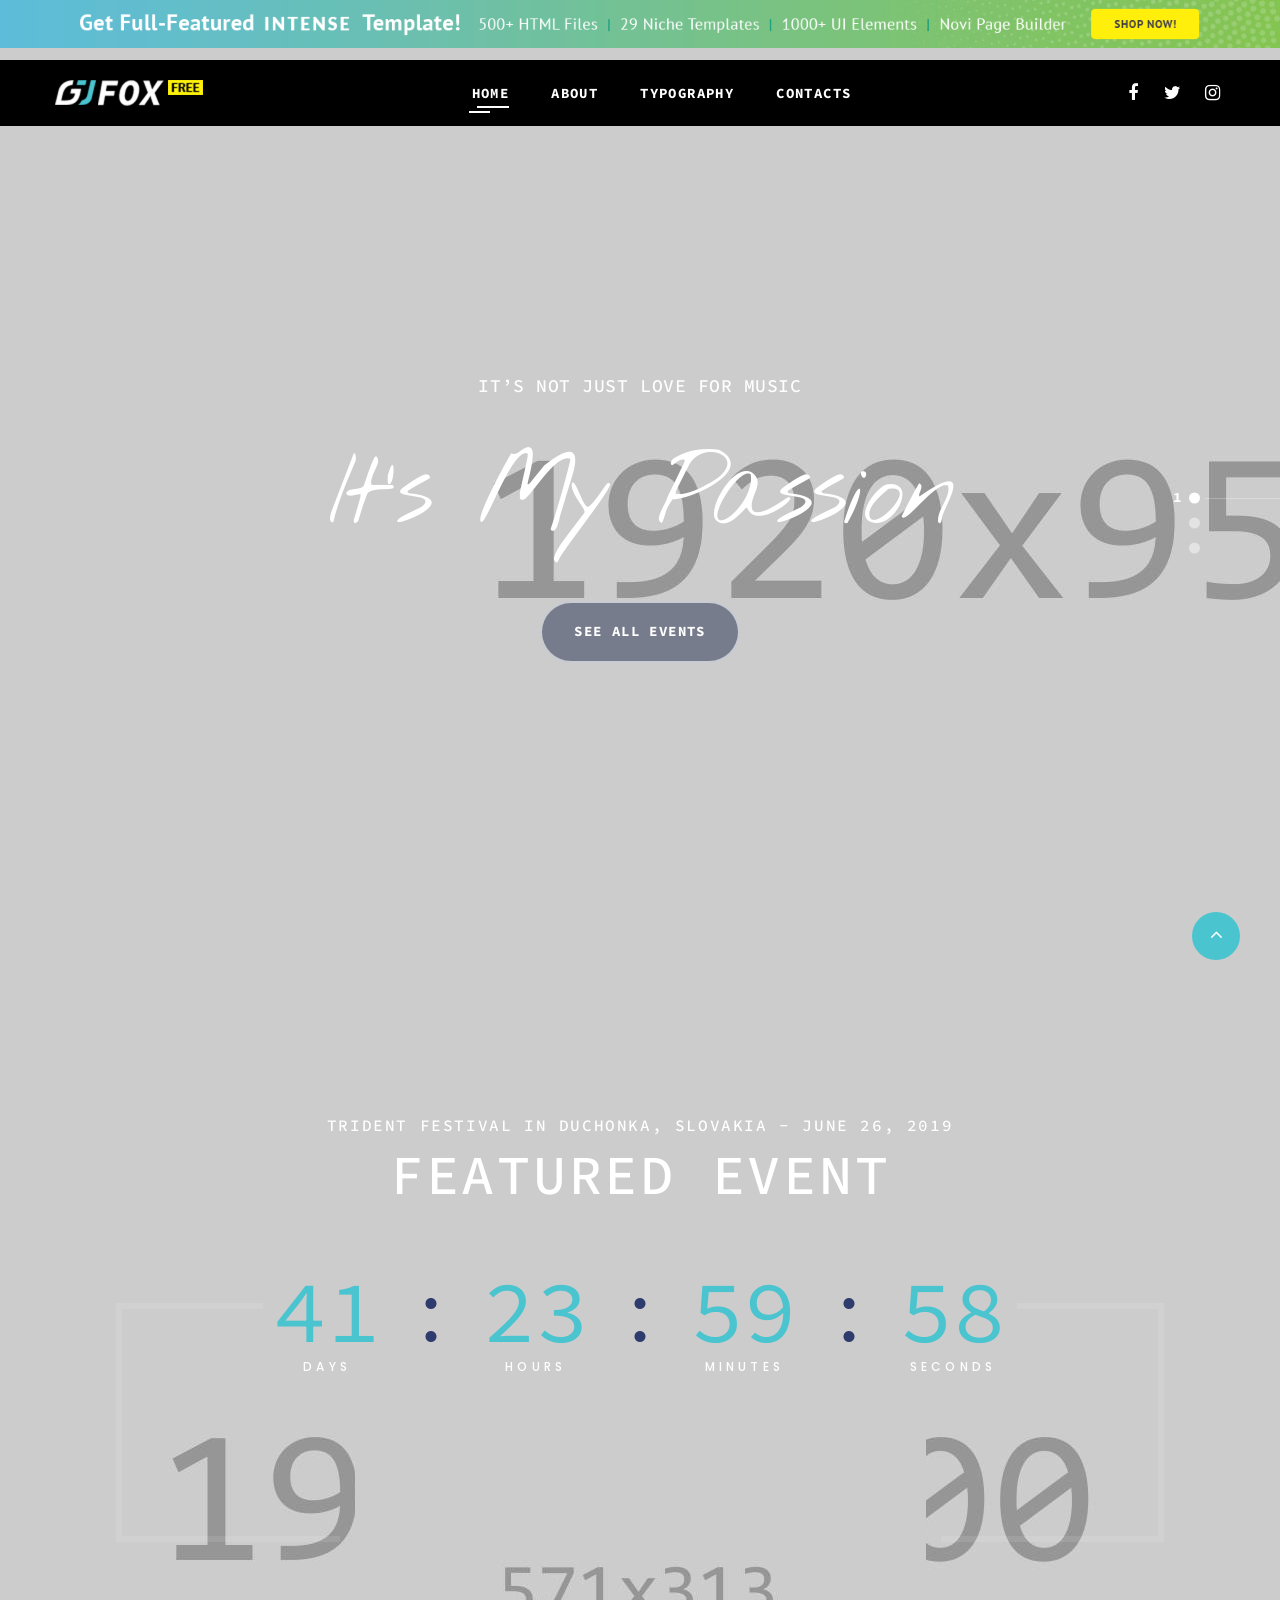
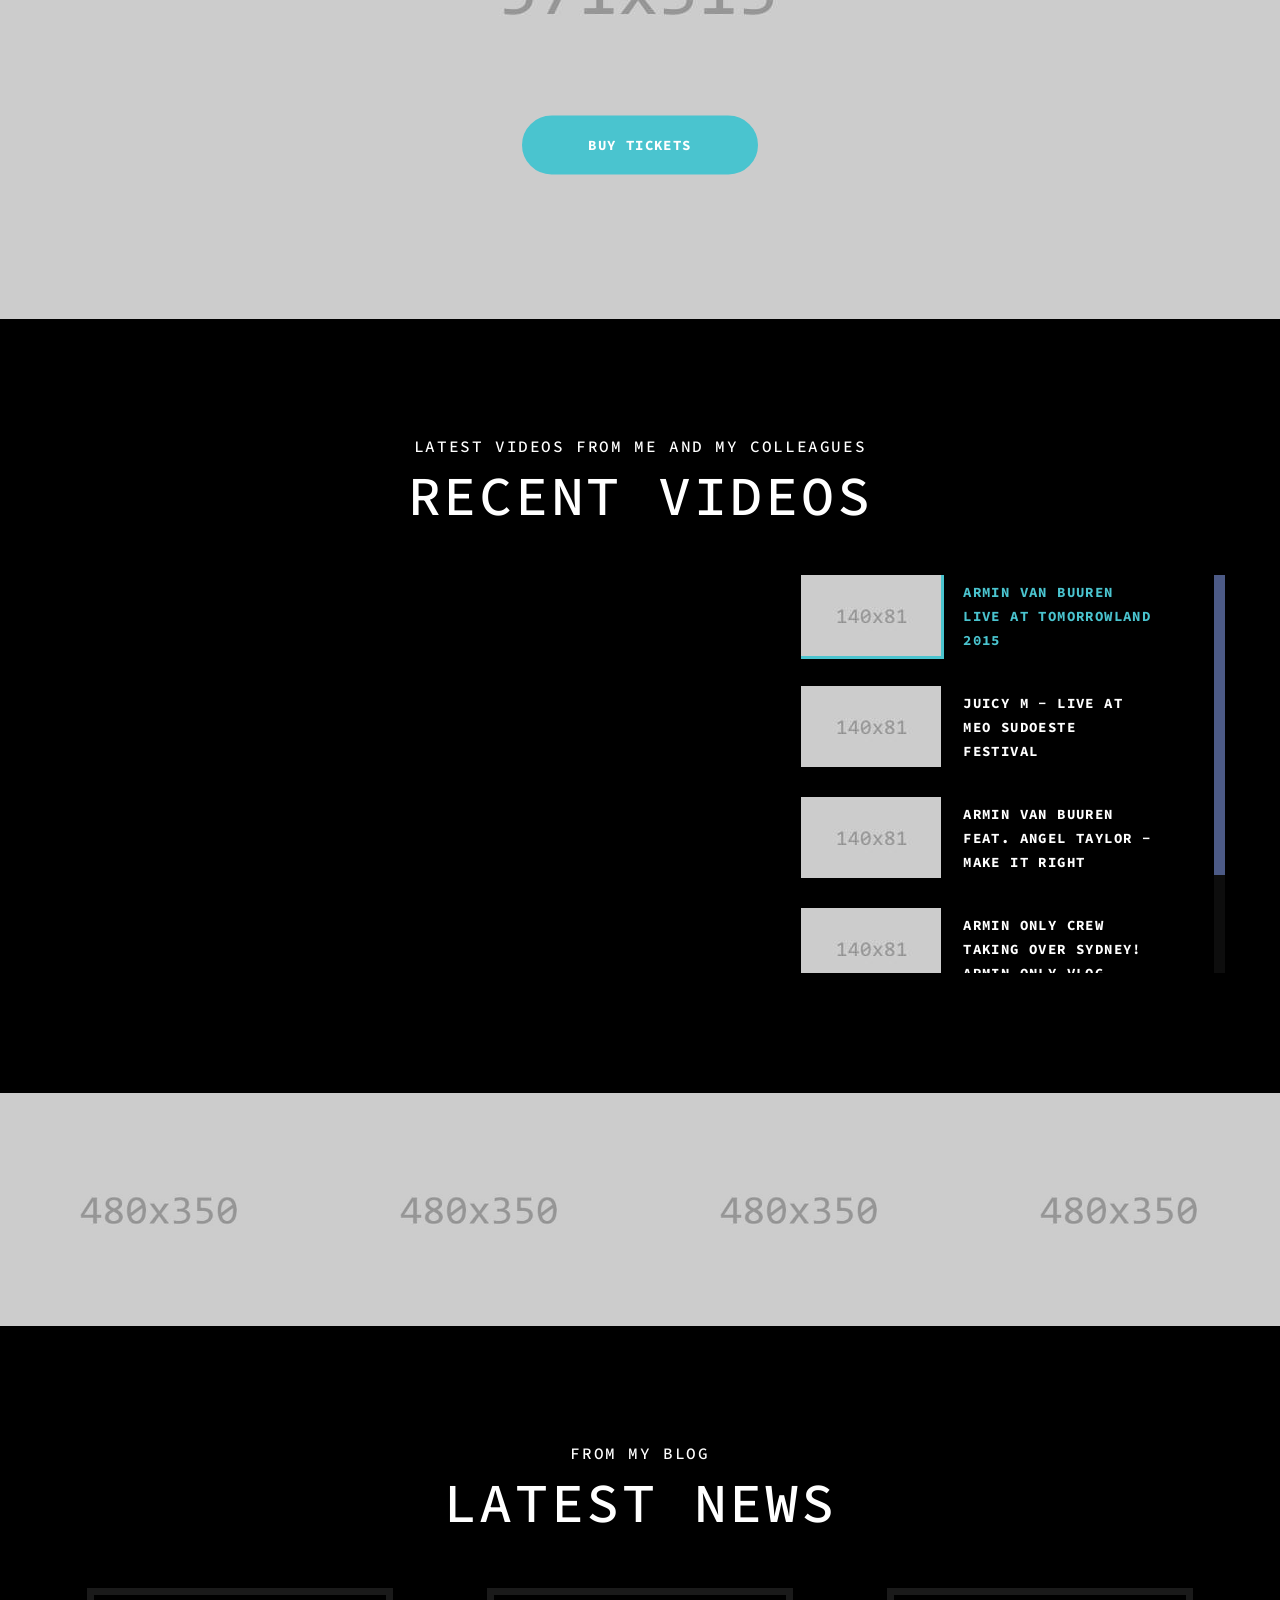
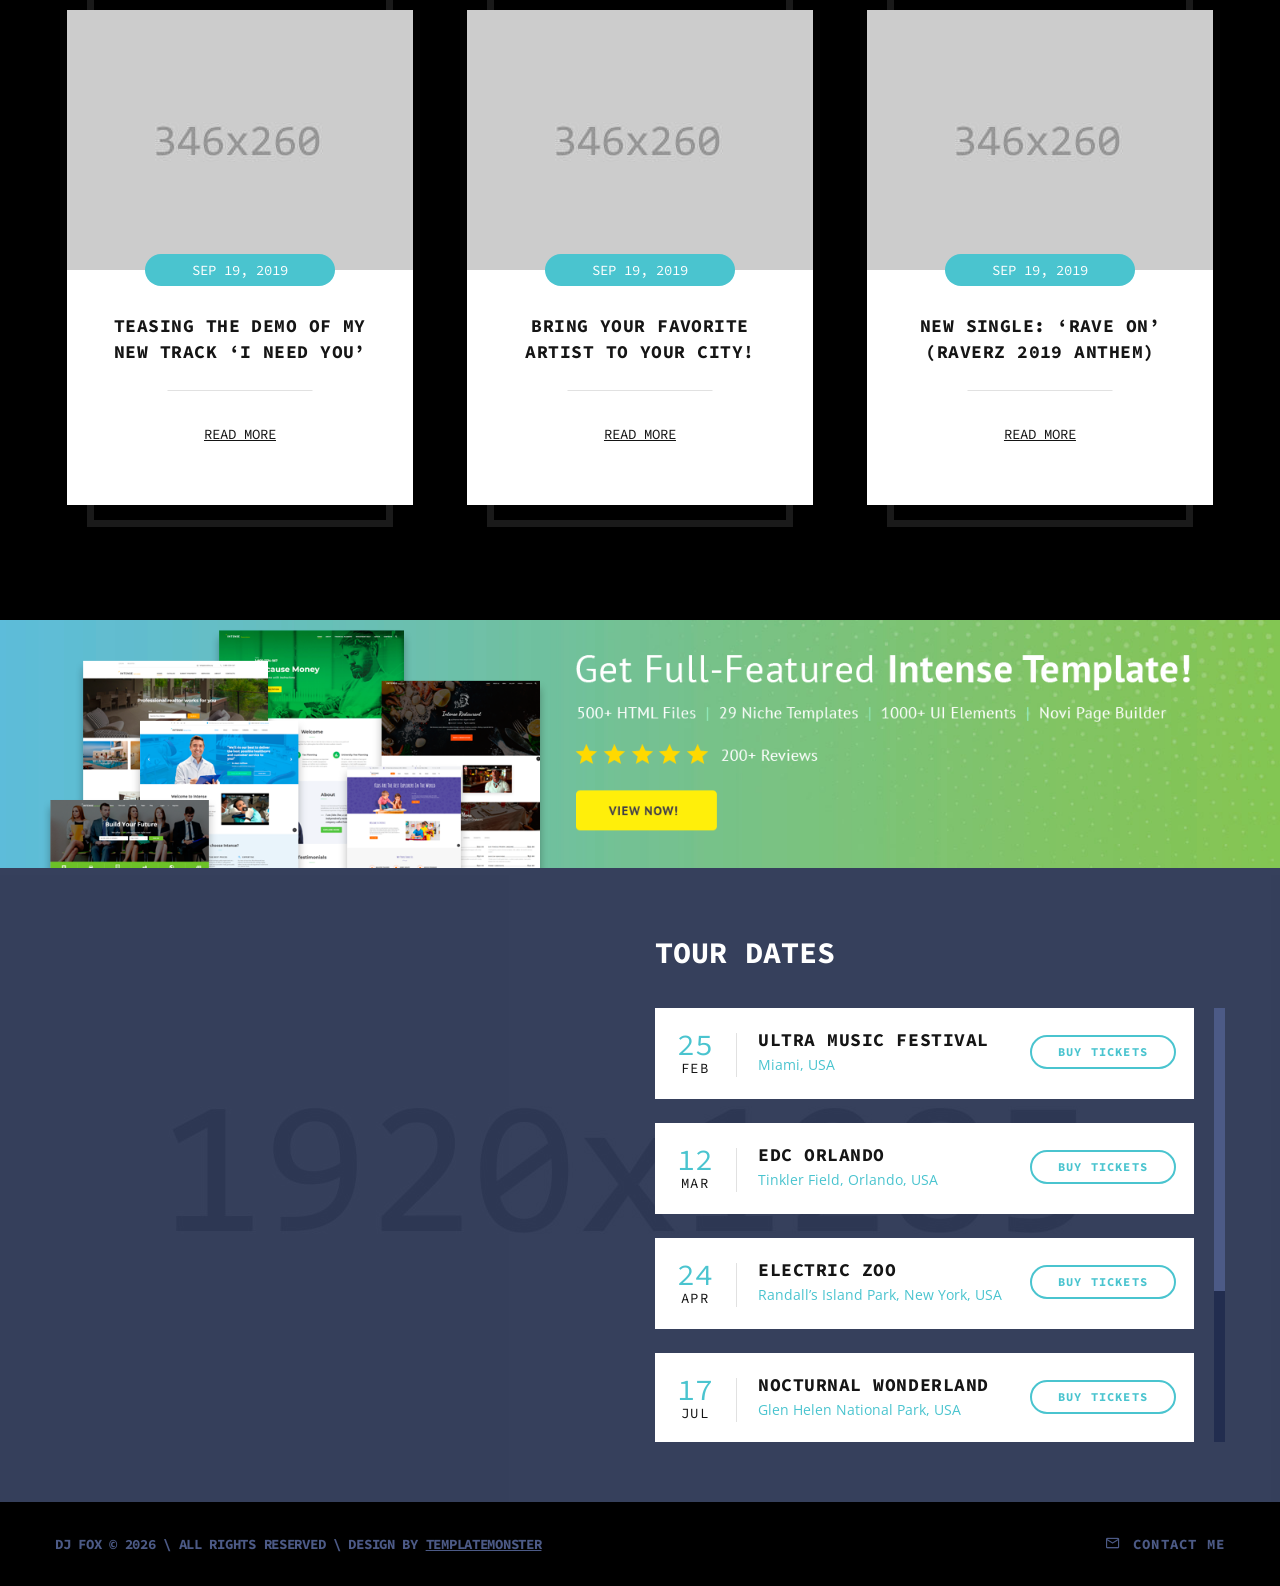
<file: site/index.html>
<!DOCTYPE html>
<html class="wide wow-animation" lang="en">
  <head>
    <title>Home</title>
    <meta charset="utf-8">
    <meta name="viewport" content="width=device-width, height=device-height, initial-scale=1.0">
    <meta http-equiv="X-UA-Compatible" content="IE=edge">
    <link rel="icon" href="images/favicon.ico" type="image/x-icon">
    <link rel="stylesheet" type="text/css" href="//fonts.googleapis.com/css?family=Lato:400,700%7COpen+Sans:400,600,700%7CSource+Code+Pro:300,400,500,600,700,900%7CNothing+You+Could+Do%7CPoppins:400,500">
    <link rel="stylesheet" href="css/bootstrap.css">
    <link rel="stylesheet" href="css/fonts.css">
    <link rel="stylesheet" href="css/style.css">
    <style>.ie-panel{display: none;background: #212121;padding: 10px 0;box-shadow: 3px 3px 5px 0 rgba(0,0,0,.3);clear: both;text-align:center;position: relative;z-index: 1;} html.ie-10 .ie-panel, html.lt-ie-10 .ie-panel {display: block;}</style>
  </head>
  <body>
    <div class="ie-panel"><a href="http://windows.microsoft.com/en-US/internet-explorer/"><img src="images/ie8-panel/warning_bar_0000_us.jpg" height="42" width="820" alt="You are using an outdated browser. For a faster, safer browsing experience, upgrade for free today."></a></div>
    <div class="preloader">
      <div class="preloader-body">
        <div class="cssload-container">
          <div class="cssload-speeding-wheel"></div>
        </div>
      </div>
    </div>
    <div class="page">
      <!-- Banner 1--><a class="section section-banner d-none d-xl-block section-banner-top" href="https://www.templatemonster.com/intense-multipurpose-html-template.html" target="blank" style="background-image: url(images/banner/background-02-1920x60.jpg); background-image: -webkit-image-set( url(images/banner/background-02-1920x60.jpg) 1x, url(images/banner/background-02-3840x120.jpg) 2x )"><img src="images/banner/foreground-02-1600x60.png" srcset="images/banner/foreground-02-1600x60.png 1x, images/banner/foreground-02-3200x120.png 2x" alt="" width="1600" height="310"></a>
      <!-- Page Header-->
      <header class="section page-header">
        <!--RD Navbar-->
        <div class="rd-navbar-wrap" style="position: absolute">
          <nav class="rd-navbar rd-navbar-classic" data-layout="rd-navbar-fixed" data-sm-layout="rd-navbar-fixed" data-md-layout="rd-navbar-fixed" data-md-device-layout="rd-navbar-fixed" data-lg-layout="rd-navbar-fixed" data-lg-device-layout="rd-navbar-fixed" data-xl-layout="rd-navbar-static" data-xl-device-layout="rd-navbar-static" data-xxl-layout="rd-navbar-static" data-xxl-device-layout="rd-navbar-static" data-lg-stick-up-offset="46px" data-xl-stick-up-offset="46px" data-xxl-stick-up-offset="46px" data-lg-stick-up="true" data-xl-stick-up="true" data-xxl-stick-up="true">
            <div class="rd-navbar-collapse-toggle rd-navbar-fixed-element-1" data-rd-navbar-toggle=".rd-navbar-collapse"><span></span></div>
            <div class="rd-navbar-main-outer">
              <div class="rd-navbar-main">
                <!--RD Navbar Panel-->
                <div class="rd-navbar-panel">
                  <!--RD Navbar Toggle-->
                  <button class="rd-navbar-toggle" data-rd-navbar-toggle=".rd-navbar-nav-wrap"><span></span></button>
                  <!--RD Navbar Brand-->
                  <div class="rd-navbar-brand">
                    <a class="brand" href="index.html"><img src="images/logo-default-296x52.png" alt="" width="148" height="26"/></a>
                  </div>
                </div>
                <div class="rd-navbar-main-element">
                  <div class="rd-navbar-nav-wrap">
                    <ul class="rd-navbar-nav">
                      <li class="rd-nav-item active"><a class="rd-nav-link" href="index.html">Home</a>
                      </li>
                      <li class="rd-nav-item"><a class="rd-nav-link" href="about.html">About</a>
                      </li>
                      <li class="rd-nav-item"><a class="rd-nav-link" href="typography.html">Typography</a>
                      </li>
                      <li class="rd-nav-item"><a class="rd-nav-link" href="contacts.html">Contacts</a>
                      </li>
                    </ul>
                  </div>
                </div>
                <div class="rd-navbar-collapse">
                  <ul class="socialite-list">
                    <li><a class="icon novi-icon socialite fa-facebook" href="#"></a></li>
                    <li><a class="icon novi-icon socialite fa-twitter" href="#"></a></li>
                    <li><a class="icon novi-icon socialite fa-instagram" href="#"></a></li>
                  </ul>
                </div>
              </div>
            </div>
          </nav>
        </div>
      </header>
      <!--Swiper-->
      <section class="section swiper-container swiper-slider swiper-slider-1" data-loop="true" data-autoplay="3892" data-simulate-touch="false">
        <div class="swiper-wrapper text-center">
          <div class="swiper-slide context-dark" data-slide-bg="images/home1-01-1920x950.jpg">
            <div class="swiper-slide-caption section-md">
              <div class="container">
                <div class="row justify-content-lg-center">
                  <div class="col-lg-8">
                    <h5 data-caption-animate="fadeInUp" data-caption-delay="100">It’s not just love for music</h5>
                    <h1 data-caption-animate="fadeInUp" data-caption-delay="200">It’s My Passion</h1>
                    <div class="button-wrap" data-caption-animate="fadeInUp" data-caption-delay="300"><a class="button button-modern button-custom-size-1" href="#">see all events</a></div>
                  </div>
                </div>
              </div>
            </div>
          </div>
          <div class="swiper-slide context-dark" data-slide-bg="images/home1-02-1920x950.jpg">
            <div class="swiper-slide-caption section-md">
              <div class="container">
                <div class="row justify-content-lg-center">
                  <div class="col-lg-8">
                    <h5 data-caption-animate="fadeInUp" data-caption-delay="100">I make music to feel & enjoy</h5>
                    <h1 data-caption-animate="fadeInUp" data-caption-delay="200">Your #1 DJ</h1>
                    <div class="button-wrap" data-caption-animate="fadeInUp" data-caption-delay="300"><a class="button button-modern button-custom-size-1" href="#">see all events</a></div>
                  </div>
                </div>
              </div>
            </div>
          </div>
          <div class="swiper-slide context-dark" data-slide-bg="images/home1-03-1920x950.jpg">
            <div class="swiper-slide-caption section-md">
              <div class="container">
                <div class="row justify-content-lg-center">
                  <div class="col-lg-8">
                    <h5 data-caption-animate="fadeInUp" data-caption-delay="100">I introduce new style of djing</h5>
                    <h1 data-caption-animate="fadeInUp" data-caption-delay="200">Top DJing Skills</h1>
                    <div class="button-wrap" data-caption-animate="fadeInUp" data-caption-delay="300"><a class="button button-modern button-custom-size-1" href="#">see all events</a></div>
                  </div>
                </div>
              </div>
            </div>
          </div>
        </div>
        <!--Swiper Pagination-->
        <div class="swiper-pagination"></div>
      </section>

      <section class="parallax-container section-lg text-center" data-parallax-img="images/bg-home1-01-1920x1000.jpg">
        <div class="parallax-content">
          <div class="container">
            <h6 class="text-gray-600">Trident Festival in Duchonka, slovakia - June 26, 2019</h6>
            <h2>featured event</h2>
            <div class="row justify-content-center">
              <div class="col-lg-11">
                <div class="post-event">
                  <div class="countdown" data-type="until" data-time="17 Aug 2019 00:00"></div><img src="images/events-02-571x313.jpg" alt="" width="571" height="156"/><a class="button button-primary button-lg" href="#">buy tickets</a>
                </div>
              </div>
            </div>
          </div>
        </div>
      </section>

      <section class="section section-lg bg-default text-center">
        <div class="container">
          <h6 class="text-gray-600">latest videos from me and my colleagues</h6>
          <h2>recent videos</h2>
          <!--Bootstrap tabs-->
          <div class="tabs-custom tabs-vertical tabs-video" id="tabs-2">
            <!--Tab panes-->
            <div class="tab-content">
              <div class="tab-pane fade show active" id="tabs-2-1">
                <div class="entry-video embed-responsive embed-responsive-16by9">
                  <iframe width="886" height="668" src="//www.youtube.com/embed/4gRjnaitguQ" allowfullscreen=""></iframe>
                </div>
              </div>
              <div class="tab-pane fade" id="tabs-2-2">
                <div class="entry-video embed-responsive embed-responsive-16by9">
                  <iframe width="886" height="668" src="//www.youtube.com/embed/mfMR-URQl80" allowfullscreen=""></iframe>
                </div>
              </div>
              <div class="tab-pane fade" id="tabs-2-3">
                <div class="entry-video embed-responsive embed-responsive-16by9">
                  <iframe width="886" height="668" src="//www.youtube.com/embed/xweHsBLcqp4" allowfullscreen=""></iframe>
                </div>
              </div>
              <div class="tab-pane fade" id="tabs-2-4">
                <div class="entry-video embed-responsive embed-responsive-16by9">
                  <iframe width="886" height="668" src="//www.youtube.com/embed/V3pPMUmIxAc" allowfullscreen=""></iframe>
                </div>
              </div>
              <div class="tab-pane fade" id="tabs-2-5">
                <div class="entry-video embed-responsive embed-responsive-16by9">
                  <iframe width="886" height="668" src="//www.youtube.com/embed/N1DEOCUujUg" allowfullscreen=""></iframe>
                </div>
              </div>
            </div>
            <div class="scroll-wrap">
              <!--Nav tabs-->
              <ul class="nav nav-tabs">
                <li class="nav-item" role="presentation"><a class="nav-link active" href="#tabs-2-1" data-toggle="tab">
                    <div class="nav-video">
                      <figure class="nav-video-figure"><img src="images/video-01-140x81.jpg" alt="" width="140" height="40"/>
                      </figure>
                      <h6 class="nav-video-title">Armin van Buuren Live at Tomorrowland 2015</h6>
                    </div></a></li>
                <li class="nav-item" role="presentation"><a class="nav-link" href="#tabs-2-2" data-toggle="tab">
                    <div class="nav-video">
                      <figure class="nav-video-figure"><img src="images/video-02-140x81.jpg" alt="" width="140" height="40"/>
                      </figure>
                      <h6 class="nav-video-title">Juicy M - Live at MEO Sudoeste Festival</h6>
                    </div></a></li>
                <li class="nav-item" role="presentation"><a class="nav-link" href="#tabs-2-3" data-toggle="tab">
                    <div class="nav-video">
                      <figure class="nav-video-figure"><img src="images/video-03-140x81.jpg" alt="" width="140" height="40"/>
                      </figure>
                      <h6 class="nav-video-title">Armin van Buuren feat. Angel Taylor - Make It Right</h6>
                    </div></a></li>
                <li class="nav-item" role="presentation"><a class="nav-link" href="#tabs-2-4" data-toggle="tab">
                    <div class="nav-video">
                      <figure class="nav-video-figure"><img src="images/video-04-140x81.jpg" alt="" width="140" height="40"/>
                      </figure>
                      <h6 class="nav-video-title">Armin Only crew taking over Sydney! Armin Only VLOG</h6>
                    </div></a></li>
                <li class="nav-item" role="presentation"><a class="nav-link" href="#tabs-2-5" data-toggle="tab">
                    <div class="nav-video">
                      <figure class="nav-video-figure"><img src="images/video-05-140x81.jpg" alt="" width="140" height="40"/>
                      </figure>
                      <h6 class="nav-video-title">Armin Only crew taking over San Francisco!</h6>
                    </div></a></li>
              </ul>
            </div>
          </div>
        </div>
      </section>

      <section class="section" data-lightgallery="group">
        <div class="row no-gutters">
          <div class="col-lg-3 col-sm-6">
            <div class="thumbnail-classic"><a class="thumbnail-classic-figure" data-lightgallery="item" href="images/image-original-01-1200x800.jpg"><img src="images/home1-05-480x350.jpg" alt="" width="480" height="175"/></a>
              <div class="thumbnail-classic-caption">
                <h5 class="thumbnail-classic-title">Dream Village</h5>
                <time class="thumbnail-classic-time" datetime="2019-09-19">Sep 19, 2019</time>
              </div>
            </div>
          </div>
          <div class="col-lg-3 col-sm-6">
            <div class="thumbnail-classic"><a class="thumbnail-classic-figure" data-lightgallery="item" href="images/image-original-02-1200x800.jpg"><img src="images/home1-06-480x350.jpg" alt="" width="480" height="175"/></a>
              <div class="thumbnail-classic-caption">
                <h5 class="thumbnail-classic-title">ULTRA MUSIC FESTIVAL</h5>
                <time class="thumbnail-classic-time" datetime="2019-09-19">Sep 19, 2019</time>
              </div>
            </div>
          </div>
          <div class="col-lg-3 col-sm-6">
            <div class="thumbnail-classic"><a class="thumbnail-classic-figure" data-lightgallery="item" href="images/image-original-03-1200x800.jpg"><img src="images/home1-07-480x350.jpg" alt="" width="480" height="175"/></a>
              <div class="thumbnail-classic-caption">
                <h5 class="thumbnail-classic-title">electric Zoo</h5>
                <time class="thumbnail-classic-time" datetime="2019-09-19">Sep 19, 2019</time>
              </div>
            </div>
          </div>
          <div class="col-lg-3 col-sm-6">
            <div class="thumbnail-classic"><a class="thumbnail-classic-figure" data-lightgallery="item" href="images/image-original-04-1200x800.jpg"><img src="images/home1-08-480x350.jpg" alt="" width="480" height="175"/></a>
              <div class="thumbnail-classic-caption">
                <h5 class="thumbnail-classic-title">life in color festival</h5>
                <time class="thumbnail-classic-time" datetime="2019-09-19">Sep 19, 2019</time>
              </div>
            </div>
          </div>
        </div>
      </section>

      <section class="section section-xl bg-default text-center">
        <div class="container">
          <h6 class="text-gray-600">from my blog</h6>
          <h2>latest news</h2>
          <div class="row row-125">
            <div class="col-md-6 col-lg-4">
              <article class="post-classic">
                <figure class="post-classic-figure"><a href="#"><img src="images/post-classic-01-346x260.jpg" alt="" width="346" height="130"/></a></figure>
                <div class="post-classic-content">
                  <time class="post-classic-time" datetime="2019-09-19">Sep 19, 2019</time>
                  <h5 class="post-classic-title"><a href="#">teasing the demo of my new track ‘I need you’</a></h5><a class="post-classic-link" href="#">read more</a>
                </div>
              </article>
            </div>
            <div class="col-md-6 col-lg-4">
              <article class="post-classic">
                <figure class="post-classic-figure"><a href="#"><img src="images/post-classic-02-346x260.jpg" alt="" width="346" height="130"/></a></figure>
                <div class="post-classic-content">
                  <time class="post-classic-time" datetime="2019-09-19">Sep 19, 2019</time>
                  <h5 class="post-classic-title"><a href="#">Bring your favorite artist to your city!</a></h5><a class="post-classic-link" href="#">read more</a>
                </div>
              </article>
            </div>
            <div class="col-md-6 col-lg-4">
              <article class="post-classic">
                <figure class="post-classic-figure"><a href="#"><img src="images/post-classic-03-346x260.jpg" alt="" width="346" height="130"/></a></figure>
                <div class="post-classic-content">
                  <time class="post-classic-time" datetime="2019-09-19">Sep 19, 2019</time>
                  <h5 class="post-classic-title"><a href="#">New single: ‘rave on’ (raverz 2019 anthem)</a></h5><a class="post-classic-link" href="#">read more</a>
                </div>
              </article>
            </div>
          </div>
        </div>
      </section>

      <!-- Banner 2--><a class="section section-banner" href="https://www.templatemonster.com/intense-multipurpose-html-template.html" target="blank" style="background-image: url(images/banner/background-01-1920x310.jpg); background-image: -webkit-image-set( url(images/banner/background-01-1920x310.jpg) 1x, url(images/banner/background-01-3840x620.jpg) 2x )"><img src="images/banner/foreground-01-1600x310.png" srcset="images/banner/foreground-01-1600x310.png 1x, images/banner/foreground-01-3200x620.png 2x" alt="" width="1600" height="310"></a>
      <section class="parallax-container parallax-overlay-01" data-parallax-img="images/bg-footer-1920x1285.jpg">
        <div class="parallax-content">
          <div class="section-sm prefooter-custom">
            <div class="container">
              <div class="row row-30">
                <div class="col-lg-6">
                  <div class="google-map-container google-map-container-custom-1" data-center="new york, USA" data-zoom="5" data-styles="[{&quot;featureType&quot;:&quot;administrative&quot;,&quot;elementType&quot;:&quot;labels.text.fill&quot;,&quot;stylers&quot;:[{&quot;color&quot;:&quot;#444444&quot;}]},{&quot;featureType&quot;:&quot;landscape&quot;,&quot;elementType&quot;:&quot;all&quot;,&quot;stylers&quot;:[{&quot;color&quot;:&quot;#f2f2f2&quot;}]},{&quot;featureType&quot;:&quot;poi&quot;,&quot;elementType&quot;:&quot;all&quot;,&quot;stylers&quot;:[{&quot;visibility&quot;:&quot;off&quot;}]},{&quot;featureType&quot;:&quot;road&quot;,&quot;elementType&quot;:&quot;all&quot;,&quot;stylers&quot;:[{&quot;saturation&quot;:-100},{&quot;lightness&quot;:45}]},{&quot;featureType&quot;:&quot;road.highway&quot;,&quot;elementType&quot;:&quot;all&quot;,&quot;stylers&quot;:[{&quot;visibility&quot;:&quot;simplified&quot;}]},{&quot;featureType&quot;:&quot;road.arterial&quot;,&quot;elementType&quot;:&quot;labels.icon&quot;,&quot;stylers&quot;:[{&quot;visibility&quot;:&quot;off&quot;}]},{&quot;featureType&quot;:&quot;transit&quot;,&quot;elementType&quot;:&quot;all&quot;,&quot;stylers&quot;:[{&quot;visibility&quot;:&quot;off&quot;}]},{&quot;featureType&quot;:&quot;water&quot;,&quot;elementType&quot;:&quot;all&quot;,&quot;stylers&quot;:[{&quot;color&quot;:&quot;#46bcec&quot;},{&quot;visibility&quot;:&quot;on&quot;}]}]">
                    <div class="google-map"></div>
                    <ul class="google-map-markers">
                      <li data-location="Bayfront Park, Miami, USA" data-description="ULTRA MUSIC FESTIVAL" data-icon="images/gmap_marker-1.png" data-icon-active="images/gmap_marker-1.png"></li>
                      <li data-location="Brooklyn, New York, United States" data-description="CLUB CULTURAL" data-icon="images/gmap_marker-2.png" data-icon-active="images/gmap_marker-2.png"></li>
                      <li data-location="Hamilton Township Pennsylvania, United States" data-description="A summer story" data-icon="images/gmap_marker-3.png" data-icon-active="images/gmap_marker-3.png"></li>
                      <li data-location="Montgomery Veterans Park / Arboretum, Harlingen Road, United States" data-description="EXPO CENTER TRENciN" data-icon="images/gmap_marker-4.png" data-icon-active="images/gmap_marker-4.png"></li>
                      <li data-location="West Milford New Jersey, USA" data-description="WKND FESTIVAL BALTICS" data-icon="images/gmap_marker-5.png" data-icon-active="images/gmap_marker-5.png"></li>
                    </ul>
                  </div>
                </div>
                <div class="col-lg-6">
                  <h3>tour dates</h3>
                  <div class="box-event-wrap scroll-wrap">
                          <div class="box-event novi-bg">
                            <div class="box-event-date-wrap">
                              <h3 class="box-event-date-day">25</h3>
                              <p class="box-event-date-month">feb</p>
                            </div>
                            <div class="box-event-text-wrap">
                              <h5 class="box-event-text-title"><a href="#">ULTRA MUSIC FESTIVAL</a></h5>
                              <ul class="box-event-text-location">
                                <li>Miami</li>
                                <li>USA</li>
                              </ul>
                            </div>
                            <div class="box-event-button-wrap"><a class="button button-outline button-sm" href="#">buy tickets</a></div>
                          </div>
                          <div class="box-event novi-bg">
                            <div class="box-event-date-wrap">
                              <h3 class="box-event-date-day">12</h3>
                              <p class="box-event-date-month">mar</p>
                            </div>
                            <div class="box-event-text-wrap">
                              <h5 class="box-event-text-title"><a href="#">edc orlando</a></h5>
                              <ul class="box-event-text-location">
                                <li>Tinkler Field</li>
                                <li>Orlando</li>
                                <li>USA</li>
                              </ul>
                            </div>
                            <div class="box-event-button-wrap"><a class="button button-outline button-sm" href="#">buy tickets</a></div>
                          </div>
                          <div class="box-event novi-bg">
                            <div class="box-event-date-wrap">
                              <h3 class="box-event-date-day">24</h3>
                              <p class="box-event-date-month">apr</p>
                            </div>
                            <div class="box-event-text-wrap">
                              <h5 class="box-event-text-title"><a href="#">Electric zoo</a></h5>
                              <ul class="box-event-text-location">
                                <li>Randall’s Island Park</li>
                                <li>New York</li>
                                <li>USA</li>
                              </ul>
                            </div>
                            <div class="box-event-button-wrap"><a class="button button-outline button-sm" href="#">buy tickets</a></div>
                          </div>
                          <div class="box-event novi-bg">
                            <div class="box-event-date-wrap">
                              <h3 class="box-event-date-day">17</h3>
                              <p class="box-event-date-month">jul</p>
                            </div>
                            <div class="box-event-text-wrap">
                              <h5 class="box-event-text-title"><a href="#">Nocturnal Wonderland</a></h5>
                              <ul class="box-event-text-location">
                                <li>Glen Helen National Park</li>
                                <li>USA</li>
                              </ul>
                            </div>
                            <div class="box-event-button-wrap"><a class="button button-outline button-sm" href="#">buy tickets</a></div>
                          </div>
                          <div class="box-event novi-bg">
                            <div class="box-event-date-wrap">
                              <h3 class="box-event-date-day">18</h3>
                              <p class="box-event-date-month">aug</p>
                            </div>
                            <div class="box-event-text-wrap">
                              <h5 class="box-event-text-title"><a href="#">Coachella</a></h5>
                              <ul class="box-event-text-location">
                                <li>Empire Polo Club</li>
                                <li>Indio</li>
                                <li>USA</li>
                              </ul>
                            </div>
                            <div class="box-event-button-wrap"><a class="button button-outline button-sm" href="#">buy tickets</a></div>
                          </div>
                          <div class="box-event novi-bg">
                            <div class="box-event-date-wrap">
                              <h3 class="box-event-date-day">12</h3>
                              <p class="box-event-date-month">OCT</p>
                            </div>
                            <div class="box-event-text-wrap">
                              <h5 class="box-event-text-title"><a href="#">Let It Roll</a></h5>
                              <ul class="box-event-text-location">
                                <li>Milovice</li>
                                <li>Czech Republic</li>
                              </ul>
                            </div>
                            <div class="box-event-button-wrap"><a class="button button-outline button-sm" href="#">buy tickets</a></div>
                          </div>
                  </div>
                </div>
              </div>
            </div>
          </div>
        </div>
      </section>
      <footer class="section footer-classic bg-default">
        <div class="container">
          <div class="row row-15">
            <div class="col-sm-6">
              <p class="rights"><span>DJ Fox</span><span>&nbsp;</span><span>&copy;&nbsp;</span><span class="copyright-year"></span><span>&nbsp;</span><span>\&nbsp;</span>All Rights Reserved
                \ Design by <a href="https://www.templatemonster.com/">TemplateMonster</a>
              </p>
            </div>
            <div class="col-sm-6">
              <div class="footer-contact"><a href="contacts.html">
                  <div class="icon novi-icon mdi mdi-email-outline"></div>Contact Me</a></div>
            </div>
          </div>
        </div>
      </footer>
    </div>
    <div class="snackbars" id="form-output-global"></div>
    <script src="js/core.min.js"></script>
    <script src="js/script.js"></script>
    <!--coded by houdini-->
  </body>
</html>
</file>
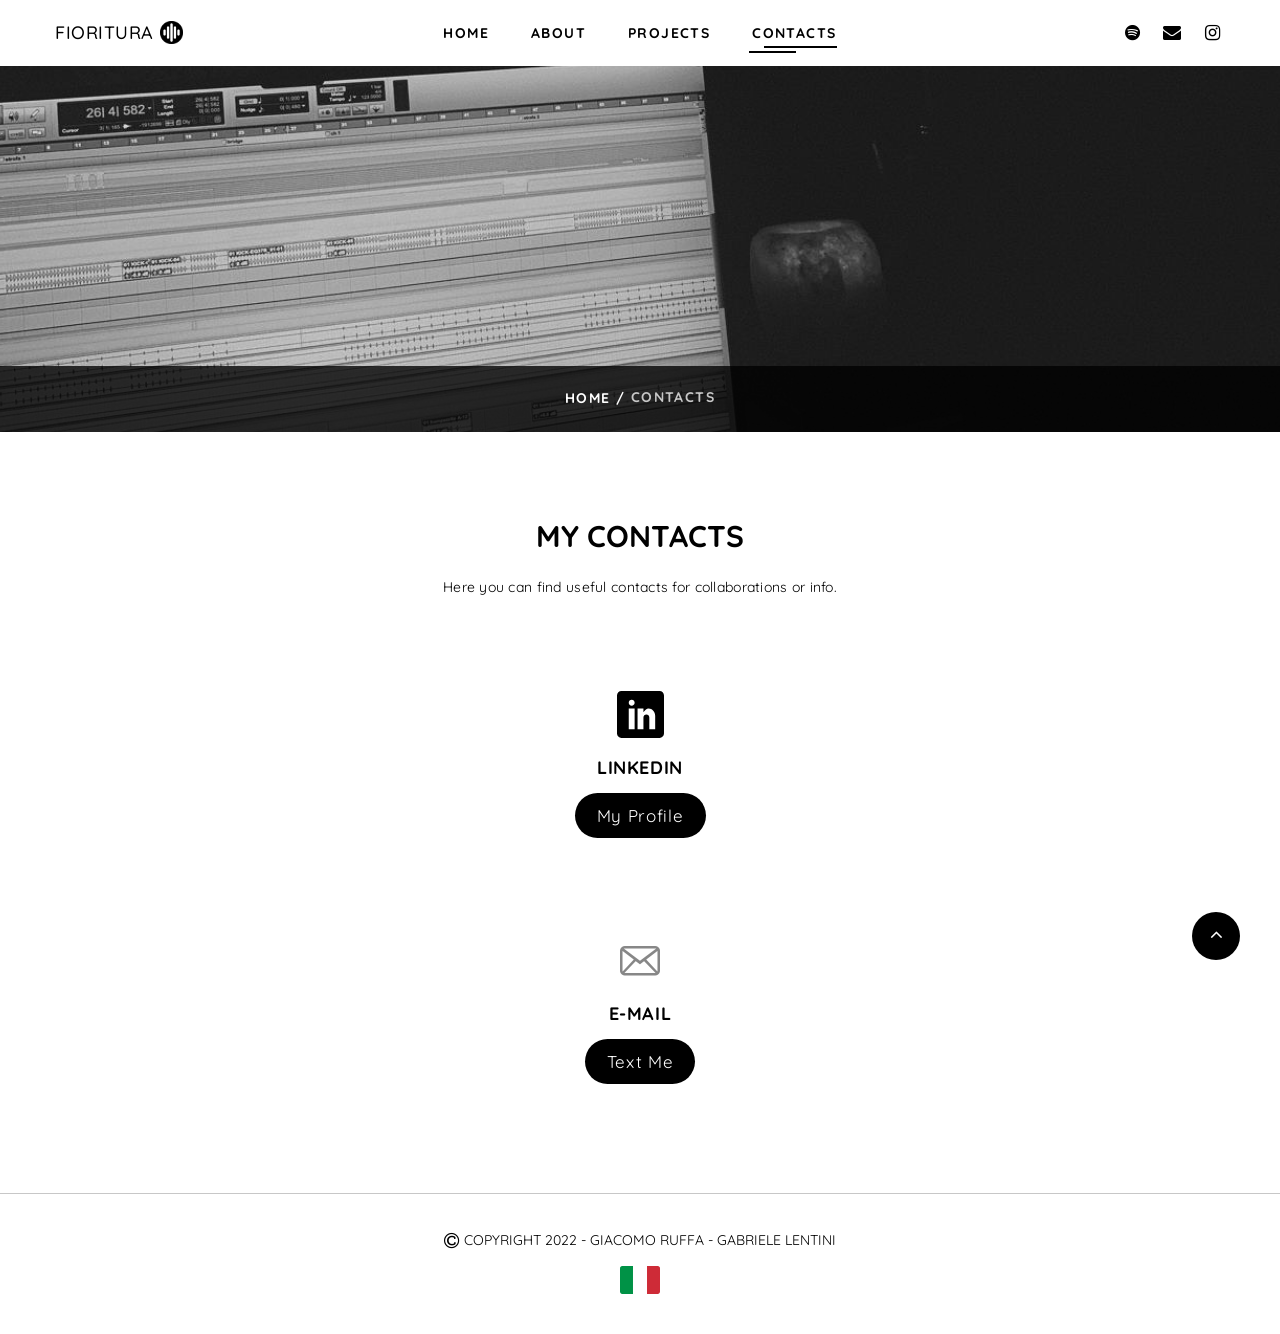
<file: en/contacts.html>
<!DOCTYPE html>
<html class="wide wow-animation" lang="en">

<head>
  <title>Giacomo Ruffa - Contacts</title>
  <meta charset="utf-8">


  <meta name="viewport" content="width=device-width, height=device-height, initial-scale=1.0">
  <meta http-equiv="X-UA-Compatible" content="IE=edge">
  <link rel="icon" href="../images/favicon.png" type="image/x-icon">
  <link rel="stylesheet" type="text/css"
    href="https://fonts.googleapis.com/css?family=Lato:400,700%7COpen+Sans:400,600,700%7CSource+Code+Pro:300,400,500,600,700,900%7CNothing+You+Could+Do%7CPoppins:400,500">
  <link rel="stylesheet" href="../css/bootstrap.css">
  <link rel="stylesheet" href="../css/fonts.css">
  <link rel="stylesheet" href="../css/style.css">
  <style>
    .ie-panel {
      display: none;
      background: #212121;
      padding: 10px 0;
      box-shadow: 3px 3px 5px 0 rgba(0, 0, 0, .3);
      clear: both;
      text-align: center;
      position: relative;
      z-index: 1;
    }

    html.ie-10 .ie-panel,
    html.lt-ie-10 .ie-panel {
      display: block;
    }
  </style>
</head>

<body>
  <div class="ie-panel"><a href="http://windows.microsoft.com/en-US/internet-explorer/"><img
        src="../images/ie8-panel/warning_bar_0000_us.jpg" height="42" width="820"
        alt="You are using an outdated browser. For a faster, safer browsing experience, upgrade for free today."></a>
  </div>
  <div class="preloader">
    <div class="preloader-body">
      <div class="cssload-container">
        <!-- <div class="cssload-speeding-wheel"></div> -->
        <div class="loader">
          <span class="stroke"></span>
          <span class="stroke"></span>
          <span class="stroke"></span>
          <span class="stroke"></span>
          <span class="stroke"></span>
          <span class="stroke"></span>
          <span class="stroke"></span>
        </div>
      </div>
    </div>
  </div>
  <div class="page">
    <header class="section page-header">
      <!--RD Navbar-->
      <div class="rd-navbar-wrap" style="position: absolute">
        <nav class="rd-navbar rd-navbar-classic" data-layout="rd-navbar-fixed" data-sm-layout="rd-navbar-fixed"
          data-md-layout="rd-navbar-fixed" data-md-device-layout="rd-navbar-fixed" data-lg-layout="rd-navbar-fixed"
          data-lg-device-layout="rd-navbar-fixed" data-xl-layout="rd-navbar-static"
          data-xl-device-layout="rd-navbar-static" data-xxl-layout="rd-navbar-static"
          data-xxl-device-layout="rd-navbar-static" data-lg-stick-up-offset="46px" data-xl-stick-up-offset="46px"
          data-xxl-stick-up-offset="46px" data-lg-stick-up="true" data-xl-stick-up="true" data-xxl-stick-up="true">
          <div class="rd-navbar-collapse-toggle rd-navbar-fixed-element-1" data-rd-navbar-toggle=".rd-navbar-collapse">
            <span></span>
          </div>
          <div class="rd-navbar-main-outer">
            <div class="rd-navbar-main">
              <!--RD Navbar Panel-->
              <div class="rd-navbar-panel">
                <!--RD Navbar Toggle-->
                <button class="rd-navbar-toggle" data-rd-navbar-toggle=".rd-navbar-nav-wrap"><span></span></button>
                <!--RD Navbar Brand-->
                <div class="rd-navbar-brand">
                  <a class="brand">
                    <h5 id="grHeader" onclick="toggleName()">Giacomo Ruffa</h5>
                  </a>
                  <a class="brand">
                    <h5 id="fiorituraHeader" onclick="toggleName()">Fioritura
                      <img class="flowerIcon" src="../images/favicon.png" alt="flowerIcon">
                    </h5>
                  </a>
                </div>
              </div>
              <div class="rd-navbar-main-element">
                <div class="rd-navbar-nav-wrap">
                  <ul class="rd-navbar-nav">
                    <li class="rd-nav-item"><a class="rd-nav-link" href="home.html">Home</a>
                    </li>
                    <li class="rd-nav-item"><a class="rd-nav-link" href="about.html">About</a>
                    </li>
                    <li class="rd-nav-item"><a class="rd-nav-link" href="projects.html">Projects</a>
                    </li>
                    <li class="rd-nav-item active"><a class="rd-nav-link" href="contacts.html">Contacts</a>
                    </li>
                  </ul>
                </div>
              </div>
              <div class="rd-navbar-collapse">
                <ul class="socialite-list">
                  <li><a class="icon novi-icon socialite fa-spotify"
                      href="https://open.spotify.com/artist/2T2rZcxiJdfsv2G8MwIhPN" target="_blank"></a></li>
                  <li><a class="icon novi-icon socialite fa-envelope" href="mailto:fiorituramusica@gmail.com"></a></li>
                  <li><a class="icon novi-icon socialite fa-instagram" href="https://www.instagram.com/n4mes_"
                      target="_blank"></a></li>
                </ul>
              </div>
            </div>
          </div>
        </nav>
      </div>
    </header>
    <!-- Breadcrumbs-->
    <section class="breadcrumbs-custom bg-image context-dark"
      style="background-image: url(../images/home_studio.jpg); background-size: cover;">
      <div class="container">
      </div>
      <ul class="breadcrumbs-custom-path">
        <li><a href="home.html">Home / </a><span class="active">Contacts</span></li>
        <!-- <li class="active">Contatti</li> -->
      </ul>
    </section>
    <section class="section section-md bg-default text-center contacts-box">
      <div class="container">
        <div class="row justify-content-center">
          <div class="col-lg-6 col-md-8 col-sm-10">
            <h3>My Contacts</h3>
            <p class="text-gray-600">Here you can find useful contacts for collaborations or info.</p>
          </div>
        </div>
        <div class="row row-50 justify-lg-content-center row-custom-border">
          <!-- <div class="col-lg-4 col-md-4">
              <div class="box-icon-classic">
                <div class="icon novi-icon icon-primary icon-lg fl-bigmug-line-cellphone55"></div>
                <h5 class="box-icon-classic-title">Phone</h5>
                <ul class="box-icon-classic-list">
                  <li><a class="contact-click" href="tel:+393349582268">Call Me</a></li>
                </ul>
              </div>
            </div> -->
          <div class="col-lg-12 col-md-12">
            <div class="box-icon-classic">
              <img src="../images/linkedin-square-icon.svg" class="linkedin-square-icon" alt="linkedin-icon">
              <h5 class="box-icon-classic-title">Linkedin</h5>
              <ul class="box-icon-classic-list">
                <li><a class="contact-click" href="https://www.linkedin.com/in/giacomo-ruffa-09a351278/"
                    target="_blank">My Profile</a>
                </li>
              </ul>
            </div>
          </div>
          <div class="col-lg-12 col-md-12">
            <div class="box-icon-classic">
              <div class="icon novi-icon icon-primary icon-md fl-bigmug-line-email64"></div>
              <h5 class="box-icon-classic-title">e-mail</h5>
              <ul class="box-icon-classic-list">
                <li><a class="contact-click" href="mailto:fiorituramusica@gmail.com">Text Me</a></li>
              </ul>
            </div>
          </div>
          <!-- <div class="col-lg-3 col-md-3">
              <div class="box-icon-classic">
                <img class="paypal-icon" alt="paypal-icon" src="../images/paypal-color-icon.svg" />
                <h5 class="box-icon-classic-title">Paypal</h5>
                <ul class="box-icon-classic-list">
                  <li><a class="contact-click" href="https://www.paypal.me/GiacomoRuffa" target="_blank">Payments</a></li>
                </ul>
              </div>
            </div> -->
        </div>
      </div>
    </section>

    <!--Mailform-->
    <!-- <section class="section section-lg bg-default">
        <div class="container">
          <div class="row">
            <div class="col-lg-6 col-md-8 col-sm-10">
              <h3>Get in touch with me</h3>
              <p class="text-gray-600">Feel free to drop a line or ask a question using the contact form below.</p>
            </div>
          </div>
          <form class="rd-form rd-mailform text-left" data-form-output="form-output-global" data-form-type="contact" method="post" action="bat/rd-mailform.php">
            <div class="row row-40">
              <div class="col-lg-4">
                <div class="form-wrap">
                  <label class="form-label" for="contact-name">Name</label>
                  <input class="form-input" id="contact-name" type="text" name="name" data-constraints="@Required">
                </div>
              </div>
              <div class="col-lg-4">
                <div class="form-wrap">
                  <label class="form-label" for="contact-phone">Phone</label>
                  <input class="form-input" id="contact-phone" type="text" name="phone" data-constraints="@Required @PhoneNumber">
                </div>
              </div>
              <div class="col-lg-4">
                <div class="form-wrap">
                  <label class="form-label" for="contact-email">E-Mail</label>
                  <input class="form-input" id="contact-email" type="email" name="email" data-constraints="@Required @Email">
                </div>
              </div>
              <div class="col-lg-12">
                <div class="form-wrap">
                  <label class="form-label" for="contact-message">Message</label>
                  <textarea class="form-input" id="contact-message" name="message" data-constraints="@Required"></textarea>
                </div>
              </div>
              <div class="col-lg-12">
                <div class="form-wrap">
                  <button class="button button-primary" type="submit">send message</button>
                </div>
              </div>
            </div>
          </form>
        </div>
      </section> -->

    <!-- <section class="parallax-container parallax-overlay-01" data-parallax-img="images/bg-footer-1920x1285.jpg">
        <div class="parallax-content">
          <div class="section-sm prefooter-custom">
            <div class="container">
              <div class="row row-30">
                <div class="col-lg-6">
                  <div class="google-map-container google-map-container-custom-1" data-center="new york, USA" data-zoom="5" data-styles="[{&quot;featureType&quot;:&quot;administrative&quot;,&quot;elementType&quot;:&quot;labels.text.fill&quot;,&quot;stylers&quot;:[{&quot;color&quot;:&quot;#444444&quot;}]},{&quot;featureType&quot;:&quot;landscape&quot;,&quot;elementType&quot;:&quot;all&quot;,&quot;stylers&quot;:[{&quot;color&quot;:&quot;#f2f2f2&quot;}]},{&quot;featureType&quot;:&quot;poi&quot;,&quot;elementType&quot;:&quot;all&quot;,&quot;stylers&quot;:[{&quot;visibility&quot;:&quot;off&quot;}]},{&quot;featureType&quot;:&quot;road&quot;,&quot;elementType&quot;:&quot;all&quot;,&quot;stylers&quot;:[{&quot;saturation&quot;:-100},{&quot;lightness&quot;:45}]},{&quot;featureType&quot;:&quot;road.highway&quot;,&quot;elementType&quot;:&quot;all&quot;,&quot;stylers&quot;:[{&quot;visibility&quot;:&quot;simplified&quot;}]},{&quot;featureType&quot;:&quot;road.arterial&quot;,&quot;elementType&quot;:&quot;labels.icon&quot;,&quot;stylers&quot;:[{&quot;visibility&quot;:&quot;off&quot;}]},{&quot;featureType&quot;:&quot;transit&quot;,&quot;elementType&quot;:&quot;all&quot;,&quot;stylers&quot;:[{&quot;visibility&quot;:&quot;off&quot;}]},{&quot;featureType&quot;:&quot;water&quot;,&quot;elementType&quot;:&quot;all&quot;,&quot;stylers&quot;:[{&quot;color&quot;:&quot;#46bcec&quot;},{&quot;visibility&quot;:&quot;on&quot;}]}]">
                    <div class="google-map"></div>
                    <ul class="google-map-markers">
                      <li data-location="Bayfront Park, Miami, USA" data-description="ULTRA MUSIC FESTIVAL" data-icon="images/gmap_marker-1.png" data-icon-active="images/gmap_marker-1.png"></li>
                      <li data-location="Brooklyn, New York, United States" data-description="CLUB CULTURAL" data-icon="images/gmap_marker-2.png" data-icon-active="images/gmap_marker-2.png"></li>
                      <li data-location="Hamilton Township Pennsylvania, United States" data-description="A summer story" data-icon="images/gmap_marker-3.png" data-icon-active="images/gmap_marker-3.png"></li>
                      <li data-location="Montgomery Veterans Park / Arboretum, Harlingen Road, United States" data-description="EXPO CENTER TRENciN" data-icon="images/gmap_marker-4.png" data-icon-active="images/gmap_marker-4.png"></li>
                      <li data-location="West Milford New Jersey, USA" data-description="WKND FESTIVAL BALTICS" data-icon="images/gmap_marker-5.png" data-icon-active="images/gmap_marker-5.png"></li>
                    </ul>
                  </div>
                </div>
                <div class="col-lg-6">
                  <h3>tour dates</h3>
                  <div class="box-event-wrap scroll-wrap">
                          <div class="box-event novi-bg">
                            <div class="box-event-date-wrap">
                              <h3 class="box-event-date-day">25</h3>
                              <p class="box-event-date-month">feb</p>
                            </div>
                            <div class="box-event-text-wrap">
                              <h5 class="box-event-text-title"><a href="#">ULTRA MUSIC FESTIVAL</a></h5>
                              <ul class="box-event-text-location">
                                <li>Miami</li>
                                <li>USA</li>
                              </ul>
                            </div>
                            <div class="box-event-button-wrap"><a class="button button-outline button-sm" href="#">buy tickets</a></div>
                          </div>
                          <div class="box-event novi-bg">
                            <div class="box-event-date-wrap">
                              <h3 class="box-event-date-day">12</h3>
                              <p class="box-event-date-month">mar</p>
                            </div>
                            <div class="box-event-text-wrap">
                              <h5 class="box-event-text-title"><a href="#">edc orlando</a></h5>
                              <ul class="box-event-text-location">
                                <li>Tinkler Field</li>
                                <li>Orlando</li>
                                <li>USA</li>
                              </ul>
                            </div>
                            <div class="box-event-button-wrap"><a class="button button-outline button-sm" href="#">buy tickets</a></div>
                          </div>
                          <div class="box-event novi-bg">
                            <div class="box-event-date-wrap">
                              <h3 class="box-event-date-day">24</h3>
                              <p class="box-event-date-month">apr</p>
                            </div>
                            <div class="box-event-text-wrap">
                              <h5 class="box-event-text-title"><a href="#">Electric zoo</a></h5>
                              <ul class="box-event-text-location">
                                <li>Randall’s Island Park</li>
                                <li>New York</li>
                                <li>USA</li>
                              </ul>
                            </div>
                            <div class="box-event-button-wrap"><a class="button button-outline button-sm" href="#">buy tickets</a></div>
                          </div>
                          <div class="box-event novi-bg">
                            <div class="box-event-date-wrap">
                              <h3 class="box-event-date-day">17</h3>
                              <p class="box-event-date-month">jul</p>
                            </div>
                            <div class="box-event-text-wrap">
                              <h5 class="box-event-text-title"><a href="#">Nocturnal Wonderland</a></h5>
                              <ul class="box-event-text-location">
                                <li>Glen Helen National Park</li>
                                <li>USA</li>
                              </ul>
                            </div>
                            <div class="box-event-button-wrap"><a class="button button-outline button-sm" href="#">buy tickets</a></div>
                          </div>
                          <div class="box-event novi-bg">
                            <div class="box-event-date-wrap">
                              <h3 class="box-event-date-day">18</h3>
                              <p class="box-event-date-month">aug</p>
                            </div>
                            <div class="box-event-text-wrap">
                              <h5 class="box-event-text-title"><a href="#">Coachella</a></h5>
                              <ul class="box-event-text-location">
                                <li>Empire Polo Club</li>
                                <li>Indio</li>
                                <li>USA</li>
                              </ul>
                            </div>
                            <div class="box-event-button-wrap"><a class="button button-outline button-sm" href="#">buy tickets</a></div>
                          </div>
                          <div class="box-event novi-bg">
                            <div class="box-event-date-wrap">
                              <h3 class="box-event-date-day">12</h3>
                              <p class="box-event-date-month">OCT</p>
                            </div>
                            <div class="box-event-text-wrap">
                              <h5 class="box-event-text-title"><a href="#">Let It Roll</a></h5>
                              <ul class="box-event-text-location">
                                <li>Milovice</li>
                                <li>Czech Republic</li>
                              </ul>
                            </div>
                            <div class="box-event-button-wrap"><a class="button button-outline button-sm" href="#">buy tickets</a></div>
                          </div>
                  </div>
                </div>
              </div>
            </div>
          </div>
        </div>
      </section> -->
  </div>
  <footer class="section footer-classic bg-default">
    <div class="container">
      <div class="row row-15">
        <div class="col-sm-12 text-center footer-copyright">
          <i class="fa fa-copyright" aria-hidden="true"></i>Copyright 2022 - Giacomo Ruffa - Gabriele Lentini
          <!-- <p id="visitsParagraph"><span id="visits">Visits</span></p> -->
          <p class="languages">
            <a href="../it/contatti.html">
              <img src="../images/italy-flag-icon.svg" class="lang-flag" alt="italy-icon">
            </a>
          </p>
        </div>
      </div>
    </div>
  </footer>
  <div class="snackbars" id="form-output-global"></div>
  <script src="../js/core.min.js"></script>
  <script src="../js/script.js"></script>
</body>

</html>
</file>
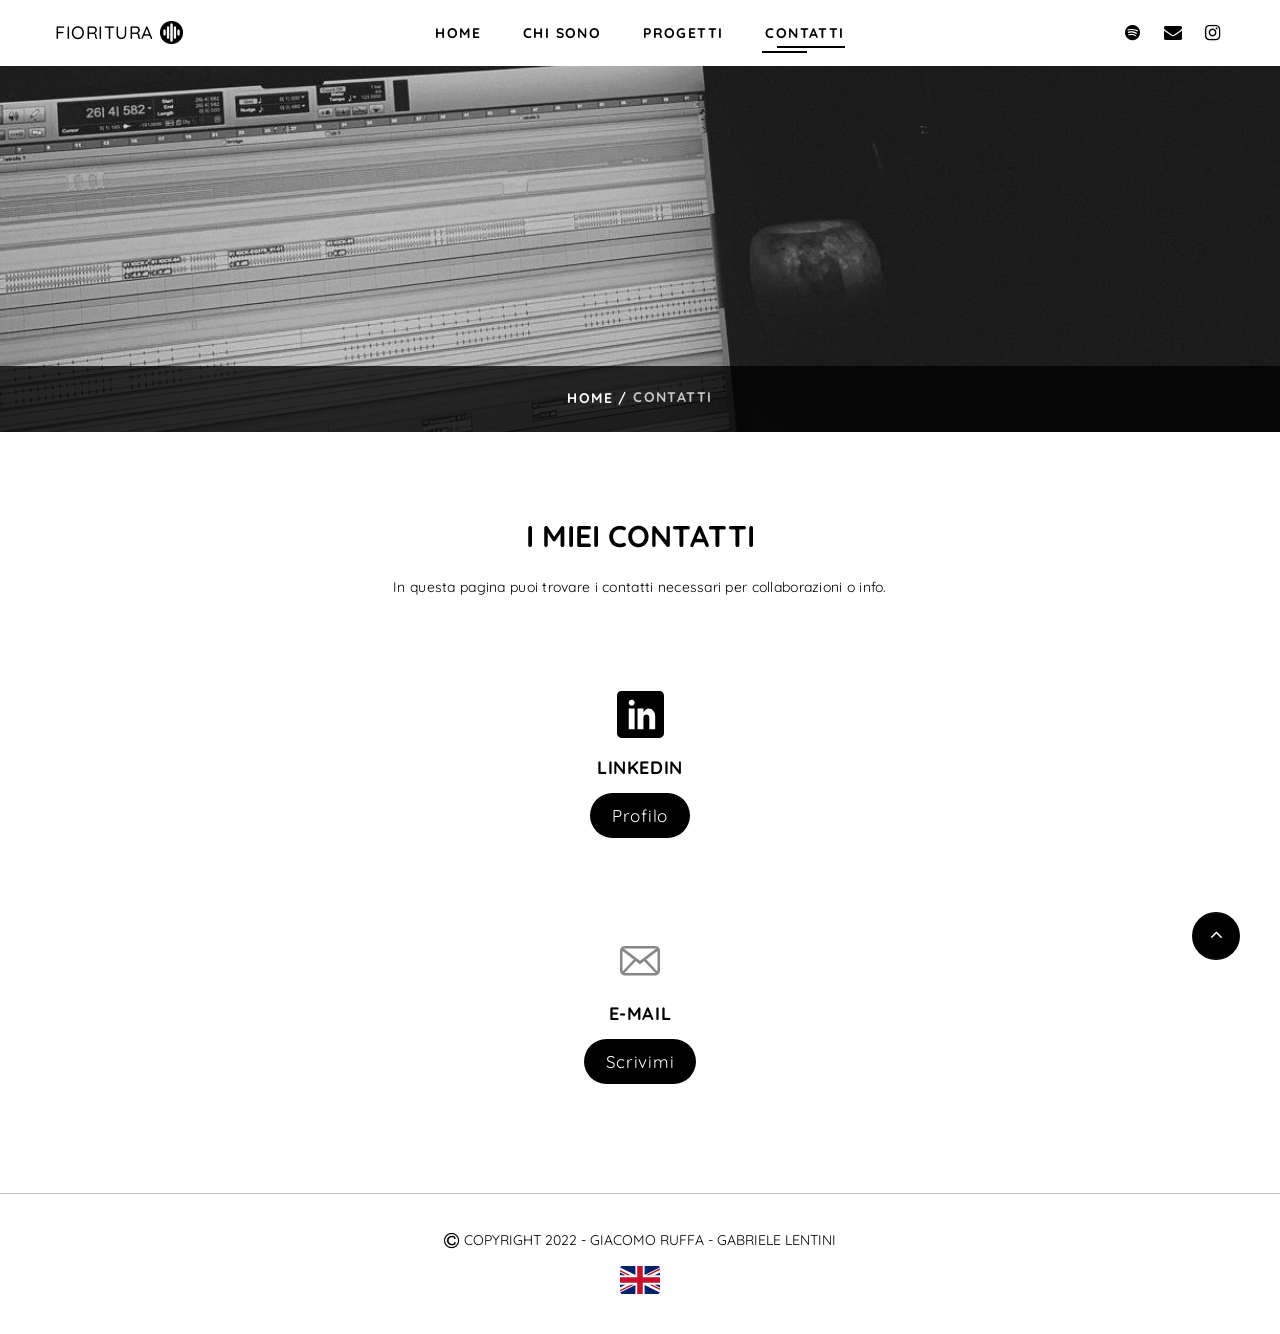
<file: it/contatti.html>
<!DOCTYPE html>
<html class="wide wow-animation" lang="it">

<head>
  <title>Giacomo Ruffa - Contatti</title>
  <meta charset="utf-8">


  <meta name="viewport" content="width=device-width, height=device-height, initial-scale=1.0">
  <meta http-equiv="X-UA-Compatible" content="IE=edge">
  <link rel="icon" href="../images/favicon.png" type="image/x-icon">
  <link rel="stylesheet" type="text/css"
    href="https://fonts.googleapis.com/css?family=Lato:400,700%7COpen+Sans:400,600,700%7CSource+Code+Pro:300,400,500,600,700,900%7CNothing+You+Could+Do%7CPoppins:400,500">
  <link rel="stylesheet" href="../css/bootstrap.css">
  <link rel="stylesheet" href="../css/fonts.css">
  <link rel="stylesheet" href="../css/style.css">
  <style>
    .ie-panel {
      display: none;
      background: #212121;
      padding: 10px 0;
      box-shadow: 3px 3px 5px 0 rgba(0, 0, 0, .3);
      clear: both;
      text-align: center;
      position: relative;
      z-index: 1;
    }

    html.ie-10 .ie-panel,
    html.lt-ie-10 .ie-panel {
      display: block;
    }
  </style>
</head>

<body>
  <div class="ie-panel"><a href="http://windows.microsoft.com/en-US/internet-explorer/"><img
        src="../images/ie8-panel/warning_bar_0000_us.jpg" height="42" width="820"
        alt="You are using an outdated browser. For a faster, safer browsing experience, upgrade for free today."></a>
  </div>
  <div class="preloader">
    <div class="preloader-body">
      <div class="cssload-container">
        <!-- <div class="cssload-speeding-wheel"></div> -->
        <div class="loader">
          <span class="stroke"></span>
          <span class="stroke"></span>
          <span class="stroke"></span>
          <span class="stroke"></span>
          <span class="stroke"></span>
          <span class="stroke"></span>
          <span class="stroke"></span>
        </div>
      </div>
    </div>
  </div>
  <div class="page">
    <header class="section page-header">
      <!--RD Navbar-->
      <div class="rd-navbar-wrap" style="position: absolute">
        <nav class="rd-navbar rd-navbar-classic" data-layout="rd-navbar-fixed" data-sm-layout="rd-navbar-fixed"
          data-md-layout="rd-navbar-fixed" data-md-device-layout="rd-navbar-fixed" data-lg-layout="rd-navbar-fixed"
          data-lg-device-layout="rd-navbar-fixed" data-xl-layout="rd-navbar-static"
          data-xl-device-layout="rd-navbar-static" data-xxl-layout="rd-navbar-static"
          data-xxl-device-layout="rd-navbar-static" data-lg-stick-up-offset="46px" data-xl-stick-up-offset="46px"
          data-xxl-stick-up-offset="46px" data-lg-stick-up="true" data-xl-stick-up="true" data-xxl-stick-up="true">
          <div class="rd-navbar-collapse-toggle rd-navbar-fixed-element-1" data-rd-navbar-toggle=".rd-navbar-collapse">
            <span></span></div>
          <div class="rd-navbar-main-outer">
            <div class="rd-navbar-main">
              <!--RD Navbar Panel-->
              <div class="rd-navbar-panel">
                <!--RD Navbar Toggle-->
                <button class="rd-navbar-toggle" data-rd-navbar-toggle=".rd-navbar-nav-wrap"><span></span></button>
                <!--RD Navbar Brand-->
                <div class="rd-navbar-brand">
                  <a class="brand">
                    <h5 id="grHeader" onclick="toggleName()">Giacomo Ruffa</h5>
                  </a>
                  <a class="brand">
                    <h5 id="fiorituraHeader" onclick="toggleName()">Fioritura
                      <img class="flowerIcon" src="../images/favicon.png" />
                    </h5>
                  </a>
                </div>
              </div>
              <div class="rd-navbar-main-element">
                <div class="rd-navbar-nav-wrap">
                  <ul class="rd-navbar-nav">
                    <li class="rd-nav-item"><a class="rd-nav-link" href="home.html">Home</a>
                    </li>
                    <li class="rd-nav-item"><a class="rd-nav-link" href="chi-sono.html">Chi sono</a>
                    </li>
                    <li class="rd-nav-item"><a class="rd-nav-link" href="progetti.html">Progetti</a>
                    </li>
                    <li class="rd-nav-item active"><a class="rd-nav-link" href="contatti.html">Contatti</a>
                    </li>
                  </ul>
                </div>
              </div>
              <div class="rd-navbar-collapse">
                <ul class="socialite-list">
                  <li><a class="icon novi-icon socialite fa-spotify"
                      href="https://open.spotify.com/artist/2T2rZcxiJdfsv2G8MwIhPN" target="_blank"></a></li>
                  <li><a class="icon novi-icon socialite fa-envelope" href="mailto:fiorituramusica@gmail.com"></a></li>
                  <li><a class="icon novi-icon socialite fa-instagram" href="https://www.instagram.com/n4mes_"
                      target="_blank"></a></li>
                </ul>
              </div>
            </div>
          </div>
        </nav>
      </div>
    </header>
    <!-- Breadcrumbs-->
    <section class="breadcrumbs-custom bg-image context-dark"
      style="background-image: url(../images/home_studio.jpg); background-size: cover;">
      <div class="container">
        <!-- <h2 class="breadcrumbs-custom-title">Contacts</h2> -->
      </div>
      <ul class="breadcrumbs-custom-path">
        <li><a><a href="home.html">Home / </a><span class="active">Contatti</span></a></li>
        <!-- <li class="active">Contatti</li> -->
      </ul>
    </section>
    <section class="section section-md bg-default text-center contacts-box">
      <div class="container">
        <div class="row justify-content-center">
          <div class="col-lg-6 col-md-8 col-sm-10">
            <h3>I miei contatti</h3>
            <p class="text-gray-600">In questa pagina puoi trovare i contatti necessari per collaborazioni o info.</p>
          </div>
        </div>
        <div class="row row-50 justify-lg-content-center row-custom-border">
          <!-- <div class="col-md-4 col-sm-4">
              <div class="box-icon-classic">
                <div class="icon novi-icon icon-primary icon-lg fl-bigmug-line-cellphone55"></div>
                <h5 class="box-icon-classic-title">Telefono</h5>
                <ul class="box-icon-classic-list">
                  <li><a class="contact-click" href="tel:+39 334 958 2268">Chiamami</a></li>
                </ul>
              </div>
            </div> -->
          <div class="col-lg-12 col-md-12">
            <div class="box-icon-classic">
              <img src="../images/linkedin-square-icon.svg" class="linkedin-square-icon" />
              <h5 class="box-icon-classic-title">Linkedin</h5>
              <ul class="box-icon-classic-list">
                <li><a class="contact-click" href="https://www.linkedin.com/in/giacomo-ruffa-09a351278/"
                    target="_blank">Profilo</a>
                </li>
              </ul>
            </div>
          </div>
          <div class="col-md-12 col-sm-12">
            <div class="box-icon-classic">
              <div class="icon novi-icon icon-primary icon-md fl-bigmug-line-email64"></div>
              <h5 class="box-icon-classic-title">e-mail</h5>
              <ul class="box-icon-classic-list">
                <li><a class="contact-click" href="mailto:fiorituramusica@gmail.com">Scrivimi</a></li>
              </ul>
            </div>
          </div>
        </div>
      </div>
    </section>

    <!--Mailform-->
    <!-- <section class="section section-lg bg-default">
        <div class="container">
          <div class="row">
            <div class="col-lg-6 col-md-8 col-sm-10">
              <h3>Get in touch with me</h3>
              <p class="text-gray-600">Feel free to drop a line or ask a question using the contact form below.</p>
            </div>
          </div>
          <form class="rd-form rd-mailform text-left" data-form-output="form-output-global" data-form-type="contact" method="post" action="bat/rd-mailform.php">
            <div class="row row-40">
              <div class="col-lg-4">
                <div class="form-wrap">
                  <label class="form-label" for="contact-name">Name</label>
                  <input class="form-input" id="contact-name" type="text" name="name" data-constraints="@Required">
                </div>
              </div>
              <div class="col-lg-4">
                <div class="form-wrap">
                  <label class="form-label" for="contact-phone">Phone</label>
                  <input class="form-input" id="contact-phone" type="text" name="phone" data-constraints="@Required @PhoneNumber">
                </div>
              </div>
              <div class="col-lg-4">
                <div class="form-wrap">
                  <label class="form-label" for="contact-email">E-Mail</label>
                  <input class="form-input" id="contact-email" type="email" name="email" data-constraints="@Required @Email">
                </div>
              </div>
              <div class="col-lg-12">
                <div class="form-wrap">
                  <label class="form-label" for="contact-message">Message</label>
                  <textarea class="form-input" id="contact-message" name="message" data-constraints="@Required"></textarea>
                </div>
              </div>
              <div class="col-lg-12">
                <div class="form-wrap">
                  <button class="button button-primary" type="submit">send message</button>
                </div>
              </div>
            </div>
          </form>
        </div>
      </section> -->

    <!-- <section class="parallax-container parallax-overlay-01" data-parallax-img="images/bg-footer-1920x1285.jpg">
        <div class="parallax-content">
          <div class="section-sm prefooter-custom">
            <div class="container">
              <div class="row row-30">
                <div class="col-lg-6">
                  <div class="google-map-container google-map-container-custom-1" data-center="new york, USA" data-zoom="5" data-styles="[{&quot;featureType&quot;:&quot;administrative&quot;,&quot;elementType&quot;:&quot;labels.text.fill&quot;,&quot;stylers&quot;:[{&quot;color&quot;:&quot;#444444&quot;}]},{&quot;featureType&quot;:&quot;landscape&quot;,&quot;elementType&quot;:&quot;all&quot;,&quot;stylers&quot;:[{&quot;color&quot;:&quot;#f2f2f2&quot;}]},{&quot;featureType&quot;:&quot;poi&quot;,&quot;elementType&quot;:&quot;all&quot;,&quot;stylers&quot;:[{&quot;visibility&quot;:&quot;off&quot;}]},{&quot;featureType&quot;:&quot;road&quot;,&quot;elementType&quot;:&quot;all&quot;,&quot;stylers&quot;:[{&quot;saturation&quot;:-100},{&quot;lightness&quot;:45}]},{&quot;featureType&quot;:&quot;road.highway&quot;,&quot;elementType&quot;:&quot;all&quot;,&quot;stylers&quot;:[{&quot;visibility&quot;:&quot;simplified&quot;}]},{&quot;featureType&quot;:&quot;road.arterial&quot;,&quot;elementType&quot;:&quot;labels.icon&quot;,&quot;stylers&quot;:[{&quot;visibility&quot;:&quot;off&quot;}]},{&quot;featureType&quot;:&quot;transit&quot;,&quot;elementType&quot;:&quot;all&quot;,&quot;stylers&quot;:[{&quot;visibility&quot;:&quot;off&quot;}]},{&quot;featureType&quot;:&quot;water&quot;,&quot;elementType&quot;:&quot;all&quot;,&quot;stylers&quot;:[{&quot;color&quot;:&quot;#46bcec&quot;},{&quot;visibility&quot;:&quot;on&quot;}]}]">
                    <div class="google-map"></div>
                    <ul class="google-map-markers">
                      <li data-location="Bayfront Park, Miami, USA" data-description="ULTRA MUSIC FESTIVAL" data-icon="images/gmap_marker-1.png" data-icon-active="images/gmap_marker-1.png"></li>
                      <li data-location="Brooklyn, New York, United States" data-description="CLUB CULTURAL" data-icon="images/gmap_marker-2.png" data-icon-active="images/gmap_marker-2.png"></li>
                      <li data-location="Hamilton Township Pennsylvania, United States" data-description="A summer story" data-icon="images/gmap_marker-3.png" data-icon-active="images/gmap_marker-3.png"></li>
                      <li data-location="Montgomery Veterans Park / Arboretum, Harlingen Road, United States" data-description="EXPO CENTER TRENciN" data-icon="images/gmap_marker-4.png" data-icon-active="images/gmap_marker-4.png"></li>
                      <li data-location="West Milford New Jersey, USA" data-description="WKND FESTIVAL BALTICS" data-icon="images/gmap_marker-5.png" data-icon-active="images/gmap_marker-5.png"></li>
                    </ul>
                  </div>
                </div>
                <div class="col-lg-6">
                  <h3>tour dates</h3>
                  <div class="box-event-wrap scroll-wrap">
                          <div class="box-event novi-bg">
                            <div class="box-event-date-wrap">
                              <h3 class="box-event-date-day">25</h3>
                              <p class="box-event-date-month">feb</p>
                            </div>
                            <div class="box-event-text-wrap">
                              <h5 class="box-event-text-title"><a href="#">ULTRA MUSIC FESTIVAL</a></h5>
                              <ul class="box-event-text-location">
                                <li>Miami</li>
                                <li>USA</li>
                              </ul>
                            </div>
                            <div class="box-event-button-wrap"><a class="button button-outline button-sm" href="#">buy tickets</a></div>
                          </div>
                          <div class="box-event novi-bg">
                            <div class="box-event-date-wrap">
                              <h3 class="box-event-date-day">12</h3>
                              <p class="box-event-date-month">mar</p>
                            </div>
                            <div class="box-event-text-wrap">
                              <h5 class="box-event-text-title"><a href="#">edc orlando</a></h5>
                              <ul class="box-event-text-location">
                                <li>Tinkler Field</li>
                                <li>Orlando</li>
                                <li>USA</li>
                              </ul>
                            </div>
                            <div class="box-event-button-wrap"><a class="button button-outline button-sm" href="#">buy tickets</a></div>
                          </div>
                          <div class="box-event novi-bg">
                            <div class="box-event-date-wrap">
                              <h3 class="box-event-date-day">24</h3>
                              <p class="box-event-date-month">apr</p>
                            </div>
                            <div class="box-event-text-wrap">
                              <h5 class="box-event-text-title"><a href="#">Electric zoo</a></h5>
                              <ul class="box-event-text-location">
                                <li>Randall’s Island Park</li>
                                <li>New York</li>
                                <li>USA</li>
                              </ul>
                            </div>
                            <div class="box-event-button-wrap"><a class="button button-outline button-sm" href="#">buy tickets</a></div>
                          </div>
                          <div class="box-event novi-bg">
                            <div class="box-event-date-wrap">
                              <h3 class="box-event-date-day">17</h3>
                              <p class="box-event-date-month">jul</p>
                            </div>
                            <div class="box-event-text-wrap">
                              <h5 class="box-event-text-title"><a href="#">Nocturnal Wonderland</a></h5>
                              <ul class="box-event-text-location">
                                <li>Glen Helen National Park</li>
                                <li>USA</li>
                              </ul>
                            </div>
                            <div class="box-event-button-wrap"><a class="button button-outline button-sm" href="#">buy tickets</a></div>
                          </div>
                          <div class="box-event novi-bg">
                            <div class="box-event-date-wrap">
                              <h3 class="box-event-date-day">18</h3>
                              <p class="box-event-date-month">aug</p>
                            </div>
                            <div class="box-event-text-wrap">
                              <h5 class="box-event-text-title"><a href="#">Coachella</a></h5>
                              <ul class="box-event-text-location">
                                <li>Empire Polo Club</li>
                                <li>Indio</li>
                                <li>USA</li>
                              </ul>
                            </div>
                            <div class="box-event-button-wrap"><a class="button button-outline button-sm" href="#">buy tickets</a></div>
                          </div>
                          <div class="box-event novi-bg">
                            <div class="box-event-date-wrap">
                              <h3 class="box-event-date-day">12</h3>
                              <p class="box-event-date-month">OCT</p>
                            </div>
                            <div class="box-event-text-wrap">
                              <h5 class="box-event-text-title"><a href="#">Let It Roll</a></h5>
                              <ul class="box-event-text-location">
                                <li>Milovice</li>
                                <li>Czech Republic</li>
                              </ul>
                            </div>
                            <div class="box-event-button-wrap"><a class="button button-outline button-sm" href="#">buy tickets</a></div>
                          </div>
                  </div>
                </div>
              </div>
            </div>
          </div>
        </div>
      </section> -->
  </div>
  <footer class="section footer-classic bg-default">
    <div class="container">
      <div class="row row-15">
        <div class="col-sm-12 text-center footer-copyright">
          <i class="fa fa-copyright" aria-hidden="true"></i>Copyright 2022 - Giacomo Ruffa - Gabriele Lentini
          <!-- <p id="visitsParagraph"><span id="visits">Visite</span></p> -->
          <p class="languages">
            <a href="../en/contacts.html">
              <img src="../images/united-kingdom-flag-icon.svg" class="lang-flag" alt="eng-icon" />
            </a>
          </p>
        </div>
      </div>
    </div>
  </footer>
  <div class="snackbars" id="form-output-global"></div>
  <script src="../js/core.min.js"></script>
  <script src="../js/script.js"></script>
</body>

</html>
</file>
<file: site/css/style.css>
@charset "UTF-8";
/**
 * [Table of contents]
 *   1 Reset Styles
 *   2 Context Styles
 *   3 Helpers
 *     3.1 Page layout
 *     3.2 Text styling
 *     3.3 Offsets
 *     3.4 Sections
 *     3.5 Grid modules
 *     3.6 Backgrounds
 *     3.7 Utilities custom
 *   4 Plugins
 *     4.1 Animate
 *     4.2 Preloader
 *     4.3 ToTop
 *     4.4 RD Navbar
 *     4.5 Swiper
 *     4.6 Google Map
 *     4.7 Search Results
 *     4.8 Isotope
 *     4.9 Nav custom
 *     4.10 Panel custom
 *     4.11 Tooltop Custom
 *     4.12 Counter
 *     4.13 Progress Bars
 *     4.14 Circle Progress Bars
 *     4.15 Time Circles
 *     4.16 Owl Carousel
 *     4.17 Lightgallery
 *     4.18 Material Parallax
 *   5 Components
 *     5.1 Typography
 *     5.2 Banners
 *     5.3 Brand
 *     5.4 Links
 *     5.5 Blocks
 *     5.6 Boxes
 *     5.7 Groups
 *     5.8 Responsive units
 *     5.9 Lists
 *     5.10 Images
 *     5.11 Icons
 *     5.12 Tables custom
 *     5.13 Dividers
 *     5.14 Buttons
 *     5.15 Forms
 *     5.16 Posts
 *     5.17 Quotes
 *     5.18 Thumbnails
 *     5.19 Breadcrumbs
 *     5.20 Pagination custom
 *     5.21 Snackbars
 *     5.22 Footers
 *     5.23 Single Product
 *     5.24 Overlay
 *     5.25 Landing
 */
/** @section Reset Styles*/

:root {
	--black: #000000;
	--dark-grey: #303030;
	--darker-grey: #5e5e5e;
	--lighter-grey: #919191;
	--light-grey: #c6c6c6;
}

a:focus,
button:focus {
	outline: none !important;
}

button::-moz-focus-inner {
	border: 0;
}

*:focus {
	outline: none;
}

blockquote {
	padding: 0;
	margin: 0;
}

input,
button,
select,
textarea {
	outline: none;
}

label {
	margin-bottom: 0;
}

p {
	margin: 0;
}

ul,
ol {
	list-style: none;
	padding: 0;
	margin: 0;
}

ul li,
ol li {
	display: block;
}

dl {
	margin: 0;
}

dt,
dd {
	line-height: inherit;
}

dt {
	font-weight: inherit;
}

dd {
	margin-bottom: 0;
}

cite {
	font-style: normal;
}

form {
	margin-bottom: 0;
}

blockquote {
	padding-left: 0;
	border-left: 0;
}

address {
	margin-top: 0;
	margin-bottom: 0;
}

figure {
	margin-bottom: 0;
}

html p a:hover {
	text-decoration: none;
}

/** @section Context Styles */
.context-dark,
.context-dark h1,
.context-dark h2,
.context-dark h3,
.context-dark h4,
.context-dark h5,
.context-dark h6,
.context-dark [class^='heading-'] {
	color: #ffffff;
}

.table-custom.table-cart td,
.post-creative {
	color: #ffffff;
}

.table-custom.table-cart td h1,
.post-creative h1,
.table-custom.table-cart td h2,
.post-creative h2,
.table-custom.table-cart td h3,
.post-creative h3,
.table-custom.table-cart td h4,
.post-creative h4,
.table-custom.table-cart td h5,
.post-creative h5,
.table-custom.table-cart td h6,
.post-creative h6,
.table-custom.table-cart td [class^='heading-'],
.post-creative [class^='heading-'] {
	color: #ffffff;
}

/** @group Helpers */
/** @section Page layout */
.page {
	position: relative;
	overflow: hidden;
	min-height: 100vh;
	opacity: 0;
}

.page.fadeIn {
	animation-timing-function: ease-out;
}

.page.fadeOut {
	animation-timing-function: ease-in;
}

[data-x-mode] .page {
	opacity: 1;
}

html.boxed body {
	background: #f2f3f8 url(../images/bg-pattern-boxed.png) repeat fixed;
}

@media (min-width: 1600px) {
	html.boxed .page {
		max-width: 1570px;
		margin-left: auto;
		margin-right: auto;
		box-shadow: 0 0 23px 0 rgba(1, 1, 1, 0.1);
	}

	html.boxed .rd-navbar-static {
		max-width: 1570px;
		margin-left: auto;
		margin-right: auto;
	}

	html.boxed .rd-navbar-static.rd-navbar--is-stuck {
		max-width: 1570px;
		width: 100%;
		left: calc(50% - 1570px);
		right: calc(50% - 1570px);
	}
}

/** @section Text styling */
.text-italic {
	font-style: italic;
}

.text-normal {
	font-style: normal;
}

.text-underline {
	text-decoration: underline;
}

.text-strike {
	text-decoration: line-through;
}

.font-weight-thin {
	font-weight: 100;
}

.font-weight-light {
	font-weight: 300;
}

.font-weight-regular {
	font-weight: 400;
}

.font-weight-medium {
	font-weight: 500;
}

.font-weight-sbold {
	font-weight: 600;
}

.font-weight-bold {
	font-weight: 700;
}

.font-weight-ubold {
	font-weight: 900;
}

.text-spacing-0 {
	letter-spacing: 0;
}

.text-primary {
	color: #4ac4cf !important;
}

.text-white-5 {
	color: rgba(255, 255, 255, 0.5);
}

/** @section Offsets */
*+p {
	margin-top: 21px;
}

h1+p,
.heading-1+p {
	margin-top: 50px;
}

h2+p,
.heading-2+p {
	margin-top: 21px;
}

h2+*,
.heading-2+* {
	margin-top: 30px;
}

@media (min-width: 768px) {

	h2+*,
	.heading-2+* {
		margin-top: 55px;
	}
}

h2+.row-125 {
	margin-top: 83px;
}

h3+p,
.heading-3+p {
	margin-top: 15px;
}

h3+*,
.heading-3+* {
	margin-top: 32px;
}

.icon+h3,
.icon+.heading-3 {
	margin-top: 22px;
}

h4+p,
.heading-4+p {
	margin-top: 21px;
}

h4+.group-custom,
.heading-4+.group-custom {
	margin-top: 42px;
}

h4+* {
	margin-top: 55px;
}

h4+h4 {
	margin-top: 55px;
}

h5+p,
.heading-5+p {
	margin-top: 27px;
}

h5+h1 {
	margin-top: 22px;
}

h6+p,
.heading-6+p {
	margin-top: 19px;
}

h6+h2 {
	margin-top: 14px;
}

h6+h3,
.heading-6+h3 {
	margin-top: 6px;
}

p+h2,
p+.heading-2 {
	margin-top: 15px;
}

p+p {
	margin-top: 35px;
}

img+p {
	margin-top: 15px;
}

h3+img {
	margin-top: 42px;
}

*+.row {
	margin-top: 30px;
}

@media (min-width: 768px) {
	*+.row {
		margin-top: 45px;
	}
}

@media (min-width: 1200px) {
	*+.row {
		margin-top: 60px;
	}
}

*+.big {
	margin-top: 20px;
}

*+.text-block {
	margin-top: 30px;
}

*+.button {
	margin-top: 30px;
}

*+.button-wrap {
	margin-top: 30px;
}

*+.box-timeline-wrap {
	margin-top: 30px;
}

@media (min-width: 1200px) {
	*+.box-timeline-wrap {
		margin-top: 60px;
	}
}

.group-custom+.rd-form {
	margin-top: 40px;
}

.row+h3,
.row+.heading-3 {
	margin-top: 80px;
}

.container+.container {
	margin-top: 35px;
}

.row+.row {
	margin-top: 35px;
}

@media (min-width: 1200px) {
	*+.rd-form {
		margin-top: 43px;
	}

	.container+.container {
		margin-top: 60px;
	}

	.row+.row {
		margin-top: 60px;
	}
}

.row-0 {
	margin-bottom: 0px;
}

.row-0:empty {
	margin-bottom: 0;
}

.row-0>* {
	margin-bottom: 0px;
}

.row-15 {
	margin-bottom: -15px;
}

.row-15:empty {
	margin-bottom: 0;
}

.row-15>* {
	margin-bottom: 15px;
}

.row-20 {
	margin-bottom: -20px;
}

.row-20:empty {
	margin-bottom: 0;
}

.row-20>* {
	margin-bottom: 20px;
}

.row-30 {
	margin-bottom: -30px;
}

.row-30:empty {
	margin-bottom: 0;
}

.row-30>* {
	margin-bottom: 30px;
}

.row-34 {
	margin-bottom: -34px;
}

.row-34:empty {
	margin-bottom: 0;
}

.row-34>* {
	margin-bottom: 34px;
}

.row-40 {
	margin-bottom: -40px;
}

.row-40:empty {
	margin-bottom: 0;
}

.row-40>* {
	margin-bottom: 40px;
}

.row-43 {
	margin-bottom: -43px;
}

.row-43:empty {
	margin-bottom: 0;
}

.row-43>* {
	margin-bottom: 43px;
}

.row-50 {
	margin-bottom: -50px;
}

.row-50:empty {
	margin-bottom: 0;
}

.row-50>* {
	margin-bottom: 50px;
}

.row-55 {
	margin-bottom: -55px;
}

.row-55:empty {
	margin-bottom: 0;
}

.row-55>* {
	margin-bottom: 55px;
}

.row-60 {
	margin-bottom: -60px;
}

.row-60:empty {
	margin-bottom: 0;
}

.row-60>* {
	margin-bottom: 60px;
}

.row-75 {
	margin-bottom: -75px;
}

.row-75:empty {
	margin-bottom: 0;
}

.row-75>* {
	margin-bottom: 75px;
}

.row-125 {
	margin-bottom: -80px;
}

.row-125:empty {
	margin-bottom: 0;
}

.row-125>* {
	margin-bottom: 80px;
}

@media (min-width: 992px) {
	.row-125 {
		margin-bottom: -125px;
	}

	.row-125:empty {
		margin-bottom: 0;
	}

	.row-125>* {
		margin-bottom: 125px;
	}
}

@media (min-width: 992px) {
	.row-lg-75 {
		margin-bottom: -75px;
	}

	.row-lg-75:empty {
		margin-bottom: 0;
	}

	.row-lg-75>* {
		margin-bottom: 75px;
	}
}

@media (min-width: 992px) {
	.row-md-30 {
		margin-bottom: -30px;
	}

	.row-md-30:empty {
		margin-bottom: 0;
	}

	.row-md-30>* {
		margin-bottom: 30px;
	}
}

/** @section Sections */
.section-xs {
	padding: 25px 0;
}

.section-sm,
.section-md,
.section-lg,
.section-lg-2,
.section-lg-3 {
	padding: 60px 0;
}

.section-xl {
	padding: 90px 0;
}

.section-xxl {
	padding: 100px 0;
}

.section-collapse+.section-collapse {
	padding-top: 0;
}

.section-collapse:last-child {
	padding-bottom: 0;
}

html [class*='section-'].section-bottom-0 {
	padding-bottom: 0;
}

@media (max-width: 991.98px) {

	section.section-sm:first-of-type,
	section.section-md:first-of-type,
	section.section-lg:first-of-type,
	section.section-xl:first-of-type {
		padding-top: 40px;
	}
}

@media (min-width: 768px) {
	.section-sm {
		padding: 60px 0;
	}

	.section-md {
		padding: 70px 0;
	}

	.section-lg {
		padding: 85px 0;
	}

	.section-lg-2 {
		padding: 60px 0;
	}
}

@media (min-width: 992px) {
	.section-md {
		padding: 80px 0 90px;
	}

	.section-lg {
		padding: 100px 0;
	}

	.section-lg-2 {
		padding: 100px 0;
	}

	.section-lg-3 {
		padding: 24px 0 155px;
	}

	.section-xxl {
		padding: 140px 0;
	}
}

@media (min-width: 1200px) {
	.section-lg {
		padding: 115px 0;
	}

	.section-xl {
		padding: 115px 0;
	}
}

.section-single {
	display: flex;
	text-align: center;
}

.section-single p {
	margin-left: auto;
	margin-right: auto;
}

.section-single *+.rights {
	margin-top: 35px;
}

.section-single *+.countdown-wrap {
	margin-top: 35px;
}

.section-single .countdown-wrap+* {
	margin-top: 35px;
}

@media (min-width: 992px) {
	.section-single *+.rights {
		margin-top: 60px;
	}

	.section-single .countdown-wrap+* {
		margin-top: 35px;
	}
}

.section-single .rd-mailform-wrap {
	max-width: 670px;
	margin-left: auto;
	margin-right: auto;
	text-align: center;
}

.section-single *+.rd-mailform-wrap {
	margin-top: 20px;
}

.section-single-header {
	padding: calc(1em + 3vh) 0 calc(1em + 2vh);
}

.section-single-main {
	padding: calc(1em + 4vh) 0;
}

.section-single-footer {
	padding: calc(1em + 2vh) 0 calc(1em + 3vh);
}

.section-single-inner {
	display: flex;
	flex-direction: column;
	align-items: center;
	justify-content: space-between;
	width: 100%;
	min-height: 100vh;
}

.section-single-inner>* {
	width: 100%;
}

.section-video {
	height: 880px;
	min-height: 880px;
}

/** @section Grid modules */
.grid-demo {
	letter-spacing: 0;
	text-align: center;
}

.grid-demo p {
	white-space: nowrap;
	overflow: hidden;
	text-overflow: ellipsis;
}

.grid-demo *+p {
	margin-top: 5px;
}

.grid-demo *+.row {
	margin-top: 20px;
}

.grid-demo .row+.row {
	margin-top: 0;
}

@media (min-width: 1200px) {
	.grid-demo {
		text-align: left;
	}

	.grid-demo p {
		white-space: normal;
		overflow: visible;
		text-overflow: unset;
	}

	.grid-demo *+p {
		margin-top: 25px;
	}
}

.grid-demo-bordered .row {
	border: 0 solid #4c5a86;
	border-top-width: 1px;
}

.grid-demo-bordered .row:last-child {
	border-bottom-width: 1px;
}

.grid-demo-bordered [class*='col'] {
	padding: 5px 15px;
}

.grid-demo-bordered [class*='col']:before {
	content: '';
	position: absolute;
	top: 0;
	bottom: 0;
	left: -1px;
	border-left: 1px solid #4c5a86;
}

@media (min-width: 768px) {
	.grid-demo-bordered [class*='col'] {
		padding: 30px;
	}
}

@media (min-width: 1200px) {
	.grid-demo-bordered [class*='col'] {
		padding: 50px 50px 45px;
	}
}

.grid-demo-underlined .row {
	border-bottom: 1px solid #4c5a86;
}

.grid-demo-underlined [class*='col'] {
	padding: 5px 15px;
}

@media (min-width: 768px) {
	.grid-demo-underlined [class*='col'] {
		padding-top: 25px;
		padding-bottom: 25px;
	}
}

@media (min-width: 1200px) {
	.grid-demo-underlined [class*='col'] {
		padding-top: 45px;
		padding-bottom: 45px;
	}
}

/** @section Backgrounds */
.table-custom.table-cart td,
.post-creative {
	color: #151515;
}

.table-custom.table-cart td h1,
.post-creative h1,
.table-custom.table-cart td h2,
.post-creative h2,
.table-custom.table-cart td h3,
.post-creative h3,
.table-custom.table-cart td h4,
.post-creative h4,
.table-custom.table-cart td h5,
.post-creative h5,
.table-custom.table-cart td h6,
.post-creative h6,
.table-custom.table-cart td [class^='heading-'],
.post-creative [class^='heading-'] {
	color: #151515;
}

.bg-gray-100 {
	background-color: #f2f3f8;
}

.bg-gray-100:not([style*="background-"])+.bg-gray-100:not([style*="background-"]) {
	padding-top: 0;
}

.bg-default {
	background-color: var(--black);
}

.bg-default:not([style*="background-"])+.bg-default:not([style*="background-"]) {
	padding-top: 0;
}

.bg-gray-800 {
	background-color: #1c2748;
}

.bg-gray-800:not([style*="background-"])+.bg-gray-800:not([style*="background-"]) {
	padding-top: 0;
}

.bg-gray-850 {
	background-color: #112956;
}

.bg-gray-850:not([style*="background-"])+.bg-gray-850:not([style*="background-"]) {
	padding-top: 0;
}

.bg-gray-860 {
	background-color: #17223d;
}

.bg-gray-860:not([style*="background-"])+.bg-gray-860:not([style*="background-"]) {
	padding-top: 0;
}

.bg-primary+.bg-primary {
	padding-top: 0;
}

.bg-image {
	background-size: cover;
	background-position: center;
}

@media (min-width: 992px) {
	html:not(.tablet):not(.mobile) .bg-fixed {
		background-attachment: fixed;
	}
}

/** @section Utilities custom */
.height-fill {
	position: relative;
	display: flex;
	flex-direction: column;
	align-items: stretch;
}

.height-fill>* {
	flex-grow: 1;
	flex-shrink: 0;
}

.object-inline {
	white-space: nowrap;
}

.object-inline>* {
	display: inline-block;
	min-width: 20px;
	vertical-align: top;
	white-space: normal;
}

.object-inline>*+* {
	margin-left: 5px;
}

.oh {
	position: relative;
	overflow: hidden;
}

.text-decoration-lines {
	position: relative;
	overflow: hidden;
	width: 100%;
}

.text-decoration-lines-content {
	position: relative;
	display: inline-block;
	min-width: 170px;
	font-size: 13px;
	text-transform: uppercase;
}

.text-decoration-lines-content::before,
.text-decoration-lines-content::after {
	content: '';
	position: absolute;
	height: 1px;
	background: #e5e7e9;
	top: 50%;
	width: 100vw;
}

.text-decoration-lines-content::before {
	left: 0;
	transform: translate3d(-100%, 0, 0);
}

.text-decoration-lines-content::after {
	right: 0;
	transform: translate3d(100%, 0, 0);
}

*+.text-decoration-lines {
	margin-top: 30px;
}

.text-decoration-custom {
	font-size: 16px;
	letter-spacing: .1em;
}

p.rights {
	font-family: "Source Code Pro", Monaco, Consolas, "Liberation Mono", "Courier New", monospace;
	font-weight: 700;
	letter-spacing: -.02em;
}

p.rights a {
	color: inherit;
	text-decoration: underline;
}

p.rights a:hover {
	color: #4ac4cf;
}

[style*='z-index: 1000;'] {
	z-index: 1101 !important;
}

.text-block>* {
	margin-left: .125em;
	margin-right: .125em;
}

/** @group Plugins */
/** @section Animate */
.animated {
	animation-duration: 1s;
	animation-fill-mode: both;
	opacity: 1;
}

.animated.infinite {
	animation-iteration-count: infinite;
}

.animated.hinge {
	animation-duration: 2s;
}

html:not(.lt-ie10) .not-animated {
	opacity: 0;
}

@keyframes fadeIn {
	0% {
		opacity: 0;
	}

	100% {
		opacity: 1;
	}
}

.fadeIn {
	animation-name: fadeIn;
}

@keyframes fadeInUp {
	0% {
		opacity: 0;
		transform: translate3d(0, 100%, 0);
	}

	100% {
		opacity: 1;
		transform: none;
	}
}

.fadeInUp {
	animation-name: fadeInUp;
}

@keyframes fadeInDown {
	0% {
		opacity: 0;
		transform: translate3d(0, -100%, 0);
	}

	100% {
		opacity: 1;
		transform: none;
	}
}

.fadeInDown {
	animation-name: fadeInDown;
}

@keyframes fadeInLeft {
	0% {
		opacity: 0;
		transform: translate3d(-100%, 0, 0);
	}

	100% {
		opacity: 1;
		transform: none;
	}
}

.fadeInLeft {
	animation-name: fadeInLeft;
}

@keyframes fadeInRight {
	0% {
		opacity: 0;
		transform: translate3d(100%, 0, 0);
	}

	100% {
		opacity: 1;
		transform: none;
	}
}

.fadeInRight {
	animation-name: fadeInRight;
}

@keyframes fadeOut {
	0% {
		opacity: 1;
	}

	100% {
		opacity: 0;
	}
}

.fadeOut {
	animation-name: fadeOut;
}

@keyframes slideInDown {
	0% {
		transform: translate3d(0, -100%, 0);
		visibility: visible;
	}

	100% {
		transform: translate3d(0, 0, 0);
	}
}

.slideInDown {
	animation-name: slideInDown;
}

@keyframes slideInLeft {
	0% {
		transform: translate3d(-100%, 0, 0);
		visibility: visible;
	}

	100% {
		transform: translate3d(0, 0, 0);
	}
}

.slideInLeft {
	animation-name: slideInLeft;
}

@keyframes slideInRight {
	0% {
		transform: translate3d(100%, 0, 0);
		visibility: visible;
	}

	100% {
		transform: translate3d(0, 0, 0);
	}
}

.slideInRight {
	animation-name: slideInRight;
}

@keyframes slideOutDown {
	0% {
		transform: translate3d(0, 0, 0);
	}

	100% {
		visibility: hidden;
		transform: translate3d(0, 100%, 0);
	}
}

.slideOutDown {
	animation-name: slideOutDown;
}

/** @section Preloader */
.preloader {
	position: fixed;
	left: 0;
	top: 0;
	bottom: 0;
	right: 0;
	z-index: 10000;
	display: flex;
	justify-content: center;
	align-items: center;
	padding: 20px;
	background: #ffffff;
	transition: .3s all ease;
}

.preloader.loaded {
	opacity: 0;
	visibility: hidden;
}

.preloader-body {
	text-align: center;
}

.preloader-body p {
	position: relative;
	right: -8px;
}

.cssload-container {
	width: 100%;
	height: 36px;
	text-align: center;
}

.cssload-speeding-wheel {
	width: 36px;
	height: 36px;
	margin: 0 auto;
	border: 3px solid var(--black);
	border-radius: 50%;
	border-left-color: transparent;
	border-bottom-color: transparent;
	animation: cssload-spin .88s infinite linear;
}

@keyframes cssload-spin {
	100% {
		transform: rotate(360deg);
	}
}

/** @section ToTop */
.ui-to-top {
	position: fixed;
	right: 15px;
	bottom: 15px;
	z-index: 100;
	width: 48px;
	height: 48px;
	font-size: 20px;
	line-height: 44px;
	color: #ffffff;
	background: #4ac4cf;
	overflow: hidden;
	text-align: center;
	text-decoration: none;
	transition: .45s all ease-in-out;
	transform: translate3d(0, 100px, 0);
	border-radius: 10em;
}

.ui-to-top:hover {
	color: #ffffff;
	background: #151515;
	text-decoration: none;
}

.ui-to-top:focus {
	color: #ffffff;
}

.ui-to-top.active {
	transform: translate3d(0, 0, 0);
}

html.mobile .ui-to-top,
html.tablet .ui-to-top {
	display: none !important;
}

@media (min-width: 576px) {
	.ui-to-top {
		right: 40px;
		bottom: 40px;
	}
}

/** @section RD Navbar */
@keyframes rd-navbar-slide-down {
	0% {
		transform: translateY(-100%);
	}

	100% {
		transform: translateY(0);
	}
}

@keyframes rd-navbar-slide-up {
	0% {
		transform: translateY(0);
	}

	100% {
		transform: translateY(-100%);
	}
}

.rd-navbar-wrap,
.rd-navbar,
.rd-menu,
.rd-navbar-nav,
.rd-navbar-panel,
.rd-navbar-static .rd-menu,
.rd-navbar-fixed .rd-navbar-nav-wrap,
.rd-navbar-fixed .rd-navbar-submenu {
	transition: 0.35s all cubic-bezier(0.65, 0.05, 0.36, 1);
}

.rd-navbar--no-transition,
.rd-navbar--no-transition * {
	transition: none !important;
}

.rd-navbar-wrap {
	position: relative;
	top: 0;
	left: 0;
	right: 0;
	z-index: 1080;
}

.rd-navbar,
.rd-navbar.rd-navbar--is-clone {
	display: none;
}

.rd-navbar.rd-navbar-fixed+.rd-navbar.rd-navbar--is-clone,
.rd-navbar.rd-navbar-sidebar+.rd-navbar.rd-navbar--is-clone {
	display: none;
}

.rd-navbar {
	display: none;
}

.rd-navbar-toggle {
	display: inline-block;
	position: relative;
	width: 48px;
	height: 48px;
	line-height: 48px;
	cursor: pointer;
	color: #ffffff;
	background-color: transparent;
	border: none;
	display: none;
}

.rd-navbar-toggle span {
	position: relative;
	display: block;
	margin: auto;
	transition: .3s all ease;
}

.rd-navbar-toggle span:after,
.rd-navbar-toggle span:before {
	content: "";
	position: absolute;
	left: 0;
	top: -6px;
	transition: .3s all ease;
}

.rd-navbar-toggle span:after {
	top: 6px;
}

.rd-navbar-toggle span:after,
.rd-navbar-toggle span:before,
.rd-navbar-toggle span {
	width: 22px;
	height: 2px;
	background-color: #ffffff;
	backface-visibility: hidden;
	border-radius: 0;
}

.rd-navbar-toggle span:before,
.rd-navbar-toggle span:after {
	-webkit-transition-duration: 0.3s, 0.3s;
	transition-duration: 0.3s, 0.3s;
	-webkit-transition-delay: 0.3s, 0s;
	transition-delay: 0.3s, 0s;
	-webkit-transition-property: top, -webkit-transform;
	transition-property: top, transform;
}

.rd-navbar-toggle.active span {
	transform: rotate(180deg);
	transition: background .3s 0s ease;
	background: transparent;
}

.rd-navbar-toggle.active span:before,
.rd-navbar-toggle.active span:after {
	top: 0;
	-webkit-transition-delay: 0s, 0.3s;
	transition-delay: 0s, 0.3s;
}

.rd-navbar-toggle.active span:before {
	-webkit-transform: rotate(45deg);
	-ms-transform: rotate(45deg);
	transform: rotate(45deg);
}

.rd-navbar-toggle.active span:after {
	-webkit-transform: rotate(-45deg);
	-ms-transform: rotate(-45deg);
	transform: rotate(-45deg);
}

.rd-navbar-collapse-toggle {
	display: inline-block;
	position: relative;
	width: 48px;
	height: 48px;
	line-height: 48px;
	cursor: pointer;
	color: #ffffff;
	display: none;
}

.rd-navbar-collapse-toggle span {
	top: 50%;
	margin-top: -3px;
}

.rd-navbar-collapse-toggle span,
.rd-navbar-collapse-toggle span:before,
.rd-navbar-collapse-toggle span:after {
	position: absolute;
	width: 6px;
	height: 6px;
	line-height: 6px;
	text-align: center;
	background: #ffffff;
	left: 50%;
	margin-left: -3px;
	border-radius: 50%;
	transition: .3s all ease;
}

.rd-navbar-collapse-toggle span:before,
.rd-navbar-collapse-toggle span:after {
	content: '';
}

.rd-navbar-collapse-toggle span:before {
	bottom: 100%;
	margin-bottom: 3px;
}

.rd-navbar-collapse-toggle span:after {
	top: 100%;
	margin-top: 3px;
}

.rd-navbar-collapse-toggle.active span {
	transform: scale(0.7);
}

.rd-navbar-collapse-toggle.active span:before {
	transform: translateY(18px);
}

.rd-navbar-collapse-toggle.active span:after {
	transform: translateY(-18px);
}

.rd-navbar-brand a {
	display: block;
}

.rd-navbar-search {
	position: relative;
	display: inline-flex;
}

.rd-navbar-search .form-input {
	padding-right: 50px;
}

.rd-navbar-search .rd-search-form-submit {
	position: absolute;
	top: 0;
	bottom: 0;
	right: 0;
	width: 50px;
	padding: 0;
	margin: 0;
	border: none;
	cursor: pointer;
	background-color: transparent;
	color: #9b9b9b;
	transition: .33s;
}

.rd-navbar-search .rd-search-form-submit:hover {
	color: #4ac4cf;
}

.rd-navbar-search-toggle {
	background: none;
	border: none;
	display: inline-block;
	padding: 0;
	outline: none;
	outline-offset: 0;
	cursor: pointer;
	-webkit-appearance: none;
}

.rd-navbar-search-toggle::-moz-focus-inner {
	border: none;
	padding: 0;
}

.rd-navbar-dropdown {
	display: none;
}

.rd-navbar-dropdown li>a,
.rd-megamenu-list li>a {
	position: relative;
	left: -3px;
	display: inline-flex;
	padding: 1px 14px 1px 0;
	text-align: left;
	letter-spacing: .05em;
}

.rd-navbar-dropdown li>a,
.rd-navbar-dropdown li>a:focus,
.rd-navbar-dropdown li>a:active,
.rd-megamenu-list li>a,
.rd-megamenu-list li>a:focus,
.rd-megamenu-list li>a:active {
	color: #ffffff;
}

.rd-navbar-dropdown li>a:hover,
.rd-megamenu-list li>a:hover {
	color: #4ac4cf;
}

.rd-navbar-dropdown li>a,
.rd-navbar-dropdown li>a::before,
.rd-megamenu-list li>a,
.rd-megamenu-list li>a::before {
	transition: .15s ease-in-out;
}

.rd-navbar-dropdown li>a::before,
.rd-megamenu-list li>a::before {
	position: relative;
	display: inline-block;
	opacity: 0;
	visibility: hidden;
}

.rd-navbar-dropdown li.focus>a,
.rd-navbar-dropdown li.opened>a,
.rd-navbar-dropdown li>a:hover,
.rd-megamenu-list li.focus>a,
.rd-megamenu-list li.opened>a,
.rd-megamenu-list li>a:hover {
	left: 0;
	padding-left: 14px;
	padding-right: 0;
}

.rd-navbar-dropdown li.focus>a::before,
.rd-navbar-dropdown li.opened>a::before,
.rd-navbar-dropdown li>a:hover::before,
.rd-megamenu-list li.focus>a::before,
.rd-megamenu-list li.opened>a::before,
.rd-megamenu-list li>a:hover::before {
	opacity: 1;
	visibility: visible;
}

.rd-navbar .socialite {
	font-size: 18px;
	width: 25px;
	height: 25px;
	line-height: 25px;
}

.rd-navbar .socialite-list li+li {
	margin-left: 15px;
}

/*
* @subsection  RD Navbar Static
*/
.rd-navbar-static {
	display: block;
}

.rd-navbar-static .rd-navbar-aside-outer,
.rd-navbar-static .rd-navbar-main-outer {
	padding-left: 15px;
	padding-right: 15px;
	background-color: var(--black);
}

.rd-navbar-static .rd-navbar-main {
	position: relative;
	display: flex;
	align-items: center;
	justify-content: space-between;
	padding: 20px 0;
}

.rd-navbar-static .rd-nav-item {
	display: inline-block;
}

.rd-navbar-static .rd-nav-item.focus>.rd-navbar-submenu-toggle::before,
.rd-navbar-static .rd-nav-item.opened>.rd-navbar-submenu-toggle::before,
.rd-navbar-static .rd-nav-item .rd-nav-link:hover+.rd-navbar-submenu-toggle::before {
	transform: rotate(180deg);
}

.rd-navbar-static .rd-nav-item>.rd-navbar-submenu-toggle {
	margin-left: 4px;
	font-family: "Material Design Icons";
	font-size: 16px;
	cursor: pointer;
}

.rd-navbar-static .rd-nav-item>.rd-navbar-submenu-toggle::before {
	position: relative;
	display: inline-block;
	transition: .22s;
	content: '\f236';
}

.rd-navbar-static .rd-nav-item>.rd-navbar-submenu {
	margin-top: 20px;
}

.rd-navbar-static .rd-nav-item+.rd-nav-item {
	margin-left: 38px;
}

.rd-navbar-static .rd-nav-link {
	position: relative;
	display: inline-block;
	color: #ffffff;
	line-height: 1.2;
	transition: .25s;
	text-transform: uppercase;
	font-family: "Source Code Pro", Monaco, Consolas, "Liberation Mono", "Courier New", monospace;
	font-weight: 700;
	letter-spacing: .1em;
}

.rd-navbar-static .rd-menu {
	z-index: 15;
	position: absolute;
	display: block;
	margin-top: 27px;
	visibility: hidden;
	opacity: 0;
	text-align: left;
	transform: translate3d(0, 30px, 0);
}

.rd-navbar-static .rd-navbar-dropdown {
	position: absolute;
	left: -19px;
	width: 214px;
	padding: 17px 15px 24px 6px;
	background: #233447;
	z-index: 5;
}

.rd-navbar-static .rd-navbar-dropdown .rd-navbar-dropdown {
	top: -1px;
	left: 100%;
	z-index: 2;
	margin-top: -15px;
	margin-left: 15px;
	transform: translate3d(30px, 0, 0);
}

.rd-navbar-static .rd-navbar-dropdown .rd-navbar-dropdown.rd-navbar-open-left {
	left: auto;
	right: 100%;
	margin-left: 0;
	margin-right: 15px;
	transform: translate3d(-30px, 0, 0);
}

.rd-navbar-static .rd-dropdown-item+.rd-dropdown-item {
	margin-top: 17px;
}

.rd-navbar-static .rd-dropdown-item.focus .rd-dropdown-link,
.rd-navbar-static .rd-dropdown-item.opened .rd-dropdown-link {
	color: #4ac4cf;
}

.rd-navbar-static .rd-dropdown-link {
	color: #ffffff;
}

.rd-navbar-static .rd-dropdown-link:hover {
	color: #4ac4cf;
}

.rd-navbar-static .rd-navbar-megamenu {
	display: flex;
	left: 0;
	width: 100%;
	max-width: 1200px;
	background: #233447;
	overflow: hidden;
}

.rd-navbar-static .rd-megamenu-item {
	flex-basis: 50%;
	flex-grow: 1;
	display: flex;
	flex-direction: column;
}

.rd-navbar-static .rd-megamenu-title {
	color: #4ac4cf;
	font-weight: 700;
	letter-spacing: .025em;
	font-size: 18px;
}

.rd-navbar-static .rd-megamenu-list-item+.rd-megamenu-list-item {
	margin-top: 17px;
}

.rd-navbar-static .rd-megamenu-list-link:hover {
	color: #4ac4cf;
	background: transparent;
}

.rd-navbar-static .rd-megamenu-list {
	flex-grow: 1;
}

.rd-navbar-static .rd-navbar-submenu.focus>.rd-menu,
.rd-navbar-static .rd-navbar-submenu.opened>.rd-menu {
	opacity: 1;
	visibility: visible;
	transform: translate3d(0, 0, 0);
}

.rd-navbar-static .rd-navbar-search.active .rd-search {
	visibility: visible;
	opacity: 1;
}

.rd-navbar-static .rd-search {
	position: absolute;
	top: 100%;
	right: 0;
	width: 270px;
	opacity: 0;
	visibility: hidden;
	transition: .3s;
	margin-top: 20px;
	z-index: 2;
}

.rd-navbar-static *+.rd-navbar-search {
	margin-left: 38px;
}

.rd-navbar-static .rd-navbar-search-toggle {
	display: inline-flex;
	color: #ffffff;
}

.rd-navbar-static .rd-navbar-search-toggle span {
	display: inline-block;
	position: relative;
	width: 32px;
	height: 32px;
	font-size: 26px;
	line-height: 32px;
	text-align: center;
	cursor: pointer;
	background: none;
	border: none;
	outline: none;
	padding: 0;
}

.rd-navbar-static .rd-navbar-search-toggle span,
.rd-navbar-static .rd-navbar-search-toggle span::before,
.rd-navbar-static .rd-navbar-search-toggle span::after {
	transition: .3s all ease-in-out;
}

.rd-navbar-static .rd-navbar-search-toggle span::before,
.rd-navbar-static .rd-navbar-search-toggle span::after {
	position: absolute;
	top: 0;
	left: 0;
	right: 0;
	bottom: 0;
}

.rd-navbar-static .rd-navbar-search-toggle span::before {
	content: "";
	transform: rotate(0deg) scale(1);
	opacity: 1;
	visibility: visible;
	font-family: "Material Design Icons";
}

.rd-navbar-static .rd-navbar-search-toggle span::after {
	content: "";
	transform: rotate(-90deg) scale(0.4);
	opacity: 0;
	visibility: hidden;
	font-family: "Material Design Icons";
}

.rd-navbar-static .rd-navbar-search-toggle.active span::before {
	opacity: 0;
	visibility: hidden;
	transform: rotate(90deg) scale(0.4);
}

.rd-navbar-static .rd-navbar-search-toggle.active span::after {
	transform: rotate(0deg) scale(1);
	opacity: 1;
	visibility: visible;
}

.rd-navbar-static .rd-navbar-search-toggle:hover {
	color: #4ac4cf;
}

.rd-navbar-static.rd-navbar--is-clone {
	display: block;
	transform: translate3d(0, -100%, 0);
}

.rd-navbar-static.rd-navbar--is-clone.rd-navbar--is-stuck {
	transform: translate3d(0, 0, 0);
}

.rd-navbar-static.rd-navbar--is-stuck,
.rd-navbar-static.rd-navbar--is-clone {
	position: fixed;
	left: 0;
	top: 0;
	right: 0;
	z-index: 1080;
	background: #1c2748;
}

.rd-navbar-static .rd-navbar--has-dropdown {
	position: relative;
}

/*
*
* RD Navbar Fixed
*/
.rd-navbar-fixed {
	display: block;
}

.rd-navbar-fixed .rd-navbar-toggle {
	display: inline-block;
}

.rd-navbar-fixed .rd-navbar-brand {
	position: relative;
	overflow: hidden;
	white-space: nowrap;
	text-overflow: ellipsis;
	text-align: left;
	font-size: 22px;
	line-height: 46px;
}

.rd-navbar-fixed .rd-navbar-brand img {
	max-width: 160px;
	max-height: 58px;
	height: auto;
}

.rd-navbar-fixed .rd-navbar-panel {
	position: fixed;
	left: 0;
	top: 0;
	right: 0;
	z-index: 1080;
	display: flex;
	align-items: center;
	height: 56px;
	padding: 4px;
	border-bottom: 1px solid #e5e7e9;
}

.rd-navbar-fixed .rd-navbar-nav-wrap {
	position: fixed;
	left: 0;
	top: -56px;
	bottom: -56px;
	z-index: 1079;
	width: 270px;
	padding: 112px 0 81px;
	overflow-y: auto;
	overflow-x: hidden;
	-webkit-overflow-scrolling: touch;
	font-size: 14px;
	line-height: 34px;
	transform: translateX(-110%);
}

.rd-navbar-fixed .rd-navbar-nav-wrap::-webkit-scrollbar {
	width: 4px;
}

.rd-navbar-fixed .rd-navbar-nav-wrap::-webkit-scrollbar-thumb {
	background: #9bdee4;
	border: none;
	border-radius: 0;
	opacity: .2;
}

.rd-navbar-fixed .rd-navbar-nav-wrap::-webkit-scrollbar-track {
	background: #4ac4cf;
	border: none;
	border-radius: 0;
}

.rd-navbar-fixed .rd-navbar-nav-wrap.active {
	transform: translateX(0);
}

.rd-navbar-fixed .rd-navbar-nav {
	display: block;
	margin: 15px 0;
	height: auto;
	text-align: left;
}

.rd-navbar-fixed .rd-nav-item {
	text-align: left;
}

.rd-navbar-fixed .rd-nav-item+.rd-nav-item {
	margin-top: 4px;
}

.rd-navbar-fixed .rd-nav-link {
	display: block;
	padding: 9px 56px 9px 18px;
}

.rd-navbar-fixed li.opened>.rd-navbar-dropdown {
	padding: 4px 0 0;
}

.rd-navbar-fixed li.opened>.rd-navbar-megamenu {
	padding-top: 15px;
	padding-bottom: 15px;
}

.rd-navbar-fixed li.opened>.rd-menu {
	opacity: 1;
	height: auto;
}

.rd-navbar-fixed li.opened>.rd-navbar-submenu-toggle::after {
	transform: rotate(180deg);
}

.rd-navbar-fixed .rd-menu {
	display: none;
	transition: opacity 0.3s, height 0.4s ease;
	opacity: 0;
	height: 0;
	overflow: hidden;
}

.rd-navbar-fixed .rd-navbar-submenu {
	position: relative;
}

.rd-navbar-fixed .rd-navbar-submenu .rd-navbar-dropdown .rd-navbar-submenu-toggle:after {
	height: 34px;
	line-height: 34px;
}

.rd-navbar-fixed .rd-navbar-submenu .rd-navbar-dropdown>li>a {
	padding-left: 30px;
}

.rd-navbar-fixed .rd-navbar-submenu .rd-navbar-dropdown li li>a,
.rd-navbar-fixed .rd-navbar-submenu .rd-navbar-megamenu ul li li>a {
	padding-left: 46px;
}

.rd-navbar-fixed .rd-navbar-submenu.opened>.rd-navbar-dropdown,
.rd-navbar-fixed .rd-navbar-submenu.opened>.rd-navbar-megamenu {
	display: block;
}

.rd-navbar-fixed .rd-megamenu-list>li>a,
.rd-navbar-fixed .rd-navbar-dropdown>li>a {
	display: block;
	padding: 9px 56px 9px 16px;
	font-size: 12px;
	line-height: 1.5;
}

.rd-navbar-fixed .rd-megamenu-list>li+li,
.rd-navbar-fixed .rd-navbar-dropdown>li+li {
	margin-top: 3px;
}

.rd-navbar-fixed .rd-megamenu-list>li>a {
	padding-left: 30px;
}

.rd-navbar-fixed .rd-navbar-megamenu .rd-megamenu-title {
	position: relative;
	display: block;
	padding: 0 18px 7px;
	font-size: 16px;
	line-height: 1.5;
}

.rd-navbar-fixed .rd-navbar-megamenu .rd-megamenu-title::after {
	content: '';
	position: absolute;
	left: 20px;
	right: 20px;
	bottom: 0;
	border-bottom: 1px solid;
}

.rd-navbar-fixed .rd-navbar-megamenu *+.rd-megamenu-list {
	margin-top: 11px;
}

.rd-navbar-fixed .rd-navbar-megamenu *+.rd-megamenu-title {
	margin-top: 20px;
}

.rd-navbar-fixed .rd-navbar-megamenu>li+li {
	margin-top: 20px;
}

.rd-navbar-fixed .rd-navbar-submenu-toggle {
	cursor: pointer;
}

.rd-navbar-fixed .rd-navbar-submenu-toggle::after {
	content: '\f107';
	position: absolute;
	top: 0;
	right: 0;
	width: 56px;
	height: 52px;
	font: 400 14px "FontAwesome";
	line-height: 52px;
	text-align: center;
	transition: 0.4s all ease;
	z-index: 2;
	cursor: pointer;
}

.rd-navbar-fixed .rd-navbar-collapse-toggle {
	display: block;
	top: 4px;
	z-index: 1081;
}

.rd-navbar-fixed .rd-navbar-collapse {
	position: fixed;
	right: 0;
	top: 56px;
	z-index: 1079;
	transform: translate3d(0, -10px, 0);
	padding: 15px;
	width: auto;
	border-radius: 0;
	text-align: left;
	font-size: 14px;
	opacity: 0;
	visibility: hidden;
	transition: .3s;
}

.rd-navbar-fixed .rd-navbar-collapse.active {
	transform: translate3d(0, 0, 0);
	opacity: 1;
	visibility: visible;
}

.rd-navbar-fixed .rd-navbar-collapse .list-inline>li {
	display: block;
}

.rd-navbar-fixed .rd-navbar-collapse .list-inline>li+li {
	margin-top: 10px;
}

.rd-navbar-fixed .rd-navbar-main-element {
	position: absolute;
	float: left;
}

.rd-navbar-fixed .rd-navbar-search .rd-search {
	position: fixed;
	right: 0;
	left: 0;
	top: 56px;
	z-index: 1079;
	width: 100%;
	opacity: 0;
	visibility: hidden;
	transition: .3s;
	transform: translate3d(0, -10px, 0);
}

.rd-navbar-fixed .rd-navbar-search .rd-search-results-live {
	display: none;
}

.rd-navbar-fixed .rd-navbar-search .form-input {
	padding-right: 50px;
}

.rd-navbar-fixed .rd-navbar-search .rd-search-form-submit {
	position: absolute;
	top: 0;
	bottom: 0;
	right: 0;
	width: 50px;
	padding: 0;
	margin: 0;
	border: none;
	background-color: transparent;
}

.rd-navbar-fixed .rd-navbar-search.active .rd-search {
	opacity: 1;
	visibility: visible;
	transform: none;
}

.rd-navbar-fixed .rd-navbar-search-toggle {
	display: inline-flex;
}

.rd-navbar-fixed .rd-navbar-search-toggle span {
	display: inline-block;
	position: relative;
	width: 48px;
	height: 48px;
	font-size: 26px;
	line-height: 48px;
	text-align: center;
	cursor: pointer;
	background: none;
	border: none;
	outline: none;
	padding: 0;
}

.rd-navbar-fixed .rd-navbar-search-toggle span,
.rd-navbar-fixed .rd-navbar-search-toggle span::before,
.rd-navbar-fixed .rd-navbar-search-toggle span::after {
	transition: .3s all ease-in-out;
}

.rd-navbar-fixed .rd-navbar-search-toggle span::before,
.rd-navbar-fixed .rd-navbar-search-toggle span::after {
	position: absolute;
	top: 0;
	left: 0;
	right: 0;
	bottom: 0;
}

.rd-navbar-fixed .rd-navbar-search-toggle span::before {
	content: "";
	transform: rotate(0deg) scale(1);
	opacity: 1;
	visibility: visible;
	font-family: "Material Design Icons";
}

.rd-navbar-fixed .rd-navbar-search-toggle span::after {
	content: "";
	transform: rotate(-90deg) scale(0.4);
	opacity: 0;
	visibility: hidden;
	font-family: "Material Design Icons";
}

.rd-navbar-fixed .rd-navbar-search-toggle.active span::before {
	opacity: 0;
	visibility: hidden;
	transform: rotate(90deg) scale(0.4);
}

.rd-navbar-fixed .rd-navbar-search-toggle.active span::after {
	transform: rotate(0deg) scale(1);
	opacity: 1;
	visibility: visible;
}

.rd-navbar-fixed [class*='rd-navbar-fixed-element'] {
	position: fixed;
	top: 4px;
	z-index: 1082;
}

.rd-navbar-fixed .rd-navbar-fixed-element-1 {
	right: 0;
}

.rd-navbar-fixed .rd-navbar-fixed-element-2 {
	right: 46px;
}

.rd-navbar-fixed.rd-navbar--is-clone {
	display: none;
}

.rd-navbar-fixed .rd-navbar-fixed--visible {
	display: block;
}

.rd-navbar-fixed .rd-navbar-fixed--hidden {
	display: none;
}

.rd-navbar-fixed .rd-navbar-panel {
	color: #ffffff;
	box-shadow: none;
	background: var(--black);
}

.rd-navbar-fixed .rd-navbar-nav-wrap {
	color: #ffffff;
	background: var(--black);
	border: 1px solid var(--light-grey);
	box-shadow: none;
}

.rd-navbar-fixed .rd-nav-item:hover .rd-nav-link,
.rd-navbar-fixed .rd-nav-item.focus .rd-nav-link,
.rd-navbar-fixed .rd-nav-item.active .rd-nav-link,
.rd-navbar-fixed .rd-nav-item.opened .rd-nav-link {
	color: #ffffff;
	background: #4ac4cf;
}

.rd-navbar-fixed .rd-nav-item:hover>.rd-navbar-submenu-toggle,
.rd-navbar-fixed .rd-nav-item.focus>.rd-navbar-submenu-toggle,
.rd-navbar-fixed .rd-nav-item.active>.rd-navbar-submenu-toggle,
.rd-navbar-fixed .rd-nav-item.opened>.rd-navbar-submenu-toggle {
	color: #ffffff;
}

.rd-navbar-fixed .rd-nav-link {
	color: #ffffff;
}

.rd-navbar-fixed .rd-megamenu-list>li>a,
.rd-navbar-fixed .rd-navbar-dropdown>li>a {
	color: #ffffff;
}

.rd-navbar-fixed .rd-megamenu-list>li:hover>a,
.rd-navbar-fixed .rd-megamenu-list>li.focus>a,
.rd-navbar-fixed .rd-megamenu-list>li.active>a,
.rd-navbar-fixed .rd-megamenu-list>li.opened>a,
.rd-navbar-fixed .rd-navbar-dropdown>li:hover>a,
.rd-navbar-fixed .rd-navbar-dropdown>li.focus>a,
.rd-navbar-fixed .rd-navbar-dropdown>li.active>a,
.rd-navbar-fixed .rd-navbar-dropdown>li.opened>a {
	color: #ffffff;
	background: #4ac4cf;
}

.rd-navbar-fixed .rd-navbar-megamenu .rd-megamenu-title {
	color: #9b9b9b;
}

.rd-navbar-fixed .rd-navbar-megamenu .rd-megamenu-title::after {
	border-bottom: 1px solid #e5e7e9;
}

.rd-navbar-fixed .rd-navbar-megamenu .rd-megamenu-title a,
.rd-navbar-fixed .rd-navbar-megamenu .rd-megamenu-title a:focus,
.rd-navbar-fixed .rd-navbar-megamenu .rd-megamenu-title a:active {
	color: #ffffff;
}

.rd-navbar-fixed .rd-navbar-megamenu .rd-megamenu-title a:hover {
	color: #4ac4cf;
}

.rd-navbar-fixed .rd-navbar-submenu-toggle {
	color: #ffffff;
}

.rd-navbar-fixed .rd-navbar-search .rd-search-form-submit {
	color: #9b9b9b;
}

.rd-navbar-fixed .rd-navbar-search .rd-search-form-submit:hover {
	color: #4ac4cf;
}

.rd-navbar-fixed .rd-navbar-search-toggle {
	color: #ffffff;
}

.rd-navbar-fixed .rd-navbar-search-toggle:hover {
	color: #4ac4cf;
}

.rd-navbar-fixed .rd-navbar-collapse {
	background-color: var(--black);
	box-shadow: 0 0 22px -4px rgba(0, 0, 0, 0.17);
}

html.rd-navbar-fixed-linked .page {
	padding-top: 56px;
}

/*
*
* RD Navbar Sidebar
*/
.rd-navbar-sidebar {
	display: block;
	background: #222d4f;
}

.rd-navbar-sidebar .rd-navbar-main-outer {
	padding-left: 15px;
	padding-right: 15px;
}

.rd-navbar-sidebar .rd-navbar-main {
	position: relative;
	display: flex;
	align-items: center;
	justify-content: space-between;
	padding: 54px 60px 54px 30px;
	max-width: 1200px;
	margin-left: auto;
	margin-right: auto;
	transition: 0.5s cubic-bezier(0.4, 0, 0.2, 1);
}

.rd-navbar-sidebar .rd-navbar-main-element {
	display: flex;
	align-items: center;
}

.rd-navbar-sidebar .rd-navbar-main-element>*+* {
	margin-left: 20px;
}

.rd-navbar-sidebar .rd-navbar-toggle {
	position: absolute;
	right: 0;
	top: 50%;
	transform: translateY(-50%);
	display: flex;
	align-items: center;
	z-index: 1102;
	width: auto;
}

.rd-navbar-sidebar .rd-navbar-toggle b {
	margin-right: 10px;
	text-transform: uppercase;
	color: #ffffff;
	font-family: "Source Code Pro", Monaco, Consolas, "Liberation Mono", "Courier New", monospace;
	font-weight: 700;
	letter-spacing: .1em;
}

.rd-navbar-sidebar .rd-navbar-panel {
	text-align: center;
}

.rd-navbar-sidebar .rd-navbar-brand img {
	height: auto;
	max-width: 200px;
	max-height: 200px;
}

.rd-navbar-sidebar .rd-navbar-nav-wrap {
	position: fixed;
	top: 0;
	bottom: 0;
	right: 0;
	z-index: 1101;
	width: 473px;
	padding: 94px 0 0 2px;
	background: #222d4f;
	transition: 0.5s cubic-bezier(0.4, 0, 0.2, 1);
	transform: translateX(100%);
	box-shadow: 0 6px 27px 0 rgba(0, 0, 0, 0.26);
}

.rd-navbar-sidebar .rd-navbar-nav-wrap.active {
	transition-delay: .1s;
	transform: translateX(0);
}

.rd-navbar-sidebar .rd-navbar-nav {
	height: calc(100vh - 100px);
	overflow-x: hidden;
	overflow-y: auto;
	-webkit-overflow-scrolling: touch;
	border-top: 1px solid rgba(255, 255, 255, 0.1);
}

.rd-navbar-sidebar .rd-nav-item {
	position: relative;
	display: block;
	padding: 19px 38px 21px 41px;
}

.rd-navbar-sidebar .rd-nav-item.active .rd-nav-link {
	color: #4ac4cf;
}

.rd-navbar-sidebar .rd-nav-item .rd-nav-link,
.rd-navbar-sidebar .rd-nav-item>.rd-navbar-submenu-toggle {
	font-size: 18px;
}

.rd-navbar-sidebar .rd-nav-item+.rd-nav-item {
	border-top: 1px solid rgba(255, 255, 255, 0.1);
}

.rd-navbar-sidebar .rd-nav-item:last-child {
	border-bottom: 1px solid rgba(255, 255, 255, 0.1);
	margin-bottom: 30px;
}

.rd-navbar-sidebar .rd-nav-link {
	max-width: calc(100% - 30px);
	word-break: break-all;
	font-size: 18px;
	line-height: 1.4;
	text-transform: none;
	color: #ffffff;
	font-weight: 700;
	letter-spacing: .025em;
}

.rd-navbar-sidebar .rd-nav-link:hover {
	color: #4ac4cf;
}

.rd-navbar-sidebar .rd-navbar-submenu .opened>.rd-navbar-submenu-toggle::after {
	transform: rotate(180deg);
}

.rd-navbar-sidebar .rd-navbar-submenu>.rd-navbar-dropdown,
.rd-navbar-sidebar .rd-navbar-submenu>.rd-navbar-megamenu {
	display: none;
	opacity: 0;
	visibility: hidden;
	will-change: opacity, visibility;
	transition: opacity .2s;
}

.rd-navbar-sidebar .rd-navbar-submenu.opened>.rd-navbar-dropdown,
.rd-navbar-sidebar .rd-navbar-submenu.opened>.rd-navbar-megamenu {
	display: block;
	opacity: 1;
	visibility: visible;
}

.rd-navbar-sidebar .rd-navbar-submenu.opened .rd-navbar-submenu-toggle::after {
	content: '\f465';
}

.rd-navbar-sidebar .rd-navbar-submenu>.rd-navbar-submenu>.rd-navbar-dropdown,
.rd-navbar-sidebar .rd-navbar-submenu>.rd-navbar-submenu>.rd-navbar-megamenu {
	transform: translateY(30px);
}

.rd-navbar-sidebar .rd-navbar-submenu>.rd-navbar-submenu.opened>.rd-navbar-dropdown,
.rd-navbar-sidebar .rd-navbar-submenu>.rd-navbar-submenu.opened>.rd-navbar-megamenu {
	transform: translateY(0);
}

.rd-navbar-sidebar .rd-navbar-submenu>.rd-navbar-submenu .rd-navbar-submenu>.rd-navbar-dropdown {
	transform: translateX(-20px);
}

.rd-navbar-sidebar .rd-navbar-submenu>.rd-navbar-submenu .rd-navbar-submenu.opened>.rd-navbar-dropdown {
	transform: translateX(0);
}

.rd-navbar-sidebar .rd-nav-item>.rd-navbar-submenu-toggle,
.rd-navbar-sidebar .rd-nav-item .rd-navbar--has-dropdown>.rd-navbar-submenu-toggle {
	position: absolute;
	top: 0;
	right: 0;
	padding-top: inherit;
	padding-right: inherit;
	padding-left: 10px;
	margin-bottom: inherit;
	display: inline-block;
	width: 30px;
	margin-left: 5px;
	text-align: center;
	cursor: pointer;
	color: #ffffff;
	font-size: 24px;
	line-height: 20px;
}

.rd-navbar-sidebar .rd-nav-item>.rd-navbar-submenu-toggle:hover,
.rd-navbar-sidebar .rd-nav-item .rd-navbar--has-dropdown>.rd-navbar-submenu-toggle:hover {
	color: #4ac4cf;
}

.rd-navbar-sidebar .rd-nav-item>.rd-navbar-submenu-toggle::after,
.rd-navbar-sidebar .rd-nav-item .rd-navbar--has-dropdown>.rd-navbar-submenu-toggle::after {
	content: '\f504';
	position: relative;
	display: inline-block;
	font-family: "Material Design Icons";
	font-size: inherit;
	line-height: inherit;
	text-align: center;
	vertical-align: middle;
	transition: 0.4s all ease;
	z-index: 2;
	will-change: transform;
}

.rd-navbar-sidebar .rd-nav-item .rd-navbar--has-dropdown>.rd-navbar-submenu-toggle {
	font-size: 14px;
	color: #9b9b9b;
	margin-left: 7px;
}

.rd-navbar-sidebar .rd-menu {
	margin-top: 27px;
}

.rd-navbar-sidebar .rd-navbar-dropdown,
.rd-navbar-sidebar .rd-megamenu-list {
	font-size: 14px;
}

.rd-navbar-sidebar .rd-navbar-dropdown li>a,
.rd-navbar-sidebar .rd-megamenu-list li>a {
	left: -14px;
}

.rd-navbar-sidebar .rd-navbar-dropdown li>a::before,
.rd-navbar-sidebar .rd-megamenu-list li>a::before {
	content: '\f14f';
	top: 0;
	left: -6px;
	font-family: "Material Design Icons";
	font-size: inherit;
	line-height: inherit;
	color: #4ac4cf;
}

.rd-navbar-sidebar .rd-navbar-dropdown li.focus>a::before,
.rd-navbar-sidebar .rd-navbar-dropdown li.opened>a::before,
.rd-navbar-sidebar .rd-navbar-dropdown li>a:hover::before,
.rd-navbar-sidebar .rd-megamenu-list li.focus>a::before,
.rd-navbar-sidebar .rd-megamenu-list li.opened>a::before,
.rd-navbar-sidebar .rd-megamenu-list li>a:hover::before {
	left: -2px;
}

.rd-navbar-sidebar .rd-navbar-megamenu {
	max-width: 450px;
	margin-bottom: -30px;
}

.rd-navbar-sidebar .rd-navbar-megamenu>* {
	margin-bottom: 30px;
}

.rd-navbar-sidebar .rd-navbar-megamenu>li {
	display: inline-block;
	vertical-align: top;
	width: 45%;
}

.rd-navbar-sidebar .rd-megamenu-title {
	display: none;
}

.rd-navbar-sidebar .rd-megamenu-list {
	margin-top: 0;
}

.rd-navbar-sidebar .rd-megamenu-list>li+li {
	margin-top: 10px;
}

.rd-navbar-sidebar .rd-navbar-dropdown .rd-navbar--has-dropdown>a {
	padding-right: 0;
}

.rd-navbar-sidebar .rd-navbar-dropdown .rd-navbar--has-dropdown>a::before {
	display: none;
}

.rd-navbar-sidebar .rd-navbar-dropdown .rd-navbar--has-dropdown>a:hover {
	padding-left: 0;
}

.rd-navbar-sidebar .rd-navbar-dropdown .rd-navbar--has-dropdown.focus>a {
	padding-left: 0;
}

.rd-navbar-sidebar .rd-navbar-dropdown .rd-navbar--has-dropdown.opened>.rd-navbar-submenu-toggle {
	color: #4ac4cf;
}

.rd-navbar-sidebar .rd-navbar-dropdown .rd-navbar--has-dropdown.opened>.rd-navbar-submenu-toggle::after {
	top: 1px;
}

.rd-navbar-sidebar .rd-navbar-dropdown>li+li {
	margin-top: 10px;
}

.rd-navbar-sidebar .rd-nav-item>.rd-navbar-dropdown {
	margin-top: 25px;
}

.rd-navbar-sidebar .rd-nav-item>.rd-navbar-dropdown .rd-navbar-dropdown {
	margin-top: 10px;
	padding-left: 15px;
}

.rd-navbar-sidebar .rd-nav-item>.rd-navbar-dropdown .rd-navbar-dropdown>li>a {
	font-size: 12px;
}

.rd-navbar-sidebar .rd-navbar-main-element-wrap {
	display: flex;
	align-items: center;
}

.rd-navbar-sidebar .rd-navbar-divider {
	width: 1px;
	height: 17px;
	background-color: rgba(255, 255, 255, 0.5);
	margin: 0 45px 0 25px;
}

.rd-navbar-sidebar .socialite-list li+li {
	margin-left: 10px;
}

.rd-navbar-sidebar .socialite {
	font-size: 14px;
	width: 21px;
	height: 21px;
	line-height: 21px;
}

@media (min-width: 1200px) {
	.rd-navbar-sidebar .rd-navbar-megamenu {
		margin-bottom: -18px;
	}

	.rd-navbar-sidebar .rd-navbar-megamenu>* {
		margin-bottom: 18px;
	}

	.rd-navbar-sidebar .rd-navbar-dropdown>li+li,
	.rd-navbar-sidebar .rd-megamenu-list>li+li {
		margin-top: 18px;
	}
}

.rd-navbar-sidebar.rd-navbar--is-clone {
	position: fixed;
	top: 0;
	left: 0;
	right: 0;
	z-index: 1000;
	transform: translateY(-101%);
}

.rd-navbar-sidebar.rd-navbar--is-clone.rd-navbar--is-stuck {
	transform: translateY(0);
}

.rd-navbar-sidebar.rd-navbar--is-stuck {
	position: fixed;
	left: 0;
	right: 0;
	top: 0;
	z-index: 1000;
	box-shadow: 0 2px 10px 1px rgba(0, 0, 0, 0.1);
}

.rd-navbar-sidebar.rd-navbar--is-stuck .rd-navbar-main {
	padding-top: 11px;
	padding-bottom: 11px;
}

/**
*
* RD Navbar Classic
* =====================================================
*/
.rd-navbar-classic.rd-navbar-static {
	border-bottom: 1px solid transparent;
}

.rd-navbar-classic.rd-navbar-static .rd-megamenu-list-item,
.rd-navbar-classic.rd-navbar-static .rd-dropdown-item {
	height: 40px;
}

.rd-navbar-classic.rd-navbar-static .rd-megamenu-list-item+.rd-megamenu-list-item,
.rd-navbar-classic.rd-navbar-static .rd-dropdown-item+.rd-dropdown-item {
	margin-top: 3px;
}

.rd-navbar-classic.rd-navbar-static .rd-nav-item.focus .rd-nav-link::before,
.rd-navbar-classic.rd-navbar-static .rd-nav-item.focus .rd-nav-link::after,
.rd-navbar-classic.rd-navbar-static .rd-nav-item.opened .rd-nav-link::before,
.rd-navbar-classic.rd-navbar-static .rd-nav-item.opened .rd-nav-link::after {
	opacity: 1;
}

.rd-navbar-classic.rd-navbar-static .rd-nav-item.focus .rd-nav-link::before,
.rd-navbar-classic.rd-navbar-static .rd-nav-item.opened .rd-nav-link::before {
	width: 56%;
}

.rd-navbar-classic.rd-navbar-static .rd-nav-item.focus .rd-nav-link::after,
.rd-navbar-classic.rd-navbar-static .rd-nav-item.opened .rd-nav-link::after {
	width: 86%;
}

.rd-navbar-classic.rd-navbar-static .rd-nav-item.active .rd-nav-link::before,
.rd-navbar-classic.rd-navbar-static .rd-nav-item.active .rd-nav-link::after {
	opacity: 1;
}

.rd-navbar-classic.rd-navbar-static .rd-nav-item.active .rd-nav-link::before {
	width: 56%;
}

.rd-navbar-classic.rd-navbar-static .rd-nav-item.active .rd-nav-link::after {
	width: 86%;
}

.rd-navbar-classic.rd-navbar-static .rd-nav-link::before,
.rd-navbar-classic.rd-navbar-static .rd-nav-link::after {
	content: '';
	display: block;
	position: absolute;
	height: 2px;
	background-color: white;
	opacity: 0;
	transition: all 0.3s ease-in-out;
	pointer-events: none;
	width: 100%;
}

.rd-navbar-classic.rd-navbar-static .rd-nav-link::before {
	left: -3px;
	bottom: -11px;
}

.rd-navbar-classic.rd-navbar-static .rd-nav-link::after {
	right: 0;
	bottom: -6px;
}

.rd-navbar-classic.rd-navbar-static .rd-nav-link:hover::before,
.rd-navbar-classic.rd-navbar-static .rd-nav-link:hover::after {
	opacity: 1;
}

.rd-navbar-classic.rd-navbar-static .rd-nav-link:hover::before {
	width: 56%;
}

.rd-navbar-classic.rd-navbar-static .rd-nav-link:hover::after {
	width: 86%;
}

.rd-navbar-classic.rd-navbar-static .rd-navbar-dropdown li>a,
.rd-navbar-classic.rd-navbar-static .rd-megamenu-list li>a {
	left: -3px;
}

.rd-navbar-classic.rd-navbar-static .rd-navbar-dropdown li>a::before,
.rd-navbar-classic.rd-navbar-static .rd-megamenu-list li>a::before {
	content: '';
	top: 11px;
	left: 0;
	width: 21px;
	height: 2px;
	background-color: #4ac4cf;
}

.rd-navbar-classic.rd-navbar-static .rd-navbar-dropdown li.focus>a::before,
.rd-navbar-classic.rd-navbar-static .rd-navbar-dropdown li.opened>a::before,
.rd-navbar-classic.rd-navbar-static .rd-navbar-dropdown li>a:hover::before,
.rd-navbar-classic.rd-navbar-static .rd-megamenu-list li.focus>a::before,
.rd-navbar-classic.rd-navbar-static .rd-megamenu-list li.opened>a::before,
.rd-navbar-classic.rd-navbar-static .rd-megamenu-list li>a:hover::before {
	left: -11px;
}

.rd-navbar-classic.rd-navbar-static .rd-navbar-megamenu {
	background: #233447;
}

.rd-navbar-classic.rd-navbar-static .rd-megamenu-item+.rd-megamenu-item .rd-megamenu-list {
	border-left: 1px solid rgba(255, 255, 255, 0.1);
}

.rd-navbar-classic.rd-navbar-static .rd-megamenu-title {
	background-color: #1f2e40;
	padding: 20px 31px;
}

.rd-navbar-classic.rd-navbar-static .rd-megamenu-list {
	padding: 7px 14px 42px;
}

.rd-navbar-classic.rd-navbar-static .rd-navbar-aside,
.rd-navbar-classic.rd-navbar-static .rd-navbar-main {
	max-width: 1170px;
	margin-left: auto;
	margin-right: auto;
}

.rd-navbar-classic.rd-navbar-static .rd-navbar-aside {
	padding: 10px 0;
}

.rd-navbar-classic.rd-navbar-static .rd-navbar-main {
	align-items: center;
	justify-content: space-between;
	padding: 20px 0;
}

.rd-navbar-classic.rd-navbar-static .rd-navbar-brand img {
	height: auto;
	max-width: 200px;
	max-height: 200px;
}

.rd-navbar-classic.rd-navbar-static .rd-navbar-main-element {
	display: flex;
	align-items: center;
}

.rd-navbar-classic.rd-navbar-static.rd-navbar--is-stuck,
.rd-navbar-classic.rd-navbar-static.rd-navbar--is-clone {
	border-bottom-color: #e5e7e9;
}

.rd-navbar-classic.rd-navbar-static.rd-navbar--is-stuck .rd-navbar-aside-outer,
.rd-navbar-classic.rd-navbar-static.rd-navbar--is-clone .rd-navbar-aside-outer {
	display: none;
}

.rd-navbar-classic.rd-navbar-static.rd-navbar--is-stuck .rd-navbar-main,
.rd-navbar-classic.rd-navbar-static.rd-navbar--is-clone .rd-navbar-main {
	padding: 17px 0;
}

.rd-navbar-classic.rd-navbar-static.rd-navbar--is-stuck .rd-navbar-nav-item>.rd-navbar-submenu,
.rd-navbar-classic.rd-navbar-static.rd-navbar--is-clone .rd-navbar-nav-item>.rd-navbar-submenu {
	margin-top: 17px;
}

/**
*
* RD Navbar Modern
* =====================================================
*/
.rd-navbar-modern {
	background-color: #1f2f45;
}

.rd-navbar-modern.rd-navbar-static {
	background-color: #1f2f45;
}

.rd-navbar-modern.rd-navbar-static .rd-nav-item.focus .rd-nav-link::before,
.rd-navbar-modern.rd-navbar-static .rd-nav-item.opened .rd-nav-link::before {
	opacity: 1;
	width: 100%;
}

.rd-navbar-modern.rd-navbar-static .rd-nav-item.active .rd-nav-link::before {
	opacity: 1;
	width: 100%;
}

.rd-navbar-modern.rd-navbar-static .rd-nav-link::before {
	content: '';
	display: block;
	position: absolute;
	height: 2px;
	background-color: #4ac4cf;
	opacity: 0;
	transition: all 0.3s ease-in-out;
	pointer-events: none;
	width: 0;
	left: 3px;
	bottom: -7px;
}

.rd-navbar-modern.rd-navbar-static .rd-nav-link:hover::before {
	opacity: 1;
	width: 100%;
}

.rd-navbar-modern.rd-navbar-static .rd-navbar-dropdown {
	background: #1f2f45;
	padding: 17px 15px 24px 13px;
}

.rd-navbar-modern.rd-navbar-static .rd-navbar-dropdown li>a,
.rd-navbar-modern.rd-navbar-static .rd-megamenu-list li>a {
	left: -14px;
}

.rd-navbar-modern.rd-navbar-static .rd-navbar-dropdown li>a::before,
.rd-navbar-modern.rd-navbar-static .rd-megamenu-list li>a::before {
	content: '\f14f';
	top: 0;
	left: -6px;
	font-family: "Material Design Icons";
	font-size: inherit;
	line-height: inherit;
	color: #4ac4cf;
}

.rd-navbar-modern.rd-navbar-static .rd-navbar-dropdown li.focus>a::before,
.rd-navbar-modern.rd-navbar-static .rd-navbar-dropdown li.opened>a::before,
.rd-navbar-modern.rd-navbar-static .rd-navbar-dropdown li>a:hover::before,
.rd-navbar-modern.rd-navbar-static .rd-megamenu-list li.focus>a::before,
.rd-navbar-modern.rd-navbar-static .rd-megamenu-list li.opened>a::before,
.rd-navbar-modern.rd-navbar-static .rd-megamenu-list li>a:hover::before {
	left: -2px;
}

.rd-navbar-modern.rd-navbar-static .rd-menu {
	margin-top: 20px;
}

.rd-navbar-modern.rd-navbar-static .rd-navbar-megamenu {
	border-top: 1px solid rgba(255, 255, 255, 0.1);
	max-width: 1474px;
	background: #1f2f45;
}

.rd-navbar-modern.rd-navbar-static .rd-megamenu-item {
	padding: 18px 8px 70px 34px;
}

.rd-navbar-modern.rd-navbar-static .rd-megamenu-item+.rd-megamenu-item {
	border-left: 1px solid rgba(255, 255, 255, 0.1);
}

.rd-navbar-modern.rd-navbar-static .rd-megamenu-list {
	column-count: 2;
}

.rd-navbar-modern.rd-navbar-static *+.rd-megamenu-list {
	margin-top: 24px;
}

.rd-navbar-modern.rd-navbar-static .rd-navbar-aside,
.rd-navbar-modern.rd-navbar-static .rd-navbar-main {
	max-width: 1474px;
	margin-left: auto;
	margin-right: auto;
}

.rd-navbar-modern.rd-navbar-static .rd-navbar-main-element-wrap {
	display: flex;
	align-items: center;
}

.rd-navbar-modern.rd-navbar-static .rd-navbar-divider {
	width: 1px;
	height: 17px;
	background-color: rgba(255, 255, 255, 0.5);
	margin: 0 30px;
}

.rd-navbar-modern.rd-navbar-static .socialite-list li+li {
	margin-left: 10px;
}

.rd-navbar-modern.rd-navbar-static .socialite {
	font-size: 14px;
	width: 21px;
	height: 21px;
	line-height: 21px;
}

/** @section Swiper */
.swiper-container {
	display: flex;
	margin: 0 auto;
	position: relative;
	overflow: hidden;
	height: auto;
	width: 100%;
	/* Fix of Webkit flickering */
	z-index: 1;
}

.swiper-container-no-flexbox .swiper-slide {
	float: left;
}

.swiper-container-vertical>.swiper-wrapper {
	flex-direction: column;
}

.swiper-wrapper {
	position: relative;
	z-index: 1;
	display: flex;
	align-self: stretch;
	align-items: stretch;
	width: 100%;
	height: auto;
	min-height: inherit;
	transition-property: transform;
	box-sizing: content-box;
}

.swiper-container {
	flex-shrink: 0;
}

.swiper-container-android .swiper-slide,
.swiper-wrapper {
	transform: translate3d(0, 0, 0);
}

.swiper-container-multirow>.swiper-wrapper {
	flex-wrap: wrap;
}

.swiper-container-free-mode>.swiper-wrapper {
	transition-timing-function: ease-out;
	margin: 0 auto;
}

/* a11y */
.swiper-container .swiper-notification {
	position: absolute;
	left: 0;
	top: 0;
	pointer-events: none;
	opacity: 0;
	z-index: -1000;
}

/* IE10 Windows Phone 8 Fixes */
.swiper-wp8-horizontal {
	touch-action: pan-y;
}

.swiper-wp8-vertical {
	touch-action: pan-x;
}

/* Coverflow */
.swiper-container-coverflow .swiper-wrapper {
	/* Windows 8 IE 10 fix */
}

.swiper-container-fade.swiper-container-free-mode .swiper-slide {
	transition-timing-function: ease-out;
}

.swiper-container-fade .swiper-slide {
	pointer-events: none;
}

.swiper-container-fade .swiper-slide .swiper-slide {
	pointer-events: none;
}

.swiper-container-fade .swiper-slide-active,
.swiper-container-fade .swiper-slide-active .swiper-slide-active {
	pointer-events: auto;
}

.swiper-lazy-preloader {
	width: 42px;
	height: 42px;
	position: absolute;
	left: 50%;
	top: 50%;
	margin-left: -21px;
	margin-top: -21px;
	z-index: 10;
	transform-origin: 50%;
	animation: swiper-preloader-spin 1s steps(12, end) infinite;
}

.swiper-lazy-preloader:after {
	display: block;
	content: "";
	width: 100%;
	height: 100%;
	background-image: url("data:image/svg+xml;charset=utf-8,%3Csvg%20viewBox%3D'0%200%20120%20120'%20xmlns%3D'http%3A%2F%2Fwww.w3.org%2F2000%2Fsvg'%20xmlns%3Axlink%3D'http%3A%2F%2Fwww.w3.org%2F1999%2Fxlink'%3E%3Cdefs%3E%3Cline%20id%3D'l'%20x1%3D'60'%20x2%3D'60'%20y1%3D'7'%20y2%3D'27'%20stroke%3D'%236c6c6c'%20stroke-width%3D'11'%20stroke-linecap%3D'round'%2F%3E%3C%2Fdefs%3E%3Cg%3E%3Cuse%20xlink%3Ahref%3D'%23l'%20opacity%3D'.27'%2F%3E%3Cuse%20xlink%3Ahref%3D'%23l'%20opacity%3D'.27'%20transform%3D'rotate(30%2060%2C60)'%2F%3E%3Cuse%20xlink%3Ahref%3D'%23l'%20opacity%3D'.27'%20transform%3D'rotate(60%2060%2C60)'%2F%3E%3Cuse%20xlink%3Ahref%3D'%23l'%20opacity%3D'.27'%20transform%3D'rotate(90%2060%2C60)'%2F%3E%3Cuse%20xlink%3Ahref%3D'%23l'%20opacity%3D'.27'%20transform%3D'rotate(120%2060%2C60)'%2F%3E%3Cuse%20xlink%3Ahref%3D'%23l'%20opacity%3D'.27'%20transform%3D'rotate(150%2060%2C60)'%2F%3E%3Cuse%20xlink%3Ahref%3D'%23l'%20opacity%3D'.37'%20transform%3D'rotate(180%2060%2C60)'%2F%3E%3Cuse%20xlink%3Ahref%3D'%23l'%20opacity%3D'.46'%20transform%3D'rotate(210%2060%2C60)'%2F%3E%3Cuse%20xlink%3Ahref%3D'%23l'%20opacity%3D'.56'%20transform%3D'rotate(240%2060%2C60)'%2F%3E%3Cuse%20xlink%3Ahref%3D'%23l'%20opacity%3D'.66'%20transform%3D'rotate(270%2060%2C60)'%2F%3E%3Cuse%20xlink%3Ahref%3D'%23l'%20opacity%3D'.75'%20transform%3D'rotate(300%2060%2C60)'%2F%3E%3Cuse%20xlink%3Ahref%3D'%23l'%20opacity%3D'.85'%20transform%3D'rotate(330%2060%2C60)'%2F%3E%3C%2Fg%3E%3C%2Fsvg%3E");
	background-position: 50%;
	background-size: 100%;
	background-repeat: no-repeat;
}

.swiper-lazy-preloader-white:after {
	background-image: url("data:image/svg+xml;charset=utf-8,%3Csvg%20viewBox%3D'0%200%20120%20120'%20xmlns%3D'http%3A%2F%2Fwww.w3.org%2F2000%2Fsvg'%20xmlns%3Axlink%3D'http%3A%2F%2Fwww.w3.org%2F1999%2Fxlink'%3E%3Cdefs%3E%3Cline%20id%3D'l'%20x1%3D'60'%20x2%3D'60'%20y1%3D'7'%20y2%3D'27'%20stroke%3D'%23fff'%20stroke-width%3D'11'%20stroke-linecap%3D'round'%2F%3E%3C%2Fdefs%3E%3Cg%3E%3Cuse%20xlink%3Ahref%3D'%23l'%20opacity%3D'.27'%2F%3E%3Cuse%20xlink%3Ahref%3D'%23l'%20opacity%3D'.27'%20transform%3D'rotate(30%2060%2C60)'%2F%3E%3Cuse%20xlink%3Ahref%3D'%23l'%20opacity%3D'.27'%20transform%3D'rotate(60%2060%2C60)'%2F%3E%3Cuse%20xlink%3Ahref%3D'%23l'%20opacity%3D'.27'%20transform%3D'rotate(90%2060%2C60)'%2F%3E%3Cuse%20xlink%3Ahref%3D'%23l'%20opacity%3D'.27'%20transform%3D'rotate(120%2060%2C60)'%2F%3E%3Cuse%20xlink%3Ahref%3D'%23l'%20opacity%3D'.27'%20transform%3D'rotate(150%2060%2C60)'%2F%3E%3Cuse%20xlink%3Ahref%3D'%23l'%20opacity%3D'.37'%20transform%3D'rotate(180%2060%2C60)'%2F%3E%3Cuse%20xlink%3Ahref%3D'%23l'%20opacity%3D'.46'%20transform%3D'rotate(210%2060%2C60)'%2F%3E%3Cuse%20xlink%3Ahref%3D'%23l'%20opacity%3D'.56'%20transform%3D'rotate(240%2060%2C60)'%2F%3E%3Cuse%20xlink%3Ahref%3D'%23l'%20opacity%3D'.66'%20transform%3D'rotate(270%2060%2C60)'%2F%3E%3Cuse%20xlink%3Ahref%3D'%23l'%20opacity%3D'.75'%20transform%3D'rotate(300%2060%2C60)'%2F%3E%3Cuse%20xlink%3Ahref%3D'%23l'%20opacity%3D'.85'%20transform%3D'rotate(330%2060%2C60)'%2F%3E%3C%2Fg%3E%3C%2Fsvg%3E");
}

@keyframes swiper-preloader-spin {
	100% {
		transform: rotate(360deg);
	}
}

.swiper-slide>.vide__body,
.swiper-slide>.parallax_cnt {
	height: 100%;
}

.swiper-button-prev,
.swiper-button-next {
	position: absolute;
	top: 50%;
	transform: translateY(-50%);
	display: none;
	font-size: 26px;
	line-height: 1;
	color: #ffffff;
	text-align: center;
	cursor: pointer;
	transition: .2s ease-in;
	will-change: transform;
	z-index: 10;
}

.swiper-button-prev:hover,
.swiper-button-next:hover {
	color: #4ac4cf;
}

@media (min-width: 768px) {

	.swiper-button-prev,
	.swiper-button-next {
		display: block;
	}
}

.swiper-button-prev.swiper-button-disabled,
.swiper-button-next.swiper-button-disabled {
	opacity: 0.35;
	cursor: auto;
	pointer-events: none;
}

.swiper-button-prev {
	left: 30px;
}

.swiper-button-prev:before {
	font-family: "FontAwesome";
	content: "\f060";
}

.swiper-button-next {
	right: 30px;
}

.swiper-button-next:before {
	font-family: "FontAwesome";
	content: "\f061";
}

.swiper-slider.swiper-container-rtl .swiper-button-prev::before {
	content: "\f061";
}

.swiper-slider.swiper-container-rtl .swiper-button-next::before {
	content: "\f060";
}

.swiper-pagination {
	position: absolute;
	display: block;
	text-align: center;
	transition: .3s;
	transform: translate3d(0, 0, 0);
	z-index: 10;
}

.swiper-pagination.swiper-pagination-hidden {
	opacity: 0;
}

.swiper-pagination .swiper-pagination-bullet {
	width: 11px;
	height: 11px;
	display: inline-block;
	border-radius: 100%;
	background: rgba(255, 255, 255, 0.45);
	transition: .2s;
}

.swiper-pagination .swiper-pagination-bullet.swiper-pagination-bullet-active,
.swiper-pagination .swiper-pagination-bullet:hover {
	background: white;
}

.swiper-pagination.swiper-pagination-clickable .swiper-pagination-bullet {
	cursor: pointer;
}

.swiper-pagination-black .swiper-pagination-bullet {
	background: rgba(0, 0, 0, 0.6);
}

.swiper-pagination-black .swiper-pagination-bullet.swiper-pagination-bullet-active {
	background: black;
}

.swiper-pagination {
	bottom: 20px;
	left: 0;
	width: 100%;
}

.swiper-pagination .swiper-pagination-bullet {
	margin: 0 5px;
}

.swiper-slide-caption h1 {
	line-height: 1.5;
}

.swiper-slide {
	position: relative;
	display: flex;
	align-items: center;
	justify-content: center;
	flex-shrink: 0;
	width: 100%;
	height: 100%;
	white-space: nowrap;
}

.swiper-slide-caption {
	width: 100%;
	white-space: normal;
}

.swiper-slider-1 {
	min-height: 480px;
}

@media (min-width: 768px) {
	.swiper-slider-1 {
		min-height: 750px;
	}
}

@media (min-width: 1200px) {
	.swiper-slider-1 {
		min-height: 950px;
	}
}

@media (min-width: 768px) {
	.swiper-slider-1 .swiper-pagination {
		top: 50%;
		left: auto;
		right: 80px;
		bottom: auto;
		transform: translateY(-50%);
		width: auto;
		display: flex;
		flex-direction: column;
		counter-reset: span;
	}

	.swiper-slider-1 .swiper-pagination .swiper-pagination-bullet {
		margin: 7px 0;
		position: relative;
	}

	.swiper-slider-1 .swiper-pagination .swiper-pagination-bullet::before {
		content: counter(span, decimal);
		counter-increment: span;
		position: absolute;
		top: 40%;
		transform: translateY(-50%);
		left: -16px;
		font-family: "Source Code Pro", Monaco, Consolas, "Liberation Mono", "Courier New", monospace;
		font-weight: 700;
		opacity: 0;
		transition: all 0.3s ease-in-out;
	}

	.swiper-slider-1 .swiper-pagination .swiper-pagination-bullet::after {
		content: '';
		display: block;
		position: absolute;
		top: 50%;
		transform: translateY(-50%);
		background-color: rgba(255, 255, 255, 0.25);
		height: 1px;
		width: 150px;
		left: 16px;
		opacity: 0;
	}

	.swiper-slider-1 .swiper-pagination .swiper-pagination-bullet-active::after,
	.swiper-slider-1 .swiper-pagination .swiper-pagination-bullet-active::before {
		opacity: 1;
	}
}

/** @section Google Map */
.google-map-markers {
	display: none;
}

.google-map-container {
	width: 100%;
}

.google-map {
	height: 250px;
	width: 100%;
	height: 250px;
	height: 570px;
}

@media (min-width: 992px) {
	.google-map-container-custom-1 {
		position: absolute;
		top: 0;
		left: 0;
		right: 0;
		bottom: 0;
		width: 48%;
	}

	.google-map-container-custom-1 .google-map {
		height: 100%;
	}
}

/** @section Search Results */
.rd-search-results-live {
	position: absolute;
	left: 0;
	right: 0;
	top: 100%;
	max-height: 600px;
	overflow-y: auto;
	margin: -3px 0 0;
	text-align: left;
	z-index: 998;
}

.rd-search-results-live #search-results {
	position: relative;
	padding: 16px 0 0;
	color: #cdcdcd;
	background: transparent;
	opacity: 0;
	visibility: hidden;
	transform-origin: 50% 0;
	transform: scale(1, 0.9);
	transition: .3s all ease;
}

.rd-search-results-live #search-results::before {
	content: '';
	position: absolute;
	top: 0;
	right: 0;
	bottom: 0;
	left: 0;
	pointer-events: none;
	z-index: -1;
	border: 1px solid #e5e7e9;
	border-top: 0;
}

.rd-search-results-live #search-results.active {
	opacity: 1;
	visibility: visible;
	transform: scale(1, 1);
}

.rd-search-results-live .search-quick-result {
	padding-left: 15px;
	padding-right: 15px;
	font-family: "Open Sans", -apple-system, BlinkMacSystemFont, "Segoe UI", Roboto, "Helvetica Neue", Arial, sans-serif;
	font-size: 14px;
	font-weight: 700;
	line-height: 30px;
	text-transform: uppercase;
	color: #ffffff;
}

.rd-search-results-live .search-list {
	margin-top: 11px;
}

.rd-search-results-live .search-list li:only-child {
	padding: 0 15px 15px;
}

.rd-search-results-live .search-link {
	color: #9b9b9b;
}

.rd-search-results-live .search-link:hover {
	color: #4ac4cf;
}

.rd-search-results-live .search-error {
	font-size: 14px;
	line-height: 1.6;
}

.rd-search-results-live .search-title {
	position: relative;
	font-family: "Open Sans", -apple-system, BlinkMacSystemFont, "Segoe UI", Roboto, "Helvetica Neue", Arial, sans-serif;
	font-size: 14px;
	font-weight: 700;
	color: #ffffff;
}

.rd-search-results-live .search-title a:hover {
	color: #4ac4cf;
}

.rd-search-results-live .search-list-item-all {
	margin-top: 18px;
	width: 100%;
}

.rd-search-results-live .search-submit {
	position: relative;
	overflow: hidden;
	z-index: 0;
	display: block;
	padding: 8px;
	font-family: "Source Code Pro", Monaco, Consolas, "Liberation Mono", "Courier New", monospace;
	font-size: 14px;
	font-weight: 700;
	letter-spacing: 0.1em;
	text-transform: uppercase;
	text-align: center;
	color: #ffffff;
	background: #4ac4cf;
}

.rd-search-results-live .search-submit:hover {
	color: #ffffff;
	background: #9b9b9b;
}

.rd-search-results-live .match {
	display: none;
}

.not-empty~.rd-search-results-live {
	visibility: visible;
	opacity: 1;
}

.rd-search-results-live p {
	font-size: 11px;
}

.rd-search-results-live p * {
	margin: 0;
}

.rd-search-results-live .search-list-item {
	padding: 0 15px;
}

.rd-search-results-live *+p {
	margin-top: 5px;
}

.rd-search-results-live .search-list-item+.search-list-item {
	margin-top: 17px;
}

.rd-search-results .search-list {
	counter-reset: li;
	text-align: left;
	padding-left: 0;
	font-size: 18px;
	list-style-type: none;
	overflow: hidden;
}

.rd-search-results .search-list li div {
	overflow: hidden;
	text-overflow: ellipsis;
	max-width: 100%;
	white-space: nowrap;
}

.rd-search-results .search-list li:only-child::before {
	display: none;
}

.rd-search-results .search-list-item {
	position: relative;
	padding-left: 40px;
	font-size: 14px;
	color: #a0aabf;
}

.rd-search-results .search-list-item::before {
	content: counter(li, decimal-leading-zero) ".";
	counter-increment: li;
	position: absolute;
	left: 0;
	top: 0;
	font-size: 14px;
	line-height: inherit;
	font-weight: 500;
	color: #ffffff;
}

.rd-search-results .search-list-item+.search-list-item {
	margin-top: 40px;
}

.rd-search-results .search-title {
	font-size: 16px;
	color: #ffffff;
}

.rd-search-results .search {
	color: #ffffff;
	padding: 0 .25em;
	background: #4ac4cf;
}

.rd-search-results .match {
	padding: 5px;
	font-size: 12px;
	line-height: 1.7;
	letter-spacing: .1em;
	text-transform: uppercase;
	color: #4c5a86;
}

.rd-search-results .match em {
	margin: 0;
	font-style: normal;
}

.rd-search-results p * {
	margin: 0;
}

.rd-search-results *+.match {
	margin-top: 10px;
}

@media (min-width: 768px) {
	.rd-search-results .search-title {
		font-size: 18px;
	}

	.rd-search-results .search-list-item::before {
		top: -1px;
		font-size: 16px;
	}

	.rd-search-results *+p {
		margin-top: 12px;
	}
}

@media (min-width: 992px) {
	.rd-search-results .search-list-item {
		padding-left: 40px;
	}
}

*+.rd-search-results {
	margin-top: 40px;
}

@media (min-width: 768px) {
	*+.rd-search-results {
		margin-top: 55px;
	}
}

.rd-search-classic {
	position: relative;
}

.rd-search-classic .form-input {
	padding-right: 50px;
}

.rd-search-classic .form-input,
.rd-search-classic .form-label {
	letter-spacing: 0;
}

.rd-search-classic .rd-search-submit {
	background: none;
	border: none;
	display: inline-block;
	padding: 0;
	outline: none;
	outline-offset: 0;
	cursor: pointer;
	-webkit-appearance: none;
	position: absolute;
	top: 0;
	right: 0;
	bottom: 0;
	width: 50px;
	padding-top: 3px;
	padding-right: 2px;
	margin: 0;
	text-align: center;
	color: #9b9b9b;
	font-size: 0;
	line-height: 0;
}

.rd-search-classic .rd-search-submit::-moz-focus-inner {
	border: none;
	padding: 0;
}

.rd-search-classic .rd-search-submit:before {
	position: relative;
	top: -1px;
	content: '\e014';
	font: 400 20px 'fl-chapps';
	line-height: 1;
	transition: .33s all ease;
}

.rd-search-classic .rd-search-submit:hover {
	color: #4ac4cf;
}

.rd-search.rd-search-inline {
	position: relative;
}

.rd-search.rd-search-inline .form-input {
	padding-right: 48px;
}

.rd-search.rd-search-inline .button-link {
	position: absolute;
	top: 50%;
	transform: translateY(-50%);
	width: 48px;
	right: 0;
	margin: 0;
	font-size: 21px;
	color: #9b9b9b;
	transition: .33s;
}

.rd-search.rd-search-inline .button-link::before {
	display: block;
	margin: auto;
}

.rd-search.rd-search-inline .button-link:hover {
	color: #4ac4cf;
}

.rd-search.rd-search-inline.form-sm .form-input {
	padding-right: 40px;
}

.rd-search.rd-search-inline.form-sm .button-link {
	width: 40px;
	font-size: 18px;
}

.rd-search.rd-search-inline.form-lg .form-input {
	padding-right: 60px;
}

.rd-search.rd-search-inline.form-lg .button-link {
	width: 60px;
}

/** @section Isotope */
.isotope {
	z-index: 0;
	display: block;
	transition: .3s ease;
}

.isotope-sizer {
	height: 0;
	margin-top: -1px;
	margin-bottom: 0;
}

.isotope-item {
	display: block;
	will-change: transform;
	backface-visibility: hidden;
	transition: .1s opacity ease-in;
}

.isotope-filters {
	display: flex;
	flex-wrap: wrap;
	justify-content: center;
}

@media (max-width: 767.98px) {
	.isotope-filters {
		opacity: 0;
		visibility: hidden;
		position: absolute;
		flex-direction: column;
		background-color: #151515;
		z-index: 1;
		left: 50%;
		transform: translate(-50%, 15px);
		padding: 30px;
		transition: all 0.3s ease-in-out;
	}

	.isotope-filters.active {
		opacity: 1;
		visibility: visible;
	}
}

@media (min-width: 768px) {
	.isotope-filters {
		margin-bottom: -20px;
		margin-left: -70px;
	}

	.isotope-filters:empty {
		margin-bottom: 0;
		margin-left: 0;
	}

	.isotope-filters>* {
		display: inline-block;
		margin-top: 0;
		margin-bottom: 20px;
		margin-left: 70px;
	}
}

.isotope-filters li {
	position: relative;
}

@media (min-width: 768px) {
	.isotope-filters li:not(:last-of-type)::before {
		content: '';
		position: absolute;
		height: 20px;
		width: 1px;
		top: 43%;
		right: -31px;
		display: inline-block;
		background-color: rgba(255, 255, 255, 0.27);
		transform: rotate(24deg) translate3d(0, -50%, 0);
	}
}

.isotope-filters a {
	font-family: "Source Code Pro", Monaco, Consolas, "Liberation Mono", "Courier New", monospace;
	font-weight: 500;
	font-size: 18px;
	text-transform: uppercase;
	color: #ffffff;
	letter-spacing: .05em;
}

.isotope-filters a.active,
.isotope-filters a:hover {
	color: #4ac4cf;
}

button.button.isotope-filters-toggle {
	margin-left: auto;
	margin-right: auto;
}

@media (min-width: 768px) {
	button.button.isotope-filters-toggle {
		display: none;
	}
}

*+.isotope {
	margin-top: 35px;
}

@media (min-width: 1200px) {
	*+.isotope {
		margin-top: 60px;
	}
}

/** @section Nav custom */
.tabs-custom {
	text-align: left;
}

.tabs-custom .nav-tabs {
	font-size: 0;
	line-height: 0;
	word-spacing: 0;
	border: 0;
}

.tabs-custom .nav-tabs:before,
.tabs-custom .nav-tabs:after {
	display: none;
}

@media (max-width: 767.98px) {
	.tabs-custom .nav-tabs {
		flex-direction: column;
	}
}

.tabs-custom .nav-item {
	float: none;
	border: 0;
	cursor: pointer;
	transition: .33s all ease;
}

.tabs-custom .nav-link {
	margin: 0;
	border-radius: 0;
	border: 0;
}

.tabs-custom .nav-link.active {
	cursor: default;
	border: 0;
}

.tab-content>.tab-pane {
	display: block;
	visibility: hidden;
	height: 0;
	overflow: hidden;
}

.tab-content>.active {
	visibility: visible;
	height: auto;
	overflow: visible;
}

*+.tabs-horizontal.tabs-corporate {
	margin-top: 30px;
}

@media (min-width: 768px) {
	*+.tabs-horizontal.tabs-corporate {
		margin-top: 45px;
	}
}

*+.tabs-vertical.tabs-corporate {
	margin-top: 40px;
}

@media (min-width: 768px) {
	*+.tabs-vertical.tabs-corporate {
		margin-top: 60px;
	}
}

@media (min-width: 1200px) {
	*+.tabs-vertical.tabs-corporate {
		margin-top: 80px;
	}
}

.tabs-line .nav-tabs {
	position: relative;
}

.tabs-line .nav-link {
	text-transform: uppercase;
	font-size: 13px;
	font-weight: 500;
	line-height: 1.4;
	text-align: center;
	vertical-align: middle;
}

.tabs-line *+.tab-content {
	margin-top: 20px;
}

@media (max-width: 991.98px) {
	.tabs-line .nav-tabs {
		max-width: 100%;
		border: 1px solid #ffffff;
	}

	.tabs-line .nav-item {
		margin: -1px;
	}

	.tabs-line .nav-link {
		padding: 7px 10px;
		color: #ffffff;
		background: transparent;
		border-bottom: 1px solid #ffffff;
	}

	.tabs-line .nav-link:first-child {
		border-top: 1px solid #ffffff;
	}

	.tabs-line .nav-link:hover,
	.tabs-line .nav-link.active {
		color: #4ac4cf;
		background: #4ac4cf;
		border-color: #4ac4cf;
	}
}

.tabs-corporate .nav-tabs {
	position: relative;
	border: 1px solid #ffffff;
}

.tabs-corporate .nav-link {
	font-family: "Source Code Pro", Monaco, Consolas, "Liberation Mono", "Courier New", monospace;
	letter-spacing: .1em;
	font-weight: 700;
	padding: 10px 10px;
	text-transform: uppercase;
	font-size: 14px;
	line-height: 1.4;
	color: #ffffff;
	background: transparent;
	border-bottom: 1px solid #ffffff;
	text-align: center;
	vertical-align: middle;
}

.tabs-corporate .nav-link:hover,
.tabs-corporate .nav-link.active {
	color: #4ac4cf;
	border-color: #4ac4cf;
}

.tabs-corporate .tab-content {
	padding: 30px 0 0;
}

.tab-content {
	max-width: 100%;
}

@media (min-width: 768px) {
	.tabs-horizontal.tabs-corporate .nav-tabs {
		position: relative;
		width: 100%;
		display: block;
		text-align: center;
		border: 0;
		will-change: transform;
	}

	.tabs-horizontal.tabs-corporate .nav-item {
		display: inline-block;
		will-change: transform;
	}

	.tabs-horizontal.tabs-corporate .nav-item:not(:first-of-type) .nav-link {
		border-left: 0;
	}

	.tabs-horizontal.tabs-corporate .nav-link {
		display: block;
		position: relative;
		z-index: 1;
		min-width: 185px;
		letter-spacing: .1em;
		padding: 5px 37px 14px;
		border: 1px solid #ffffff;
		border-top: 0;
	}

	.tabs-horizontal.tabs-corporate .nav-link.active,
	.tabs-horizontal.tabs-corporate .nav-link:hover {
		color: #4ac4cf;
		background-color: transparent;
	}

	.tabs-horizontal.tabs-corporate .nav-link.active::before,
	.tabs-horizontal.tabs-corporate .nav-link:hover::before {
		opacity: 1;
		transform: translate3d(0, 0, 0) scale3d(1, 1, 1);
	}

	.tabs-horizontal.tabs-line .nav-tabs {
		border: 0;
		border-bottom: 4px solid #e5e7e9;
	}

	.tabs-horizontal.tabs-line .nav-item {
		display: inline-block;
	}

	.tabs-horizontal.tabs-line .nav-item:not(:last-child) {
		margin-right: 52px;
	}

	.tabs-horizontal.tabs-line .nav-link {
		position: relative;
		padding: 0 0 15px 0;
		background-color: transparent;
		color: #a0aabf;
		border: 0;
	}

	.tabs-horizontal.tabs-line .nav-link::after {
		content: '';
		position: absolute;
		bottom: -4px;
		left: 0;
		height: 4px;
		width: 0;
		background: #4ac4cf;
		transition: .22s ease;
	}

	.tabs-horizontal.tabs-line .nav-link.active,
	.tabs-horizontal.tabs-line .nav-link:hover {
		color: #9b9b9b;
	}

	.tabs-horizontal.tabs-line .nav-link.active::after {
		width: 100%;
	}

	.tabs-horizontal.tabs-line *+.tab-content {
		margin-top: 30px;
	}

	.tabs-vertical {
		display: flex;
		align-items: flex-start;
	}

	.tabs-vertical .nav-tabs {
		display: flex;
		flex-direction: column;
		align-items: stretch;
		flex-shrink: 0;
		max-width: 50%;
	}

	.tabs-vertical .nav-item {
		border: 0;
		width: 100%;
		text-align: left;
	}

	.tabs-vertical .tab-content {
		flex-grow: 1;
	}

	.tabs-vertical.tabs-corporate .nav-tabs {
		width: auto;
		min-width: 228px;
		border: 0;
	}

	.tabs-vertical.tabs-corporate .nav-item {
		margin: 0;
	}

	.tabs-vertical.tabs-corporate .nav-item:last-of-type .nav-link {
		border-bottom: 0;
	}

	.tabs-vertical.tabs-corporate .nav-link {
		position: relative;
		padding: 13px 30px 16px;
		padding-left: 0;
		overflow: hidden;
		text-align: left;
		background-color: transparent;
		border-bottom: 1px solid rgba(255, 255, 255, 0.25);
	}

	.tabs-vertical.tabs-corporate .tab-content {
		padding: 0 0 0 30px;
	}
}

@media (min-width: 992px) {
	.tabs-horizontal.tabs-corporate .tab-content {
		padding: 50px 30px 0;
	}

	.tabs-vertical.tabs-corporate .tab-content {
		padding: 0 0 0 45px;
	}
}

h2+.tabs-albums {
	margin-top: 29px;
}

.tabs-albums .tab-content {
	margin-top: 38px;
}

.tabs-albums .nav-tabs {
	border: 0;
}

@media (min-width: 576px) {
	.tabs-albums .nav-tabs {
		margin-left: 15px;
	}
}

@media (min-width: 1200px) {
	.tabs-albums .nav-tabs {
		margin-left: 25px;
	}
}

.tabs-albums .nav-item {
	margin: 0;
}

@media (max-width: 575.98px) {
	.tabs-albums .nav-item:first-of-type a {
		padding-left: 0;
	}
}

.tabs-albums .nav-link {
	border: 0;
	border-radius: 0;
	color: #ffffff;
	padding: 5px 14px;
	font-weight: 700;
	letter-spacing: .1em;
}

@media (min-width: 1200px) {
	.tabs-albums .nav-link {
		padding: 5px 16px;
	}
}

.tabs-albums .nav-link.active {
	color: #4ac4cf;
	background-color: transparent;
}

.tabs-albums .nav-link:not(.active):hover {
	color: rgba(255, 255, 255, 0.8);
}

@media (min-width: 576px) {
	.tabs-albums-select {
		display: flex;
		align-items: center;
	}
}

.tabs-video {
	flex-direction: column;
}

@media (min-width: 992px) {
	.tabs-video {
		flex-direction: row;
	}
}

.tabs-video .mCSB_scrollTools {
	background-color: rgba(255, 255, 255, 0.05);
}

.tabs-video .tab-content {
	padding: 0;
	width: 100%;
}

.tabs-video .scroll-wrap {
	max-height: 398px;
	margin-top: 30px;
}

@media (min-width: 992px) {
	.tabs-video .scroll-wrap {
		margin-top: 0;
		padding-left: 30px;
	}
}

.tabs-video .nav-tabs {
	min-width: 100%;
	background-color: transparent;
}

@media (min-width: 992px) {
	.tabs-video .nav-tabs {
		min-width: 370px;
	}
}

.tabs-video .nav-link {
	padding: 0;
}

.tabs-video .nav-link:hover,
.tabs-video .nav-link.active {
	background-color: transparent;
}

.tabs-video .nav-link:hover .nav-video-figure::before,
.tabs-video .nav-link.active .nav-video-figure::before {
	right: -3px;
	bottom: -3px;
}

.tabs-video .nav-link:hover .nav-video-title,
.tabs-video .nav-link.active .nav-video-title {
	color: #4ac4cf;
}

.tabs-video .nav-item {
	width: 100%;
}

.tabs-video .nav-item+.nav-item {
	margin-top: 31px;
}

.tabs-video .nav-item:last-of-type {
	margin-bottom: 3px;
}

.nav-video {
	display: flex;
	align-items: center;
	flex-direction: column;
	text-align: center;
}

@media (min-width: 576px) {
	.nav-video {
		flex-direction: row;
		text-align: left;
	}
}

.nav-video-figure {
	position: relative;
	min-width: 140px;
}

.nav-video-figure img {
	width: 140px;
	position: relative;
}

.nav-video-figure::before {
	content: '';
	display: block;
	position: absolute;
	top: 0;
	left: 0;
	right: 0;
	bottom: 0;
	background-color: #4ac4cf;
	transition: all 0.3s ease-in-out;
}

.nav-video-title {
	padding-left: 22px;
	padding-right: 20px;
	line-height: 24px;
	font-size: 14px;
	font-weight: 700;
	transition: all 0.3s ease-in-out;
	padding-top: 8px;
}

@media (min-width: 576px) {
	.nav-video-title {
		padding-top: 0;
	}
}

.tabs-corporate.tabs-about .tab-content {
	margin-top: 42px;
	padding: 0;
}

@media (min-width: 768px) {
	.tabs-corporate.tabs-about .nav-tabs {
		display: flex;
	}

	.tabs-corporate.tabs-about .nav-item {
		flex-grow: 1;
	}
}

/** @section Panel custom */
.card-group-custom {
	margin-bottom: 0;
}

.card-group-custom .card-header+.collapse>.card-body,
.card-group-custom .card-header+.collapse>.list-group {
	border-top: 0;
}

.card-group-custom .card+.card {
	margin-top: 0;
}

.card-custom {
	display: block;
	margin: 0;
	background: inherit;
	border: 0;
	border-radius: 0;
	box-shadow: none;
	text-align: left;
	border-bottom: 1px solid rgba(255, 255, 255, 0.25);
}

.card-custom a {
	display: block;
}

.card-custom .card-header {
	padding: 0;
	border-bottom: 0;
	border-top-left-radius: 0;
	border-top-right-radius: 0;
	background-color: transparent;
}

.card-custom .card-body {
	padding: 0;
	border: 0;
}

.card-custom .card-title {
	margin-bottom: 0;
}

*+.card-group-custom {
	margin-top: 35px;
}

@media (min-width: 768px) {
	*+.card-group-custom {
		margin-top: 50px;
	}
}

.card-corporate {
	text-align: left;
	backface-visibility: hidden;
	overflow: hidden;
}

.card-corporate .card-title a {
	text-transform: uppercase;
	font-family: "Source Code Pro", Monaco, Consolas, "Liberation Mono", "Courier New", monospace;
	font-weight: 700;
	letter-spacing: .025em;
	position: relative;
	z-index: 1;
	padding: 37px 30px 37px 0;
	font-size: 16px;
	line-height: 1.25;
	transition: 1.3s all ease;
	color: #ffffff;
}

.card-corporate .card-title a .card-arrow::before {
	background-color: #4ac4cf;
}

.card-corporate .card-title a .card-arrow:after {
	opacity: 0;
	visibility: hidden;
}

.card-corporate .card-title a.collapsed {
	border-radius: 6px;
	border-bottom-width: 0;
}

.card-corporate .card-title a.collapsed .card-arrow::before {
	background-color: #ffffff;
}

.card-corporate .card-title a.collapsed .card-arrow:after {
	opacity: 1;
	visibility: visible;
}

.card-corporate .card-arrow {
	position: absolute;
	top: 0;
	bottom: -1px;
	right: -1px;
	z-index: 2;
	width: 70px;
	transition: .33s all ease;
}

.card-corporate .card-arrow::before,
.card-corporate .card-arrow::after {
	content: '';
	position: absolute;
	top: 50%;
	z-index: 4;
	transform: translateY(-50%);
	background: #ffffff;
}

.card-corporate .card-arrow::before {
	width: 14px;
	height: 2px;
	right: 3px;
}

.card-corporate .card-arrow::after {
	width: 2px;
	height: 14px;
	right: 9px;
}

.card-corporate .collapse {
	position: relative;
	z-index: 1;
	color: #ffffff;
	border-radius: 0 0 6px 6px;
}

.card-corporate .card-body {
	padding: 0 44px 33px 0;
	font-family: "Lato", -apple-system, BlinkMacSystemFont, "Segoe UI", Roboto, "Helvetica Neue", Arial, sans-serif;
}

.card-corporate .card-body p {
	letter-spacing: 0.003em;
	line-height: 25px;
}

@media (max-width: 991.98px) {

	.card-corporate .card-title a,
	.card-corporate .card-body {
		padding-left: 25px;
	}
}

@media (min-width: 768px) {
	.card-corporate .card-title a {
		font-size: 18px;
	}
}

/** @section Tooltop Custom */
.tooltip {
	font-size: 14px;
	line-height: 1.2;
}

.tooltip.bs-tooltip-top .arrow::before {
	border-top-color: #4ac4cf;
}

.tooltip.bs-tooltip-bottom .arrow::before {
	border-bottom-color: #4ac4cf;
}

/** @section Counter */
/** @section Progress Bars */
.progress-linear {
	position: relative;
	text-align: left;
}

.progress-linear .progress-header {
	display: flex;
	align-items: center;
	justify-content: space-between;
	transform: translate3d(0, -10px, 0);
	margin-bottom: -10px;
	margin-left: -5px;
	margin-right: -5px;
}

.progress-linear .progress-header>* {
	margin-top: 10px;
	padding-left: 5px;
	padding-right: 5px;
}

.progress-linear .progress-header p {
	font-weight: 700;
	letter-spacing: .1em;
	text-transform: uppercase;
	font-family: "Source Code Pro", Monaco, Consolas, "Liberation Mono", "Courier New", monospace;
}

.progress-linear .progress-body {
	margin-top: 11px;
	display: flex;
	justify-content: space-between;
	align-items: center;
}

.progress-linear .progress-bar-linear-wrap {
	margin-right: 15px;
	width: 100%;
	height: 10px;
	background: #ffffff;
	border-radius: 10em;
}

.progress-linear .progress-bar-linear {
	width: 0;
	height: inherit;
	background: #4ac4cf;
	transition: 1s all ease-in-out;
	border-radius: 10em;
}

.progress-linear .progress-value {
	font-weight: 700;
	color: #ffffff;
	letter-spacing: .1em;
}

.progress-linear .progress-value::after {
	content: "%";
}

*+.progress-bar-linear-wrap {
	margin-top: 8px;
}

.progress-linear+.progress-linear {
	margin-top: 15px;
}

@media (min-width: 992px) {
	.progress-linear+.progress-linear {
		margin-top: 20px;
	}
}

/** @section Circle Progress Bars */
.progress-bar-circle {
	display: inline-block;
	position: relative;
	text-align: center;
	line-height: 1.2;
}

.progress-bar-circle canvas {
	vertical-align: middle;
}

.progress-bar-circle span {
	position: absolute;
	top: 50%;
	left: 51%;
	font-size: 30px;
	font-weight: 600;
	line-height: 30px;
	transform: translate(-50%, -50%);
	letter-spacing: .1em;
}

.progress-bar-circle span::after {
	content: "%";
}

.progress-bar-circle-title {
	font-family: "Source Code Pro", Monaco, Consolas, "Liberation Mono", "Courier New", monospace;
	font-size: 14px;
	font-weight: 700;
	letter-spacing: .1em;
	text-transform: uppercase;
	color: rgba(255, 255, 255, 0.8);
}

*+.progress-bar-circle-title {
	margin-top: 20px;
}

/** @section Time Circles */
.time_circles {
	position: relative;
	width: 100%;
}

.time_circles>div {
	position: absolute;
	top: 0 !important;
	bottom: 0;
	display: flex;
	flex-direction: column-reverse;
	justify-content: center;
	margin-top: -10px;
	text-align: center;
}

@media (min-width: 1200px) {
	#DateCountdown {
		width: 100%;
	}
}

.time_circles>div>h4 {
	margin: 0;
	margin-top: 10px;
	padding: 0;
	text-align: center;
	font-family: "Source Code Pro", Monaco, Consolas, "Liberation Mono", "Courier New", monospace;
	font-weight: 600;
	letter-spacing: .1em;
	font-size: 10px !important;
	line-height: 1.2 !important;
	text-transform: uppercase;
	color: rgba(255, 255, 255, 0.8);
}

@media (min-width: 576px) {
	.time_circles>div>h4 {
		font-size: 14px !important;
	}
}

.time_circles>div>h4+* {
	margin-top: 0;
}

.time_circles>div>span {
	display: block;
	text-align: center;
	letter-spacing: 0;
	font-size: 24px !important;
	font-weight: 700;
	line-height: 1 !important;
}

@media (min-width: 768px) {
	.time_circles>div>span {
		font-size: 30px !important;
	}
}

.context-dark .time_circles>div>span {
	color: #ffffff;
}

.countdown-wrap {
	max-width: 800px;
	margin-left: auto;
	margin-right: auto;
	padding-bottom: 20px;
}

*+.countdown-wrap {
	margin-top: 35px;
}

.countdown-wrap+.button {
	margin-top: 40px;
}

/** @section Owl Carousel */
.owl-carousel {
	display: none;
	width: 100%;
	-webkit-tap-highlight-color: transparent;
	/* position relative and z-index fix webkit rendering fonts issue */
	position: relative;
	z-index: 1;
}

.owl-carousel .owl-stage {
	position: relative;
	-ms-touch-action: pan-Y;
	touch-action: manipulation;
	-moz-backface-visibility: hidden;
	/* fix firefox animation glitch */
}

.owl-carousel .owl-stage:after {
	content: ".";
	display: block;
	clear: both;
	visibility: hidden;
	line-height: 0;
	height: 0;
}

.owl-carousel .owl-stage-outer {
	position: relative;
	overflow: hidden;
	/* fix for flashing background */
	-webkit-transform: translate3d(0px, 0px, 0px);
	transform: translate3d(0px, 0px, 0px);
}

.owl-carousel .owl-wrapper,
.owl-carousel .owl-item {
	backface-visibility: hidden;
	transform: translate3d(0, 0, 0);
}

.owl-carousel .owl-item {
	position: relative;
	min-height: 1px;
	float: left;
	backface-visibility: hidden;
	-webkit-tap-highlight-color: transparent;
	-webkit-touch-callout: none;
}

.owl-carousel .owl-nav,
.owl-carousel .owl-dots {
	-webkit-tap-highlight-color: transparent;
}

.owl-carousel .owl-nav.disabled,
.owl-carousel .owl-dots.disabled {
	display: none;
}

.owl-carousel .owl-prev,
.owl-carousel .owl-next,
.owl-carousel .owl-dot {
	cursor: pointer;
	user-select: none;
	background: none;
	color: inherit;
	border: none;
	padding: 0;
	font: inherit;
}

.owl-carousel.owl-loaded {
	display: block;
}

.owl-carousel.owl-loading {
	opacity: 0;
	display: block;
}

.owl-carousel.owl-hidden {
	opacity: 0;
}

.owl-carousel.owl-refresh .owl-item {
	visibility: hidden;
}

.owl-carousel.owl-drag .owl-item {
	touch-action: pan-y;
	-webkit-user-select: none;
	-moz-user-select: none;
	-ms-user-select: none;
	user-select: none;
}

.owl-carousel.owl-grab {
	cursor: grab;
}

.owl-carousel.owl-rtl {
	direction: rtl;
}

.owl-carousel.owl-rtl .owl-item {
	float: right;
}

.owl-carousel .owl-nav {
	pointer-events: none;
}

.owl-carousel .owl-prev,
.owl-carousel .owl-next {
	position: absolute;
	top: 50%;
	transform: translateY(-50%);
	display: flex;
	align-items: center;
	justify-content: center;
	width: 40px;
	height: 40px;
	border-radius: 3px;
	font-size: 14px;
	line-height: 1;
	cursor: pointer;
	pointer-events: auto;
	background: transparent;
	color: #ffffff;
	transition: all 0.3s ease-in-out;
	text-transform: uppercase;
}

.owl-carousel .owl-prev::before,
.owl-carousel .owl-prev::after,
.owl-carousel .owl-next::before,
.owl-carousel .owl-next::after {
	font-family: "Material Design Icons";
	position: absolute;
	font-size: 18px;
}

.owl-carousel .owl-prev:not(.disabled):hover,
.owl-carousel .owl-next:not(.disabled):hover {
	color: #4ac4cf;
}

.owl-carousel .owl-prev.disabled,
.owl-carousel .owl-next.disabled {
	opacity: .5;
	cursor: default;
}

.owl-carousel .owl-prev {
	left: 14px;
}

.owl-carousel .owl-prev::before {
	content: '\f14a';
	left: 0;
}

.owl-carousel .owl-next {
	right: 14px;
}

.owl-carousel .owl-next::before {
	content: '\f14f';
	right: 0;
}

.owl-carousel .owl-dots {
	text-align: center;
}

.owl-carousel .owl-dot {
	display: inline-block;
	zoom: 1;
	margin: 0 8px;
}

.owl-carousel .owl-dot span {
	width: 15px;
	height: 15px;
	background: #ffffff;
	display: block;
	-webkit-backface-visibility: visible;
	transition: opacity 200ms ease;
	border-radius: 10em;
}

.owl-carousel .owl-dot.active span,
.owl-carousel .owl-dot:hover span {
	background: #4ac4cf;
}

.owl-carousel-bio {
	width: calc(100vw - 30px);
	margin-left: auto;
	margin-right: auto;
}

.owl-carousel-bio .owl-stage {
	display: flex;
}

.owl-carousel-bio::before {
	content: '';
	display: none;
	position: absolute;
	width: 100vw;
	left: 50%;
	transform: translate(-50%, 0);
	bottom: 6px;
	height: 1px;
	background-color: rgba(255, 255, 255, 0.25);
}

.owl-carousel-bio .owl-nav {
	display: none;
}

.owl-carousel-bio .owl-prev,
.owl-carousel-bio .owl-next {
	top: 42%;
	width: 18px;
	color: rgba(255, 255, 255, 0) !important;
}

.owl-carousel-bio .owl-prev:hover,
.owl-carousel-bio .owl-next:hover {
	color: rgba(255, 255, 255, 0) !important;
}

.owl-carousel-bio .owl-prev:hover::before,
.owl-carousel-bio .owl-next:hover::before {
	color: #4ac4cf;
}

.owl-carousel-bio .owl-prev::before,
.owl-carousel-bio .owl-next::before {
	color: #ffffff;
	transition: all 0.3s ease-in-out;
}

.owl-carousel-bio .owl-prev {
	left: -5px;
	transform: translate(-100%, 0);
}

.owl-carousel-bio .owl-next {
	right: -5px;
	transform: translate(100%, 0);
}

@media (min-width: 576px) {
	.owl-carousel-bio {
		width: calc(100vw - 80px);
	}

	.owl-carousel-bio::before {
		display: block;
	}

	.owl-carousel-bio .owl-stage-outer {
		padding-left: 8px;
	}

	.owl-carousel-bio .owl-nav {
		display: block;
	}

	.owl-carousel-bio .owl-prev {
		left: 0;
		transform: translate(-100%, 0);
	}

	.owl-carousel-bio .owl-next {
		right: 0;
		transform: translate(100%, 0);
	}

	.owl-carousel-bio .owl-dots {
		display: none;
	}
}

@media (min-width: 992px) {
	.owl-carousel-bio {
		width: calc(100vw - 200px);
	}

	.owl-carousel-bio .owl-prev,
	.owl-carousel-bio .owl-next {
		width: 88px;
		color: #ffffff;
	}

	.owl-carousel-bio .owl-prev:hover,
	.owl-carousel-bio .owl-next:hover {
		color: #4ac4cf;
	}

	.owl-carousel-bio .owl-prev {
		left: 15px;
		transform: translate(-100%, 0);
	}

	.owl-carousel-bio .owl-next {
		right: 15px;
		transform: translate(100%, 0);
	}
}

@media (min-width: 1600px) {
	.owl-carousel-bio {
		width: calc(100vw - 250px);
	}

	.owl-carousel-bio .owl-prev {
		left: 0;
		transform: translate(-100%, 0);
	}

	.owl-carousel-bio .owl-next {
		right: 0;
		transform: translate(100%, 0);
	}
}

.owl-carousel-about .jp-classic {
	max-width: none;
}

.owl-carousel-about .owl-item.active+.active .jp-classic .jp-seek-bar,
.owl-carousel-about .owl-item.active+.active .jp-classic .jp-classic-body {
	display: none;
}

.owl-carousel-about .owl-nav {
	margin-top: 15px;
	justify-content: center;
	display: flex;
}

@media (min-width: 576px) {
	.owl-carousel-about .owl-nav {
		margin-top: 0;
		position: absolute;
		right: 8%;
		bottom: 20%;
	}
}

.owl-carousel-about .owl-prev,
.owl-carousel-about .owl-next {
	left: 0;
	right: 0;
	position: relative;
	width: auto;
	transform: translateY(0);
	color: rgba(255, 255, 255, 0.5);
}

.owl-carousel-about .owl-prev:hover,
.owl-carousel-about .owl-next:hover {
	color: #ffffff;
}

.owl-carousel-about .owl-prev.disabled,
.owl-carousel-about .owl-next.disabled {
	pointer-events: none;
}

.owl-carousel-about .owl-prev {
	padding-left: 27px;
}

.owl-carousel-about .owl-prev::after {
	content: '';
	position: absolute;
	display: inline-block;
	top: 8px;
	right: -31px;
	width: 1px;
	height: 21px;
	background-color: #ffffff;
	transform: rotate(28deg);
}

.owl-carousel-about .owl-next {
	margin-left: 67px;
	padding-right: 27px;
}

.owl-modern .owl-dots {
	margin-top: 15px;
}

.desktop .owl-modern .owl-dots {
	display: none;
}

.owl-modern .owl-stage-outer {
	overflow: visible !important;
}

.owl-modern .embed-responsive {
	padding: 0 15px;
}

.owl-modern .owl-item {
	transition: all 0.3s ease-in-out;
}

.owl-modern .owl-item:not(.active) {
	opacity: .38;
	cursor: grabbing !important;
}

.owl-modern .owl-item:not(.active)>* {
	pointer-events: none;
}

.owl-creative-wrap {
	position: relative;
}

.owl-creative-wrap [class*='col-'] {
	position: static;
}

.owl-creative {
	position: static;
}

.owl-creative .owl-stage-outer {
	overflow: visible;
}

.owl-creative .owl-prev,
.owl-creative .owl-next {
	width: 40px;
	height: 40px;
	background-color: rgba(28, 39, 72, 0.64);
	border-radius: 0;
}

@media (min-width: 992px) {

	.owl-creative .owl-prev,
	.owl-creative .owl-next {
		width: 137px;
		height: 126px;
		top: auto;
		bottom: 0;
		transform: none;
	}
}

.owl-creative .owl-prev::before,
.owl-creative .owl-next::before {
	left: 50%;
	transform: translateX(-50%);
}

@media (min-width: 768px) {

	.owl-creative .owl-prev::before,
	.owl-creative .owl-next::before {
		font-size: 24px;
	}
}

.owl-creative .owl-prev {
	left: 0;
}

.owl-creative .owl-next {
	right: 0;
}

.owl-creative .owl-next::before {
	right: auto;
}

.owl-classic .owl-prev,
.owl-classic .owl-next {
	width: 52px;
	height: 52px;
	border-radius: 10em;
	background-color: rgba(255, 255, 255, 0.1);
	position: relative;
	transform: none;
}

@media (min-width: 768px) {

	.owl-classic .owl-prev,
	.owl-classic .owl-next {
		position: absolute;
		transform: translateY(-50%);
	}
}

.owl-classic .owl-prev::before,
.owl-classic .owl-next::before {
	font-size: 24px;
	top: 50%;
	left: 50%;
	transform: translate(-50%, -50%);
}

.owl-classic .owl-nav {
	display: flex;
	justify-content: space-between;
}

.owl-classic-item {
	margin-left: auto;
	margin-right: auto;
	position: relative;
}

@media (min-width: 768px) {
	.owl-classic-item {
		max-width: 77.5%;
		padding: 25px 0;
	}

	.owl-classic-item::before {
		content: '';
		display: block;
		position: absolute;
		top: 0;
		left: -25px;
		right: -25px;
		bottom: 0;
		background: linear-gradient(to right, rgba(255, 255, 255, 0.25) 0%, rgba(255, 255, 255, 0.25) 4.4%, transparent 4.4%, transparent 95.6%, rgba(255, 255, 255, 0.25) 95.6%, rgba(255, 255, 255, 0.25) 100%), linear-gradient(to right, rgba(255, 255, 255, 0.25) 0%, rgba(255, 255, 255, 0.25) 4.4%, transparent 4.4%, transparent 95.6%, rgba(255, 255, 255, 0.25) 95.6%, rgba(255, 255, 255, 0.25) 100%), linear-gradient(to bottom, rgba(255, 255, 255, 0.25) 0%, rgba(255, 255, 255, 0.25) 7.5%, transparent 7.5%, transparent 92.5%, rgba(255, 255, 255, 0.25) 92.5%, rgba(255, 255, 255, 0.25) 100%), linear-gradient(to bottom, rgba(255, 255, 255, 0.25) 0%, rgba(255, 255, 255, 0.25) 7.5%, transparent 7.5%, transparent 92.5%, rgba(255, 255, 255, 0.25) 92.5%, rgba(255, 255, 255, 0.25) 100%);
		background-size: 100% 1px, 100% 1px, 1px 100%, 1px 100%;
		background-position: 0 0, 0 100%, 0 0, 100% 0;
		background-repeat: no-repeat;
	}
}

.album-cover-img {
	width: 100%;
}

/** @section Lightgallery */
@font-face {
	font-family: 'lg';
	src: url("../fonts/lg.eot?n1z373");
	src: url("../fonts/lg.eot?#iefixn1z373") format("embedded-opentype"), url("../fonts/lg.woff?n1z373") format("woff"), url("../fonts/lg.ttf?n1z373") format("truetype"), url("../fonts/lg.svg?n1z373#lg") format("svg");
	font-weight: normal;
	font-style: normal;
}

.lg-icon {
	font-family: 'lg';
	speak: none;
	font-style: normal;
	font-weight: normal;
	font-variant: normal;
	text-transform: none;
	line-height: 1;
	/* Better Font Rendering =========== */
	-webkit-font-smoothing: antialiased;
	-moz-osx-font-smoothing: grayscale;
}

.lg-actions .lg-next,
.lg-actions .lg-prev {
	background-color: rgba(0, 0, 0, 0.45);
	border-radius: 2px;
	color: #999;
	cursor: pointer;
	display: block;
	font-size: 22px;
	margin-top: -10px;
	padding: 8px 10px 9px;
	position: absolute;
	top: 50%;
	z-index: 1090;
	border: none;
	outline: none;
}

.lg-actions .lg-next.disabled,
.lg-actions .lg-prev.disabled {
	pointer-events: none;
	opacity: 0.5;
}

.lg-actions .lg-next:hover,
.lg-actions .lg-prev:hover {
	color: #FFF;
}

.lg-actions .lg-next {
	right: 20px;
}

.lg-actions .lg-next:before {
	content: "\e095";
}

.lg-actions .lg-prev {
	left: 20px;
}

.lg-actions .lg-prev:after {
	content: "\e094";
}

@-webkit-keyframes lg-right-end {
	0% {
		left: 0;
	}

	50% {
		left: -30px;
	}

	100% {
		left: 0;
	}
}

@-moz-keyframes lg-right-end {
	0% {
		left: 0;
	}

	50% {
		left: -30px;
	}

	100% {
		left: 0;
	}
}

@-ms-keyframes lg-right-end {
	0% {
		left: 0;
	}

	50% {
		left: -30px;
	}

	100% {
		left: 0;
	}
}

@keyframes lg-right-end {
	0% {
		left: 0;
	}

	50% {
		left: -30px;
	}

	100% {
		left: 0;
	}
}

@-webkit-keyframes lg-left-end {
	0% {
		left: 0;
	}

	50% {
		left: 30px;
	}

	100% {
		left: 0;
	}
}

@-moz-keyframes lg-left-end {
	0% {
		left: 0;
	}

	50% {
		left: 30px;
	}

	100% {
		left: 0;
	}
}

@-ms-keyframes lg-left-end {
	0% {
		left: 0;
	}

	50% {
		left: 30px;
	}

	100% {
		left: 0;
	}
}

@keyframes lg-left-end {
	0% {
		left: 0;
	}

	50% {
		left: 30px;
	}

	100% {
		left: 0;
	}
}

.lg-outer.lg-right-end .lg-object {
	-webkit-animation: lg-right-end 0.3s;
	-o-animation: lg-right-end 0.3s;
	animation: lg-right-end 0.3s;
	position: relative;
}

.lg-outer.lg-left-end .lg-object {
	-webkit-animation: lg-left-end 0.3s;
	-o-animation: lg-left-end 0.3s;
	animation: lg-left-end 0.3s;
	position: relative;
}

.lg-toolbar {
	z-index: 1092;
	left: 0;
	position: absolute;
	top: 0;
	width: 100%;
	background-color: rgba(0, 0, 0, 0.45);
}

.lg-toolbar .lg-icon {
	color: #999;
	cursor: pointer;
	float: right;
	font-size: 24px;
	height: 47px;
	line-height: 27px;
	padding: 10px 0;
	text-align: center;
	width: 50px;
	text-decoration: none !important;
	outline: medium none;
	-webkit-transition: color 0.2s linear;
	-o-transition: color 0.2s linear;
	transition: color 0.2s linear;
}

.lg-toolbar .lg-icon:hover {
	color: #FFF;
}

.lg-toolbar .lg-close:after {
	content: "\e070";
}

.lg-toolbar .lg-download:after {
	content: "\e0f2";
}

.lg-sub-html {
	background-color: rgba(0, 0, 0, 0.45);
	bottom: 0;
	color: #EEE;
	font-size: 16px;
	left: 0;
	padding: 10px 40px;
	position: fixed;
	right: 0;
	text-align: center;
	z-index: 1090;
}

.lg-sub-html h4 {
	margin: 0;
	font-size: 13px;
	font-weight: bold;
}

.lg-sub-html p {
	font-size: 12px;
	margin: 5px 0 0;
}

#lg-counter {
	color: #999;
	display: inline-block;
	font-size: 16px;
	padding-left: 20px;
	padding-top: 12px;
	vertical-align: middle;
}

.lg-toolbar,
.lg-prev,
.lg-next {
	opacity: 1;
	-webkit-transition: -webkit-transform 0.35s cubic-bezier(0, 0, 0.25, 1) 0s, opacity 0.35s cubic-bezier(0, 0, 0.25, 1) 0s, color 0.2s linear;
	-moz-transition: -moz-transform 0.35s cubic-bezier(0, 0, 0.25, 1) 0s, opacity 0.35s cubic-bezier(0, 0, 0.25, 1) 0s, color 0.2s linear;
	-o-transition: -o-transform 0.35s cubic-bezier(0, 0, 0.25, 1) 0s, opacity 0.35s cubic-bezier(0, 0, 0.25, 1) 0s, color 0.2s linear;
	transition: transform 0.35s cubic-bezier(0, 0, 0.25, 1) 0s, opacity 0.35s cubic-bezier(0, 0, 0.25, 1) 0s, color 0.2s linear;
}

.lg-hide-items .lg-prev {
	opacity: 0;
	-webkit-transform: translate3d(-10px, 0, 0);
	transform: translate3d(-10px, 0, 0);
}

.lg-hide-items .lg-next {
	opacity: 0;
	-webkit-transform: translate3d(10px, 0, 0);
	transform: translate3d(10px, 0, 0);
}

.lg-hide-items .lg-toolbar {
	opacity: 0;
	-webkit-transform: translate3d(0, -10px, 0);
	transform: translate3d(0, -10px, 0);
}

body:not(.lg-from-hash) .lg-outer.lg-start-zoom .lg-object {
	-webkit-transform: scale3d(0.5, 0.5, 0.5);
	transform: scale3d(0.5, 0.5, 0.5);
	opacity: 0;
	-webkit-transition: -webkit-transform 250ms cubic-bezier(0, 0, 0.25, 1) 0s, opacity 250ms cubic-bezier(0, 0, 0.25, 1) !important;
	-moz-transition: -moz-transform 250ms cubic-bezier(0, 0, 0.25, 1) 0s, opacity 250ms cubic-bezier(0, 0, 0.25, 1) !important;
	-o-transition: -o-transform 250ms cubic-bezier(0, 0, 0.25, 1) 0s, opacity 250ms cubic-bezier(0, 0, 0.25, 1) !important;
	transition: transform 250ms cubic-bezier(0, 0, 0.25, 1) 0s, opacity 250ms cubic-bezier(0, 0, 0.25, 1) !important;
	-webkit-transform-origin: 50% 50%;
	-moz-transform-origin: 50% 50%;
	-ms-transform-origin: 50% 50%;
	transform-origin: 50% 50%;
}

body:not(.lg-from-hash) .lg-outer.lg-start-zoom .lg-item.lg-complete .lg-object {
	-webkit-transform: scale3d(1, 1, 1);
	transform: scale3d(1, 1, 1);
	opacity: 1;
}

.lg-outer .lg-thumb-outer {
	background-color: #0D0A0A;
	bottom: 0;
	position: absolute;
	width: 100%;
	z-index: 1090;
	max-height: 350px;
	-webkit-transform: translate3d(0, 100%, 0);
	transform: translate3d(0, 100%, 0);
	-webkit-transition: -webkit-transform 0.25s cubic-bezier(0, 0, 0.25, 1) 0s;
	-moz-transition: -moz-transform 0.25s cubic-bezier(0, 0, 0.25, 1) 0s;
	-o-transition: -o-transform 0.25s cubic-bezier(0, 0, 0.25, 1) 0s;
	transition: transform 0.25s cubic-bezier(0, 0, 0.25, 1) 0s;
}

.lg-outer .lg-thumb-outer.lg-grab .lg-thumb-item {
	cursor: -webkit-grab;
	cursor: -moz-grab;
	cursor: -o-grab;
	cursor: -ms-grab;
	cursor: grab;
}

.lg-outer .lg-thumb-outer.lg-grabbing .lg-thumb-item {
	cursor: move;
	cursor: -webkit-grabbing;
	cursor: -moz-grabbing;
	cursor: -o-grabbing;
	cursor: -ms-grabbing;
	cursor: grabbing;
}

.lg-outer .lg-thumb-outer.lg-dragging .lg-thumb {
	-webkit-transition-duration: 0s !important;
	transition-duration: 0s !important;
}

.lg-outer.lg-thumb-open .lg-thumb-outer {
	-webkit-transform: translate3d(0, 0%, 0);
	transform: translate3d(0, 0%, 0);
}

.lg-outer .lg-thumb {
	padding: 10px 0;
	height: 100%;
	margin-bottom: -5px;
	margin-left: auto;
	margin-right: auto;
}

.lg-outer .lg-thumb-item {
	cursor: pointer;
	float: left;
	overflow: hidden;
	height: 100%;
	border: 2px solid #FFF;
	border-radius: 4px;
	margin-bottom: 5px;
}

@media (min-width: 1025px) {
	.lg-outer .lg-thumb-item {
		-webkit-transition: border-color 0.25s ease;
		-o-transition: border-color 0.25s ease;
		transition: border-color 0.25s ease;
	}
}

.lg-outer .lg-thumb-item.active,
.lg-outer .lg-thumb-item:hover {
	border-color: #4ac4cf;
}

.lg-outer .lg-thumb-item img {
	width: 100%;
	height: 100%;
	object-fit: cover;
}

.lg-outer.lg-has-thumb .lg-item {
	padding-bottom: 120px;
}

.lg-outer.lg-can-toggle .lg-item {
	padding-bottom: 0;
}

.lg-outer.lg-pull-caption-up .lg-sub-html {
	-webkit-transition: bottom 0.25s ease;
	-o-transition: bottom 0.25s ease;
	transition: bottom 0.25s ease;
}

.lg-outer.lg-pull-caption-up.lg-thumb-open .lg-sub-html {
	bottom: 100px;
}

.lg-outer .lg-toogle-thumb {
	background-color: #0D0A0A;
	border-radius: 2px 2px 0 0;
	color: #999;
	cursor: pointer;
	font-size: 24px;
	height: 39px;
	line-height: 27px;
	padding: 5px 0;
	position: absolute;
	right: 20px;
	text-align: center;
	top: -39px;
	width: 50px;
}

.lg-outer .lg-toogle-thumb:after {
	content: "\e1ff";
}

.lg-outer .lg-toogle-thumb:hover {
	color: #FFF;
}

.lg-outer .lg-video-cont {
	display: inline-block;
	vertical-align: middle;
	max-width: 1140px;
	max-height: 100%;
	width: 100%;
	padding: 0 5px;
}

.lg-outer .lg-video {
	width: 100%;
	height: 0;
	padding-bottom: 56.25%;
	overflow: hidden;
	position: relative;
}

.lg-outer .lg-video .lg-object {
	display: inline-block;
	position: absolute;
	top: 0;
	left: 0;
	width: 100% !important;
	height: 100% !important;
}

.lg-outer .lg-video .lg-video-play {
	width: 84px;
	height: 59px;
	position: absolute;
	left: 50%;
	top: 50%;
	margin-left: -42px;
	margin-top: -30px;
	z-index: 1090;
	cursor: pointer;
}

.lg-outer .lg-has-iframe .lg-video {
	-webkit-overflow-scrolling: touch;
	overflow: auto;
}

.lg-outer .lg-has-vimeo .lg-video-play {
	background: url("../images/vimeo-play.png") no-repeat scroll 0 0 transparent;
}

.lg-outer .lg-has-vimeo:hover .lg-video-play {
	background: url("../images/vimeo-play.png") no-repeat scroll 0 -58px transparent;
}

.lg-outer .lg-has-html5 .lg-video-play {
	background: transparent url("../images/video-play.png") no-repeat scroll 0 0;
	height: 64px;
	margin-left: -32px;
	margin-top: -32px;
	width: 64px;
	opacity: 0.8;
}

.lg-outer .lg-has-html5:hover .lg-video-play {
	opacity: 1;
}

.lg-outer .lg-has-youtube .lg-video-play {
	background: url("../images/youtube-play.png") no-repeat scroll 0 0 transparent;
}

.lg-outer .lg-has-youtube:hover .lg-video-play {
	background: url("../images/youtube-play.png") no-repeat scroll 0 -60px transparent;
}

.lg-outer .lg-video-object {
	width: 100% !important;
	height: 100% !important;
	position: absolute;
	top: 0;
	left: 0;
}

.lg-outer .lg-has-video .lg-video-object {
	visibility: hidden;
}

.lg-outer .lg-has-video.lg-video-playing .lg-object,
.lg-outer .lg-has-video.lg-video-playing .lg-video-play {
	display: none;
}

.lg-outer .lg-has-video.lg-video-playing .lg-video-object {
	visibility: visible;
}

.lg-progress-bar {
	background-color: #333;
	height: 5px;
	left: 0;
	position: absolute;
	top: 0;
	width: 100%;
	z-index: 1093;
	opacity: 0;
	-webkit-transition: opacity 0.08s ease 0s;
	-moz-transition: opacity 0.08s ease 0s;
	-o-transition: opacity 0.08s ease 0s;
	transition: opacity 0.08s ease 0s;
}

.lg-progress-bar .lg-progress {
	background-color: #4ac4cf;
	height: 5px;
	width: 0;
}

.lg-progress-bar.lg-start .lg-progress {
	width: 100%;
}

.lg-show-autoplay .lg-progress-bar {
	opacity: 1;
}

.lg-autoplay-button:after {
	content: "\e01d";
}

.lg-show-autoplay .lg-autoplay-button:after {
	content: "\e01a";
}

.lg-outer.lg-css3.lg-zoom-dragging .lg-item.lg-complete.lg-zoomable .lg-img-wrap,
.lg-outer.lg-css3.lg-zoom-dragging .lg-item.lg-complete.lg-zoomable .lg-image {
	-webkit-transition-duration: 0s;
	transition-duration: 0s;
}

.lg-outer.lg-use-transition-for-zoom .lg-item.lg-complete.lg-zoomable .lg-img-wrap {
	-webkit-transition: -webkit-transform 0.3s cubic-bezier(0, 0, 0.25, 1) 0s;
	-moz-transition: -moz-transform 0.3s cubic-bezier(0, 0, 0.25, 1) 0s;
	-o-transition: -o-transform 0.3s cubic-bezier(0, 0, 0.25, 1) 0s;
	transition: transform 0.3s cubic-bezier(0, 0, 0.25, 1) 0s;
}

.lg-outer.lg-use-left-for-zoom .lg-item.lg-complete.lg-zoomable .lg-img-wrap {
	-webkit-transition: left 0.3s cubic-bezier(0, 0, 0.25, 1) 0s, top 0.3s cubic-bezier(0, 0, 0.25, 1) 0s;
	-moz-transition: left 0.3s cubic-bezier(0, 0, 0.25, 1) 0s, top 0.3s cubic-bezier(0, 0, 0.25, 1) 0s;
	-o-transition: left 0.3s cubic-bezier(0, 0, 0.25, 1) 0s, top 0.3s cubic-bezier(0, 0, 0.25, 1) 0s;
	transition: left 0.3s cubic-bezier(0, 0, 0.25, 1) 0s, top 0.3s cubic-bezier(0, 0, 0.25, 1) 0s;
}

.lg-outer .lg-item.lg-complete.lg-zoomable .lg-img-wrap {
	-webkit-transform: translate3d(0, 0, 0);
	transform: translate3d(0, 0, 0);
	-webkit-backface-visibility: hidden;
	-moz-backface-visibility: hidden;
	backface-visibility: hidden;
}

.lg-outer .lg-item.lg-complete.lg-zoomable .lg-image {
	-webkit-transform: scale3d(1, 1, 1);
	transform: scale3d(1, 1, 1);
	-webkit-transition: -webkit-transform 0.3s cubic-bezier(0, 0, 0.25, 1) 0s, opacity 0.15s !important;
	-moz-transition: -moz-transform 0.3s cubic-bezier(0, 0, 0.25, 1) 0s, opacity 0.15s !important;
	-o-transition: -o-transform 0.3s cubic-bezier(0, 0, 0.25, 1) 0s, opacity 0.15s !important;
	transition: transform 0.3s cubic-bezier(0, 0, 0.25, 1) 0s, opacity 0.15s !important;
	-webkit-transform-origin: 0 0;
	-moz-transform-origin: 0 0;
	-ms-transform-origin: 0 0;
	transform-origin: 0 0;
	-webkit-backface-visibility: hidden;
	-moz-backface-visibility: hidden;
	backface-visibility: hidden;
}

#lg-zoom-in:after {
	content: "\e311";
}

#lg-actual-size {
	font-size: 20px;
}

#lg-actual-size:after {
	content: "\e033";
}

#lg-zoom-out {
	opacity: 0.5;
	pointer-events: none;
}

#lg-zoom-out:after {
	content: "\e312";
}

.lg-zoomed #lg-zoom-out {
	opacity: 1;
	pointer-events: auto;
}

.lg-outer .lg-pager-outer {
	bottom: 60px;
	left: 0;
	position: absolute;
	right: 0;
	text-align: center;
	z-index: 1090;
	height: 10px;
}

.lg-outer .lg-pager-outer.lg-pager-hover .lg-pager-cont {
	overflow: visible;
}

.lg-outer .lg-pager-cont {
	cursor: pointer;
	display: inline-block;
	overflow: hidden;
	position: relative;
	vertical-align: top;
	margin: 0 5px;
}

.lg-outer .lg-pager-cont:hover .lg-pager-thumb-cont {
	opacity: 1;
	-webkit-transform: translate3d(0, 0, 0);
	transform: translate3d(0, 0, 0);
}

.lg-outer .lg-pager-cont.lg-pager-active .lg-pager {
	box-shadow: 0 0 0 2px white inset;
}

.lg-outer .lg-pager-thumb-cont {
	background-color: #fff;
	color: #FFF;
	bottom: 100%;
	height: 83px;
	left: 0;
	margin-bottom: 20px;
	margin-left: -60px;
	opacity: 0;
	padding: 5px;
	position: absolute;
	width: 120px;
	border-radius: 3px;
	-webkit-transition: opacity 0.15s ease 0s, -webkit-transform 0.15s ease 0s;
	-moz-transition: opacity 0.15s ease 0s, -moz-transform 0.15s ease 0s;
	-o-transition: opacity 0.15s ease 0s, -o-transform 0.15s ease 0s;
	transition: opacity 0.15s ease 0s, transform 0.15s ease 0s;
	-webkit-transform: translate3d(0, 5px, 0);
	transform: translate3d(0, 5px, 0);
}

.lg-outer .lg-pager-thumb-cont img {
	width: 100%;
	height: 100%;
}

.lg-outer .lg-pager {
	background-color: rgba(255, 255, 255, 0.5);
	border-radius: 50%;
	box-shadow: 0 0 0 8px rgba(255, 255, 255, 0.7) inset;
	display: block;
	height: 12px;
	-webkit-transition: box-shadow 0.3s ease 0s;
	-o-transition: box-shadow 0.3s ease 0s;
	transition: box-shadow 0.3s ease 0s;
	width: 12px;
}

.lg-outer .lg-pager:hover,
.lg-outer .lg-pager:focus {
	box-shadow: 0 0 0 8px white inset;
}

.lg-outer .lg-caret {
	border-left: 10px solid transparent;
	border-right: 10px solid transparent;
	border-top: 10px dashed;
	bottom: -10px;
	display: inline-block;
	height: 0;
	left: 50%;
	margin-left: -5px;
	position: absolute;
	vertical-align: middle;
	width: 0;
}

.lg-fullscreen:after {
	content: "\e20c";
}

.lg-fullscreen-on .lg-fullscreen:after {
	content: "\e20d";
}

.lg-outer #lg-dropdown-overlay {
	background-color: rgba(0, 0, 0, 0.25);
	bottom: 0;
	cursor: default;
	left: 0;
	position: fixed;
	right: 0;
	top: 0;
	z-index: 1091;
	opacity: 0;
	visibility: hidden;
	-webkit-transition: visibility 0s linear 0.18s, opacity 0.18s linear 0s;
	-o-transition: visibility 0s linear 0.18s, opacity 0.18s linear 0s;
	transition: visibility 0s linear 0.18s, opacity 0.18s linear 0s;
}

.lg-outer.lg-dropdown-active .lg-dropdown,
.lg-outer.lg-dropdown-active #lg-dropdown-overlay {
	-webkit-transition-delay: 0s;
	transition-delay: 0s;
	-moz-transform: translate3d(0, 0px, 0);
	-o-transform: translate3d(0, 0px, 0);
	-ms-transform: translate3d(0, 0px, 0);
	-webkit-transform: translate3d(0, 0px, 0);
	transform: translate3d(0, 0px, 0);
	opacity: 1;
	visibility: visible;
}

.lg-outer.lg-dropdown-active #lg-share {
	color: #FFF;
}

.lg-outer .lg-dropdown {
	background-color: #fff;
	border-radius: 2px;
	font-size: 14px;
	list-style-type: none;
	margin: 0;
	padding: 10px 0;
	position: absolute;
	right: 0;
	text-align: left;
	top: 50px;
	opacity: 0;
	visibility: hidden;
	-moz-transform: translate3d(0, 5px, 0);
	-o-transform: translate3d(0, 5px, 0);
	-ms-transform: translate3d(0, 5px, 0);
	-webkit-transform: translate3d(0, 5px, 0);
	transform: translate3d(0, 5px, 0);
	-webkit-transition: -webkit-transform 0.18s linear 0s, visibility 0s linear 0.5s, opacity 0.18s linear 0s;
	-moz-transition: -moz-transform 0.18s linear 0s, visibility 0s linear 0.5s, opacity 0.18s linear 0s;
	-o-transition: -o-transform 0.18s linear 0s, visibility 0s linear 0.5s, opacity 0.18s linear 0s;
	transition: transform 0.18s linear 0s, visibility 0s linear 0.5s, opacity 0.18s linear 0s;
}

.lg-outer .lg-dropdown:after {
	content: "";
	display: block;
	height: 0;
	width: 0;
	position: absolute;
	border: 8px solid transparent;
	border-bottom-color: #FFF;
	right: 16px;
	top: -16px;
}

.lg-outer .lg-dropdown>li:last-child {
	margin-bottom: 0px;
}

.lg-outer .lg-dropdown>li:hover a,
.lg-outer .lg-dropdown>li:hover .lg-icon {
	color: #333;
}

.lg-outer .lg-dropdown a {
	color: #333;
	display: block;
	white-space: pre;
	padding: 4px 12px;
	font-family: "Open Sans", "Helvetica Neue", Helvetica, Arial, sans-serif;
	font-size: 12px;
}

.lg-outer .lg-dropdown a:hover {
	background-color: rgba(0, 0, 0, 0.07);
}

.lg-outer .lg-dropdown .lg-dropdown-text {
	display: inline-block;
	line-height: 1;
	margin-top: -3px;
	vertical-align: middle;
}

.lg-outer .lg-dropdown .lg-icon {
	color: #333;
	display: inline-block;
	float: none;
	font-size: 20px;
	height: auto;
	line-height: 1;
	margin-right: 8px;
	padding: 0;
	vertical-align: middle;
	width: auto;
}

.lg-outer #lg-share {
	position: relative;
}

.lg-outer #lg-share:after {
	content: "\e80d";
}

.lg-outer #lg-share-facebook .lg-icon {
	color: #3b5998;
}

.lg-outer #lg-share-facebook .lg-icon:after {
	content: "\e901";
}

.lg-outer #lg-share-twitter .lg-icon {
	color: #00aced;
}

.lg-outer #lg-share-twitter .lg-icon:after {
	content: "\e904";
}

.lg-outer #lg-share-googleplus .lg-icon {
	color: #dd4b39;
}

.lg-outer #lg-share-googleplus .lg-icon:after {
	content: "\e902";
}

.lg-outer #lg-share-pinterest .lg-icon {
	color: #cb2027;
}

.lg-outer #lg-share-pinterest .lg-icon:after {
	content: "\e903";
}

.lg-css3.lg-zoom-in .lg-item {
	opacity: 0;
}

.lg-css3.lg-zoom-in .lg-item.lg-prev-slide {
	-webkit-transform: scale3d(1.3, 1.3, 1.3);
	transform: scale3d(1.3, 1.3, 1.3);
}

.lg-css3.lg-zoom-in .lg-item.lg-next-slide {
	-webkit-transform: scale3d(1.3, 1.3, 1.3);
	transform: scale3d(1.3, 1.3, 1.3);
}

.lg-css3.lg-zoom-in .lg-item.lg-current {
	-webkit-transform: scale3d(1, 1, 1);
	transform: scale3d(1, 1, 1);
	opacity: 1;
}

.lg-css3.lg-zoom-in .lg-item.lg-prev-slide,
.lg-css3.lg-zoom-in .lg-item.lg-next-slide,
.lg-css3.lg-zoom-in .lg-item.lg-current {
	-webkit-transition: -webkit-transform 1s cubic-bezier(0, 0, 0.25, 1) 0s, opacity 1s ease 0s;
	-moz-transition: -moz-transform 1s cubic-bezier(0, 0, 0.25, 1) 0s, opacity 1s ease 0s;
	-o-transition: -o-transform 1s cubic-bezier(0, 0, 0.25, 1) 0s, opacity 1s ease 0s;
	transition: transform 1s cubic-bezier(0, 0, 0.25, 1) 0s, opacity 1s ease 0s;
}

.lg-css3.lg-zoom-in-big .lg-item {
	opacity: 0;
}

.lg-css3.lg-zoom-in-big .lg-item.lg-prev-slide {
	-webkit-transform: scale3d(2, 2, 2);
	transform: scale3d(2, 2, 2);
}

.lg-css3.lg-zoom-in-big .lg-item.lg-next-slide {
	-webkit-transform: scale3d(2, 2, 2);
	transform: scale3d(2, 2, 2);
}

.lg-css3.lg-zoom-in-big .lg-item.lg-current {
	-webkit-transform: scale3d(1, 1, 1);
	transform: scale3d(1, 1, 1);
	opacity: 1;
}

.lg-css3.lg-zoom-in-big .lg-item.lg-prev-slide,
.lg-css3.lg-zoom-in-big .lg-item.lg-next-slide,
.lg-css3.lg-zoom-in-big .lg-item.lg-current {
	-webkit-transition: -webkit-transform 1s cubic-bezier(0, 0, 0.25, 1) 0s, opacity 1s ease 0s;
	-moz-transition: -moz-transform 1s cubic-bezier(0, 0, 0.25, 1) 0s, opacity 1s ease 0s;
	-o-transition: -o-transform 1s cubic-bezier(0, 0, 0.25, 1) 0s, opacity 1s ease 0s;
	transition: transform 1s cubic-bezier(0, 0, 0.25, 1) 0s, opacity 1s ease 0s;
}

.lg-css3.lg-zoom-out .lg-item {
	opacity: 0;
}

.lg-css3.lg-zoom-out .lg-item.lg-prev-slide {
	-webkit-transform: scale3d(0.7, 0.7, 0.7);
	transform: scale3d(0.7, 0.7, 0.7);
}

.lg-css3.lg-zoom-out .lg-item.lg-next-slide {
	-webkit-transform: scale3d(0.7, 0.7, 0.7);
	transform: scale3d(0.7, 0.7, 0.7);
}

.lg-css3.lg-zoom-out .lg-item.lg-current {
	-webkit-transform: scale3d(1, 1, 1);
	transform: scale3d(1, 1, 1);
	opacity: 1;
}

.lg-css3.lg-zoom-out .lg-item.lg-prev-slide,
.lg-css3.lg-zoom-out .lg-item.lg-next-slide,
.lg-css3.lg-zoom-out .lg-item.lg-current {
	-webkit-transition: -webkit-transform 1s cubic-bezier(0, 0, 0.25, 1) 0s, opacity 1s ease 0s;
	-moz-transition: -moz-transform 1s cubic-bezier(0, 0, 0.25, 1) 0s, opacity 1s ease 0s;
	-o-transition: -o-transform 1s cubic-bezier(0, 0, 0.25, 1) 0s, opacity 1s ease 0s;
	transition: transform 1s cubic-bezier(0, 0, 0.25, 1) 0s, opacity 1s ease 0s;
}

.lg-css3.lg-zoom-out-big .lg-item {
	opacity: 0;
}

.lg-css3.lg-zoom-out-big .lg-item.lg-prev-slide {
	-webkit-transform: scale3d(0, 0, 0);
	transform: scale3d(0, 0, 0);
}

.lg-css3.lg-zoom-out-big .lg-item.lg-next-slide {
	-webkit-transform: scale3d(0, 0, 0);
	transform: scale3d(0, 0, 0);
}

.lg-css3.lg-zoom-out-big .lg-item.lg-current {
	-webkit-transform: scale3d(1, 1, 1);
	transform: scale3d(1, 1, 1);
	opacity: 1;
}

.lg-css3.lg-zoom-out-big .lg-item.lg-prev-slide,
.lg-css3.lg-zoom-out-big .lg-item.lg-next-slide,
.lg-css3.lg-zoom-out-big .lg-item.lg-current {
	-webkit-transition: -webkit-transform 1s cubic-bezier(0, 0, 0.25, 1) 0s, opacity 1s ease 0s;
	-moz-transition: -moz-transform 1s cubic-bezier(0, 0, 0.25, 1) 0s, opacity 1s ease 0s;
	-o-transition: -o-transform 1s cubic-bezier(0, 0, 0.25, 1) 0s, opacity 1s ease 0s;
	transition: transform 1s cubic-bezier(0, 0, 0.25, 1) 0s, opacity 1s ease 0s;
}

.lg-css3.lg-zoom-out-in .lg-item {
	opacity: 0;
}

.lg-css3.lg-zoom-out-in .lg-item.lg-prev-slide {
	-webkit-transform: scale3d(0, 0, 0);
	transform: scale3d(0, 0, 0);
}

.lg-css3.lg-zoom-out-in .lg-item.lg-next-slide {
	-webkit-transform: scale3d(2, 2, 2);
	transform: scale3d(2, 2, 2);
}

.lg-css3.lg-zoom-out-in .lg-item.lg-current {
	-webkit-transform: scale3d(1, 1, 1);
	transform: scale3d(1, 1, 1);
	opacity: 1;
}

.lg-css3.lg-zoom-out-in .lg-item.lg-prev-slide,
.lg-css3.lg-zoom-out-in .lg-item.lg-next-slide,
.lg-css3.lg-zoom-out-in .lg-item.lg-current {
	-webkit-transition: -webkit-transform 1s cubic-bezier(0, 0, 0.25, 1) 0s, opacity 1s ease 0s;
	-moz-transition: -moz-transform 1s cubic-bezier(0, 0, 0.25, 1) 0s, opacity 1s ease 0s;
	-o-transition: -o-transform 1s cubic-bezier(0, 0, 0.25, 1) 0s, opacity 1s ease 0s;
	transition: transform 1s cubic-bezier(0, 0, 0.25, 1) 0s, opacity 1s ease 0s;
}

.lg-css3.lg-zoom-in-out .lg-item {
	opacity: 0;
}

.lg-css3.lg-zoom-in-out .lg-item.lg-prev-slide {
	-webkit-transform: scale3d(2, 2, 2);
	transform: scale3d(2, 2, 2);
}

.lg-css3.lg-zoom-in-out .lg-item.lg-next-slide {
	-webkit-transform: scale3d(0, 0, 0);
	transform: scale3d(0, 0, 0);
}

.lg-css3.lg-zoom-in-out .lg-item.lg-current {
	-webkit-transform: scale3d(1, 1, 1);
	transform: scale3d(1, 1, 1);
	opacity: 1;
}

.lg-css3.lg-zoom-in-out .lg-item.lg-prev-slide,
.lg-css3.lg-zoom-in-out .lg-item.lg-next-slide,
.lg-css3.lg-zoom-in-out .lg-item.lg-current {
	-webkit-transition: -webkit-transform 1s cubic-bezier(0, 0, 0.25, 1) 0s, opacity 1s ease 0s;
	-moz-transition: -moz-transform 1s cubic-bezier(0, 0, 0.25, 1) 0s, opacity 1s ease 0s;
	-o-transition: -o-transform 1s cubic-bezier(0, 0, 0.25, 1) 0s, opacity 1s ease 0s;
	transition: transform 1s cubic-bezier(0, 0, 0.25, 1) 0s, opacity 1s ease 0s;
}

.lg-css3.lg-soft-zoom .lg-item {
	opacity: 0;
}

.lg-css3.lg-soft-zoom .lg-item.lg-prev-slide {
	-webkit-transform: scale3d(1.1, 1.1, 1.1);
	transform: scale3d(1.1, 1.1, 1.1);
}

.lg-css3.lg-soft-zoom .lg-item.lg-next-slide {
	-webkit-transform: scale3d(0.9, 0.9, 0.9);
	transform: scale3d(0.9, 0.9, 0.9);
}

.lg-css3.lg-soft-zoom .lg-item.lg-current {
	-webkit-transform: scale3d(1, 1, 1);
	transform: scale3d(1, 1, 1);
	opacity: 1;
}

.lg-css3.lg-soft-zoom .lg-item.lg-prev-slide,
.lg-css3.lg-soft-zoom .lg-item.lg-next-slide,
.lg-css3.lg-soft-zoom .lg-item.lg-current {
	-webkit-transition: -webkit-transform 1s cubic-bezier(0, 0, 0.25, 1) 0s, opacity 1s ease 0s;
	-moz-transition: -moz-transform 1s cubic-bezier(0, 0, 0.25, 1) 0s, opacity 1s ease 0s;
	-o-transition: -o-transform 1s cubic-bezier(0, 0, 0.25, 1) 0s, opacity 1s ease 0s;
	transition: transform 1s cubic-bezier(0, 0, 0.25, 1) 0s, opacity 1s ease 0s;
}

.lg-css3.lg-scale-up .lg-item {
	opacity: 0;
}

.lg-css3.lg-scale-up .lg-item.lg-prev-slide {
	-moz-transform: scale3d(0.8, 0.8, 0.8) translate3d(0%, 10%, 0);
	-o-transform: scale3d(0.8, 0.8, 0.8) translate3d(0%, 10%, 0);
	-ms-transform: scale3d(0.8, 0.8, 0.8) translate3d(0%, 10%, 0);
	-webkit-transform: scale3d(0.8, 0.8, 0.8) translate3d(0%, 10%, 0);
	transform: scale3d(0.8, 0.8, 0.8) translate3d(0%, 10%, 0);
}

.lg-css3.lg-scale-up .lg-item.lg-next-slide {
	-moz-transform: scale3d(0.8, 0.8, 0.8) translate3d(0%, 10%, 0);
	-o-transform: scale3d(0.8, 0.8, 0.8) translate3d(0%, 10%, 0);
	-ms-transform: scale3d(0.8, 0.8, 0.8) translate3d(0%, 10%, 0);
	-webkit-transform: scale3d(0.8, 0.8, 0.8) translate3d(0%, 10%, 0);
	transform: scale3d(0.8, 0.8, 0.8) translate3d(0%, 10%, 0);
}

.lg-css3.lg-scale-up .lg-item.lg-current {
	-moz-transform: scale3d(1, 1, 1) translate3d(0, 0, 0);
	-o-transform: scale3d(1, 1, 1) translate3d(0, 0, 0);
	-ms-transform: scale3d(1, 1, 1) translate3d(0, 0, 0);
	-webkit-transform: scale3d(1, 1, 1) translate3d(0, 0, 0);
	transform: scale3d(1, 1, 1) translate3d(0, 0, 0);
	opacity: 1;
}

.lg-css3.lg-scale-up .lg-item.lg-prev-slide,
.lg-css3.lg-scale-up .lg-item.lg-next-slide,
.lg-css3.lg-scale-up .lg-item.lg-current {
	-webkit-transition: -webkit-transform 1s cubic-bezier(0, 0, 0.25, 1) 0s, opacity 1s ease 0s;
	-moz-transition: -moz-transform 1s cubic-bezier(0, 0, 0.25, 1) 0s, opacity 1s ease 0s;
	-o-transition: -o-transform 1s cubic-bezier(0, 0, 0.25, 1) 0s, opacity 1s ease 0s;
	transition: transform 1s cubic-bezier(0, 0, 0.25, 1) 0s, opacity 1s ease 0s;
}

.lg-css3.lg-slide-circular .lg-item {
	opacity: 0;
}

.lg-css3.lg-slide-circular .lg-item.lg-prev-slide {
	-moz-transform: scale3d(0, 0, 0) translate3d(-100%, 0, 0);
	-o-transform: scale3d(0, 0, 0) translate3d(-100%, 0, 0);
	-ms-transform: scale3d(0, 0, 0) translate3d(-100%, 0, 0);
	-webkit-transform: scale3d(0, 0, 0) translate3d(-100%, 0, 0);
	transform: scale3d(0, 0, 0) translate3d(-100%, 0, 0);
}

.lg-css3.lg-slide-circular .lg-item.lg-next-slide {
	-moz-transform: scale3d(0, 0, 0) translate3d(100%, 0, 0);
	-o-transform: scale3d(0, 0, 0) translate3d(100%, 0, 0);
	-ms-transform: scale3d(0, 0, 0) translate3d(100%, 0, 0);
	-webkit-transform: scale3d(0, 0, 0) translate3d(100%, 0, 0);
	transform: scale3d(0, 0, 0) translate3d(100%, 0, 0);
}

.lg-css3.lg-slide-circular .lg-item.lg-current {
	-moz-transform: scale3d(1, 1, 1) translate3d(0, 0, 0);
	-o-transform: scale3d(1, 1, 1) translate3d(0, 0, 0);
	-ms-transform: scale3d(1, 1, 1) translate3d(0, 0, 0);
	-webkit-transform: scale3d(1, 1, 1) translate3d(0, 0, 0);
	transform: scale3d(1, 1, 1) translate3d(0, 0, 0);
	opacity: 1;
}

.lg-css3.lg-slide-circular .lg-item.lg-prev-slide,
.lg-css3.lg-slide-circular .lg-item.lg-next-slide,
.lg-css3.lg-slide-circular .lg-item.lg-current {
	-webkit-transition: -webkit-transform 1s cubic-bezier(0, 0, 0.25, 1) 0s, opacity 1s ease 0s;
	-moz-transition: -moz-transform 1s cubic-bezier(0, 0, 0.25, 1) 0s, opacity 1s ease 0s;
	-o-transition: -o-transform 1s cubic-bezier(0, 0, 0.25, 1) 0s, opacity 1s ease 0s;
	transition: transform 1s cubic-bezier(0, 0, 0.25, 1) 0s, opacity 1s ease 0s;
}

.lg-css3.lg-slide-circular-up .lg-item {
	opacity: 0;
}

.lg-css3.lg-slide-circular-up .lg-item.lg-prev-slide {
	-moz-transform: scale3d(0, 0, 0) translate3d(-100%, -100%, 0);
	-o-transform: scale3d(0, 0, 0) translate3d(-100%, -100%, 0);
	-ms-transform: scale3d(0, 0, 0) translate3d(-100%, -100%, 0);
	-webkit-transform: scale3d(0, 0, 0) translate3d(-100%, -100%, 0);
	transform: scale3d(0, 0, 0) translate3d(-100%, -100%, 0);
}

.lg-css3.lg-slide-circular-up .lg-item.lg-next-slide {
	-moz-transform: scale3d(0, 0, 0) translate3d(100%, -100%, 0);
	-o-transform: scale3d(0, 0, 0) translate3d(100%, -100%, 0);
	-ms-transform: scale3d(0, 0, 0) translate3d(100%, -100%, 0);
	-webkit-transform: scale3d(0, 0, 0) translate3d(100%, -100%, 0);
	transform: scale3d(0, 0, 0) translate3d(100%, -100%, 0);
}

.lg-css3.lg-slide-circular-up .lg-item.lg-current {
	-moz-transform: scale3d(1, 1, 1) translate3d(0, 0, 0);
	-o-transform: scale3d(1, 1, 1) translate3d(0, 0, 0);
	-ms-transform: scale3d(1, 1, 1) translate3d(0, 0, 0);
	-webkit-transform: scale3d(1, 1, 1) translate3d(0, 0, 0);
	transform: scale3d(1, 1, 1) translate3d(0, 0, 0);
	opacity: 1;
}

.lg-css3.lg-slide-circular-up .lg-item.lg-prev-slide,
.lg-css3.lg-slide-circular-up .lg-item.lg-next-slide,
.lg-css3.lg-slide-circular-up .lg-item.lg-current {
	-webkit-transition: -webkit-transform 1s cubic-bezier(0, 0, 0.25, 1) 0s, opacity 1s ease 0s;
	-moz-transition: -moz-transform 1s cubic-bezier(0, 0, 0.25, 1) 0s, opacity 1s ease 0s;
	-o-transition: -o-transform 1s cubic-bezier(0, 0, 0.25, 1) 0s, opacity 1s ease 0s;
	transition: transform 1s cubic-bezier(0, 0, 0.25, 1) 0s, opacity 1s ease 0s;
}

.lg-css3.lg-slide-circular-down .lg-item {
	opacity: 0;
}

.lg-css3.lg-slide-circular-down .lg-item.lg-prev-slide {
	-moz-transform: scale3d(0, 0, 0) translate3d(-100%, 100%, 0);
	-o-transform: scale3d(0, 0, 0) translate3d(-100%, 100%, 0);
	-ms-transform: scale3d(0, 0, 0) translate3d(-100%, 100%, 0);
	-webkit-transform: scale3d(0, 0, 0) translate3d(-100%, 100%, 0);
	transform: scale3d(0, 0, 0) translate3d(-100%, 100%, 0);
}

.lg-css3.lg-slide-circular-down .lg-item.lg-next-slide {
	-moz-transform: scale3d(0, 0, 0) translate3d(100%, 100%, 0);
	-o-transform: scale3d(0, 0, 0) translate3d(100%, 100%, 0);
	-ms-transform: scale3d(0, 0, 0) translate3d(100%, 100%, 0);
	-webkit-transform: scale3d(0, 0, 0) translate3d(100%, 100%, 0);
	transform: scale3d(0, 0, 0) translate3d(100%, 100%, 0);
}

.lg-css3.lg-slide-circular-down .lg-item.lg-current {
	-moz-transform: scale3d(1, 1, 1) translate3d(0, 0, 0);
	-o-transform: scale3d(1, 1, 1) translate3d(0, 0, 0);
	-ms-transform: scale3d(1, 1, 1) translate3d(0, 0, 0);
	-webkit-transform: scale3d(1, 1, 1) translate3d(0, 0, 0);
	transform: scale3d(1, 1, 1) translate3d(0, 0, 0);
	opacity: 1;
}

.lg-css3.lg-slide-circular-down .lg-item.lg-prev-slide,
.lg-css3.lg-slide-circular-down .lg-item.lg-next-slide,
.lg-css3.lg-slide-circular-down .lg-item.lg-current {
	-webkit-transition: -webkit-transform 1s cubic-bezier(0, 0, 0.25, 1) 0s, opacity 1s ease 0s;
	-moz-transition: -moz-transform 1s cubic-bezier(0, 0, 0.25, 1) 0s, opacity 1s ease 0s;
	-o-transition: -o-transform 1s cubic-bezier(0, 0, 0.25, 1) 0s, opacity 1s ease 0s;
	transition: transform 1s cubic-bezier(0, 0, 0.25, 1) 0s, opacity 1s ease 0s;
}

.lg-css3.lg-slide-circular-vertical .lg-item {
	opacity: 0;
}

.lg-css3.lg-slide-circular-vertical .lg-item.lg-prev-slide {
	-moz-transform: scale3d(0, 0, 0) translate3d(0, -100%, 0);
	-o-transform: scale3d(0, 0, 0) translate3d(0, -100%, 0);
	-ms-transform: scale3d(0, 0, 0) translate3d(0, -100%, 0);
	-webkit-transform: scale3d(0, 0, 0) translate3d(0, -100%, 0);
	transform: scale3d(0, 0, 0) translate3d(0, -100%, 0);
}

.lg-css3.lg-slide-circular-vertical .lg-item.lg-next-slide {
	-moz-transform: scale3d(0, 0, 0) translate3d(0, 100%, 0);
	-o-transform: scale3d(0, 0, 0) translate3d(0, 100%, 0);
	-ms-transform: scale3d(0, 0, 0) translate3d(0, 100%, 0);
	-webkit-transform: scale3d(0, 0, 0) translate3d(0, 100%, 0);
	transform: scale3d(0, 0, 0) translate3d(0, 100%, 0);
}

.lg-css3.lg-slide-circular-vertical .lg-item.lg-current {
	-moz-transform: scale3d(1, 1, 1) translate3d(0, 0, 0);
	-o-transform: scale3d(1, 1, 1) translate3d(0, 0, 0);
	-ms-transform: scale3d(1, 1, 1) translate3d(0, 0, 0);
	-webkit-transform: scale3d(1, 1, 1) translate3d(0, 0, 0);
	transform: scale3d(1, 1, 1) translate3d(0, 0, 0);
	opacity: 1;
}

.lg-css3.lg-slide-circular-vertical .lg-item.lg-prev-slide,
.lg-css3.lg-slide-circular-vertical .lg-item.lg-next-slide,
.lg-css3.lg-slide-circular-vertical .lg-item.lg-current {
	-webkit-transition: -webkit-transform 1s cubic-bezier(0, 0, 0.25, 1) 0s, opacity 1s ease 0s;
	-moz-transition: -moz-transform 1s cubic-bezier(0, 0, 0.25, 1) 0s, opacity 1s ease 0s;
	-o-transition: -o-transform 1s cubic-bezier(0, 0, 0.25, 1) 0s, opacity 1s ease 0s;
	transition: transform 1s cubic-bezier(0, 0, 0.25, 1) 0s, opacity 1s ease 0s;
}

.lg-css3.lg-slide-circular-vertical-left .lg-item {
	opacity: 0;
}

.lg-css3.lg-slide-circular-vertical-left .lg-item.lg-prev-slide {
	-moz-transform: scale3d(0, 0, 0) translate3d(-100%, -100%, 0);
	-o-transform: scale3d(0, 0, 0) translate3d(-100%, -100%, 0);
	-ms-transform: scale3d(0, 0, 0) translate3d(-100%, -100%, 0);
	-webkit-transform: scale3d(0, 0, 0) translate3d(-100%, -100%, 0);
	transform: scale3d(0, 0, 0) translate3d(-100%, -100%, 0);
}

.lg-css3.lg-slide-circular-vertical-left .lg-item.lg-next-slide {
	-moz-transform: scale3d(0, 0, 0) translate3d(-100%, 100%, 0);
	-o-transform: scale3d(0, 0, 0) translate3d(-100%, 100%, 0);
	-ms-transform: scale3d(0, 0, 0) translate3d(-100%, 100%, 0);
	-webkit-transform: scale3d(0, 0, 0) translate3d(-100%, 100%, 0);
	transform: scale3d(0, 0, 0) translate3d(-100%, 100%, 0);
}

.lg-css3.lg-slide-circular-vertical-left .lg-item.lg-current {
	-moz-transform: scale3d(1, 1, 1) translate3d(0, 0, 0);
	-o-transform: scale3d(1, 1, 1) translate3d(0, 0, 0);
	-ms-transform: scale3d(1, 1, 1) translate3d(0, 0, 0);
	-webkit-transform: scale3d(1, 1, 1) translate3d(0, 0, 0);
	transform: scale3d(1, 1, 1) translate3d(0, 0, 0);
	opacity: 1;
}

.lg-css3.lg-slide-circular-vertical-left .lg-item.lg-prev-slide,
.lg-css3.lg-slide-circular-vertical-left .lg-item.lg-next-slide,
.lg-css3.lg-slide-circular-vertical-left .lg-item.lg-current {
	-webkit-transition: -webkit-transform 1s cubic-bezier(0, 0, 0.25, 1) 0s, opacity 1s ease 0s;
	-moz-transition: -moz-transform 1s cubic-bezier(0, 0, 0.25, 1) 0s, opacity 1s ease 0s;
	-o-transition: -o-transform 1s cubic-bezier(0, 0, 0.25, 1) 0s, opacity 1s ease 0s;
	transition: transform 1s cubic-bezier(0, 0, 0.25, 1) 0s, opacity 1s ease 0s;
}

.lg-css3.lg-slide-circular-vertical-down .lg-item {
	opacity: 0;
}

.lg-css3.lg-slide-circular-vertical-down .lg-item.lg-prev-slide {
	-moz-transform: scale3d(0, 0, 0) translate3d(100%, -100%, 0);
	-o-transform: scale3d(0, 0, 0) translate3d(100%, -100%, 0);
	-ms-transform: scale3d(0, 0, 0) translate3d(100%, -100%, 0);
	-webkit-transform: scale3d(0, 0, 0) translate3d(100%, -100%, 0);
	transform: scale3d(0, 0, 0) translate3d(100%, -100%, 0);
}

.lg-css3.lg-slide-circular-vertical-down .lg-item.lg-next-slide {
	-moz-transform: scale3d(0, 0, 0) translate3d(100%, 100%, 0);
	-o-transform: scale3d(0, 0, 0) translate3d(100%, 100%, 0);
	-ms-transform: scale3d(0, 0, 0) translate3d(100%, 100%, 0);
	-webkit-transform: scale3d(0, 0, 0) translate3d(100%, 100%, 0);
	transform: scale3d(0, 0, 0) translate3d(100%, 100%, 0);
}

.lg-css3.lg-slide-circular-vertical-down .lg-item.lg-current {
	-moz-transform: scale3d(1, 1, 1) translate3d(0, 0, 0);
	-o-transform: scale3d(1, 1, 1) translate3d(0, 0, 0);
	-ms-transform: scale3d(1, 1, 1) translate3d(0, 0, 0);
	-webkit-transform: scale3d(1, 1, 1) translate3d(0, 0, 0);
	transform: scale3d(1, 1, 1) translate3d(0, 0, 0);
	opacity: 1;
}

.lg-css3.lg-slide-circular-vertical-down .lg-item.lg-prev-slide,
.lg-css3.lg-slide-circular-vertical-down .lg-item.lg-next-slide,
.lg-css3.lg-slide-circular-vertical-down .lg-item.lg-current {
	-webkit-transition: -webkit-transform 1s cubic-bezier(0, 0, 0.25, 1) 0s, opacity 1s ease 0s;
	-moz-transition: -moz-transform 1s cubic-bezier(0, 0, 0.25, 1) 0s, opacity 1s ease 0s;
	-o-transition: -o-transform 1s cubic-bezier(0, 0, 0.25, 1) 0s, opacity 1s ease 0s;
	transition: transform 1s cubic-bezier(0, 0, 0.25, 1) 0s, opacity 1s ease 0s;
}

.lg-css3.lg-slide-vertical .lg-item {
	opacity: 0;
}

.lg-css3.lg-slide-vertical .lg-item.lg-prev-slide {
	-webkit-transform: translate3d(0, -100%, 0);
	transform: translate3d(0, -100%, 0);
}

.lg-css3.lg-slide-vertical .lg-item.lg-next-slide {
	-webkit-transform: translate3d(0, 100%, 0);
	transform: translate3d(0, 100%, 0);
}

.lg-css3.lg-slide-vertical .lg-item.lg-current {
	-webkit-transform: translate3d(0, 0, 0);
	transform: translate3d(0, 0, 0);
	opacity: 1;
}

.lg-css3.lg-slide-vertical .lg-item.lg-prev-slide,
.lg-css3.lg-slide-vertical .lg-item.lg-next-slide,
.lg-css3.lg-slide-vertical .lg-item.lg-current {
	-webkit-transition: -webkit-transform 1s cubic-bezier(0, 0, 0.25, 1) 0s, opacity 0.1s ease 0s;
	-moz-transition: -moz-transform 1s cubic-bezier(0, 0, 0.25, 1) 0s, opacity 0.1s ease 0s;
	-o-transition: -o-transform 1s cubic-bezier(0, 0, 0.25, 1) 0s, opacity 0.1s ease 0s;
	transition: transform 1s cubic-bezier(0, 0, 0.25, 1) 0s, opacity 0.1s ease 0s;
}

.lg-css3.lg-slide-vertical-growth .lg-item {
	opacity: 0;
}

.lg-css3.lg-slide-vertical-growth .lg-item.lg-prev-slide {
	-moz-transform: scale3d(0.5, 0.5, 0.5) translate3d(0, -150%, 0);
	-o-transform: scale3d(0.5, 0.5, 0.5) translate3d(0, -150%, 0);
	-ms-transform: scale3d(0.5, 0.5, 0.5) translate3d(0, -150%, 0);
	-webkit-transform: scale3d(0.5, 0.5, 0.5) translate3d(0, -150%, 0);
	transform: scale3d(0.5, 0.5, 0.5) translate3d(0, -150%, 0);
}

.lg-css3.lg-slide-vertical-growth .lg-item.lg-next-slide {
	-moz-transform: scale3d(0.5, 0.5, 0.5) translate3d(0, 150%, 0);
	-o-transform: scale3d(0.5, 0.5, 0.5) translate3d(0, 150%, 0);
	-ms-transform: scale3d(0.5, 0.5, 0.5) translate3d(0, 150%, 0);
	-webkit-transform: scale3d(0.5, 0.5, 0.5) translate3d(0, 150%, 0);
	transform: scale3d(0.5, 0.5, 0.5) translate3d(0, 150%, 0);
}

.lg-css3.lg-slide-vertical-growth .lg-item.lg-current {
	-moz-transform: scale3d(1, 1, 1) translate3d(0, 0, 0);
	-o-transform: scale3d(1, 1, 1) translate3d(0, 0, 0);
	-ms-transform: scale3d(1, 1, 1) translate3d(0, 0, 0);
	-webkit-transform: scale3d(1, 1, 1) translate3d(0, 0, 0);
	transform: scale3d(1, 1, 1) translate3d(0, 0, 0);
	opacity: 1;
}

.lg-css3.lg-slide-vertical-growth .lg-item.lg-prev-slide,
.lg-css3.lg-slide-vertical-growth .lg-item.lg-next-slide,
.lg-css3.lg-slide-vertical-growth .lg-item.lg-current {
	-webkit-transition: -webkit-transform 1s cubic-bezier(0, 0, 0.25, 1) 0s, opacity 0.1s ease 0s;
	-moz-transition: -moz-transform 1s cubic-bezier(0, 0, 0.25, 1) 0s, opacity 0.1s ease 0s;
	-o-transition: -o-transform 1s cubic-bezier(0, 0, 0.25, 1) 0s, opacity 0.1s ease 0s;
	transition: transform 1s cubic-bezier(0, 0, 0.25, 1) 0s, opacity 0.1s ease 0s;
}

.lg-css3.lg-slide-skew-only .lg-item {
	opacity: 0;
}

.lg-css3.lg-slide-skew-only .lg-item.lg-prev-slide {
	-moz-transform: skew(10deg, 0deg);
	-o-transform: skew(10deg, 0deg);
	-ms-transform: skew(10deg, 0deg);
	-webkit-transform: skew(10deg, 0deg);
	transform: skew(10deg, 0deg);
}

.lg-css3.lg-slide-skew-only .lg-item.lg-next-slide {
	-moz-transform: skew(10deg, 0deg);
	-o-transform: skew(10deg, 0deg);
	-ms-transform: skew(10deg, 0deg);
	-webkit-transform: skew(10deg, 0deg);
	transform: skew(10deg, 0deg);
}

.lg-css3.lg-slide-skew-only .lg-item.lg-current {
	-moz-transform: skew(0deg, 0deg);
	-o-transform: skew(0deg, 0deg);
	-ms-transform: skew(0deg, 0deg);
	-webkit-transform: skew(0deg, 0deg);
	transform: skew(0deg, 0deg);
	opacity: 1;
}

.lg-css3.lg-slide-skew-only .lg-item.lg-prev-slide,
.lg-css3.lg-slide-skew-only .lg-item.lg-next-slide,
.lg-css3.lg-slide-skew-only .lg-item.lg-current {
	-webkit-transition: -webkit-transform 1s cubic-bezier(0, 0, 0.25, 1) 0s, opacity 0.1s ease 0s;
	-moz-transition: -moz-transform 1s cubic-bezier(0, 0, 0.25, 1) 0s, opacity 0.1s ease 0s;
	-o-transition: -o-transform 1s cubic-bezier(0, 0, 0.25, 1) 0s, opacity 0.1s ease 0s;
	transition: transform 1s cubic-bezier(0, 0, 0.25, 1) 0s, opacity 0.1s ease 0s;
}

.lg-css3.lg-slide-skew-only-rev .lg-item {
	opacity: 0;
}

.lg-css3.lg-slide-skew-only-rev .lg-item.lg-prev-slide {
	-moz-transform: skew(-10deg, 0deg);
	-o-transform: skew(-10deg, 0deg);
	-ms-transform: skew(-10deg, 0deg);
	-webkit-transform: skew(-10deg, 0deg);
	transform: skew(-10deg, 0deg);
}

.lg-css3.lg-slide-skew-only-rev .lg-item.lg-next-slide {
	-moz-transform: skew(-10deg, 0deg);
	-o-transform: skew(-10deg, 0deg);
	-ms-transform: skew(-10deg, 0deg);
	-webkit-transform: skew(-10deg, 0deg);
	transform: skew(-10deg, 0deg);
}

.lg-css3.lg-slide-skew-only-rev .lg-item.lg-current {
	-moz-transform: skew(0deg, 0deg);
	-o-transform: skew(0deg, 0deg);
	-ms-transform: skew(0deg, 0deg);
	-webkit-transform: skew(0deg, 0deg);
	transform: skew(0deg, 0deg);
	opacity: 1;
}

.lg-css3.lg-slide-skew-only-rev .lg-item.lg-prev-slide,
.lg-css3.lg-slide-skew-only-rev .lg-item.lg-next-slide,
.lg-css3.lg-slide-skew-only-rev .lg-item.lg-current {
	-webkit-transition: -webkit-transform 1s cubic-bezier(0, 0, 0.25, 1) 0s, opacity 0.1s ease 0s;
	-moz-transition: -moz-transform 1s cubic-bezier(0, 0, 0.25, 1) 0s, opacity 0.1s ease 0s;
	-o-transition: -o-transform 1s cubic-bezier(0, 0, 0.25, 1) 0s, opacity 0.1s ease 0s;
	transition: transform 1s cubic-bezier(0, 0, 0.25, 1) 0s, opacity 0.1s ease 0s;
}

.lg-css3.lg-slide-skew-only-y .lg-item {
	opacity: 0;
}

.lg-css3.lg-slide-skew-only-y .lg-item.lg-prev-slide {
	-moz-transform: skew(0deg, 10deg);
	-o-transform: skew(0deg, 10deg);
	-ms-transform: skew(0deg, 10deg);
	-webkit-transform: skew(0deg, 10deg);
	transform: skew(0deg, 10deg);
}

.lg-css3.lg-slide-skew-only-y .lg-item.lg-next-slide {
	-moz-transform: skew(0deg, 10deg);
	-o-transform: skew(0deg, 10deg);
	-ms-transform: skew(0deg, 10deg);
	-webkit-transform: skew(0deg, 10deg);
	transform: skew(0deg, 10deg);
}

.lg-css3.lg-slide-skew-only-y .lg-item.lg-current {
	-moz-transform: skew(0deg, 0deg);
	-o-transform: skew(0deg, 0deg);
	-ms-transform: skew(0deg, 0deg);
	-webkit-transform: skew(0deg, 0deg);
	transform: skew(0deg, 0deg);
	opacity: 1;
}

.lg-css3.lg-slide-skew-only-y .lg-item.lg-prev-slide,
.lg-css3.lg-slide-skew-only-y .lg-item.lg-next-slide,
.lg-css3.lg-slide-skew-only-y .lg-item.lg-current {
	-webkit-transition: -webkit-transform 1s cubic-bezier(0, 0, 0.25, 1) 0s, opacity 0.1s ease 0s;
	-moz-transition: -moz-transform 1s cubic-bezier(0, 0, 0.25, 1) 0s, opacity 0.1s ease 0s;
	-o-transition: -o-transform 1s cubic-bezier(0, 0, 0.25, 1) 0s, opacity 0.1s ease 0s;
	transition: transform 1s cubic-bezier(0, 0, 0.25, 1) 0s, opacity 0.1s ease 0s;
}

.lg-css3.lg-slide-skew-only-y-rev .lg-item {
	opacity: 0;
}

.lg-css3.lg-slide-skew-only-y-rev .lg-item.lg-prev-slide {
	-moz-transform: skew(0deg, -10deg);
	-o-transform: skew(0deg, -10deg);
	-ms-transform: skew(0deg, -10deg);
	-webkit-transform: skew(0deg, -10deg);
	transform: skew(0deg, -10deg);
}

.lg-css3.lg-slide-skew-only-y-rev .lg-item.lg-next-slide {
	-moz-transform: skew(0deg, -10deg);
	-o-transform: skew(0deg, -10deg);
	-ms-transform: skew(0deg, -10deg);
	-webkit-transform: skew(0deg, -10deg);
	transform: skew(0deg, -10deg);
}

.lg-css3.lg-slide-skew-only-y-rev .lg-item.lg-current {
	-moz-transform: skew(0deg, 0deg);
	-o-transform: skew(0deg, 0deg);
	-ms-transform: skew(0deg, 0deg);
	-webkit-transform: skew(0deg, 0deg);
	transform: skew(0deg, 0deg);
	opacity: 1;
}

.lg-css3.lg-slide-skew-only-y-rev .lg-item.lg-prev-slide,
.lg-css3.lg-slide-skew-only-y-rev .lg-item.lg-next-slide,
.lg-css3.lg-slide-skew-only-y-rev .lg-item.lg-current {
	-webkit-transition: -webkit-transform 1s cubic-bezier(0, 0, 0.25, 1) 0s, opacity 0.1s ease 0s;
	-moz-transition: -moz-transform 1s cubic-bezier(0, 0, 0.25, 1) 0s, opacity 0.1s ease 0s;
	-o-transition: -o-transform 1s cubic-bezier(0, 0, 0.25, 1) 0s, opacity 0.1s ease 0s;
	transition: transform 1s cubic-bezier(0, 0, 0.25, 1) 0s, opacity 0.1s ease 0s;
}

.lg-css3.lg-slide-skew .lg-item {
	opacity: 0;
}

.lg-css3.lg-slide-skew .lg-item.lg-prev-slide {
	-moz-transform: skew(20deg, 0deg) translate3d(-100%, 0%, 0px);
	-o-transform: skew(20deg, 0deg) translate3d(-100%, 0%, 0px);
	-ms-transform: skew(20deg, 0deg) translate3d(-100%, 0%, 0px);
	-webkit-transform: skew(20deg, 0deg) translate3d(-100%, 0%, 0px);
	transform: skew(20deg, 0deg) translate3d(-100%, 0%, 0px);
}

.lg-css3.lg-slide-skew .lg-item.lg-next-slide {
	-moz-transform: skew(20deg, 0deg) translate3d(100%, 0%, 0px);
	-o-transform: skew(20deg, 0deg) translate3d(100%, 0%, 0px);
	-ms-transform: skew(20deg, 0deg) translate3d(100%, 0%, 0px);
	-webkit-transform: skew(20deg, 0deg) translate3d(100%, 0%, 0px);
	transform: skew(20deg, 0deg) translate3d(100%, 0%, 0px);
}

.lg-css3.lg-slide-skew .lg-item.lg-current {
	-moz-transform: skew(0deg, 0deg) translate3d(0%, 0%, 0px);
	-o-transform: skew(0deg, 0deg) translate3d(0%, 0%, 0px);
	-ms-transform: skew(0deg, 0deg) translate3d(0%, 0%, 0px);
	-webkit-transform: skew(0deg, 0deg) translate3d(0%, 0%, 0px);
	transform: skew(0deg, 0deg) translate3d(0%, 0%, 0px);
	opacity: 1;
}

.lg-css3.lg-slide-skew .lg-item.lg-prev-slide,
.lg-css3.lg-slide-skew .lg-item.lg-next-slide,
.lg-css3.lg-slide-skew .lg-item.lg-current {
	-webkit-transition: -webkit-transform 1s cubic-bezier(0, 0, 0.25, 1) 0s, opacity 0.1s ease 0s;
	-moz-transition: -moz-transform 1s cubic-bezier(0, 0, 0.25, 1) 0s, opacity 0.1s ease 0s;
	-o-transition: -o-transform 1s cubic-bezier(0, 0, 0.25, 1) 0s, opacity 0.1s ease 0s;
	transition: transform 1s cubic-bezier(0, 0, 0.25, 1) 0s, opacity 0.1s ease 0s;
}

.lg-css3.lg-slide-skew-rev .lg-item {
	opacity: 0;
}

.lg-css3.lg-slide-skew-rev .lg-item.lg-prev-slide {
	-moz-transform: skew(-20deg, 0deg) translate3d(-100%, 0%, 0px);
	-o-transform: skew(-20deg, 0deg) translate3d(-100%, 0%, 0px);
	-ms-transform: skew(-20deg, 0deg) translate3d(-100%, 0%, 0px);
	-webkit-transform: skew(-20deg, 0deg) translate3d(-100%, 0%, 0px);
	transform: skew(-20deg, 0deg) translate3d(-100%, 0%, 0px);
}

.lg-css3.lg-slide-skew-rev .lg-item.lg-next-slide {
	-moz-transform: skew(-20deg, 0deg) translate3d(100%, 0%, 0px);
	-o-transform: skew(-20deg, 0deg) translate3d(100%, 0%, 0px);
	-ms-transform: skew(-20deg, 0deg) translate3d(100%, 0%, 0px);
	-webkit-transform: skew(-20deg, 0deg) translate3d(100%, 0%, 0px);
	transform: skew(-20deg, 0deg) translate3d(100%, 0%, 0px);
}

.lg-css3.lg-slide-skew-rev .lg-item.lg-current {
	-moz-transform: skew(0deg, 0deg) translate3d(0%, 0%, 0px);
	-o-transform: skew(0deg, 0deg) translate3d(0%, 0%, 0px);
	-ms-transform: skew(0deg, 0deg) translate3d(0%, 0%, 0px);
	-webkit-transform: skew(0deg, 0deg) translate3d(0%, 0%, 0px);
	transform: skew(0deg, 0deg) translate3d(0%, 0%, 0px);
	opacity: 1;
}

.lg-css3.lg-slide-skew-rev .lg-item.lg-prev-slide,
.lg-css3.lg-slide-skew-rev .lg-item.lg-next-slide,
.lg-css3.lg-slide-skew-rev .lg-item.lg-current {
	-webkit-transition: -webkit-transform 1s cubic-bezier(0, 0, 0.25, 1) 0s, opacity 0.1s ease 0s;
	-moz-transition: -moz-transform 1s cubic-bezier(0, 0, 0.25, 1) 0s, opacity 0.1s ease 0s;
	-o-transition: -o-transform 1s cubic-bezier(0, 0, 0.25, 1) 0s, opacity 0.1s ease 0s;
	transition: transform 1s cubic-bezier(0, 0, 0.25, 1) 0s, opacity 0.1s ease 0s;
}

.lg-css3.lg-slide-skew-cross .lg-item {
	opacity: 0;
}

.lg-css3.lg-slide-skew-cross .lg-item.lg-prev-slide {
	-moz-transform: skew(0deg, 60deg) translate3d(-100%, 0%, 0px);
	-o-transform: skew(0deg, 60deg) translate3d(-100%, 0%, 0px);
	-ms-transform: skew(0deg, 60deg) translate3d(-100%, 0%, 0px);
	-webkit-transform: skew(0deg, 60deg) translate3d(-100%, 0%, 0px);
	transform: skew(0deg, 60deg) translate3d(-100%, 0%, 0px);
}

.lg-css3.lg-slide-skew-cross .lg-item.lg-next-slide {
	-moz-transform: skew(0deg, 60deg) translate3d(100%, 0%, 0px);
	-o-transform: skew(0deg, 60deg) translate3d(100%, 0%, 0px);
	-ms-transform: skew(0deg, 60deg) translate3d(100%, 0%, 0px);
	-webkit-transform: skew(0deg, 60deg) translate3d(100%, 0%, 0px);
	transform: skew(0deg, 60deg) translate3d(100%, 0%, 0px);
}

.lg-css3.lg-slide-skew-cross .lg-item.lg-current {
	-moz-transform: skew(0deg, 0deg) translate3d(0%, 0%, 0px);
	-o-transform: skew(0deg, 0deg) translate3d(0%, 0%, 0px);
	-ms-transform: skew(0deg, 0deg) translate3d(0%, 0%, 0px);
	-webkit-transform: skew(0deg, 0deg) translate3d(0%, 0%, 0px);
	transform: skew(0deg, 0deg) translate3d(0%, 0%, 0px);
	opacity: 1;
}

.lg-css3.lg-slide-skew-cross .lg-item.lg-prev-slide,
.lg-css3.lg-slide-skew-cross .lg-item.lg-next-slide,
.lg-css3.lg-slide-skew-cross .lg-item.lg-current {
	-webkit-transition: -webkit-transform 1s cubic-bezier(0, 0, 0.25, 1) 0s, opacity 0.1s ease 0s;
	-moz-transition: -moz-transform 1s cubic-bezier(0, 0, 0.25, 1) 0s, opacity 0.1s ease 0s;
	-o-transition: -o-transform 1s cubic-bezier(0, 0, 0.25, 1) 0s, opacity 0.1s ease 0s;
	transition: transform 1s cubic-bezier(0, 0, 0.25, 1) 0s, opacity 0.1s ease 0s;
}

.lg-css3.lg-slide-skew-cross-rev .lg-item {
	opacity: 0;
}

.lg-css3.lg-slide-skew-cross-rev .lg-item.lg-prev-slide {
	-moz-transform: skew(0deg, -60deg) translate3d(-100%, 0%, 0px);
	-o-transform: skew(0deg, -60deg) translate3d(-100%, 0%, 0px);
	-ms-transform: skew(0deg, -60deg) translate3d(-100%, 0%, 0px);
	-webkit-transform: skew(0deg, -60deg) translate3d(-100%, 0%, 0px);
	transform: skew(0deg, -60deg) translate3d(-100%, 0%, 0px);
}

.lg-css3.lg-slide-skew-cross-rev .lg-item.lg-next-slide {
	-moz-transform: skew(0deg, -60deg) translate3d(100%, 0%, 0px);
	-o-transform: skew(0deg, -60deg) translate3d(100%, 0%, 0px);
	-ms-transform: skew(0deg, -60deg) translate3d(100%, 0%, 0px);
	-webkit-transform: skew(0deg, -60deg) translate3d(100%, 0%, 0px);
	transform: skew(0deg, -60deg) translate3d(100%, 0%, 0px);
}

.lg-css3.lg-slide-skew-cross-rev .lg-item.lg-current {
	-moz-transform: skew(0deg, 0deg) translate3d(0%, 0%, 0px);
	-o-transform: skew(0deg, 0deg) translate3d(0%, 0%, 0px);
	-ms-transform: skew(0deg, 0deg) translate3d(0%, 0%, 0px);
	-webkit-transform: skew(0deg, 0deg) translate3d(0%, 0%, 0px);
	transform: skew(0deg, 0deg) translate3d(0%, 0%, 0px);
	opacity: 1;
}

.lg-css3.lg-slide-skew-cross-rev .lg-item.lg-prev-slide,
.lg-css3.lg-slide-skew-cross-rev .lg-item.lg-next-slide,
.lg-css3.lg-slide-skew-cross-rev .lg-item.lg-current {
	-webkit-transition: -webkit-transform 1s cubic-bezier(0, 0, 0.25, 1) 0s, opacity 0.1s ease 0s;
	-moz-transition: -moz-transform 1s cubic-bezier(0, 0, 0.25, 1) 0s, opacity 0.1s ease 0s;
	-o-transition: -o-transform 1s cubic-bezier(0, 0, 0.25, 1) 0s, opacity 0.1s ease 0s;
	transition: transform 1s cubic-bezier(0, 0, 0.25, 1) 0s, opacity 0.1s ease 0s;
}

.lg-css3.lg-slide-skew-ver .lg-item {
	opacity: 0;
}

.lg-css3.lg-slide-skew-ver .lg-item.lg-prev-slide {
	-moz-transform: skew(60deg, 0deg) translate3d(0, -100%, 0px);
	-o-transform: skew(60deg, 0deg) translate3d(0, -100%, 0px);
	-ms-transform: skew(60deg, 0deg) translate3d(0, -100%, 0px);
	-webkit-transform: skew(60deg, 0deg) translate3d(0, -100%, 0px);
	transform: skew(60deg, 0deg) translate3d(0, -100%, 0px);
}

.lg-css3.lg-slide-skew-ver .lg-item.lg-next-slide {
	-moz-transform: skew(60deg, 0deg) translate3d(0, 100%, 0px);
	-o-transform: skew(60deg, 0deg) translate3d(0, 100%, 0px);
	-ms-transform: skew(60deg, 0deg) translate3d(0, 100%, 0px);
	-webkit-transform: skew(60deg, 0deg) translate3d(0, 100%, 0px);
	transform: skew(60deg, 0deg) translate3d(0, 100%, 0px);
}

.lg-css3.lg-slide-skew-ver .lg-item.lg-current {
	-moz-transform: skew(0deg, 0deg) translate3d(0%, 0%, 0px);
	-o-transform: skew(0deg, 0deg) translate3d(0%, 0%, 0px);
	-ms-transform: skew(0deg, 0deg) translate3d(0%, 0%, 0px);
	-webkit-transform: skew(0deg, 0deg) translate3d(0%, 0%, 0px);
	transform: skew(0deg, 0deg) translate3d(0%, 0%, 0px);
	opacity: 1;
}

.lg-css3.lg-slide-skew-ver .lg-item.lg-prev-slide,
.lg-css3.lg-slide-skew-ver .lg-item.lg-next-slide,
.lg-css3.lg-slide-skew-ver .lg-item.lg-current {
	-webkit-transition: -webkit-transform 1s cubic-bezier(0, 0, 0.25, 1) 0s, opacity 0.1s ease 0s;
	-moz-transition: -moz-transform 1s cubic-bezier(0, 0, 0.25, 1) 0s, opacity 0.1s ease 0s;
	-o-transition: -o-transform 1s cubic-bezier(0, 0, 0.25, 1) 0s, opacity 0.1s ease 0s;
	transition: transform 1s cubic-bezier(0, 0, 0.25, 1) 0s, opacity 0.1s ease 0s;
}

.lg-css3.lg-slide-skew-ver-rev .lg-item {
	opacity: 0;
}

.lg-css3.lg-slide-skew-ver-rev .lg-item.lg-prev-slide {
	-moz-transform: skew(-60deg, 0deg) translate3d(0, -100%, 0px);
	-o-transform: skew(-60deg, 0deg) translate3d(0, -100%, 0px);
	-ms-transform: skew(-60deg, 0deg) translate3d(0, -100%, 0px);
	-webkit-transform: skew(-60deg, 0deg) translate3d(0, -100%, 0px);
	transform: skew(-60deg, 0deg) translate3d(0, -100%, 0px);
}

.lg-css3.lg-slide-skew-ver-rev .lg-item.lg-next-slide {
	-moz-transform: skew(-60deg, 0deg) translate3d(0, 100%, 0px);
	-o-transform: skew(-60deg, 0deg) translate3d(0, 100%, 0px);
	-ms-transform: skew(-60deg, 0deg) translate3d(0, 100%, 0px);
	-webkit-transform: skew(-60deg, 0deg) translate3d(0, 100%, 0px);
	transform: skew(-60deg, 0deg) translate3d(0, 100%, 0px);
}

.lg-css3.lg-slide-skew-ver-rev .lg-item.lg-current {
	-moz-transform: skew(0deg, 0deg) translate3d(0%, 0%, 0px);
	-o-transform: skew(0deg, 0deg) translate3d(0%, 0%, 0px);
	-ms-transform: skew(0deg, 0deg) translate3d(0%, 0%, 0px);
	-webkit-transform: skew(0deg, 0deg) translate3d(0%, 0%, 0px);
	transform: skew(0deg, 0deg) translate3d(0%, 0%, 0px);
	opacity: 1;
}

.lg-css3.lg-slide-skew-ver-rev .lg-item.lg-prev-slide,
.lg-css3.lg-slide-skew-ver-rev .lg-item.lg-next-slide,
.lg-css3.lg-slide-skew-ver-rev .lg-item.lg-current {
	-webkit-transition: -webkit-transform 1s cubic-bezier(0, 0, 0.25, 1) 0s, opacity 0.1s ease 0s;
	-moz-transition: -moz-transform 1s cubic-bezier(0, 0, 0.25, 1) 0s, opacity 0.1s ease 0s;
	-o-transition: -o-transform 1s cubic-bezier(0, 0, 0.25, 1) 0s, opacity 0.1s ease 0s;
	transition: transform 1s cubic-bezier(0, 0, 0.25, 1) 0s, opacity 0.1s ease 0s;
}

.lg-css3.lg-slide-skew-ver-cross .lg-item {
	opacity: 0;
}

.lg-css3.lg-slide-skew-ver-cross .lg-item.lg-prev-slide {
	-moz-transform: skew(0deg, 20deg) translate3d(0, -100%, 0px);
	-o-transform: skew(0deg, 20deg) translate3d(0, -100%, 0px);
	-ms-transform: skew(0deg, 20deg) translate3d(0, -100%, 0px);
	-webkit-transform: skew(0deg, 20deg) translate3d(0, -100%, 0px);
	transform: skew(0deg, 20deg) translate3d(0, -100%, 0px);
}

.lg-css3.lg-slide-skew-ver-cross .lg-item.lg-next-slide {
	-moz-transform: skew(0deg, 20deg) translate3d(0, 100%, 0px);
	-o-transform: skew(0deg, 20deg) translate3d(0, 100%, 0px);
	-ms-transform: skew(0deg, 20deg) translate3d(0, 100%, 0px);
	-webkit-transform: skew(0deg, 20deg) translate3d(0, 100%, 0px);
	transform: skew(0deg, 20deg) translate3d(0, 100%, 0px);
}

.lg-css3.lg-slide-skew-ver-cross .lg-item.lg-current {
	-moz-transform: skew(0deg, 0deg) translate3d(0%, 0%, 0px);
	-o-transform: skew(0deg, 0deg) translate3d(0%, 0%, 0px);
	-ms-transform: skew(0deg, 0deg) translate3d(0%, 0%, 0px);
	-webkit-transform: skew(0deg, 0deg) translate3d(0%, 0%, 0px);
	transform: skew(0deg, 0deg) translate3d(0%, 0%, 0px);
	opacity: 1;
}

.lg-css3.lg-slide-skew-ver-cross .lg-item.lg-prev-slide,
.lg-css3.lg-slide-skew-ver-cross .lg-item.lg-next-slide,
.lg-css3.lg-slide-skew-ver-cross .lg-item.lg-current {
	-webkit-transition: -webkit-transform 1s cubic-bezier(0, 0, 0.25, 1) 0s, opacity 0.1s ease 0s;
	-moz-transition: -moz-transform 1s cubic-bezier(0, 0, 0.25, 1) 0s, opacity 0.1s ease 0s;
	-o-transition: -o-transform 1s cubic-bezier(0, 0, 0.25, 1) 0s, opacity 0.1s ease 0s;
	transition: transform 1s cubic-bezier(0, 0, 0.25, 1) 0s, opacity 0.1s ease 0s;
}

.lg-css3.lg-slide-skew-ver-cross-rev .lg-item {
	opacity: 0;
}

.lg-css3.lg-slide-skew-ver-cross-rev .lg-item.lg-prev-slide {
	-moz-transform: skew(0deg, -20deg) translate3d(0, -100%, 0px);
	-o-transform: skew(0deg, -20deg) translate3d(0, -100%, 0px);
	-ms-transform: skew(0deg, -20deg) translate3d(0, -100%, 0px);
	-webkit-transform: skew(0deg, -20deg) translate3d(0, -100%, 0px);
	transform: skew(0deg, -20deg) translate3d(0, -100%, 0px);
}

.lg-css3.lg-slide-skew-ver-cross-rev .lg-item.lg-next-slide {
	-moz-transform: skew(0deg, -20deg) translate3d(0, 100%, 0px);
	-o-transform: skew(0deg, -20deg) translate3d(0, 100%, 0px);
	-ms-transform: skew(0deg, -20deg) translate3d(0, 100%, 0px);
	-webkit-transform: skew(0deg, -20deg) translate3d(0, 100%, 0px);
	transform: skew(0deg, -20deg) translate3d(0, 100%, 0px);
}

.lg-css3.lg-slide-skew-ver-cross-rev .lg-item.lg-current {
	-moz-transform: skew(0deg, 0deg) translate3d(0%, 0%, 0px);
	-o-transform: skew(0deg, 0deg) translate3d(0%, 0%, 0px);
	-ms-transform: skew(0deg, 0deg) translate3d(0%, 0%, 0px);
	-webkit-transform: skew(0deg, 0deg) translate3d(0%, 0%, 0px);
	transform: skew(0deg, 0deg) translate3d(0%, 0%, 0px);
	opacity: 1;
}

.lg-css3.lg-slide-skew-ver-cross-rev .lg-item.lg-prev-slide,
.lg-css3.lg-slide-skew-ver-cross-rev .lg-item.lg-next-slide,
.lg-css3.lg-slide-skew-ver-cross-rev .lg-item.lg-current {
	-webkit-transition: -webkit-transform 1s cubic-bezier(0, 0, 0.25, 1) 0s, opacity 0.1s ease 0s;
	-moz-transition: -moz-transform 1s cubic-bezier(0, 0, 0.25, 1) 0s, opacity 0.1s ease 0s;
	-o-transition: -o-transform 1s cubic-bezier(0, 0, 0.25, 1) 0s, opacity 0.1s ease 0s;
	transition: transform 1s cubic-bezier(0, 0, 0.25, 1) 0s, opacity 0.1s ease 0s;
}

.lg-css3.lg-lollipop .lg-item {
	opacity: 0;
}

.lg-css3.lg-lollipop .lg-item.lg-prev-slide {
	-webkit-transform: translate3d(-100%, 0, 0);
	transform: translate3d(-100%, 0, 0);
}

.lg-css3.lg-lollipop .lg-item.lg-next-slide {
	-moz-transform: translate3d(0, 0, 0) scale(0.5);
	-o-transform: translate3d(0, 0, 0) scale(0.5);
	-ms-transform: translate3d(0, 0, 0) scale(0.5);
	-webkit-transform: translate3d(0, 0, 0) scale(0.5);
	transform: translate3d(0, 0, 0) scale(0.5);
}

.lg-css3.lg-lollipop .lg-item.lg-current {
	-webkit-transform: translate3d(0, 0, 0);
	transform: translate3d(0, 0, 0);
	opacity: 1;
}

.lg-css3.lg-lollipop .lg-item.lg-prev-slide,
.lg-css3.lg-lollipop .lg-item.lg-next-slide,
.lg-css3.lg-lollipop .lg-item.lg-current {
	-webkit-transition: -webkit-transform 1s cubic-bezier(0, 0, 0.25, 1) 0s, opacity 0.1s ease 0s;
	-moz-transition: -moz-transform 1s cubic-bezier(0, 0, 0.25, 1) 0s, opacity 0.1s ease 0s;
	-o-transition: -o-transform 1s cubic-bezier(0, 0, 0.25, 1) 0s, opacity 0.1s ease 0s;
	transition: transform 1s cubic-bezier(0, 0, 0.25, 1) 0s, opacity 0.1s ease 0s;
}

.lg-css3.lg-lollipop-rev .lg-item {
	opacity: 0;
}

.lg-css3.lg-lollipop-rev .lg-item.lg-prev-slide {
	-moz-transform: translate3d(0, 0, 0) scale(0.5);
	-o-transform: translate3d(0, 0, 0) scale(0.5);
	-ms-transform: translate3d(0, 0, 0) scale(0.5);
	-webkit-transform: translate3d(0, 0, 0) scale(0.5);
	transform: translate3d(0, 0, 0) scale(0.5);
}

.lg-css3.lg-lollipop-rev .lg-item.lg-next-slide {
	-webkit-transform: translate3d(100%, 0, 0);
	transform: translate3d(100%, 0, 0);
}

.lg-css3.lg-lollipop-rev .lg-item.lg-current {
	-webkit-transform: translate3d(0, 0, 0);
	transform: translate3d(0, 0, 0);
	opacity: 1;
}

.lg-css3.lg-lollipop-rev .lg-item.lg-prev-slide,
.lg-css3.lg-lollipop-rev .lg-item.lg-next-slide,
.lg-css3.lg-lollipop-rev .lg-item.lg-current {
	-webkit-transition: -webkit-transform 1s cubic-bezier(0, 0, 0.25, 1) 0s, opacity 0.1s ease 0s;
	-moz-transition: -moz-transform 1s cubic-bezier(0, 0, 0.25, 1) 0s, opacity 0.1s ease 0s;
	-o-transition: -o-transform 1s cubic-bezier(0, 0, 0.25, 1) 0s, opacity 0.1s ease 0s;
	transition: transform 1s cubic-bezier(0, 0, 0.25, 1) 0s, opacity 0.1s ease 0s;
}

.lg-css3.lg-rotate .lg-item {
	opacity: 0;
}

.lg-css3.lg-rotate .lg-item.lg-prev-slide {
	-moz-transform: rotate(-360deg);
	-o-transform: rotate(-360deg);
	-ms-transform: rotate(-360deg);
	-webkit-transform: rotate(-360deg);
	transform: rotate(-360deg);
}

.lg-css3.lg-rotate .lg-item.lg-next-slide {
	-moz-transform: rotate(360deg);
	-o-transform: rotate(360deg);
	-ms-transform: rotate(360deg);
	-webkit-transform: rotate(360deg);
	transform: rotate(360deg);
}

.lg-css3.lg-rotate .lg-item.lg-current {
	-moz-transform: rotate(0deg);
	-o-transform: rotate(0deg);
	-ms-transform: rotate(0deg);
	-webkit-transform: rotate(0deg);
	transform: rotate(0deg);
	opacity: 1;
}

.lg-css3.lg-rotate .lg-item.lg-prev-slide,
.lg-css3.lg-rotate .lg-item.lg-next-slide,
.lg-css3.lg-rotate .lg-item.lg-current {
	-webkit-transition: -webkit-transform 1s cubic-bezier(0, 0, 0.25, 1) 0s, opacity 0.1s ease 0s;
	-moz-transition: -moz-transform 1s cubic-bezier(0, 0, 0.25, 1) 0s, opacity 0.1s ease 0s;
	-o-transition: -o-transform 1s cubic-bezier(0, 0, 0.25, 1) 0s, opacity 0.1s ease 0s;
	transition: transform 1s cubic-bezier(0, 0, 0.25, 1) 0s, opacity 0.1s ease 0s;
}

.lg-css3.lg-rotate-rev .lg-item {
	opacity: 0;
}

.lg-css3.lg-rotate-rev .lg-item.lg-prev-slide {
	-moz-transform: rotate(360deg);
	-o-transform: rotate(360deg);
	-ms-transform: rotate(360deg);
	-webkit-transform: rotate(360deg);
	transform: rotate(360deg);
}

.lg-css3.lg-rotate-rev .lg-item.lg-next-slide {
	-moz-transform: rotate(-360deg);
	-o-transform: rotate(-360deg);
	-ms-transform: rotate(-360deg);
	-webkit-transform: rotate(-360deg);
	transform: rotate(-360deg);
}

.lg-css3.lg-rotate-rev .lg-item.lg-current {
	-moz-transform: rotate(0deg);
	-o-transform: rotate(0deg);
	-ms-transform: rotate(0deg);
	-webkit-transform: rotate(0deg);
	transform: rotate(0deg);
	opacity: 1;
}

.lg-css3.lg-rotate-rev .lg-item.lg-prev-slide,
.lg-css3.lg-rotate-rev .lg-item.lg-next-slide,
.lg-css3.lg-rotate-rev .lg-item.lg-current {
	-webkit-transition: -webkit-transform 1s cubic-bezier(0, 0, 0.25, 1) 0s, opacity 0.1s ease 0s;
	-moz-transition: -moz-transform 1s cubic-bezier(0, 0, 0.25, 1) 0s, opacity 0.1s ease 0s;
	-o-transition: -o-transform 1s cubic-bezier(0, 0, 0.25, 1) 0s, opacity 0.1s ease 0s;
	transition: transform 1s cubic-bezier(0, 0, 0.25, 1) 0s, opacity 0.1s ease 0s;
}

.lg-css3.lg-tube .lg-item {
	opacity: 0;
}

.lg-css3.lg-tube .lg-item.lg-prev-slide {
	-moz-transform: scale3d(1, 0, 1) translate3d(-100%, 0, 0);
	-o-transform: scale3d(1, 0, 1) translate3d(-100%, 0, 0);
	-ms-transform: scale3d(1, 0, 1) translate3d(-100%, 0, 0);
	-webkit-transform: scale3d(1, 0, 1) translate3d(-100%, 0, 0);
	transform: scale3d(1, 0, 1) translate3d(-100%, 0, 0);
}

.lg-css3.lg-tube .lg-item.lg-next-slide {
	-moz-transform: scale3d(1, 0, 1) translate3d(100%, 0, 0);
	-o-transform: scale3d(1, 0, 1) translate3d(100%, 0, 0);
	-ms-transform: scale3d(1, 0, 1) translate3d(100%, 0, 0);
	-webkit-transform: scale3d(1, 0, 1) translate3d(100%, 0, 0);
	transform: scale3d(1, 0, 1) translate3d(100%, 0, 0);
}

.lg-css3.lg-tube .lg-item.lg-current {
	-moz-transform: scale3d(1, 1, 1) translate3d(0, 0, 0);
	-o-transform: scale3d(1, 1, 1) translate3d(0, 0, 0);
	-ms-transform: scale3d(1, 1, 1) translate3d(0, 0, 0);
	-webkit-transform: scale3d(1, 1, 1) translate3d(0, 0, 0);
	transform: scale3d(1, 1, 1) translate3d(0, 0, 0);
	opacity: 1;
}

.lg-css3.lg-tube .lg-item.lg-prev-slide,
.lg-css3.lg-tube .lg-item.lg-next-slide,
.lg-css3.lg-tube .lg-item.lg-current {
	-webkit-transition: -webkit-transform 1s cubic-bezier(0, 0, 0.25, 1) 0s, opacity 0.1s ease 0s;
	-moz-transition: -moz-transform 1s cubic-bezier(0, 0, 0.25, 1) 0s, opacity 0.1s ease 0s;
	-o-transition: -o-transform 1s cubic-bezier(0, 0, 0.25, 1) 0s, opacity 0.1s ease 0s;
	transition: transform 1s cubic-bezier(0, 0, 0.25, 1) 0s, opacity 0.1s ease 0s;
}

.lg-group:after {
	content: "";
	display: table;
	clear: both;
}

.lg-outer {
	width: 100%;
	height: 100%;
	position: fixed;
	top: 0;
	left: 0;
	z-index: 1090;
	text-align: left;
	opacity: 0;
	-webkit-transition: opacity 0.15s ease 0s;
	-o-transition: opacity 0.15s ease 0s;
	transition: opacity 0.15s ease 0s;
}

.lg-outer * {
	-webkit-box-sizing: border-box;
	-moz-box-sizing: border-box;
	box-sizing: border-box;
}

.lg-outer.lg-visible {
	opacity: 1;
}

.lg-outer.lg-css3 .lg-item.lg-prev-slide,
.lg-outer.lg-css3 .lg-item.lg-next-slide,
.lg-outer.lg-css3 .lg-item.lg-current {
	-webkit-transition-duration: inherit !important;
	transition-duration: inherit !important;
	-webkit-transition-timing-function: inherit !important;
	transition-timing-function: inherit !important;
}

.lg-outer.lg-css3.lg-dragging .lg-item.lg-prev-slide,
.lg-outer.lg-css3.lg-dragging .lg-item.lg-next-slide,
.lg-outer.lg-css3.lg-dragging .lg-item.lg-current {
	-webkit-transition-duration: 0s !important;
	transition-duration: 0s !important;
	opacity: 1;
}

.lg-outer.lg-grab img.lg-object {
	cursor: -webkit-grab;
	cursor: -moz-grab;
	cursor: -o-grab;
	cursor: -ms-grab;
	cursor: grab;
}

.lg-outer.lg-grabbing img.lg-object {
	cursor: move;
	cursor: -webkit-grabbing;
	cursor: -moz-grabbing;
	cursor: -o-grabbing;
	cursor: -ms-grabbing;
	cursor: grabbing;
}

.lg-outer .lg {
	height: 100%;
	width: 100%;
	position: relative;
	overflow: hidden;
	margin-left: auto;
	margin-right: auto;
	max-width: 100%;
	max-height: 100%;
}

.lg-outer .lg-inner {
	width: 100%;
	height: 100%;
	position: absolute;
	left: 0;
	top: 0;
	white-space: nowrap;
}

.lg-outer .lg-item {
	background: url("../images/loading.gif") no-repeat scroll center center transparent;
	display: none !important;
}

.lg-outer.lg-css3 .lg-prev-slide,
.lg-outer.lg-css3 .lg-current,
.lg-outer.lg-css3 .lg-next-slide {
	display: inline-block !important;
}

.lg-outer.lg-css .lg-current {
	display: inline-block !important;
}

.lg-outer .lg-item,
.lg-outer .lg-img-wrap {
	display: inline-block;
	text-align: center;
	position: absolute;
	width: 100%;
	height: 100%;
}

.lg-outer .lg-item:before,
.lg-outer .lg-img-wrap:before {
	content: "";
	display: inline-block;
	height: 50%;
	width: 1px;
	margin-right: -1px;
}

.lg-outer .lg-img-wrap {
	position: absolute;
	padding: 0 5px;
	left: 0;
	right: 0;
	top: 0;
	bottom: 0;
}

.lg-outer .lg-item.lg-complete {
	background-image: none;
}

.lg-outer .lg-item.lg-current {
	z-index: 1090;
}

.lg-outer .lg-image {
	display: inline-block;
	vertical-align: middle;
	max-width: 100%;
	max-height: 100%;
	width: auto !important;
	height: auto !important;
}

.lg-outer.lg-show-after-load .lg-item .lg-object,
.lg-outer.lg-show-after-load .lg-item .lg-video-play {
	opacity: 0;
	-webkit-transition: opacity 0.15s ease 0s;
	-o-transition: opacity 0.15s ease 0s;
	transition: opacity 0.15s ease 0s;
}

.lg-outer.lg-show-after-load .lg-item.lg-complete .lg-object,
.lg-outer.lg-show-after-load .lg-item.lg-complete .lg-video-play {
	opacity: 1;
}

.lg-outer .lg-empty-html {
	display: none;
}

.lg-outer.lg-hide-download #lg-download {
	display: none;
}

.lg-backdrop {
	position: fixed;
	top: 0;
	left: 0;
	right: 0;
	bottom: 0;
	z-index: 1090;
	background-color: #000000;
	opacity: 0;
	-webkit-transition: opacity 0.15s ease 0s;
	-o-transition: opacity 0.15s ease 0s;
	transition: opacity 0.15s ease 0s;
}

.lg-backdrop.in {
	opacity: 0.8;
}

.lg-css3.lg-no-trans .lg-prev-slide,
.lg-css3.lg-no-trans .lg-next-slide,
.lg-css3.lg-no-trans .lg-current {
	-webkit-transition: none 0s ease 0s !important;
	-moz-transition: none 0s ease 0s !important;
	-o-transition: none 0s ease 0s !important;
	transition: none 0s ease 0s !important;
}

.lg-css3.lg-use-css3 .lg-item {
	-webkit-backface-visibility: hidden;
	-moz-backface-visibility: hidden;
	backface-visibility: hidden;
}

.lg-css3.lg-use-left .lg-item {
	-webkit-backface-visibility: hidden;
	-moz-backface-visibility: hidden;
	backface-visibility: hidden;
}

.lg-css3.lg-fade .lg-item {
	opacity: 0;
}

.lg-css3.lg-fade .lg-item.lg-current {
	opacity: 1;
}

.lg-css3.lg-fade .lg-item.lg-prev-slide,
.lg-css3.lg-fade .lg-item.lg-next-slide,
.lg-css3.lg-fade .lg-item.lg-current {
	-webkit-transition: opacity 0.1s ease 0s;
	-moz-transition: opacity 0.1s ease 0s;
	-o-transition: opacity 0.1s ease 0s;
	transition: opacity 0.1s ease 0s;
}

.lg-css3.lg-slide.lg-use-css3 .lg-item {
	opacity: 0;
}

.lg-css3.lg-slide.lg-use-css3 .lg-item.lg-prev-slide {
	-webkit-transform: translate3d(-100%, 0, 0);
	transform: translate3d(-100%, 0, 0);
}

.lg-css3.lg-slide.lg-use-css3 .lg-item.lg-next-slide {
	-webkit-transform: translate3d(100%, 0, 0);
	transform: translate3d(100%, 0, 0);
}

.lg-css3.lg-slide.lg-use-css3 .lg-item.lg-current {
	-webkit-transform: translate3d(0, 0, 0);
	transform: translate3d(0, 0, 0);
	opacity: 1;
}

.lg-css3.lg-slide.lg-use-css3 .lg-item.lg-prev-slide,
.lg-css3.lg-slide.lg-use-css3 .lg-item.lg-next-slide,
.lg-css3.lg-slide.lg-use-css3 .lg-item.lg-current {
	-webkit-transition: -webkit-transform 1s cubic-bezier(0, 0, 0.25, 1) 0s, opacity 0.1s ease 0s;
	-moz-transition: -moz-transform 1s cubic-bezier(0, 0, 0.25, 1) 0s, opacity 0.1s ease 0s;
	-o-transition: -o-transform 1s cubic-bezier(0, 0, 0.25, 1) 0s, opacity 0.1s ease 0s;
	transition: transform 1s cubic-bezier(0, 0, 0.25, 1) 0s, opacity 0.1s ease 0s;
}

.lg-css3.lg-slide.lg-use-left .lg-item {
	opacity: 0;
	position: absolute;
	left: 0;
}

.lg-css3.lg-slide.lg-use-left .lg-item.lg-prev-slide {
	left: -100%;
}

.lg-css3.lg-slide.lg-use-left .lg-item.lg-next-slide {
	left: 100%;
}

.lg-css3.lg-slide.lg-use-left .lg-item.lg-current {
	left: 0;
	opacity: 1;
}

.lg-css3.lg-slide.lg-use-left .lg-item.lg-prev-slide,
.lg-css3.lg-slide.lg-use-left .lg-item.lg-next-slide,
.lg-css3.lg-slide.lg-use-left .lg-item.lg-current {
	-webkit-transition: left 1s cubic-bezier(0, 0, 0.25, 1) 0s, opacity 0.1s ease 0s;
	-moz-transition: left 1s cubic-bezier(0, 0, 0.25, 1) 0s, opacity 0.1s ease 0s;
	-o-transition: left 1s cubic-bezier(0, 0, 0.25, 1) 0s, opacity 0.1s ease 0s;
	transition: left 1s cubic-bezier(0, 0, 0.25, 1) 0s, opacity 0.1s ease 0s;
}

@media (max-width: 480px) {
	.lg-toolbar .lg-icon {
		width: 30px;
	}
}

/** @section Material Parallax */
.parallax-container {
	position: relative;
	overflow: hidden;
}

.material-parallax {
	position: absolute;
	top: 0;
	left: -1px;
	right: -1px;
	bottom: 0;
	z-index: 0;
}

.parallax-content {
	position: relative;
	z-index: 1;
}

.material-parallax img {
	display: none;
	position: absolute;
	left: 50%;
	bottom: 0;
	min-width: 101%;
	min-height: 101%;
	max-width: none;
	transform: translate3d(-50%, 0, 0);
}

.parallax-disabled {
	background-size: cover;
	background-position: center;
}

html:not(.ie-11):not(.ios) .parallax-disabled {
	background-attachment: fixed;
}

.parallax-overlay-01::before {
	content: '';
	position: absolute;
	top: 0;
	left: 0;
	right: 0;
	bottom: 0;
	background-color: rgba(28, 39, 72, 0.85);
	z-index: 1;
}

@media (max-width: 991.98px) {
	.parallax-overlay-02::before {
		content: '';
		position: absolute;
		top: 0;
		left: 0;
		right: 0;
		bottom: 0;
		background-color: rgba(28, 39, 72, 0.85);
		z-index: 1;
	}
}

/*
* jQuery mousewheel plugin
*/
/*
------------------------------------------------------------------------------------------------------------------------
1. BASIC STYLE
------------------------------------------------------------------------------------------------------------------------
*/
.mCustomScrollbar {
	-ms-touch-action: pinch-zoom;
	touch-action: pinch-zoom;
	/* direct pointer events to js */
}

.mCustomScrollbar.mCS_no_scrollbar,
.mCustomScrollbar.mCS_touch_action {
	-ms-touch-action: auto;
	touch-action: auto;
}

.mCustomScrollBox {
	/* contains plugin's markup */
	position: relative;
	overflow: hidden;
	height: 100%;
	max-width: 100%;
	outline: none;
	direction: ltr;
	padding-right: 31px;
}

.mCSB_container {
	/* contains the original content */
	overflow: hidden;
	width: auto;
	height: auto;
}

/*
------------------------------------------------------------------------------------------------------------------------
2. VERTICAL SCROLLBAR
y-axis
------------------------------------------------------------------------------------------------------------------------
*/
.mCSB_inside>.mCSB_container {
	margin-right: 30px;
}

.mCSB_container.mCS_no_scrollbar_y.mCS_y_hidden {
	margin-right: 0;
}

/* non-visible scrollbar */
.mCS-dir-rtl-custom>.mCSB_inside>.mCSB_container {
	/* RTL direction/left-side scrollbar */
	margin-right: 0;
	margin-left: 30px;
}

.mCS-dir-rtl-custom>.mCSB_inside>.mCSB_container.mCS_no_scrollbar_y.mCS_y_hidden {
	margin-left: 0;
}

/* RTL direction/left-side scrollbar */
.mCSB_scrollTools {
	/* contains scrollbar markup (draggable element, dragger rail, buttons etc.) */
	position: absolute;
	width: 11px;
	height: auto;
	left: auto;
	top: 0;
	right: 0;
	bottom: 0;
	background-color: #222d4f;
}

.mCSB_outside+.mCSB_scrollTools {
	right: 0;
}

/* scrollbar position: outside */
.mCS-dir-rtl-custom>.mCSB_inside>.mCSB_scrollTools,
.mCS-dir-rtl-custom>.mCSB_outside+.mCSB_scrollTools {
	/* RTL direction/left-side scrollbar */
	right: auto;
	left: 0;
}

.mCS-dir-rtl-custom>.mCSB_outside+.mCSB_scrollTools {
	left: -26px;
}

/* RTL direction/left-side scrollbar (scrollbar position: outside) */
.mCSB_scrollTools .mCSB_draggerContainer {
	/* contains the draggable element and dragger rail markup */
	position: absolute;
	top: 0;
	left: 0;
	bottom: 0;
	right: 0;
	height: auto;
}

.mCSB_scrollTools a+.mCSB_draggerContainer {
	margin: 20px 0;
}

.mCSB_scrollTools .mCSB_draggerRail {
	width: 16px;
	height: 100%;
	margin: 0 auto;
	border-radius: 0;
}

.mCSB_scrollTools .mCSB_dragger {
	/* the draggable element */
	cursor: pointer;
	width: 100%;
	height: 30px;
	/* minimum dragger height */
	z-index: 1;
}

.mCSB_scrollTools .mCSB_dragger .mCSB_dragger_bar {
	/* the dragger element */
	position: relative;
	height: 100%;
	margin: 0 auto;
	border-radius: 0;
	text-align: center;
}

.mCSB_scrollTools_vertical.mCSB_scrollTools_onDrag_expand .mCSB_dragger.mCSB_dragger_onDrag_expanded .mCSB_dragger_bar,
.mCSB_scrollTools_vertical.mCSB_scrollTools_onDrag_expand .mCSB_draggerContainer:hover .mCSB_dragger .mCSB_dragger_bar {
	width: 12px;
	/* auto-expanded scrollbar */
}

.mCSB_scrollTools_vertical.mCSB_scrollTools_onDrag_expand .mCSB_dragger.mCSB_dragger_onDrag_expanded+.mCSB_draggerRail,
.mCSB_scrollTools_vertical.mCSB_scrollTools_onDrag_expand .mCSB_draggerContainer:hover .mCSB_draggerRail {
	width: 8px;
	/* auto-expanded scrollbar */
}

.mCSB_scrollTools .mCSB_buttonUp,
.mCSB_scrollTools .mCSB_buttonDown {
	display: block;
	position: absolute;
	height: 20px;
	width: 100%;
	overflow: hidden;
	margin: 0 auto;
	cursor: pointer;
}

.mCSB_scrollTools .mCSB_buttonDown {
	bottom: 0;
}

/*
------------------------------------------------------------------------------------------------------------------------
3. HORIZONTAL SCROLLBAR
x-axis
------------------------------------------------------------------------------------------------------------------------
*/
.mCSB_horizontal.mCSB_inside>.mCSB_container {
	margin-right: 0;
	margin-bottom: 30px;
}

.mCSB_horizontal.mCSB_outside>.mCSB_container {
	min-height: 100%;
}

.mCSB_horizontal>.mCSB_container.mCS_no_scrollbar_x.mCS_x_hidden {
	margin-bottom: 0;
}

/* non-visible scrollbar */
.mCSB_scrollTools.mCSB_scrollTools_horizontal {
	width: auto;
	height: 16px;
	top: auto;
	right: 0;
	bottom: 0;
	left: 0;
}

.mCustomScrollBox+.mCSB_scrollTools.mCSB_scrollTools_horizontal,
.mCustomScrollBox+.mCSB_scrollTools+.mCSB_scrollTools.mCSB_scrollTools_horizontal {
	bottom: -26px;
}

/* scrollbar position: outside */
.mCSB_scrollTools.mCSB_scrollTools_horizontal a+.mCSB_draggerContainer {
	margin: 0 20px;
}

.mCSB_scrollTools.mCSB_scrollTools_horizontal .mCSB_draggerRail {
	width: 100%;
	height: 2px;
	margin: 7px 0;
}

.mCSB_scrollTools.mCSB_scrollTools_horizontal .mCSB_dragger {
	width: 30px;
	/* minimum dragger width */
	height: 100%;
	left: 0;
}

.mCSB_scrollTools.mCSB_scrollTools_horizontal .mCSB_dragger .mCSB_dragger_bar {
	width: 100%;
	height: 4px;
	margin: 6px auto;
}

.mCSB_scrollTools_horizontal.mCSB_scrollTools_onDrag_expand .mCSB_dragger.mCSB_dragger_onDrag_expanded .mCSB_dragger_bar,
.mCSB_scrollTools_horizontal.mCSB_scrollTools_onDrag_expand .mCSB_draggerContainer:hover .mCSB_dragger .mCSB_dragger_bar {
	height: 12px;
	/* auto-expanded scrollbar */
	margin: 2px auto;
}

.mCSB_scrollTools_horizontal.mCSB_scrollTools_onDrag_expand .mCSB_dragger.mCSB_dragger_onDrag_expanded+.mCSB_draggerRail,
.mCSB_scrollTools_horizontal.mCSB_scrollTools_onDrag_expand .mCSB_draggerContainer:hover .mCSB_draggerRail {
	height: 8px;
	/* auto-expanded scrollbar */
	margin: 4px 0;
}

.mCSB_scrollTools.mCSB_scrollTools_horizontal .mCSB_buttonLeft,
.mCSB_scrollTools.mCSB_scrollTools_horizontal .mCSB_buttonRight {
	display: block;
	position: absolute;
	width: 20px;
	height: 100%;
	overflow: hidden;
	margin: 0 auto;
	cursor: pointer;
}

.mCSB_scrollTools.mCSB_scrollTools_horizontal .mCSB_buttonLeft {
	left: 0;
}

.mCSB_scrollTools.mCSB_scrollTools_horizontal .mCSB_buttonRight {
	right: 0;
}

/*
------------------------------------------------------------------------------------------------------------------------
4. VERTICAL AND HORIZONTAL SCROLLBARS
yx-axis
------------------------------------------------------------------------------------------------------------------------
*/
.mCSB_container_wrapper {
	position: absolute;
	height: auto;
	width: auto;
	overflow: hidden;
	top: 0;
	left: 0;
	right: 0;
	bottom: 0;
	margin-right: 30px;
	margin-bottom: 30px;
}

.mCSB_container_wrapper>.mCSB_container {
	padding-right: 30px;
	padding-bottom: 30px;
	-webkit-box-sizing: border-box;
	-moz-box-sizing: border-box;
	box-sizing: border-box;
}

.mCSB_vertical_horizontal>.mCSB_scrollTools.mCSB_scrollTools_vertical {
	bottom: 20px;
}

.mCSB_vertical_horizontal>.mCSB_scrollTools.mCSB_scrollTools_horizontal {
	right: 20px;
}

/* non-visible horizontal scrollbar */
.mCSB_container_wrapper.mCS_no_scrollbar_x.mCS_x_hidden+.mCSB_scrollTools.mCSB_scrollTools_vertical {
	bottom: 0;
}

/* non-visible vertical scrollbar/RTL direction/left-side scrollbar */
.mCSB_container_wrapper.mCS_no_scrollbar_y.mCS_y_hidden+.mCSB_scrollTools~.mCSB_scrollTools.mCSB_scrollTools_horizontal,
.mCS-dir-rtl-custom>.mCustomScrollBox.mCSB_vertical_horizontal.mCSB_inside>.mCSB_scrollTools.mCSB_scrollTools_horizontal {
	right: 0;
}

/* RTL direction/left-side scrollbar */
.mCS-dir-rtl-custom>.mCustomScrollBox.mCSB_vertical_horizontal.mCSB_inside>.mCSB_scrollTools.mCSB_scrollTools_horizontal {
	left: 20px;
}

/* non-visible scrollbar/RTL direction/left-side scrollbar */
.mCS-dir-rtl-custom>.mCustomScrollBox.mCSB_vertical_horizontal.mCSB_inside>.mCSB_container_wrapper.mCS_no_scrollbar_y.mCS_y_hidden+.mCSB_scrollTools~.mCSB_scrollTools.mCSB_scrollTools_horizontal {
	left: 0;
}

.mCS-dir-rtl-custom>.mCSB_inside>.mCSB_container_wrapper {
	/* RTL direction/left-side scrollbar */
	margin-right: 0;
	margin-left: 30px;
}

.mCSB_container_wrapper.mCS_no_scrollbar_y.mCS_y_hidden>.mCSB_container {
	padding-right: 0;
}

.mCSB_container_wrapper.mCS_no_scrollbar_x.mCS_x_hidden>.mCSB_container {
	padding-bottom: 0;
}

.mCustomScrollBox.mCSB_vertical_horizontal.mCSB_inside>.mCSB_container_wrapper.mCS_no_scrollbar_y.mCS_y_hidden {
	margin-right: 0;
	/* non-visible scrollbar */
	margin-left: 0;
}

/* non-visible horizontal scrollbar */
.mCustomScrollBox.mCSB_vertical_horizontal.mCSB_inside>.mCSB_container_wrapper.mCS_no_scrollbar_x.mCS_x_hidden {
	margin-bottom: 0;
}

/*
------------------------------------------------------------------------------------------------------------------------
5. TRANSITIONS
------------------------------------------------------------------------------------------------------------------------
*/
.mCSB_scrollTools,
.mCSB_scrollTools .mCSB_dragger .mCSB_dragger_bar,
.mCSB_scrollTools .mCSB_buttonUp,
.mCSB_scrollTools .mCSB_buttonDown,
.mCSB_scrollTools .mCSB_buttonLeft,
.mCSB_scrollTools .mCSB_buttonRight {
	-webkit-transition: opacity .2s ease-in-out, background-color .2s ease-in-out;
	-moz-transition: opacity .2s ease-in-out, background-color .2s ease-in-out;
	-o-transition: opacity .2s ease-in-out, background-color .2s ease-in-out;
	transition: opacity .2s ease-in-out, background-color .2s ease-in-out;
}

.mCSB_scrollTools_vertical.mCSB_scrollTools_onDrag_expand .mCSB_dragger_bar,
.mCSB_scrollTools_vertical.mCSB_scrollTools_onDrag_expand .mCSB_draggerRail,
.mCSB_scrollTools_horizontal.mCSB_scrollTools_onDrag_expand .mCSB_dragger_bar,
.mCSB_scrollTools_horizontal.mCSB_scrollTools_onDrag_expand .mCSB_draggerRail {
	-webkit-transition: width .2s ease-out .2s, height .2s ease-out .2s,
		margin-left .2s ease-out .2s, margin-right .2s ease-out .2s,
		margin-top .2s ease-out .2s, margin-bottom .2s ease-out .2s,
		opacity .2s ease-in-out, background-color .2s ease-in-out;
	-moz-transition: width .2s ease-out .2s, height .2s ease-out .2s,
		margin-left .2s ease-out .2s, margin-right .2s ease-out .2s,
		margin-top .2s ease-out .2s, margin-bottom .2s ease-out .2s,
		opacity .2s ease-in-out, background-color .2s ease-in-out;
	-o-transition: width .2s ease-out .2s, height .2s ease-out .2s,
		margin-left .2s ease-out .2s, margin-right .2s ease-out .2s,
		margin-top .2s ease-out .2s, margin-bottom .2s ease-out .2s,
		opacity .2s ease-in-out, background-color .2s ease-in-out;
	transition: width .2s ease-out .2s, height .2s ease-out .2s,
		margin-left .2s ease-out .2s, margin-right .2s ease-out .2s,
		margin-top .2s ease-out .2s, margin-bottom .2s ease-out .2s,
		opacity .2s ease-in-out, background-color .2s ease-in-out;
}

/*
------------------------------------------------------------------------------------------------------------------------
6. SCROLLBAR COLORS, OPACITY AND BACKGROUNDS
------------------------------------------------------------------------------------------------------------------------
*/
/*
----------------------------------------
6.1 THEMES
----------------------------------------
*/
/* default theme ("light") */
.mCSB_scrollTools .mCSB_draggerRail {
	background-color: transparent;
}

.mCSB_scrollTools .mCSB_dragger .mCSB_dragger_bar {
	background-color: #4c5a86;
}

.mCSB_scrollTools .mCSB_dragger:hover .mCSB_dragger_bar,
.mCSB_scrollTools .mCSB_dragger:active .mCSB_dragger_bar,
.mCSB_scrollTools .mCSB_dragger.mCSB_dragger_onDrag .mCSB_dragger_bar {
	background-color: #48567f;
}

.mCSB_scrollTools .mCSB_buttonUp,
.mCSB_scrollTools .mCSB_buttonDown,
.mCSB_scrollTools .mCSB_buttonLeft,
.mCSB_scrollTools .mCSB_buttonRight {
	background-image: url(../images/mCSB_buttons.png);
	/* css sprites */
	background-repeat: no-repeat;
	opacity: 0.4;
}

.mCSB_scrollTools .mCSB_buttonUp {
	background-position: 0 0;
}

.mCSB_scrollTools .mCSB_buttonDown {
	background-position: 0 -20px;
}

.mCSB_scrollTools .mCSB_buttonLeft {
	background-position: 0 -40px;
}

.mCSB_scrollTools .mCSB_buttonRight {
	background-position: 0 -56px;
}

.mCSB_scrollTools .mCSB_buttonUp:hover,
.mCSB_scrollTools .mCSB_buttonDown:hover,
.mCSB_scrollTools .mCSB_buttonLeft:hover,
.mCSB_scrollTools .mCSB_buttonRight:hover {
	opacity: 0.75;
}

.mCSB_scrollTools .mCSB_buttonUp:active,
.mCSB_scrollTools .mCSB_buttonDown:active,
.mCSB_scrollTools .mCSB_buttonLeft:active,
.mCSB_scrollTools .mCSB_buttonRight:active {
	opacity: 0.9;
}

/* theme: "dark" */
.mCS-dark.mCSB_scrollTools .mCSB_draggerRail {
	background-color: #000000;
	background-color: rgba(0, 0, 0, 0.15);
}

.mCS-dark.mCSB_scrollTools .mCSB_dragger .mCSB_dragger_bar {
	background-color: #000000;
	background-color: rgba(0, 0, 0, 0.75);
}

.mCS-dark.mCSB_scrollTools .mCSB_dragger:hover .mCSB_dragger_bar {
	background-color: rgba(0, 0, 0, 0.85);
}

.mCS-dark.mCSB_scrollTools .mCSB_dragger:active .mCSB_dragger_bar,
.mCS-dark.mCSB_scrollTools .mCSB_dragger.mCSB_dragger_onDrag .mCSB_dragger_bar {
	background-color: rgba(0, 0, 0, 0.9);
}

.mCS-dark.mCSB_scrollTools .mCSB_buttonUp {
	background-position: -80px 0;
}

.mCS-dark.mCSB_scrollTools .mCSB_buttonDown {
	background-position: -80px -20px;
}

.mCS-dark.mCSB_scrollTools .mCSB_buttonLeft {
	background-position: -80px -40px;
}

.mCS-dark.mCSB_scrollTools .mCSB_buttonRight {
	background-position: -80px -56px;
}

/**
*  jPlayer
* -----------------------------------------------------------------------------
*/
.jp-custom-playlist {
	text-align: left;
}

.jp-custom-playlist li {
	margin: 2px 0;
	padding: 3px 12px;
	background-color: #e4e4e4;
}

.jp-custom-playlist li a:before {
	display: inline-block;
	margin-right: 6px;
	font-family: "Material Design Icons";
	content: "\f4f9";
}

.jp-custom-playlist li.playing a:before {
	content: "\f4d3";
}

.jp-custom-playlist li.playing a {
	color: #4ac4cf;
}

.jp-player-init {
	/**
	 * Player
	 * -----------------------------------------------------------------------------
	 */
	/* jPlayer: Cotrols
	----------------------------------------------- */
	/* jPlayer: Progress Bar
	----------------------------------------------- */
	/* jPlayer: Volume Bar
	----------------------------------------------- */
	/* Diagonal Background Bars */
	/* jPlayer: Playlist
	----------------------------------------------- */
}

.jp-player-init.jp-player-fixed {
	position: fixed;
	bottom: 0;
	left: 0;
	right: 0;
	z-index: 9999;
}

.jp-player-init.jp-player-fixed .jp-audio {
	max-width: none;
	padding: 0;
	transition: all 0.3s ease-in-out;
	transform: translateY(100%);
}

.jp-player-init.jp-player-fixed .jp-audio.jp-state-playing {
	transform: translateY(0);
}

.jp-player-init.jp-player-fixed .jp-interface {
	border-radius: 0;
}

.jp-player-init.jp-player-fixed .jp-no-solution,
.jp-player-init.jp-player-fixed .jp-playlist {
	display: none;
}

.jp-player-init .jp-jplayer {
	height: 0 !important;
	width: 0 !important;
}

.jp-player-init .jp-interface {
	display: flex;
	background-color: #2b2d2d;
	background-repeat: repeat-x;
	background-image: linear-gradient(#4a4c4d, #2b2d2d);
	border-radius: 3px 3px 0 0;
	box-shadow: 0 1px 1px rgba(0, 0, 0, 0.5);
	height: 30px;
	position: relative;
	width: 100%;
	font-size: 15px;
}

.jp-player-init .jp-button {
	float: left;
}

.jp-player-init .jp-btn {
	line-height: 1;
	background: transparent;
	border: 0;
	border-radius: 0;
	color: #ffffff;
	cursor: pointer;
	display: block;
	height: 30px;
	margin: 0;
	outline: none;
	overflow: hidden;
	padding: 0;
	position: relative;
	text-indent: 110%;
	-webkit-transition: none;
	transition: none;
	white-space: nowrap;
	width: 3.15em;
}

.jp-player-init .jp-btn:before {
	font-family: "Material Design Icons";
	font-size: 28px;
	position: absolute;
	top: 0;
	right: 0;
	bottom: 0;
	left: 0;
	text-align: center;
	text-indent: 0;
}

.jp-player-init .jp-btn:hover {
	color: #ffffff;
}

.jp-player-init .jp-play:before {
	content: "\f4f9";
}

.jp-player-init .jp-mute:before {
	content: "\f66d";
}

.jp-player-init .jp-state-playing .jp-play:before {
	content: "\f4d3";
	text-indent: 0;
}

.jp-player-init .jp-state-muted .jp-mute:before {
	content: "\f66e";
}

.jp-player-init .jp-previous:before {
	content: "\f59d";
}

.jp-player-init .jp-next:before {
	content: "\f59c";
}

.jp-player-init .jp-time-rail {
	padding: 0.75em;
}

.jp-player-init .jp-progress {
	width: 100%;
}

.jp-player-init .jp-seek-bar,
.jp-player-init .jp-play-bar {
	height: 0.3125em;
	width: 0;
}

.jp-player-init .jp-seek-bar {
	background: #464849;
	cursor: pointer;
	position: relative;
}

.jp-player-init .jp-play-bar {
	animation: progress-bar 0.75s linear infinite;
}

.jp-player-init .jp-volume-bar {
	position: relative;
	width: 40px;
	height: 4px;
	cursor: pointer;
	background: #ffffff;
}

.jp-player-init .jp-volume-bar-value {
	width: 0;
	height: 4px;
}

.jp-player-init .jp-play-bar,
.jp-player-init .jp-volume-bar-value {
	background-color: #4ac4cf;
}

.jp-state-playing .jp-mute:before {
	content: "\f66b";
}

.jp-state-muted .jp-mute:before {
	content: "\f66e";
}

/*
 * Project: CirclePlayer
 * http://www.jplayer.org
 *
 * Copyright (c) 2012 Happyworm Ltd
 *
 * Author: Silvia Benvenuti
 * Edited by: Mark J Panaghiston
 * Date: 2nd October 2012
 * Artwork inspired by: http://forrst.com/posts/Untitled-CJz
 */
.cp-container {
	position: relative;
	width: 104px;
	/* 200 - (2 * 48) */
	height: 104px;
	background: url("../images/bgr.jpg") 0 0 no-repeat;
	padding: 48px;
	-webkit-tap-highlight-color: rgba(0, 0, 0, 0);
	box-sizing: content-box;
	margin-bottom: 20px;
}

@media (min-width: 576px) {
	.prototype-wrapper {
		display: flex;
		justify-content: space-around;
	}
}

.cp-container :focus {
	border: none;
	outline: 0;
}

.cp-buffer-1,
.cp-buffer-2,
.cp-progress-1,
.cp-progress-2 {
	position: absolute;
	top: 0;
	left: 0;
	width: 104px;
	height: 104px;
	clip: rect(0px, 52px, 104px, 0);
	-moz-border-radius: 52px;
	border-radius: 52px;
}

/* FALLBACK for .progress
 * (24 steps starting from 1hr filled progress, Decrease second value by 104px for next step)
 * (It needs the container selector to work. Or use div)
 */
.cp-container .cp-fallback {
	background: url("../images/progress_sprite.jpg") no-repeat;
	background-position: 0 104px;
}

.cp-progress-1,
.cp-progress-2 {
	background: url("../images/progress.png") 0 0 no-repeat;
}

.cp-buffer-holder,
.cp-progress-holder,
.cp-circle-control {
	position: absolute;
	width: 104px;
	height: 104px;
}

.cp-circle-control {
	cursor: pointer;
}

.cp-buffer-holder,
.cp-progress-holder {
	clip: rect(0px, 104px, 104px, 52px);
	display: none;
}

/* This is needed when progress is greater than 50% or for fallback */
.cp-buffer-holder.cp-gt50,
.cp-progress-holder.cp-gt50,
.cp-progress-1.cp-fallback {
	clip: rect(auto, auto, auto, auto);
}

.cp-controls {
	margin: 0;
	padding: 26px;
}

.cp-controls li {
	list-style-type: none;
	display: block;
	/*IE Fix*/
	position: absolute;
}

.cp-controls li a {
	position: relative;
	display: block;
	width: 50px;
	height: 50px;
	text-indent: -9999px;
	z-index: 1;
	cursor: pointer;
	transition: 0s;
}

.cp-controls .cp-play {
	background: url("../images/controls.jpg") 0 0 no-repeat;
}

.cp-controls .cp-play:hover {
	background: url("../images/controls.jpg") -50px 0 no-repeat;
}

.cp-controls .cp-pause {
	background: url("../images/controls.jpg") 0 -50px no-repeat;
}

.cp-controls .cp-pause:hover {
	background: url("../images/controls.jpg") -50px -50px no-repeat;
}

.cp-jplayer {
	width: 0;
	height: 0;
}

.jp-video-full {
	width: 480px;
	height: 270px;
	position: static !important;
}

.jp-video.jp-state-full-screen .jp-jplayer,
.jp-video.jp-state-full-screen .jp-jplayer {
	width: 100% !important;
	height: 100% !important;
}

.jp-video.jp-state-full-screen:not(.jp-state-playing) .jp-playlist {
	pointer-events: all;
	opacity: 1;
}

.jp-video.jp-state-full-screen .jp-playlist {
	position: fixed;
	left: 50%;
	top: 50%;
	transform: translate(-50%, -50%);
	z-index: 1000;
	pointer-events: none;
	opacity: 0;
	transition: all 0.3s ease-in-out;
	display: inline-block;
	min-width: 400px;
	background: rgba(0, 0, 0, 0.7);
	border-radius: 8px;
	padding: 12px 5px;
}

.jp-video.jp-state-full-screen .jp-playlist li.jp-playlist-current a {
	color: #4ac4cf;
}

.jp-video.jp-state-full-screen .jp-playlist li a {
	color: #ffffff;
}

.jp-video.jp-state-full-screen .jp-playlist li+li {
	border-top: 1px solid rgba(255, 255, 255, 0.12);
}

.jp-video-full .jp-jplayer {
	top: 0;
	left: 0;
	position: fixed !important;
	overflow: hidden;
	z-index: 1000;
}

.jp-video-full .jp-gui {
	position: fixed !important;
	position: static;
	/* Rules for IE6 (full-screen) */
	top: 0;
	left: 0;
	width: 100%;
	height: 100%;
	z-index: 1000;
}

.jp-video-full .jp-interface {
	position: absolute !important;
	position: relative;
	/* Rules for IE6 (full-screen) */
	bottom: 0;
	left: 0;
	z-index: 1000;
}

.jp-video {
	font-family: "Helvetica Neue", Helvetica, Arial, sans-serif;
	position: relative;
	-webkit-box-shadow: 0 0 20px rgba(0, 0, 0, 0.3);
	-moz-box-shadow: 0 0 20px rgba(0, 0, 0, 0.3);
	box-shadow: 0 0 20px rgba(0, 0, 0, 0.3);
	background: #000000;
}

.jp-video .jp-interface {
	position: relative;
	width: 100%;
	height: 35px;
	background-color: #f2f2f2;
	box-shadow: inset 0 1px 0 #f7f7f7,
		inset 0 -1px 0 #e2e2e2;
}

.jp-video div.jp-controls-holder {
	clear: both;
	margin: 0 auto;
	display: flex;
	position: relative;
	overflow: hidden;
}

.jp-video a.jp-play,
.jp-video a.jp-pause {
	width: 40px;
	height: 35px;
	float: left;
	text-indent: 110%;
	outline: none;
}

.jp-video a.jp-previous:before {
	content: "\f59d";
	font-family: "Material Design Icons";
}

.jp-video a.jp-next:before {
	content: "\f59c";
	font-family: "Material Design Icons";
}

.jp-video a.jp-previous,
.jp-video a.jp-next {
	position: relative;
	align-items: center;
	justify-content: center;
	width: 30px;
	color: #706d6d;
	display: none;
}

@media (min-width: 576px) {

	.jp-video a.jp-previous,
	.jp-video a.jp-next {
		display: flex;
	}
}

.jp-video a.jp-play {
	background: url(../images/sprite.png) 0 0 no-repeat;
}

.jp-video a.jp-pause {
	background: url(../images/sprite.png) -40px 0 no-repeat;
	display: none;
}

.jp-video #seperator {
	background-image: url(../images/seperator.png);
	background-repeat: no-repeat;
	width: 2px;
	height: 35px;
	float: left;
	margin-top: 7px;
	margin-right: 10px;
}

.jp-video .jp-progress {
	background: #706d6d;
	border-radius: 5px;
	box-shadow: inset 0 1px 4px rgba(0, 0, 0, 0.4), 0 1px 0 rgba(255, 255, 255, 0.4);
	flex: 1;
	height: 10px;
	float: left;
	margin-top: 13px;
	margin-right: 10px;
	margin-left: 10px;
}

.jp-video .jp-time-wrapper {
	display: none;
}

@media (min-width: 576px) {
	.jp-video .jp-time-wrapper {
		display: block;
	}
}

.jp-video .jp-seek-bar {
	width: 0;
	height: 100%;
	cursor: pointer;
}

.jp-video .jp-seeking-bg {
	background: #575555;
	-moz-border-radius: 5px;
	border-radius: 5px;
}

.jp-video .jp-play-bar {
	width: 0;
	height: 10px;
	position: relative;
	z-index: 9;
	background-size: 12px 12px;
	background-color: #30abb6;
	background-repeat: repeat-x;
	border-radius: 5px;
	background-image: linear-gradient(#4ac4cf, #30abb6);
	background-image: -webkit-linear-gradient(135deg, rgba(255, 255, 255, 0.3) 25%, transparent 25%, transparent 50%, rgba(255, 255, 255, 0.3) 50%, rgba(255, 255, 255, 0.3) 75%, transparent 75%, transparent);
	background-image: linear-gradient(-45deg, rgba(255, 255, 255, 0.3) 25%, transparent 25%, transparent 50%, rgba(255, 255, 255, 0.3) 50%, rgba(255, 255, 255, 0.3) 75%, transparent 75%, transparent);
}

.jp-video .jp-play-bar span {
	position: absolute;
	top: -3px;
	right: -12px;
	background: url(../images/handle.png) no-repeat center;
	width: 16px;
	height: 17px;
}

.jp-video .jp-current-time,
.jp-video .jp-duration {
	font-size: 11px;
	font-family: Arial;
	color: #222d4f;
	margin-top: 12px;
	float: left;
}

.jp-video .jp-current-time {
	float: left;
	display: inline;
}

.jp-video .jp-duration {
	float: left;
	display: inline;
	text-align: right;
}

.jp-video .jp-current-time {
	margin-left: 10px;
}

.jp-video .jp-duration {
	margin-right: 10px;
}

.jp-video .time-sep {
	float: left;
	margin: 13px 3px 0 3px;
	font-size: 11px;
	font-family: Arial;
	color: #222d4f;
}

.jp-video a.jp-mute,
.jp-video a.jp-unmute {
	text-indent: -9999px;
	float: left;
	height: 35px;
	outline: none;
}

.jp-video .jp-mute {
	float: left;
	background: url(../images/sprite.png) -80px 0 no-repeat;
	margin-top: 1px;
	margin-left: -10px;
	width: 35px;
}

.jp-video a.jp-unmute {
	background: url(../images/sprite.png) -115px 0 no-repeat;
	margin-top: 1px;
	margin-left: -13px;
	display: none;
	width: 38px;
}

.jp-video .jp-volume-bar {
	float: left;
	margin-top: 13px;
	margin-right: 10px;
	overflow: hidden;
	width: 70px;
	height: 10px;
	cursor: pointer;
	background: #4c5a86;
	border-radius: 5px;
	box-shadow: inset 0 1px 4px rgba(0, 0, 0, 0.4), 0 1px 0 rgba(255, 255, 255, 0.4);
}

.jp-video .jp-volume-bar-value {
	background: rgba(112, 109, 109, 0.01);
	width: 0;
	height: 10px;
	position: relative;
}

.jp-video .jp-volume-bar-value span {
	position: absolute;
	top: 0;
	right: 0;
	background: url(../images/volume.png) no-repeat center;
	width: 11px;
	height: 10px;
}

.jp-video .jp-full-screen {
	background: url(../images/sprite.png) -150px 0 no-repeat;
	float: left;
	width: 40px;
	height: 35px;
	text-indent: -9999px;
	margin-left: -15px;
	outline: none;
}

.jp-video .jp-restore-screen {
	background: url(../images/sprite.png) -150px 0 no-repeat;
	float: left;
	width: 40px;
	height: 35px;
	text-indent: -9999px;
	margin-left: -15px;
	outline: none;
}

.jp-video .jp-playlist li {
	padding: 3px 0;
}

.jp-video .jp-playlist li.jp-playlist-current a {
	color: #ffffff;
}

.jp-video .jp-jplayer {
	cursor: pointer;
	font-size: 0;
	overflow: hidden;
}

.jp-classic {
	max-width: 266px;
	margin-left: auto;
	margin-right: auto;
}

.jp-classic:hover .jp-current-time,
.jp-classic:hover .jp-controls {
	opacity: 1;
}

.jp-classic:hover .jp-panel-controls::before {
	opacity: .75;
}

.jp-classic .jp-seek-bar {
	position: absolute;
	min-width: 100% !important;
	left: 0;
	right: 0;
	bottom: 0;
	height: 7px;
	background-color: #a0aabf;
}

.jp-classic .jp-current-time {
	position: absolute;
	top: 17px;
	right: 11px;
	letter-spacing: .1em;
	opacity: 0;
	transition: all 0.3s ease-in-out;
}

.jp-classic .jp-panel-controls {
	position: relative;
}

.jp-classic .jp-panel-controls::before {
	content: '';
	display: block;
	position: absolute;
	top: 0;
	left: 0;
	right: 0;
	bottom: 0;
	background-color: #1c2748;
	opacity: 0;
	transition: all 0.3s ease-in-out;
}

.jp-classic .jp-panel-controls img {
	width: 100%;
}

.jp-classic .jp-controls {
	position: absolute;
	top: 44%;
	left: 50%;
	transform: translate(-50%, -50%);
	display: flex;
	align-items: center;
	justify-content: center;
	opacity: 0;
	transition: all 0.3s ease-in-out;
}

.jp-classic .jp-btn {
	transition: all 0.3s ease-in-out;
}

.jp-classic .jp-btn:hover {
	color: #4ac4cf;
}

.jp-classic .jp-play {
	width: 61px;
	min-width: 61px;
	height: 61px;
	min-height: 61px;
	line-height: 56px;
	font-size: 38px;
	border: 2px solid #ffffff;
	border-radius: 10em;
	display: flex;
	align-items: center;
	justify-content: center;
	background-color: transparent;
	transition: all 0.3s ease-in-out;
}

.jp-classic .jp-play:hover {
	background-color: #ffffff;
}

.jp-classic .jp-play::before {
	font-size: 38px;
}

.jp-classic .jp-play-bar {
	height: 100%;
	background-color: #4ac4cf;
}

.jp-classic .jp-classic-body {
	padding: 18px 15px 34px 30px;
	background-color: #ffffff;
	color: #a0aabf;
}

.jp-classic .jp-playlist {
	font-size: 18px;
	text-align: left;
	letter-spacing: .02em;
}

.jp-classic .jp-playlist li {
	display: none;
}

.jp-classic .jp-playlist li.jp-playlist-current {
	display: block;
}

.jp-classic .jp-playlist-current {
	color: #151515;
	font-weight: 600;
}

.jp-classic .jp-artist {
	letter-spacing: .015em;
	font-size: 14px;
	color: #a0aabf;
	display: inline-block;
	font-weight: 600;
}

.jp-classic .jp-classic-linklist {
	margin-top: 16px;
	display: flex;
	transform: translate3d(0, -8px, 0);
	margin-bottom: -8px;
	margin-left: -6px;
	margin-right: -6px;
}

.jp-classic .jp-classic-linklist>* {
	margin-top: 8px;
	padding-left: 6px;
	padding-right: 6px;
}

.jp-classic .jp-classic-linklist span {
	padding-left: 5px;
}

.jp-classic .jp-classic-linklist li a {
	color: #a0aabf;
	transition: all 0.3s ease-in-out;
}

.jp-classic .jp-classic-linklist li a:hover {
	color: #151515;
}

.jp-classic .jp-classic-linklist li+li::before {
	content: '';
	display: inline-block;
	position: relative;
	margin-right: 15px;
	top: 3px;
	width: 1px;
	height: 18px;
	background-color: #e1e1e1;
}

.jp-modern .jp-playlist {
	margin-top: 35px;
}

.jp-modern .jp-playlist-inner {
	counter-reset: li;
}

@media (min-width: 576px) {
	.jp-modern .jp-playlist-inner {
		column-count: 2;
		max-width: 100%;
	}
}

.jp-modern .jp-playlist-inner>li {
	margin-bottom: 9px;
	width: 100%;
	max-width: 100%;
}

.jp-modern .jp-playlist-inner>li>div:before {
	content: counter(li, decimal-leading-zero);
	counter-increment: li;
	color: rgba(255, 255, 255, 0.5);
	margin-right: 22px;
	letter-spacing: .05em;
}

.jp-modern .jp-playlist-inner>li>div a {
	letter-spacing: .1em;
}

.jp-modern .jp-playlist-item {
	color: #ffffff;
}

.jp-modern .jp-playlist-current {
	color: #4ac4cf;
}

.jp-modern .jp-play {
	width: 57px;
	height: 57px;
	line-height: 56px;
	font-size: 38px;
	border: 2px solid #ffffff;
	border-radius: 10em;
	display: flex;
	align-items: center;
	justify-content: center;
}

.jp-modern .jp-play::before {
	font-size: 26px;
}

.jp-modern .jp-modern-interface {
	height: 57px;
	display: flex;
	align-items: center;
}

.jp-modern .jp-seek-bar {
	background-color: #ffffff;
}

.jp-modern .jp-play-bar {
	background-color: #4ac4cf;
}

.jp-modern .jp-seek-bar,
.jp-modern .jp-play-bar {
	height: 4px;
}

.jp-modern.jp-state-playing .jp-play:before {
	content: "\f4d3";
}

.jp-modern .jp-time-rail {
	padding: 20px;
	flex-grow: 1;
}

.jp-modern .jp-modern-linklist {
	display: flex;
	transform: translate3d(0, -8px, 0);
	margin-bottom: -8px;
	margin-left: -6px;
	margin-right: -6px;
}

.jp-modern .jp-modern-linklist>* {
	margin-top: 8px;
	padding-left: 6px;
	padding-right: 6px;
}

@media (min-width: 576px) {
	.jp-modern .jp-modern-linklist {
		margin-left: 38px;
	}
}

.jp-modern .jp-modern-linklist span {
	padding-left: 5px;
}

.jp-modern .jp-modern-linklist li a {
	color: rgba(255, 255, 255, 0.5);
	transition: all 0.3s ease-in-out;
}

.jp-modern .jp-modern-linklist li a:hover {
	color: #4ac4cf;
}

.jp-modern .jp-modern-linklist li+li::before {
	content: '';
	display: inline-block;
	position: relative;
	margin-right: 15px;
	top: 3px;
	width: 1px;
	height: 18px;
	background-color: #e1e1e1;
}

.jp-modern .jp-modern-footer {
	margin-top: 30px;
	padding-top: 30px;
	display: flex;
	border-top: 1px solid rgba(255, 255, 255, 0.1);
	flex-direction: column;
}

@media (min-width: 576px) {
	.jp-modern .jp-modern-footer {
		flex-direction: row;
	}
}

div.jp-creative {
	position: absolute;
	top: 50px;
	left: 50%;
	transform: translateX(-50%);
}

@media (min-width: 992px) {
	div.jp-creative {
		top: 90px;
	}
}

div.jp-creative .jp-controls {
	display: flex;
	justify-content: center;
	align-items: center;
	margin: 10px 0;
}

div.jp-creative .jp-btn {
	transition: all 0.3s ease-in-out;
}

div.jp-creative .jp-btn:before {
	font-size: 18px;
}

div.jp-creative .jp-btn:hover {
	color: #4ac4cf;
}

div.jp-creative .jp-previous,
div.jp-creative .jp-next {
	font-size: 20px;
	width: 20px;
	height: 20px;
	right: 1px;
}

div.jp-creative .jp-mute {
	width: 16px;
	height: 16px;
}

div.jp-creative .jp-play {
	display: flex;
	align-items: center;
	justify-content: center;
	width: 30px;
	height: 30px;
	border-radius: 10em;
	border: 1px solid #ffffff;
}

div.jp-creative .jp-play::before {
	top: 50%;
	left: 50%;
	right: auto;
	bottom: auto;
	transform: translate(-50%, -50%);
}

.jp-state-playing div.jp-creative .jp-play::before {
	content: '';
}

div.jp-creative .jp-play:hover {
	background-color: #ffffff;
}

div.jp-creative.jp-state-playing .jp-play::before {
	content: '';
}

div.jp-creative .jp-time-rail {
	display: flex;
	align-content: center;
	justify-content: center;
	padding: 0;
}

div.jp-creative .jp-progress {
	margin: auto 20px auto 10px;
	width: 62px;
	height: 12px;
	position: relative;
	background-color: transparent;
}

div.jp-creative .jp-progress::before {
	content: '';
	display: block;
	position: absolute;
	top: 50%;
	left: 0;
	right: 0;
	height: 1px;
	background-color: rgba(255, 255, 255, 0.1);
}

div.jp-creative .jp-seek-bar {
	background-color: transparent;
	position: absolute;
	top: 50%;
	transform: translate(0, -50%);
	height: 20px;
}

div.jp-creative .jp-play-bar {
	height: 1px;
	top: 50%;
	position: absolute;
}

div.jp-creative .jp-volume-bar {
	margin-left: 17px;
	margin-right: 22px;
	width: 124px;
	min-width: 124px;
	height: 12px;
	position: relative;
	background-color: transparent;
}

div.jp-creative .jp-volume-bar::before {
	content: '';
	display: block;
	position: absolute;
	top: 50%;
	left: 0;
	right: 0;
	height: 1px;
	background-color: rgba(255, 255, 255, 0.1);
}

div.jp-creative .jp-volume-bar-value {
	position: relative;
	background-color: transparent;
	height: 20px;
}

div.jp-creative .jp-volume-bar-value::before {
	content: '';
	display: block;
	position: absolute;
	width: 12px;
	height: 12px;
	border-radius: 10em;
	background-color: #4ac4cf;
	top: 0;
	right: 0;
	transform: translateX(50%);
}

div.jp-creative .jp-playlist {
	display: flex;
	align-items: center;
}

div.jp-creative .jp-playlist-inner li:not(.jp-playlist-current) {
	display: none;
}

div.jp-creative .jp-playlist-item {
	color: #ffffff;
	text-transform: uppercase;
	font-family: "Source Code Pro", Monaco, Consolas, "Liberation Mono", "Courier New", monospace;
	letter-spacing: .05em;
}

.jp-creative-interface {
	display: flex;
}

@media (max-width: 575.98px) {
	.jp-creative-interface {
		flex-direction: column;
		align-items: center;
	}
}

.jp-volume-controls {
	display: flex;
	align-items: center;
}

.mobile .jp-volume-controls,
.tablet .jp-volume-controls {
	margin-right: 15px;
}

.countdown {
	margin-top: 35px;
	max-width: 442px;
	margin-left: -4%;
}

.countdown+.button {
	margin-top: 56px;
}

.countdown-row {
	display: flex;
	justify-content: space-between;
}

.countdown-section {
	position: relative;
	display: flex;
	flex-direction: column;
	text-align: center;
	line-height: 1;
	flex-grow: 1;
}

.countdown-section+.countdown-section::before {
	content: ':';
	position: absolute;
	left: 0;
	transform: translateX(-50%);
	font-family: "Lato", -apple-system, BlinkMacSystemFont, "Segoe UI", Roboto, "Helvetica Neue", Arial, sans-serif;
	font-size: 60px;
	line-height: 45px;
	color: #2d3c6d;
}

@media (max-width: 575.98px) {
	.countdown-section:last-of-type {
		display: none;
	}
}

.countdown-section .countdown-amount {
	font-family: "Source Code Pro", Monaco, Consolas, "Liberation Mono", "Courier New", monospace;
	font-size: 30px;
	color: #4ac4cf;
}

@media (min-width: 576px) {
	.countdown-section .countdown-amount {
		font-size: 55px;
	}
}

.countdown-section .countdown-period {
	font-family: "Poppins", -apple-system, BlinkMacSystemFont, "Segoe UI", Roboto, "Helvetica Neue", Arial, sans-serif;
	font-weight: 500;
	margin-top: 11px;
	letter-spacing: .35em;
	text-transform: uppercase;
	font-size: 12px;
}

.stepper {
	position: relative;
	display: inline-block;
	max-width: 70px;
	width: 94px;
}

.stepper input[type="number"] {
	width: 100%;
	padding-left: 20px;
	padding-right: 20px;
	text-align: center;
	-moz-appearance: textfield;
	color: #000000;
	font-family: "Open Sans", -apple-system, BlinkMacSystemFont, "Segoe UI", Roboto, "Helvetica Neue", Arial, sans-serif;
}

.stepper input[type=number]::-webkit-inner-spin-button {
	-webkit-appearance: none;
}

.stepper-arrow {
	position: absolute;
	top: 50%;
	margin-top: -10px;
	width: 20px;
	height: 20px;
	line-height: 20px;
	font-size: 19px;
	font-family: "Material Design Icons";
	cursor: pointer;
	color: #cdcdcd;
	transition: all 0.3s ease-in-out;
}

.stepper-arrow:hover {
	color: #4ac4cf;
}

.stepper-arrow.up {
	right: 0;
	text-align: left;
}

.stepper-arrow.up:before {
	content: '\f506';
}

.stepper-arrow.down {
	left: 0;
	text-align: right;
}

.stepper-arrow.down:before {
	content: '\f467';
}

.stepper.disabled .stepper-arrow {
	pointer-events: none;
	opacity: .5;
}

/*
*
* Slick Carousel
*/
/*rtl:begin:ignore*/
.slick-slider {
	cursor: pointer;
	position: relative;
	display: block;
	box-sizing: border-box;
	-webkit-touch-callout: none;
	-webkit-user-select: none;
	-moz-user-select: none;
	-ms-user-select: none;
	user-select: none;
	-ms-touch-action: pan-y;
	touch-action: pan-y;
	-webkit-tap-highlight-color: transparent;
}

.slick-list {
	position: relative;
	overflow: hidden;
	display: block;
	margin: 0;
	padding: 0;
}

.slick-list:focus {
	outline: none;
}

.slick-list.dragging {
	cursor: pointer;
	cursor: hand;
}

.slick-slider .slick-track,
.slick-slider .slick-list {
	transform: translate3d(0, 0, 0);
}

.slick-track {
	position: relative;
	left: 0;
	top: 0;
	display: block;
}

.slick-track::before,
.slick-track::after {
	content: "";
	display: table;
}

.slick-track::after {
	clear: both;
}

.slick-loading .slick-track {
	visibility: hidden;
}

.slick-slide {
	float: left;
	height: 100%;
	min-height: 1px;
	display: none;
}

[dir="rtl"] .slick-slide {
	float: right;
}

.slick-slide img {
	display: block;
	width: 100%;
}

.slick-slide.slick-loading img {
	display: none;
}

.slick-slide.dragging img {
	pointer-events: none;
}

.slick-initialized .slick-slide {
	display: block;
}

.slick-loading .slick-slide {
	visibility: hidden;
}

.slick-vertical .slick-slide {
	display: block;
	height: auto;
	border: 1px solid transparent;
}

.slick-arrow.slick-hidden {
	display: none;
}

.slick-loading .slick-list {
	background: #ffffff url("./../images/ajax-loader.gif") center center no-repeat;
}

/* Icons */
/* Arrows */
.slick-prev,
.slick-next {
	position: absolute;
	display: block;
	height: 20px;
	width: 20px;
	line-height: 0;
	font-size: 0;
	cursor: pointer;
	background: rgba(0, 0, 0, 0.6);
	color: transparent;
	top: 50%;
	transform: translate(0, -50%);
	padding: 0;
	border: none;
	outline: none;
	z-index: 9;
}

.slick-prev:hover,
.slick-prev:focus,
.slick-next:hover,
.slick-next:focus {
	outline: none;
	background: transparent;
	color: transparent;
}

.slick-prev:hover:before,
.slick-prev:focus:before,
.slick-next:hover:before,
.slick-next:focus:before {
	opacity: 1;
}

.slick-prev.slick-disabled:before,
.slick-next.slick-disabled:before {
	opacity: 0.25;
}

.slick-prev:before,
.slick-next:before {
	font-family: "Source Code Pro", Monaco, Consolas, "Liberation Mono", "Courier New", monospace;
	font-size: 20px;
	line-height: 1;
	color: white;
	opacity: 0.75;
	-webkit-font-smoothing: antialiased;
	-moz-osx-font-smoothing: grayscale;
}

.slick-prev {
	left: 0;
}

[dir="rtl"] .slick-prev {
	left: auto;
	right: 0;
}

.slick-prev:before {
	content: "←";
}

[dir="rtl"] .slick-prev:before {
	content: "→";
}

.slick-next {
	right: 0;
}

[dir="rtl"] .slick-next {
	left: 0;
	right: auto;
}

.slick-next:before {
	content: "→";
}

[dir="rtl"] .slick-next:before {
	content: "←";
}

/* Dots */
.slick-slider {
	margin-bottom: 23px;
}

.slick-dots {
	position: absolute;
	bottom: -45px;
	list-style: none;
	display: block;
	text-align: center;
	padding: 0;
	width: 100%;
}

.slick-dots li {
	position: relative;
	display: inline-block;
	height: 20px;
	width: 20px;
	margin: 0 5px;
	padding: 0;
	cursor: pointer;
}

.slick-dots li button {
	border: 0;
	background: transparent;
	display: block;
	height: 20px;
	width: 20px;
	outline: none;
	line-height: 0;
	font-size: 0;
	color: transparent;
	padding: 5px;
	cursor: pointer;
}

.slick-dots li button:hover,
.slick-dots li button:focus {
	outline: none;
}

.slick-dots li button:hover:before,
.slick-dots li button:focus:before {
	opacity: 1;
}

.slick-dots li button:before {
	position: absolute;
	top: 0;
	left: 0;
	content: "•";
	width: 20px;
	height: 20px;
	font-family: "Source Code Pro", Monaco, Consolas, "Liberation Mono", "Courier New", monospace;
	font-size: 6px;
	line-height: 20px;
	text-align: center;
	color: black;
	opacity: 0.25;
	-webkit-font-smoothing: antialiased;
	-moz-osx-font-smoothing: grayscale;
}

.slick-dots li.slick-active button:before {
	color: black;
	opacity: 0.75;
}

@media (min-width: 1200px) {
	.slick-slider-classic {
		max-width: 423px;
	}
}

@media (max-width: 575.98px) {
	.slick-slider-classic {
		margin-left: auto;
		margin-right: auto;
		max-width: 420px;
	}
}

.child-carousel .slick-list {
	margin: 0 -12px;
}

.child-carousel .item {
	padding: 0 12px;
}

.child-carousel .slick-current img {
	box-shadow: 0 2px 10px 0 rgba(0, 0, 0, 0.2);
}

.slick-vertical-wrap {
	display: flex;
	flex-direction: column;
}

@media (min-width: 992px) {
	.slick-vertical-wrap {
		flex-direction: row;
	}
}

.slick-vertical {
	margin: 0;
	margin-bottom: -30px;
}

.slick-vertical .item+.item {
	margin-top: 30px;
}

.slick-vertical-child-wrap {
	display: flex;
	flex-direction: column-reverse;
	align-items: center;
	justify-content: space-between;
	margin-top: 15px;
}

@media (min-width: 576px) {
	.slick-vertical-child-wrap {
		flex-direction: row-reverse;
	}
}

@media (min-width: 992px) {
	.slick-vertical-child-wrap {
		margin-left: 47px;
		flex-direction: column;
		justify-content: center;
		margin-top: auto;
		margin-bottom: auto;
		height: 100%;
	}
}

.slick-vertical-child {
	margin: 0;
}

.slick-vertical-child .slick-track {
	display: flex;
}

@media (min-width: 992px) {
	.slick-vertical-child .slick-track {
		flex-direction: column;
	}
}

.slick-vertical-nav-text {
	margin: 0;
	letter-spacing: .05em;
}

@media (min-width: 992px) {
	.slick-vertical-nav-text {
		transform: rotate(180deg);
		white-space: nowrap;
	}

	html:not([class*='ie']) .slick-vertical-nav-text {
		writing-mode: vertical-rl;
	}

	html[class*='ie'] .slick-vertical-nav-text {
		writing-mode: bt-rl;
	}
}

.slick-vertical-divider {
	margin: 0 17px;
	flex-grow: 1;
	height: 1px;
	background-color: rgba(255, 255, 255, 0.1);
	display: none;
}

@media (min-width: 576px) {
	.slick-vertical-divider {
		display: block;
	}
}

@media (min-width: 992px) {
	.slick-vertical-divider {
		height: 100px;
		margin: 17px 0;
		width: 1px;
	}
}

@media (min-width: 1200px) {
	.slick-vertical-divider {
		height: 145px;
	}
}

.slick-vertical-button {
	width: 20px;
	height: 20px;
	background-color: #4ac4cf;
	margin: 10px;
}

.item .slick-vertical-button {
	position: relative;
	background-color: #ffffff;
	width: 10px;
	height: 10px;
	border-radius: 10em;
	cursor: pointer;
}

.item .slick-vertical-button::before {
	content: '';
	position: absolute;
	display: block;
	width: 10px;
	height: 10px;
	border: 1px solid #4ac4cf;
	border-radius: inherit;
	transform: translate(-25%, -25%);
	opacity: 0;
	transition: all 0.3s ease-in-out;
}

.item.slick-current .slick-vertical-button::before {
	opacity: 1;
	width: 20px;
	height: 20px;
}

/*
*
* Video BG
* --------------------------------------------------
*/
.bg-vide {
	position: relative;
	z-index: 0;
}

.bg-vide>* {
	position: relative;
	z-index: 1;
}

/** @group Components */
.banner-link {
	display: flex;
	font-size: 0;
}

.banner-link img {
	width: 100%;
}

.banner-link-top {
	display: none;
}

@media (min-width: 1200px) {
	.banner-link-top {
		display: flex;
	}
}

/** @section Banner */
.section-banner {
	display: block;
	background-position: center right;
	background-size: cover;
	text-align: center;
	position: relative;
	z-index: 1090;
}

.section-banner img {
	max-width: 100%;
	height: auto;
	width: auto;
}

@media (min-width: 1200px) {
	.section-banner-top+.page-header .rd-navbar-wrap {
		padding-top: 60px;
	}
}

/** @section Typography */
body {
	font-family: "Open Sans", -apple-system, BlinkMacSystemFont, "Segoe UI", Roboto, "Helvetica Neue", Arial, sans-serif;
	font-size: 14px;
	line-height: 1.71429;
	font-weight: 400;
	color: #ffffff;
	background-color: #222d4f;
	-webkit-text-size-adjust: none;
	-webkit-font-smoothing: subpixel-antialiased;
}

h1,
h2,
h3,
h4,
h5,
h6,
[class^='heading-'] {
	margin-top: 0;
	margin-bottom: 0;
	text-transform: uppercase;
	font-family: "Source Code Pro", Monaco, Consolas, "Liberation Mono", "Courier New", monospace;
}

h1 a,
h2 a,
h3 a,
h4 a,
h5 a,
h6 a,
[class^='heading-'] a {
	color: inherit;
}

h1 a:hover,
h2 a:hover,
h3 a:hover,
h4 a:hover,
h5 a:hover,
h6 a:hover,
[class^='heading-'] a:hover {
	color: #4ac4cf;
}

h1,
.heading-1 {
	font-size: 52px;
	line-height: 1.2;
	font-family: "Nothing You Could Do", "Times New Roman", Times, serif;
	letter-spacing: -.05em;
	text-transform: none;
}

@media (min-width: 992px) {

	h1,
	.heading-1 {
		font-size: 100px;
		line-height: 0.7;
	}
}

h2,
.heading-2 {
	font-size: 38px;
	line-height: 1.5;
	letter-spacing: .05em;
}

@media (min-width: 992px) {

	h2,
	.heading-2 {
		font-size: 55px;
		line-height: 0.87273;
	}
}

h3,
.heading-3 {
	font-size: 24px;
	line-height: 1.5;
	font-weight: 700;
}

@media (min-width: 992px) {

	h3,
	.heading-3 {
		font-size: 30px;
		line-height: 1.6;
	}
}

h4,
.heading-4 {
	font-size: 20px;
	line-height: 1.5;
	font-weight: 700;
	letter-spacing: .05em;
}

@media (min-width: 992px) {

	h4,
	.heading-4 {
		font-size: 24px;
		line-height: 1.25;
	}
}

h4 a,
.heading-4 a {
	color: inherit;
}

h4 a:hover,
.heading-4 a:hover {
	color: #4c5a86;
}

h5,
.heading-5 {
	font-size: 18px;
	line-height: 1.44444;
	letter-spacing: .03em;
}

h6,
.heading-6 {
	font-size: 16px;
	line-height: 1.5;
	letter-spacing: .1em;
}

.title-wrap p {
	margin-top: 6px;
}

small,
.small {
	display: block;
	font-size: 12px;
	line-height: 1.5;
}

mark,
.mark {
	padding: 3px 5px;
	color: #ffffff;
	background: #4ac4cf;
}

.big {
	letter-spacing: 0;
	font-size: 18px;
	line-height: 1.38889;
}

.lead {
	font-size: 24px;
	line-height: 34px;
	font-weight: 300;
}

code {
	padding: 3px 5px;
	border-radius: 0.2rem;
	font-size: 90%;
	color: #151515;
	background: #f2f3f8;
}

p {
	letter-spacing: .02em;
}

p [data-toggle='tooltip'] {
	padding-left: .25em;
	padding-right: .25em;
	color: #4ac4cf;
}

p [style*='max-width'] {
	display: inline-block;
}

::selection {
	background: #4ac4cf;
	color: #ffffff;
}

::-moz-selection {
	background: #4ac4cf;
	color: #ffffff;
}

.text-gray-600 {
	color: #ffff;
}

.custom-title {
	display: flex;
}

.custom-title h3 {
	margin-left: 12px;
	line-height: 36px;
}

.custom-title-divider {
	position: relative;
	top: 17px;
	width: 55px;
	height: 3px;
	background-color: #4ac4cf;
}

/** @section Banners */
.banner-classic {
	display: flex;
	height: 100%;
	align-items: center;
	padding: 100px 30px;
	background-size: cover;
	background-repeat: no-repeat;
	background-position: 0;
}

@media (min-width: 768px) {
	.banner-classic {
		padding: 47px;
		padding-bottom: 162px;
	}
}

.banner-classic-content {
	width: 280px;
}

.banner-classic-subtitle+.banner-classic-title {
	margin-top: 12px;
}

.banner-classic-subtitle {
	font-family: "Source Code Pro", Monaco, Consolas, "Liberation Mono", "Courier New", monospace;
	letter-spacing: .1em;
	text-transform: uppercase;
}

.banner-classic-title {
	border-left: 1px solid rgba(255, 255, 255, 0.1);
	padding-left: 25px;
	line-height: 1.2;
}

.banner-classic-title+.button {
	margin-top: 23px;
	padding-left: 32px;
	padding-right: 32px;
}

.banner-creative {
	position: relative;
}

.banner-creative .box-event {
	left: 0;
	right: 0;
	bottom: 0;
	position: absolute;
	background-color: rgba(28, 39, 72, 0.64);
	color: #ffffff;
	opacity: 0;
	transition: all 0.3s ease-in-out;
}

@media (min-width: 1200px) {
	.banner-creative .box-event {
		padding: 29px 38px 39px 35px;
	}
}

.owl-item.active .banner-creative .box-event {
	opacity: 1;
}

.banner-creative .box-event-text-title {
	color: #ffffff;
}

@media (max-width: 575.98px) {
	.banner-creative .box-event-text-title {
		line-height: 1;
	}
}

@media (min-width: 576px) {
	.banner-creative .box-event-text-title {
		font-size: 24px;
	}
}

.banner-creative .box-event-text-location {
	color: #4ac4cf;
}

.banner-creative-figure img {
	width: 100%;
}

/** @section Brand */
.brand {
	display: inline-block;
}

/** @section Links */
a {
	transition: all 0.3s ease-in-out;
}

a,
a:focus,
a:active,
a:hover {
	text-decoration: none;
}

a,
a:focus,
a:active {
	color: #4ac4cf;
}

a:hover {
	color: #2b98a2;
}

a[href*='tel'],
a[href*='mailto'] {
	white-space: nowrap;
}

.link-hover {
	color: #2b98a2;
}

.link-press {
	color: #2b98a2;
}

.privacy-link {
	display: inline-block;
}

*+.privacy-link {
	margin-top: 35px;
}

.socialite-list {
	display: flex;
}

.socialite {
	display: block;
	text-align: center;
	color: #ffffff;
	width: 25px;
	height: 25px;
	line-height: 25px;
	border-radius: 10em;
}

.socialite:hover {
	color: #4ac4cf;
	background-color: #ffffff;
}

a.link-social {
	position: relative;
	font-size: 17px;
	color: #ffffff;
	width: 32px;
	height: 32px;
	line-height: 32px;
	text-align: center;
	border-radius: 50%;
	background: #4ac4cf;
	z-index: 1;
}

a.link-social::after {
	content: '';
	display: block;
	position: absolute;
	width: 100%;
	height: 100%;
	border-radius: 50%;
	top: 0;
	left: 0;
	padding: 2px;
	z-index: -1;
	background: inherit;
	opacity: 1;
	transform: scale(1);
	transition: transform 0.2s, opacity 0.3s;
}

a.link-social[class*='facebook'] {
	background: #547abb;
}

a.link-social[class*='twitter'] {
	background: #44c0f3;
}

a.link-social[class*='pinterest'] {
	background: #dd4b39;
}

a.link-social[class*='instagram'] {
	background: #5c6a97;
}

a.link-social:hover::after {
	transform: scale(1.3);
	opacity: 0;
}

/** @section Blocks */
.block-center,
.block-sm,
.block-lg {
	margin-left: auto;
	margin-right: auto;
}

.block-sm {
	max-width: 560px;
}

.block-lg {
	max-width: 768px;
}

.block-center {
	padding: 10px;
}

.block-center:hover .block-center-header {
	background-color: #4ac4cf;
}

.block-center-title {
	background-color: #ffffff;
}

@media (max-width: 1599.98px) {
	.block-center {
		padding: 20px;
	}

	.block-center:hover .block-center-header {
		background-color: #ffffff;
	}

	.block-center-header {
		background-color: #4ac4cf;
	}
}

/** @section Boxes */
.box-minimal {
	display: flex;
}

.box-minimal .box-minimal-icon {
	font-size: 40px;
	line-height: 40px;
	color: #4ac4cf;
	margin-top: 5px;
}

.box-minimal-divider {
	width: 36px;
	height: 4px;
	margin-left: auto;
	margin-right: auto;
	background: #4ac4cf;
}

.box-minimal-text {
	width: 100%;
	max-width: 260px;
	margin-left: 22px;
}

.box-minimal-text p {
	margin-top: 8px;
	color: #4c5a86;
}

*+.box-minimal {
	margin-top: 30px;
}

*+.box-minimal-title {
	margin-top: 10px;
}

*+.box-minimal-divider {
	margin-top: 20px;
}

.context-dark .box-minimal p {
	color: #ffffff;
}

.row-borders {
	position: relative;
}

@media (min-width: 768px) {
	.row-borders>[class*='col-']:not(:first-of-type) {
		border-left: 1px solid rgba(255, 255, 255, 0.5);
	}
}

.box-counter {
	position: relative;
	text-align: center;
}

.box-counter-title {
	display: inline-block;
	font-family: "Source Code Pro", Monaco, Consolas, "Liberation Mono", "Courier New", monospace;
	font-weight: 700;
	line-height: 1.3;
	letter-spacing: .1em;
}

.box-counter-main {
	font-family: "Open Sans", -apple-system, BlinkMacSystemFont, "Segoe UI", Roboto, "Helvetica Neue", Arial, sans-serif;
	font-size: 45px;
	font-weight: 400;
	line-height: 1;
}

@media (min-width: 992px) {
	.box-counter-main {
		font-size: 100px;
	}
}

.box-counter-main>* {
	display: inline;
	font: inherit;
}

.box-counter-main .small {
	font-size: 28px;
}

.box-counter-main .small_top {
	position: relative;
	top: .2em;
	vertical-align: top;
}

.box-counter-divider {
	font-size: 0;
	line-height: 0;
}

.box-counter-divider::after {
	content: '';
	display: inline-block;
	width: 80px;
	height: 2px;
	background: #4ac4cf;
}

*+.box-counter-title {
	margin-top: 10px;
}

*+.box-counter-main {
	margin-top: 20px;
}

*+.box-counter-divider {
	margin-top: 10px;
}

@media (min-width: 1200px) {
	.box-counter-main {
		font-size: 100px;
	}

	.box-counter-main .small {
		font-size: 36px;
	}

	*+.box-counter-main {
		margin-top: 30px;
	}

	*+.box-counter-divider {
		margin-top: 15px;
	}

	*+.box-counter-title {
		margin-top: 10px;
	}
}

.bg-primary .box-counter {
	color: #ffffff;
}

.bg-primary .box-counter-divider::after {
	background: #ffffff;
}

.box-event-wrap {
	height: 434px;
}

.box-event {
	background-color: #ffffff;
	padding: 19px 18px 22px 22px;
	display: flex;
	align-items: center;
	justify-content: space-between;
	color: #151515;
}

.box-event+.box-event {
	margin-top: 24px;
}

@media (max-width: 575.98px) {
	.box-event {
		flex-direction: column;
		text-align: center;
	}
}

.box-event-date-wrap {
	text-align: center;
	position: relative;
}

@media (min-width: 576px) {
	.box-event-date-wrap {
		padding-right: 24px;
	}

	.box-event-date-wrap::after {
		content: '';
		display: block;
		position: absolute;
		top: 4px;
		right: 0;
		bottom: -2px;
		width: 1px;
		background-color: #e1e1e1;
	}
}

.box-event-date-day {
	color: #4ac4cf;
	font-weight: 400;
	line-height: 1;
}

.box-event-date-month {
	margin-top: 2px;
	line-height: 1;
	text-transform: uppercase;
	font-family: "Source Code Pro", Monaco, Consolas, "Liberation Mono", "Courier New", monospace;
	letter-spacing: .1em;
}

.box-event-text-wrap {
	flex-grow: 1;
	margin-top: 10px;
}

@media (min-width: 576px) {
	.box-event-text-wrap {
		margin-top: 0;
		padding-left: 21px;
		padding-right: 10px;
	}
}

.box-event-text-title {
	font-weight: 700;
	color: #151515;
}

.box-event-text-location {
	display: flex;
	flex-wrap: wrap;
	color: #4ac4cf;
}

.box-event-text-location li+li {
	margin-left: 4px;
}

.box-event-text-location li:not(:last-of-type)::after {
	content: ',';
}

@media (max-width: 575.98px) {
	.box-event-text-location {
		justify-content: center;
	}
}

@media (max-width: 575.98px) {
	.box-event-button-wrap {
		margin-top: 10px;
	}
}

.box-event-mod-2 {
	height: 445px;
}

.box-event-mod-2 .mCustomScrollBox {
	padding-right: 11px;
}

@media (min-width: 576px) {
	.box-event-mod-2 .mCustomScrollBox {
		padding-right: 50px;
	}
}

.box-event-mod-2 .box-event {
	background-color: transparent;
	color: #ffffff;
	border-bottom: 1px solid rgba(255, 255, 255, 0.1);
	padding-left: 0;
	padding-right: 0;
}

@media (min-width: 1200px) {
	.box-event-mod-2 .box-event-date-wrap {
		padding-right: 34px;
	}
}

.box-event-mod-2 .box-event-date-wrap::after {
	background-color: rgba(255, 255, 255, 0.1);
}

@media (min-width: 1200px) {
	.box-event-mod-2 .box-event-text-wrap {
		padding-left: 34px;
	}
}

.box-event-mod-2 .box-event-text-title {
	font-size: 24px;
	font-weight: 400;
	letter-spacing: .025em;
	color: #ffffff;
}

.box-event-mod-2 .box-event-text-location {
	color: #4ac4cf;
}

*+.box-event-mod-3 {
	margin-top: 37px;
}

.box-event-mod-3 .box-event {
	background-color: transparent;
	color: #ffffff;
	padding: 0;
	text-align: left;
	align-items: flex-start;
}

.box-event-mod-3 .box-event-date-wrap::after {
	background-color: rgba(255, 255, 255, 0.1);
}

.box-event-mod-3 .box-event-date-day {
	color: #4ac4cf;
	font-size: 24px;
}

.box-event-mod-3 .box-event-text-title {
	font-family: "Open Sans", -apple-system, BlinkMacSystemFont, "Segoe UI", Roboto, "Helvetica Neue", Arial, sans-serif;
	text-transform: none;
	font-size: 14px;
	font-weight: 400;
	letter-spacing: .05em;
	color: #ffffff;
}

.box-event-mod-3 .box-event-text-location {
	text-transform: none;
	letter-spacing: .05em;
	color: #4c5a86;
}

.box-about-title-wrap {
	position: relative;
}

.box-about-mega-title {
	font-size: 72px;
	line-height: 1;
	color: rgba(255, 255, 255, 0.1);
	font-weight: 900;
}

@media (min-width: 768px) {
	.box-about-mega-title {
		font-size: 82px;
		line-height: 48px;
	}
}

@media (min-width: 1200px) {
	.box-about-mega-title {
		font-size: 133px;
		line-height: 84px;
	}
}

.box-about-title {
	position: absolute;
	top: 50%;
	left: 5px;
	transform: translate(0, -50%);
}

@media (min-width: 992px) {
	.box-about-title {
		left: 11px;
	}
}

.box-about-post-title {
	margin-top: 20px;
}

@media (min-width: 768px) {
	.box-about-post-title {
		margin-top: 40px;
	}
}

@media (min-width: 1200px) {
	.box-about-post-title {
		margin-top: 59px;
	}
}

.box-about-post-title::before {
	content: '';
	display: inline-block;
	position: relative;
	top: -5px;
	background-color: #4ac4cf;
	height: 4px;
	width: 45px;
	margin-right: 15px;
}

@media (min-width: 992px) {
	.box-about-post-title::before {
		width: 84px;
		margin-right: 24px;
		margin-left: 8px;
	}
}

.box-image-1 {
	display: inline-block;
	position: relative;
}

.box-image-1 img {
	position: relative;
}

.box-image-1::before {
	content: '';
	display: block;
	position: absolute;
	top: 0;
	left: 0;
	right: 0;
	bottom: 0;
	background-color: rgba(255, 255, 255, 0.1);
	transform: translate(10px, 10px);
	transition: all 0.3s ease-in-out;
}

@media (min-width: 1200px) {
	.box-image-1::before {
		transform: translate(20px, 20px);
	}
}

.box-image-1:hover::before {
	transform: translate(-10px, -10px);
}

.box-image-2 {
	display: inline-block;
	position: relative;
}

.box-image-2::before,
.box-image-2::after {
	content: '';
	display: block;
	position: absolute;
	background-color: rgba(255, 255, 255, 0.05);
	border-radius: 50%;
}

.box-image-2::before {
	top: -6px;
	left: -6px;
	right: -6px;
	bottom: -6px;
}

@media (min-width: 992px) {
	.box-image-2::before {
		top: -25px;
		left: -25px;
		right: -25px;
		bottom: -25px;
	}
}

.box-image-2::after {
	top: -12px;
	left: -12px;
	right: -12px;
	bottom: -12px;
}

@media (min-width: 992px) {
	.box-image-2::after {
		top: -43px;
		left: -43px;
		right: -43px;
		bottom: -43px;
	}
}

.box-image-2 img {
	border-radius: 50%;
}

@keyframes animate-circle-1 {
	0% {
		top: -25px;
		left: -25px;
		right: -25px;
		bottom: -25px;
	}

	50% {
		top: -43px;
		left: -43px;
		right: -43px;
		bottom: -43px;
	}

	100% {
		top: -25px;
		left: -25px;
		right: -25px;
		bottom: -25px;
	}
}

@keyframes animate-circle-2 {
	0% {
		top: -43px;
		left: -43px;
		right: -43px;
		bottom: -43px;
	}

	50% {
		top: -25px;
		left: -25px;
		right: -25px;
		bottom: -25px;
	}

	100% {
		top: -43px;
		left: -43px;
		right: -43px;
		bottom: -43px;
	}
}

.box-image-3 {
	display: inline-block;
	position: relative;
}

.box-image-3::before {
	content: '';
	display: block;
	position: absolute;
	border: 7px solid rgba(255, 255, 255, 0.1);
	top: 22px;
	left: -15px;
	right: -15px;
	bottom: 22px;
	z-index: -1;
	transition: all 0.3s ease-in-out;
}

@media (min-width: 1200px) {
	.box-image-3::before {
		left: -30px;
		right: -30px;
	}
}

.box-bio {
	display: flex;
	flex-direction: column;
	align-items: flex-start;
	height: 100%;
	width: 335px;
	max-width: 100%;
	position: relative;
	margin-left: auto;
	margin-right: auto;
	padding-bottom: 32px;
	margin-bottom: 6px;
}

@media (min-width: 576px) {
	.box-bio {
		flex-direction: row;
	}

	.box-bio::before {
		content: '';
		display: block;
		position: absolute;
		width: 12px;
		height: 12px;
		border-radius: 10em;
		background-color: #4ac4cf;
		left: -6px;
		bottom: 0;
		z-index: 1;
	}
}

.box-bio-year {
	margin-top: 3px;
	color: #4ac4cf;
	font-family: "Source Code Pro", Monaco, Consolas, "Liberation Mono", "Courier New", monospace;
	font-weight: 500;
	position: relative;
}

@media (min-width: 576px) {
	.box-bio-year::before {
		content: '';
		display: block;
		position: absolute;
		left: 0;
		right: -4px;
		bottom: -6px;
		height: 1px;
		background-color: rgba(255, 255, 255, 0.25);
	}

	.box-bio-year::after {
		content: '';
		display: block;
		position: absolute;
		left: 0;
		top: calc(100% + 6px);
		height: 300px;
		width: 1px;
		background-color: rgba(255, 255, 255, 0.25);
	}
}

.box-bio-body {
	letter-spacing: .1em;
}

@media (min-width: 576px) {
	.box-bio-body {
		margin-left: 19px;
	}
}

.box-bio-title {
	letter-spacing: .1em;
	font-weight: 700;
}

.box-bio-text {
	margin-top: 13px;
	color: #4c5a86;
	letter-spacing: .1em;
}

@media (min-width: 992px) {
	.row-custom-border>[class*='col-']:not(:first-of-type) .box-icon-classic {
		position: relative;
	}

	.row-custom-border>[class*='col-']:not(:first-of-type) .box-icon-classic::before {
		content: '';
		display: block;
		position: absolute;
		top: 0;
		left: -15px;
		bottom: 0;
		width: 1px;
		background-color: rgba(255, 255, 255, 0.1);
	}
}

@media (min-width: 992px) {
	.box-icon-classic {
		padding: 32px 30px 27px;
	}
}

@media (min-width: 1200px) {
	.box-icon-classic {
		padding: 32px 69px 27px;
	}
}

.box-icon-classic .icon {
	height: 45px;
	line-height: 45px;
}

.box-icon-classic-title {
	margin-top: 17px;
	font-weight: 700;
}

.box-icon-classic-list {
	margin-top: 9px;
	letter-spacing: .05em;
}

.box-icon-classic-list a {
	color: #ffffff;
}

.box-icon-classic-list a:hover {
	color: #4ac4cf;
}

*+.box-comment {
	margin-top: 45px;
}

.box-comment a {
	color: inherit;
}

.box-comment a:hover {
	color: #4ac4cf;
}

@media (min-width: 992px) {
	.box-comment form .button {
		margin-top: 55px;
	}
}

.box-comment .form-input {
	border-bottom: 1px solid rgba(255, 255, 255, 0.5);
}

.box-comment>.box-comment {
	margin-top: 15px;
	margin-left: 50px;
}

@media (min-width: 768px) {
	.box-comment>.box-comment {
		margin-left: 120px;
	}
}

.box-comment+.box-comment {
	margin-top: 22px;
}

.box-comment+.box-comment .unit-left {
	padding-top: 46px;
}

.box-comment+.box-comment .unit-body {
	width: 100%;
	padding-top: 45px;
	border-top: 1px solid rgba(255, 255, 255, 0.5);
}

.box-comment-figure {
	overflow: hidden;
	border-radius: 50%;
}

.box-comment-header {
	display: flex;
	align-items: center;
	justify-content: space-between;
}

.box-comment-auther {
	font-weight: 700;
}

.box-comment-text {
	margin-top: 11px;
}

.box-timeline-wrap {
	position: relative;
}

.box-timeline-wrap::before {
	content: '';
	display: block;
	position: absolute;
	top: 6px;
	left: 6px;
	bottom: 0;
	width: 1px;
	background-color: rgba(255, 255, 255, 0.1);
}

.box-timeline {
	position: relative;
	padding-left: 100px;
}

.box-timeline+.box-timeline {
	margin-top: 40px;
}

.box-timeline p {
	margin-top: 0;
	letter-spacing: .1em;
}

@media (max-width: 575.98px) {
	.box-timeline .button {
		padding: 15px 35px;
	}
}

.box-timeline-title {
	font-weight: 700;
	letter-spacing: .1em;
}

.box-timeline-title+p {
	margin-top: 10px;
}

.box-timeline-time {
	position: absolute;
	top: 0;
	left: 0;
	font-family: "Source Code Pro", Monaco, Consolas, "Liberation Mono", "Courier New", monospace;
}

.box-timeline-time::before {
	content: '';
	display: inline-block;
	position: relative;
	top: 1px;
	width: 12px;
	height: 12px;
	border-radius: 10em;
	background-color: #4ac4cf;
	margin-right: 12px;
}

section.section-lg:first-of-type {
	padding: 100px 0;
}

section.section-video {
	display: flex;
	justify-content: center;
	align-items: center;
}

section.section-video video {
	min-width: 1920px;
	left: 50% !important;
	transform: translate(-50%, -50%) !important;
	height: auto !important;
	pointer-events: none;
}

.box-video {
	display: flex;
	flex-direction: column;
	justify-content: center;
	align-items: center;
	text-align: center;
	position: relative;
	padding-top: 56px;
	max-width: 100%;
	margin-left: 15px;
	margin-right: 15px;
}

.box-video>* {
	position: relative;
	z-index: 1;
}

.box-video::before,
.box-video::after {
	content: '';
	display: block;
	position: absolute;
	border-radius: 50%;
	top: 50%;
	left: 50%;
	transform: translate(-50%, -50%);
}

.box-video::before {
	background-color: #ffffff;
	width: 500px;
	height: 500px;
	opacity: .05;
}

.box-video::after {
	background: radial-gradient(#1e436d, #274a74);
	opacity: 0.961;
	width: 483px;
	height: 483px;
}

.box-video-sutitle {
	font-weight: 500;
}

.box-video-sutitle+.box-video-title {
	margin-top: 26px;
}

.box-video-title {
	font-weight: 300;
}

@media (min-width: 576px) {
	.box-video-title {
		font-size: 80px;
	}
}

@media (min-width: 768px) {
	.box-video-title {
		font-size: 100px;
	}
}

.box-video-title+.box-video-divider {
	margin-top: 38px;
}

.box-video-divider {
	max-width: 100%;
	width: 451px;
	height: 1px;
	background-image: linear-gradient(90deg, transparent 0%, #668cd1 25%, #668cd1 50%, #668cd1 75%, transparent 100%);
	opacity: 0.388;
}

.box-video-divider+.button {
	margin-top: 55px;
	padding-left: 35px;
	padding-right: 35px;
}

.custom-way-point {
	position: absolute;
	left: 50%;
	bottom: 80px;
	transform: translateX(-50%);
	text-align: center;
	cursor: pointer;
	transition: all 0.3s ease-in-out;
}

.custom-way-point:hover {
	color: #4ac4cf;
}

.custom-way-point p {
	font-family: "Source Code Pro", Monaco, Consolas, "Liberation Mono", "Courier New", monospace;
	text-transform: uppercase;
	letter-spacing: .1em;
	font-weight: 700;
}

.custom-way-point .icon {
	margin-top: 5px;
}

.box-classic {
	position: relative;
	display: flex;
	flex-direction: column;
	justify-content: center;
	text-align: center;
	padding: 25px;
	width: 300px;
	max-width: 100%;
	margin-left: auto;
	margin-right: auto;
	min-height: 275px;
}

.box-classic::before,
.box-classic::after {
	content: '';
	display: block;
	position: absolute;
	top: 0;
	left: 0;
	right: 0;
	bottom: 0;
	border: 1px solid rgba(255, 255, 255, 0.1);
	transition: all 0.3s ease-in-out;
	pointer-events: none;
}

.box-classic::before {
	transform: translate(-5px, -5px);
}

.box-classic::after {
	transform: translate(5px, 5px);
}

.box-classic:hover::before {
	transform: translate(0, 0);
	border-color: rgba(74, 196, 207, 0.25);
}

.box-classic:hover::after {
	transform: translate(0, 0);
	opacity: 0;
}

.box-classic-figure .icon {
	font-size: 67px;
}

.box-classic-figure+.box-classic-title {
	margin-top: 14px;
}

.box-classic-title {
	font-weight: 700;
	letter-spacing: .025em;
}

.box-classic-title+.box-classic-divider {
	margin-top: 22px;
}

.box-classic-divider {
	width: 85px;
	height: 1px;
	background-color: rgba(255, 255, 255, 0.1);
	margin-left: auto;
	margin-right: auto;
}

.box-classic-text {
	letter-spacing: 0;
}

[class*='box-preview'] h2 {
	line-height: 1.2;
}

@media (min-width: 1200px) {
	.box-preview-1 {
		margin-left: 58px;
	}
}

.box-preview-2 *+.button {
	margin-top: 50px;
}

/** @section Groups */
html .group {
	margin-bottom: -20px;
	margin-left: -15px;
}

html .group:empty {
	margin-bottom: 0;
	margin-left: 0;
}

html .group>* {
	display: inline-block;
	margin-top: 0;
	margin-bottom: 20px;
	margin-left: 15px;
}

html .group-xxs {
	margin-bottom: -5px;
	margin-left: -5px;
}

html .group-xxs:empty {
	margin-bottom: 0;
	margin-left: 0;
}

html .group-xxs>* {
	display: inline-block;
	margin-top: 0;
	margin-bottom: 5px;
	margin-left: 5px;
}

html .group-xs {
	margin-bottom: -10px;
	margin-left: -10px;
}

html .group-xs:empty {
	margin-bottom: 0;
	margin-left: 0;
}

html .group-xs>* {
	display: inline-block;
	margin-top: 0;
	margin-bottom: 10px;
	margin-left: 10px;
}

html .group-sm {
	margin-bottom: -15px;
	margin-left: -15px;
}

html .group-sm:empty {
	margin-bottom: 0;
	margin-left: 0;
}

html .group-sm>* {
	display: inline-block;
	margin-top: 0;
	margin-bottom: 15px;
	margin-left: 15px;
}

html .group-lg {
	margin-bottom: -30px;
	margin-left: -30px;
}

html .group-lg:empty {
	margin-bottom: 0;
	margin-left: 0;
}

html .group-lg>* {
	display: inline-block;
	margin-top: 0;
	margin-bottom: 30px;
	margin-left: 30px;
}

html .group-xl {
	margin-bottom: -20px;
	margin-left: -30px;
}

html .group-xl:empty {
	margin-bottom: 0;
	margin-left: 0;
}

html .group-xl>* {
	display: inline-block;
	margin-top: 0;
	margin-bottom: 20px;
	margin-left: 30px;
}

@media (min-width: 992px) {
	html .group-xl {
		margin-bottom: -20px;
		margin-left: -45px;
	}

	html .group-xl>* {
		margin-bottom: 20px;
		margin-left: 45px;
	}
}

html .group-middle {
	display: inline-flex;
	align-items: center;
	flex-wrap: wrap;
}

html .group-custom {
	display: flex;
	align-items: center;
	justify-content: center;
	flex-wrap: wrap;
}

html .group-custom>* {
	flex: 0 1 100%;
	padding-left: 20px;
	padding-right: 20px;
}

@media (min-width: 576px) {
	html .group-custom {
		flex-wrap: nowrap;
	}

	html .group-custom>* {
		flex: 1 1 auto;
	}
}

*+.group-sm {
	margin-top: 25px;
}

*+.group-xl {
	margin-top: 40px;
}

/** @section Responsive units */
.unit {
	display: flex;
	flex: 0 1 100%;
	margin-bottom: -30px;
	margin-left: -30px;
}

.unit>* {
	margin-bottom: 30px;
	margin-left: 30px;
}

.unit:empty {
	margin-bottom: 0;
	margin-left: 0;
}

.unit-body {
	flex: 0 1 auto;
}

.unit-left,
.unit-right {
	flex: 0 0 auto;
	max-width: 100%;
}

.unit-spacing-xs {
	margin-bottom: -15px;
	margin-left: -7px;
}

.unit-spacing-xs>* {
	margin-bottom: 15px;
	margin-left: 7px;
}

/** @section Lists */
.list>li+li {
	margin-top: 10px;
}

.list-xs>li+li {
	margin-top: 5px;
}

.list-sm>li+li {
	margin-top: 10px;
}

.list-md>li+li {
	margin-top: 18px;
}

.list-lg>li+li {
	margin-top: 25px;
}

.list-xl>li+li {
	margin-top: 30px;
}

@media (min-width: 768px) {
	.list-xl>li+li {
		margin-top: 110px;
	}
}

.list-inline>li {
	display: inline-block;
}

html .list-inline-md {
	transform: translate3d(0, -8px, 0);
	margin-bottom: -8px;
	margin-left: -10px;
	margin-right: -10px;
}

html .list-inline-md>* {
	margin-top: 8px;
	padding-left: 10px;
	padding-right: 10px;
}

@media (min-width: 992px) {
	html .list-inline-md {
		margin-left: -15px;
		margin-right: -15px;
	}

	html .list-inline-md>* {
		padding-left: 15px;
		padding-right: 15px;
	}
}

.list-terms dt+dd {
	margin-top: 5px;
}

.list-terms dd+dt {
	margin-top: 25px;
}

*+.list-terms {
	margin-top: 25px;
}

.index-list {
	counter-reset: li;
}

.index-list>li .list-index-counter:before {
	content: counter(li, decimal-leading-zero);
	counter-increment: li;
}

.list-marked {
	text-align: left;
}

.list-marked>li {
	position: relative;
	padding-left: 25px;
}

.list-marked>li::before {
	position: absolute;
	display: inline-block;
	left: 0;
	top: 1px;
	min-width: 25px;
	content: '\f105';
	font: 400 14px/24px 'FontAwesome';
	color: #4ac4cf;
}

.list-marked>li+li {
	margin-top: 10px;
}

*+.list-marked {
	margin-top: 15px;
}

p+.list-marked {
	margin-top: 10px;
}

.list-ordered {
	counter-reset: li;
	text-align: left;
}

.list-ordered>li {
	position: relative;
	padding-left: 25px;
}

.list-ordered>li:before {
	position: absolute;
	content: counter(li, decimal) ".";
	counter-increment: li;
	top: 0;
	left: 0;
	display: inline-block;
	width: 15px;
	color: #4ac4cf;
}

.list-ordered>li+li {
	margin-top: 10px;
}

*+.list-ordered {
	margin-top: 15px;
}

*+.list-map {
	margin-top: 25px;
}

.list-map+h4 {
	margin-top: 55px;
}

.list-map li+li {
	margin-top: 11px;
}

.list-map a {
	position: relative;
	color: #ffffff;
}

.list-map a:hover {
	color: #4ac4cf;
}

.list-map a::before {
	content: '\f0c5';
	font-family: "FontAwesome";
	color: inherit;
	font-size: 15px;
	margin-right: 20px;
}

.list-comma {
	display: flex;
	flex-wrap: wrap;
}

.list-comma li:not(:last-of-type)::after {
	content: ',';
}

@media (min-width: 768px) {

	.list-marked,
	.list-ordered {
		padding-left: 30px;
	}
}

/** @section Images */
img {
	display: inline-block;
	max-width: 100%;
	height: auto;
}

.img-responsive {
	width: 100%;
}

/** @section Icons */
.icon {
	display: inline-block;
	font-size: 16px;
	line-height: 1;
}

.icon::before {
	position: relative;
	display: inline-block;
	font-weight: 400;
	font-style: normal;
	speak: none;
	text-transform: none;
}

.icon-primary {
	color: var(--darker-grey);
}

.icon-circle {
	border-radius: 50%;
}

.icon-xs {
	font-size: 14px;
}

.icon-sm {
	font-size: 20px;
}

.icon-md {
	font-size: 30px;
}

.icon-lg {
	font-size: 42px;
}

.icon-xl {
	font-size: 97px;
}

/** @section Tables custom */
.table-custom {
	width: 100%;
	max-width: 100%;
	text-align: left;
	border-collapse: collapse;
}

.table-custom th,
.table-custom td {
	color: #ffffff;
	background-color: transparent;
	letter-spacing: .05em;
}

.table-custom th {
	padding: 31px 24px;
	font-family: "Source Code Pro", Monaco, Consolas, "Liberation Mono", "Courier New", monospace;
	letter-spacing: .1em;
	font-size: 16px;
	font-weight: 700;
	text-transform: uppercase;
	background: #4ac4cf;
	color: #ffffff;
	white-space: nowrap;
}

@media (max-width: 991.98px) {
	.table-custom th {
		letter-spacing: .05em;
		font-size: 14px;
		padding-top: 20px;
		padding-bottom: 20px;
	}
}

.table-custom td {
	padding: 18px 25px;
}

.table-custom tbody tr:first-child td {
	border-top: 0;
}

.table-custom tr td {
	border-bottom: 1px solid rgba(242, 243, 248, 0.25);
}

.table-custom tfoot td {
	letter-spacing: .05em;
}

*+.table-custom-responsive {
	margin-top: 30px;
}

@media (min-width: 768px) {
	*+.table-custom-responsive {
		margin-top: 40px;
	}
}

.table-custom.table-custom-primary thead th {
	color: #ffffff;
	background: #4ac4cf;
	border: 0;
}

.table-custom.table-custom-primary tbody tr:hover td {
	background: rgba(255, 255, 255, 0.1);
}

.table-custom.table-custom-bordered tr td:first-child {
	border-left: 0;
}

.table-custom.table-custom-bordered tr td:last-child {
	border-right: 0;
}

.table-custom.table-custom-bordered td {
	border: 1px solid rgba(242, 243, 248, 0.25);
}

.table-custom.table-custom-bordered tbody>tr:first-of-type>td {
	border-top: 0;
}

.table-custom.table-custom-striped {
	border-bottom: 1px solid rgba(242, 243, 248, 0.25);
}

.table-custom.table-custom-striped tbody tr:nth-of-type(odd) td {
	background: transparent;
}

.table-custom.table-custom-striped tbody tr:nth-of-type(even) td {
	background: rgba(255, 255, 255, 0.1);
}

.table-custom.table-custom-striped tbody td {
	border: 0;
}

.table-custom.table-custom-striped tfoot td:not(:first-child) {
	border-left: 0;
}

@media (max-width: 991.98px) {
	.table-custom-responsive {
		display: block;
		width: 100%;
		overflow-x: auto;
		-ms-overflow-style: -ms-autohiding-scrollbar;
	}

	.table-custom-responsive.table-bordered {
		border: 0;
	}
}

.table-custom.table-cart tr {
	background-color: #ffffff;
}

.table-custom.table-cart tr+tr {
	border-top: 24px solid #222d4f;
}

.table-custom.table-cart td {
	border: 0;
}

.table-custom.table-cart .table-cart-figure {
	padding: 0;
	width: 170px;
	min-width: 170px;
}

.table-custom.table-cart .table-cart-text {
	min-width: 210px;
}

.table-cart-title {
	flex-basis: 36%;
	font-weight: 700;
	letter-spacing: .015em;
	line-height: 1.2;
}

.table-cart-description {
	display: flex;
	align-items: center;
	color: #9b9b9b;
	letter-spacing: 0;
}

.table-cart-size {
	text-transform: uppercase;
	color: #000000;
	font-weight: 600;
	margin-left: 8px;
}

.table-cart-color {
	width: 24px;
	height: 24px;
	border-radius: 10em;
	background-color: #1c2748;
	margin-left: 8px;
}

.table-cart-color-gray {
	background-color: #92909f;
}

.table-cart-close {
	color: #cdcdcd;
	font-size: 24px;
}

.table-cart-close:hover {
	color: #4ac4cf;
}

.table-cart-price {
	line-height: .8;
	font-size: 24px;
	display: flex;
	align-items: flex-start;
}

.table-cart-currency {
	font-size: 16px;
	padding-right: 4px;
}

.table-cart-coins {
	font-size: 13px;
	padding-left: 4px;
}

.table-cart-count {
	font-size: 18px;
	letter-spacing: .025em;
	color: #9b9b9b;
}

.table-cart-wrap {
	overflow-x: auto;
}

.table-cart-wrap+* {
	margin-top: 30px;
}

@media (min-width: 992px) {
	.table-cart-wrap+* {
		margin-top: 63px;
	}
}

/** @section Dividers */
hr {
	margin-top: 0;
	margin-bottom: 0;
	border-top: 1px solid #4c5a86;
}

.divider {
	font-size: 0;
	line-height: 0;
}

.divider::after {
	content: '';
	display: inline-block;
	width: 60px;
	height: 2px;
	background-color: #4ac4cf;
}

h4+.divider-classic {
	margin-top: 11px;
}

h6+.divider-classic {
	margin-top: 17px;
}

.divider-classic {
	height: 1px;
	background-color: rgba(255, 255, 255, 0.1);
}

.divider-classic-1 {
	margin-top: 54px;
}

.divider-classic-2 {
	margin: 38px 0 51px;
}

.divider-primary {
	height: 3px;
	background-color: #4ac4cf;
	width: 90px;
	margin-left: auto;
	margin-right: auto;
}

h2+.divider-primary {
	margin-top: 43px;
}

.divider-primary+.button {
	margin-top: 51px;
}

@media (min-width: 768px) {
	.w-md-72 {
		width: 72%;
	}
}

/** @section Buttons */
.button {
	position: relative;
	overflow: hidden;
	display: inline-block;
	padding: 15px 42px;
	font-size: 14px;
	line-height: 1.25;
	border: 2px solid;
	font-family: "Source Code Pro", Monaco, Consolas, "Liberation Mono", "Courier New", monospace;
	font-weight: 700;
	letter-spacing: 0.1em;
	text-transform: uppercase;
	white-space: nowrap;
	text-overflow: ellipsis;
	text-align: center;
	cursor: pointer;
	vertical-align: middle;
	user-select: none;
	transition: 250ms all ease-in-out;
	border-radius: 10em;
}

.button-block {
	display: block;
	width: 100%;
}

.button-default,
.button-default:focus {
	color: #4ac4cf;
	background-color: #ffffff;
	border-color: #ffffff;
}

.button-default:hover,
.button-default:active,
.button-default.active {
	color: #ffffff;
	background-color: #4ac4cf;
	border-color: #4ac4cf;
}

.button-default.button-ujarak::before {
	background: #4ac4cf;
}

html .button-primary,
html .button-primary:focus {
	color: #ffffff;
	background-color: #4ac4cf;
	border-color: #4ac4cf;
}

html .button-primary:hover,
html .button-primary:active,
html .button-primary.active {
	color: #4ac4cf;
	background-color: #ffffff;
	border-color: #ffffff;
}

html .button-primary.button-ujarak::before {
	background: #ffffff;
}

.button-modern {
	overflow: visible;
}

.button-modern,
.button-modern:focus {
	color: #ffffff;
	background-color: rgba(34, 45, 79, 0.5);
	border-color: rgba(255, 255, 255, 0.6);
}

.button-modern:hover,
.button-modern:active,
.button-modern.active {
	color: #ffffff;
	background-color: #4ac4cf;
	border-color: #4ac4cf;
}

.button-modern.button-ujarak::before {
	background: #4ac4cf;
}

.button-modern::before,
.button-modern::after {
	content: '';
	display: block;
	position: absolute;
	background-color: #4ac4cf;
	top: 0;
	left: 0;
	right: 0;
	bottom: 0;
	border-radius: 10em;
	z-index: -1;
	opacity: 0;
	transition: all 0.3s ease-in-out;
}

.button-modern:hover::before {
	opacity: .64;
	top: -9px;
	left: -9px;
	right: -9px;
	bottom: -9px;
}

.button-modern:hover::after {
	opacity: .49;
	top: -17px;
	left: -17px;
	right: -17px;
	bottom: -17px;
}

.button-outline,
.button-outline:focus {
	color: #4ac4cf;
	background-color: transparent;
	border-color: #4ac4cf;
}

.button-outline:hover,
.button-outline:active,
.button-outline.active {
	color: #ffffff;
	background-color: #4ac4cf;
	border-color: #4ac4cf;
}

.button-outline.button-ujarak::before {
	background: #4ac4cf;
}

.button-default-outline,
.button-default-outline:focus {
	color: #4ac4cf;
	background-color: transparent;
	border-color: #ffffff;
}

.button-default-outline:hover,
.button-default-outline:active,
.button-default-outline.active {
	color: #ffffff;
	background-color: #4ac4cf;
	border-color: #4ac4cf;
}

.button-default-outline.button-ujarak::before {
	background: #4ac4cf;
}

.button-primary-outline,
.button-primary-outline:focus {
	color: #ffffff;
	background-color: transparent;
	border-color: #ffffff;
}

.button-primary-outline:hover,
.button-primary-outline:active,
.button-primary-outline.active {
	color: #ffffff;
	background-color: #4ac4cf;
	border-color: #4ac4cf;
}

.button-primary-outline.button-ujarak::before {
	background: #4ac4cf;
}

.button-ghost {
	border: 0;
	background-color: transparent;
}

.button-ghost:hover {
	color: #ffffff;
	background: #4ac4cf;
}

.button-facebook,
.button-facebook:focus {
	color: #ffffff;
	background-color: #547abb;
	border-color: #547abb;
}

.button-facebook:hover,
.button-facebook:active,
.button-facebook.active {
	color: #ffffff;
	background-color: #466db0;
	border-color: #466db0;
}

.button-facebook.button-ujarak::before {
	background: #466db0;
}

.button-twitter,
.button-twitter:focus {
	color: #ffffff;
	background-color: #44c0f3;
	border-color: #44c0f3;
}

.button-twitter:hover,
.button-twitter:active,
.button-twitter.active {
	color: #ffffff;
	background-color: #2cb8f1;
	border-color: #2cb8f1;
}

.button-twitter.button-ujarak::before {
	background: #2cb8f1;
}

.button-google,
.button-google:focus {
	color: #ffffff;
	background-color: #e75854;
	border-color: #e75854;
}

.button-google:hover,
.button-google:active,
.button-google.active {
	color: #ffffff;
	background-color: #e4423e;
	border-color: #e4423e;
}

.button-google.button-ujarak::before {
	background: #e4423e;
}

.button-shadow {
	box-shadow: 0 10px 7px 0 rgba(0, 0, 0, 0.1);
}

.button-shadow:focus,
.button-shadow:active {
	box-shadow: none;
}

.button-ujarak {
	position: relative;
	z-index: 0;
	transition: background .4s, border-color .4s, color .4s;
}

.button-ujarak::before {
	content: '';
	position: absolute;
	top: 0;
	left: 0;
	width: 100%;
	height: 100%;
	background: #4ac4cf;
	z-index: -1;
	opacity: 0;
	transform: scale3d(0.7, 1, 1);
	transition: transform 0.42s, opacity 0.42s;
	border-radius: inherit;
}

.button-ujarak,
.button-ujarak::before {
	transition-timing-function: cubic-bezier(0.2, 1, 0.3, 1);
}

.button-ujarak:hover {
	transition: background .4s .4s, border-color .4s 0s, color .2s 0s;
}

.button-ujarak:hover::before {
	opacity: 1;
	transform: translate3d(0, 0, 0) scale3d(1, 1, 1);
}

.button-xs {
	padding: 8px 17px;
}

.button-sm {
	padding: 6px 26px;
	font-size: 12px;
	line-height: 1.5;
}

.button-lg {
	padding: 17px 64px;
	font-size: 14px;
	line-height: 1.5;
}

.button-xl {
	padding: 16px 50px;
	font-size: 18px;
	line-height: 28px;
	letter-spacing: .025em;
}

@media (min-width: 992px) {
	.button-xl {
		padding: 21px 77px;
	}
}

.button-custom-size-1 {
	padding: 20px 32px;
}

.button-circle {
	border-radius: 10em;
}

.button-round-1 {
	border-radius: 4px;
}

.button-round-2 {
	border-radius: 10px;
}

.button-square {
	border-radius: 0;
}

.button.button-icon {
	display: flex;
	justify-content: center;
	align-items: center;
	vertical-align: middle;
}

.button.button-icon .icon {
	position: relative;
	display: inline-block;
	vertical-align: middle;
	color: inherit;
	line-height: 1em;
}

.button.button-icon-left .icon {
	padding-right: 11px;
}

.button.button-icon-right {
	flex-direction: row-reverse;
}

.button.button-icon-right .icon {
	padding-left: 11px;
}

.button.button-icon.button-link .icon {
	top: 5px;
	font-size: 1em;
}

.button.button-icon.button-xs .icon {
	top: .05em;
	font-size: 1.2em;
	padding-right: 8px;
}

.button.button-icon.button-xs .button-icon-right {
	padding-left: 8px;
}

.btn-primary {
	border-radius: 3px;
	font-family: "Source Code Pro", Monaco, Consolas, "Liberation Mono", "Courier New", monospace;
	font-weight: 700;
	letter-spacing: .05em;
	text-transform: uppercase;
	transition: .33s;
}

.btn-primary,
.btn-primary:active,
.btn-primary:focus {
	color: #ffffff;
	background: #4ac4cf;
	border-color: #4ac4cf;
}

.btn-primary:hover {
	color: #ffffff;
	background: #000000;
	border-color: #000000;
}

/** @section Forms */
.rd-form {
	position: relative;
	text-align: left;
}

.rd-form .button {
	padding-top: 10px;
	padding-bottom: 10px;
	min-height: 48px;
}

.rd-form .button-icon {
	position: absolute;
	right: 0;
	top: 50%;
	transform: translate(0, -50%);
	border: 0;
	background-color: transparent;
	transition: all 0.3s ease-in-out;
	padding-right: 0;
	font-size: 24px;
	color: #4ac4cf;
}

.rd-form .button-icon:hover {
	color: #ffffff;
}

.rd-form-inline-button {
	display: flex;
}

.rd-form-inline-button .form-validation {
	right: 55px;
}

.rd-form-inline-button .form-input {
	background-color: rgba(255, 255, 255, 0.25);
	border: 0;
}

.rd-form-inline-button .form-label,
.rd-form-inline-button .form-input {
	padding-left: 23px;
	padding-right: 5px;
	text-transform: none;
	letter-spacing: .1em;
	font-family: "Open Sans", -apple-system, BlinkMacSystemFont, "Segoe UI", Roboto, "Helvetica Neue", Arial, sans-serif;
	font-weight: 400;
}

.rd-form-inline-button .button-icon {
	position: relative;
	top: 0;
	bottom: 0;
	transform: translate(0);
	padding: 0;
	min-width: 50px;
	background-color: rgba(255, 255, 255, 0.1);
}

.rd-form-inline-button .button-icon:hover {
	background-color: #4ac4cf;
	color: #ffffff;
}

.form-validation {
	text-transform: none;
}

*+.rd-form {
	margin-top: 20px;
}

input:-webkit-autofill~label,
input:-webkit-autofill~.form-validation {
	color: #000000 !important;
}

.form-wrap {
	position: relative;
}

.form-wrap.has-error .form-input {
	border-color: #f5543f;
}

.form-wrap.has-focus .form-input {
	border-color: #4ac4cf;
}

.form-wrap+* {
	margin-top: 20px;
}

.form-input {
	display: block;
	width: 100%;
	min-height: 48px;
	padding: 11px 0;
	font-family: "Source Code Pro", Monaco, Consolas, "Liberation Mono", "Courier New", monospace;
	font-size: 14px;
	font-weight: 700;
	text-transform: uppercase;
	letter-spacing: .1em;
	line-height: 24px;
	color: #ffffff;
	background-color: transparent;
	background-image: none;
	border-radius: 0;
	-webkit-appearance: none;
	transition: .3s ease-in-out;
	border: 0;
	border-bottom: 1px solid rgba(255, 255, 255, 0.5);
}

.form-input:focus {
	outline: 0;
}

.rd-form.text-center .form-input {
	text-align: center;
}

textarea.form-input {
	height: 89px;
	min-height: 48px;
	max-height: 151px;
	resize: vertical;
}

.form-label,
.form-label-outside {
	margin-bottom: 0;
	color: #cdcdcd;
	font-weight: 700;
}

.form-label {
	text-transform: uppercase;
	font-family: "Source Code Pro", Monaco, Consolas, "Liberation Mono", "Courier New", monospace;
	letter-spacing: .1em;
	position: absolute;
	top: 24px;
	left: 0;
	right: 0;
	padding-left: 0;
	padding-right: 0;
	font-size: 14px;
	font-weight: 700;
	line-height: 24px;
	pointer-events: none;
	text-align: left;
	z-index: 9;
	transition: .25s;
	will-change: transform;
	transform: translateY(-50%);
}

.form-label.focus {
	opacity: 0;
}

.form-label.auto-fill {
	color: #cdcdcd;
}

.rd-form.text-center .form-label {
	left: 0;
	right: 0;
	text-align: center;
}

.form-label-outside {
	width: 100%;
	margin-bottom: 4px;
}

@media (min-width: 768px) {
	.form-label-outside {
		position: static;
	}

	.form-label-outside,
	.form-label-outside.focus,
	.form-label-outside.auto-fill {
		transform: none;
	}
}

[data-x-mode='true'] .form-label {
	pointer-events: auto;
}

.form-validation {
	position: absolute;
	right: 0;
	bottom: 0;
	transform: translate(0, 100%);
	z-index: 11;
	margin-top: 2px;
	font-size: 9px;
	font-weight: 400;
	line-height: 12px;
	letter-spacing: 0;
	color: #f5543f;
	transition: .3s;
}

.form-validation-overlay .form-validation {
	color: #ffffff;
}

.form-validation-left .form-validation {
	top: 100%;
	right: auto;
	left: 0;
}

#form-output-global {
	position: fixed;
	bottom: 30px;
	left: 15px;
	z-index: 2000;
	visibility: hidden;
	transform: translate3d(-500px, 0, 0);
	transition: .3s all ease;
}

#form-output-global.active {
	visibility: visible;
	transform: translate3d(0, 0, 0);
}

@media (min-width: 576px) {
	#form-output-global {
		left: 30px;
	}
}

.form-output {
	position: absolute;
	top: 100%;
	left: 0;
	font-size: 10px;
	font-weight: 400;
	line-height: 1.2;
	margin-top: 2px;
	transition: .3s;
	opacity: 0;
	visibility: hidden;
}

.form-output.active {
	opacity: 1;
	visibility: visible;
}

.form-output.error {
	color: #f5543f;
}

.form-output.success {
	color: #98bf44;
}

.radio .radio-custom,
.radio-inline .radio-custom,
.checkbox .checkbox-custom,
.checkbox-inline .checkbox-custom {
	opacity: 0;
}

.radio .radio-custom,
.radio .radio-custom-dummy,
.radio-inline .radio-custom,
.radio-inline .radio-custom-dummy,
.checkbox .checkbox-custom,
.checkbox .checkbox-custom-dummy,
.checkbox-inline .checkbox-custom,
.checkbox-inline .checkbox-custom-dummy {
	position: absolute;
	left: 0;
	width: 18px;
	height: 18px;
	outline: none;
	cursor: pointer;
}

.radio .radio-custom-dummy,
.radio-inline .radio-custom-dummy,
.checkbox .checkbox-custom-dummy,
.checkbox-inline .checkbox-custom-dummy {
	pointer-events: none;
	background: #ffffff;
}

.radio .radio-custom-dummy::after,
.radio-inline .radio-custom-dummy::after,
.checkbox .checkbox-custom-dummy::after,
.checkbox-inline .checkbox-custom-dummy::after {
	position: absolute;
	opacity: 0;
	transition: .22s;
}

.radio .radio-custom:focus,
.radio-inline .radio-custom:focus,
.checkbox .checkbox-custom:focus,
.checkbox-inline .checkbox-custom:focus {
	outline: none;
}

.radio input,
.radio-inline input,
.checkbox input,
.checkbox-inline input {
	position: absolute;
	width: 1px;
	height: 1px;
	padding: 0;
	overflow: hidden;
	clip: rect(0, 0, 0, 0);
	white-space: nowrap;
	border: 0;
}

.radio-custom:checked+.radio-custom-dummy:after,
.checkbox-custom:checked+.checkbox-custom-dummy:after {
	opacity: 1;
}

.radio,
.radio-inline {
	cursor: pointer;
	padding-left: 28px;
	position: relative;
}

.radio .radio-custom-dummy,
.radio-inline .radio-custom-dummy {
	top: 1px;
	left: 0;
	width: 20px;
	height: 20px;
	border-radius: 50%;
	border: 2px solid #4ac4cf;
	background-color: transparent;
}

.radio .radio-custom-dummy::after,
.radio-inline .radio-custom-dummy::after {
	content: '';
	top: 3px;
	right: 3px;
	bottom: 3px;
	left: 3px;
	background-color: #4ac4cf;
	border-radius: inherit;
}

.checkbox,
.checkbox-inline {
	position: relative;
	display: flex;
	align-items: center;
	padding-left: 27px;
	letter-spacing: .05em;
	cursor: pointer;
}

.checkbox .checkbox-custom-dummy,
.checkbox-inline .checkbox-custom-dummy {
	left: 0;
	width: 18px;
	height: 18px;
	margin: 0;
	border: 2px solid #e1e1e1;
	background-color: transparent;
}

.checkbox .checkbox-custom-dummy::after,
.checkbox-inline .checkbox-custom-dummy::after {
	content: '\f222';
	font-family: "Material Design Icons";
	position: absolute;
	top: -2px;
	left: 0;
	font-size: 14px;
	line-height: 18px;
	color: #e1e1e1;
}

.toggle-custom {
	padding-left: 60px;
	-webkit-appearance: none;
}

.toggle-custom:checked~.checkbox-custom-dummy::after {
	background: #4ac4cf;
	transform: translate(20px, -50%);
}

.toggle-custom~.checkbox-custom-dummy {
	position: relative;
	display: inline-block;
	margin-top: -1px;
	width: 44px;
	height: 20px;
	background: transparent;
	cursor: pointer;
}

.toggle-custom~.checkbox-custom-dummy::after {
	content: '';
	position: absolute;
	display: inline-block;
	width: 16px;
	height: 16px;
	left: 0;
	top: 50%;
	background: #cdcdcd;
	transform: translate(4px, -50%);
	opacity: 1;
	transition: .22s;
}

.rd-form-inline {
	display: flex;
	flex-wrap: wrap;
	align-items: stretch;
	justify-content: center;
	text-align: center;
	margin-bottom: -30px;
	margin-left: -15px;
}

.rd-form-inline:empty {
	margin-bottom: 0;
	margin-left: 0;
}

.rd-form-inline>* {
	display: inline-block;
	margin-top: 0;
	margin-bottom: 30px;
	margin-left: 15px;
}

@media (min-width: 768px) {
	.rd-form-inline {
		margin-bottom: -30px;
		margin-left: -30px;
	}

	.rd-form-inline:empty {
		margin-bottom: 0;
		margin-left: 0;
	}

	.rd-form-inline>* {
		display: inline-block;
		margin-top: 0;
		margin-bottom: 30px;
		margin-left: 30px;
	}
}

.rd-form-inline>* {
	margin-top: 0;
}

.rd-form-inline .form-wrap {
	flex-grow: 1;
	min-width: 185px;
}

.rd-form-inline .form-wrap-select {
	text-align: left;
}

.rd-form-inline .form-button {
	flex-shrink: 0;
	max-width: calc(100% - 10px);
	min-height: 48px;
}

.rd-form-inline .form-button .button {
	min-height: inherit;
}

@media (min-width: 576px) {
	.rd-form-inline .button {
		display: block;
	}
}

.rd-form-inline.rd-form-inline-centered {
	justify-content: center;
}

.form-sm .form-input,
.form-sm .button {
	padding-top: 9px;
	padding-bottom: 9px;
	min-height: 40px;
}

.form-sm .form-validation {
	top: -16px;
}

.form-sm .form-label {
	top: 20px;
}

.form-sm *+.button {
	margin-top: 10px;
}

.form-lg .form-input,
.form-lg .form-label,
.form-lg .select2-container .select2-choice {
	font-size: 16px;
}

.form-lg .form-input,
.form-lg .select2-container .select2-choice {
	font-size: 16px;
	padding-top: 17px;
	padding-bottom: 17px;
}

.form-lg .form-input,
.form-lg .select2-container .select2-choice {
	min-height: 58px;
}

.form-lg .form-button {
	min-height: 60px;
}

.form-lg .form-label {
	top: 30px;
}

@media (min-width: 992px) {
	.rd-checkout-form {
		max-width: 95%;
	}
}

.form-wrap-recaptcha {
	display: inline-block;
}

@media (max-width: 575.98px) {
	.recaptcha {
		transform: scale(0.905);
		transform-origin: 0 0;
	}
}

.button-newsletter {
	cursor: pointer;
	font-size: 24px;
	color: #4ac4cf;
}

.button-newsletter:hover {
	color: #ffffff;
}

/** @section Posts */
.post-classic {
	width: 346px;
	max-width: 100%;
	margin-left: auto;
	margin-right: auto;
	position: relative;
	z-index: 0;
}

.post-classic:hover::before {
	left: -18px;
	right: -18px;
}

.post-classic::before {
	content: '';
	display: block;
	position: absolute;
	border: 7px solid rgba(255, 255, 255, 0.1);
	top: -22px;
	left: 20px;
	right: 20px;
	bottom: -22px;
	z-index: -1;
	transition: all 0.3s ease-in-out;
}

.post-classic-figure img {
	width: 100%;
}

.post-classic-content {
	display: flex;
	flex-direction: column;
	justify-content: space-between;
	-ms-flex-pack: center;
	align-items: center;
	padding: 0 30px 59px;
	background-color: #ffffff;
	text-align: center;
	text-transform: uppercase;
}

.post-classic-time {
	background-color: #4ac4cf;
	padding: 4px 47px;
	border-radius: 10em;
	transform: translate(0, -50%);
	font-family: "Source Code Pro", Monaco, Consolas, "Liberation Mono", "Courier New", monospace;
}

.post-classic-title {
	margin-top: 11px;
	color: #151515;
	font-weight: 700;
	letter-spacing: .025em;
	width: 100%;
}

.post-classic-link {
	font-family: "Source Code Pro", Monaco, Consolas, "Liberation Mono", "Courier New", monospace;
	position: relative;
	text-decoration: underline;
	color: #151515;
	margin-top: 25px;
	padding-top: 32px;
}

.post-classic-link:hover {
	color: #4ac4cf;
	text-decoration: underline;
}

.post-classic-link::before {
	content: '';
	display: block;
	position: absolute;
	top: 0;
	left: 50%;
	transform: translate(-50%, 0);
	height: 1px;
	width: 145px;
	background-color: #e1e1e1;
}

.single-post *+p {
	margin-top: 38px;
}

img+.custom-title {
	margin-top: 36px;
}

*+.single-post-footer {
	margin-top: 33px;
}

.single-post-footer {
	padding: 20px;
	background-color: #333e61;
	display: flex;
	align-items: center;
	flex-direction: column;
}

@media (min-width: 768px) {
	.single-post-footer {
		flex-direction: row;
		justify-content: space-between;
	}
}

.single-post-footer a {
	color: #ffffff;
}

.single-post-footer a:hover {
	color: #4ac4cf;
}

.single-post-share {
	display: flex;
	color: rgba(255, 255, 255, 0.5);
	font-family: "Lato", -apple-system, BlinkMacSystemFont, "Segoe UI", Roboto, "Helvetica Neue", Arial, sans-serif;
	margin-top: 15px;
}

@media (min-width: 768px) {
	.single-post-share {
		margin-top: 0;
	}
}

.single-post-share p {
	margin-right: 26px;
	letter-spacing: 0;
}

.single-post-social-list {
	margin-bottom: -16px;
	margin-left: -16px;
}

.single-post-social-list:empty {
	margin-bottom: 0;
	margin-left: 0;
}

.single-post-social-list>* {
	display: inline-block;
	margin-top: 0;
	margin-bottom: 16px;
	margin-left: 16px;
}

.single-post-social-list .icon {
	font-size: 15px;
	color: #ffffff;
}

.single-post-social-list .icon:hover {
	color: #4ac4cf;
}

*+.single-post-title {
	margin-top: 50px;
}

@media (min-width: 992px) {
	*+.single-post-title {
		margin-top: 93px;
	}
}

.single-post-title {
	text-align: center;
	border-bottom: 1px solid rgba(255, 255, 255, 0.5);
	padding-bottom: 20px;
	font-weight: 700;
}

.post-related {
	text-align: center;
}

.post-related-figure {
	overflow: hidden;
}

.post-related-figure img {
	transition: all 0.3s ease-in-out;
}

.post-related-figure img:hover {
	transform: scale(1.05) rotate(0.5deg);
}

.post-related-body {
	padding: 30px 15px;
	padding-bottom: 0;
}

.post-related-title {
	font-weight: 700;
}

.post-related-footer {
	color: #4c5a86;
	font-family: "Source Code Pro", Monaco, Consolas, "Liberation Mono", "Courier New", monospace;
	display: flex;
	justify-content: center;
	flex-wrap: wrap;
	margin-top: 5px;
	letter-spacing: 0;
	text-transform: uppercase;
}

.post-related-footer li+li::before {
	content: '/';
	margin: 0 9px;
}

.post-related-footer a {
	color: inherit;
}

.post-related-footer a:hover {
	color: #4ac4cf;
}

.post-related-mod-2 {
	max-width: 312px;
	margin-left: auto;
	margin-right: auto;
}

.post-related-mod-2 .post-related-figure {
	position: relative;
	overflow: visible;
}

.post-related-mod-2 .post-related-figure img {
	position: relative;
	transition: all 0.3s ease-in-out;
	transform: translate(-6px, 0);
}

.post-related-mod-2 .post-related-figure::before {
	content: '';
	display: block;
	position: absolute;
	top: 0;
	left: 0;
	right: 0;
	bottom: 0;
	background-color: rgba(255, 255, 255, 0.1);
	transition: all 0.3s ease-in-out;
	transform: translate(6px, 12px);
}

.post-related-mod-2 .post-related-body {
	margin-top: 9px;
}

.post-related-mod-2 .post-related-footer {
	margin-top: 14px;
}

.post-related-mod-2:hover .post-related-figure img {
	transform: translate(0, 0);
}

.post-related-mod-2:hover .post-related-figure::before {
	transform: translate(0, 0);
}

.post-event {
	display: flex;
	flex-direction: column;
	align-items: center;
	position: relative;
}

@media (min-width: 768px) {
	.post-event::before {
		content: '';
		display: block;
		position: absolute;
		top: 8%;
		left: 1%;
		right: 1%;
		bottom: 48%;
	}
}

@media (min-width: 768px) and (min-width: 992px) and (max-width: 1199.98px) {
	.post-event::before {
		background-image: linear-gradient(to right, rgba(255, 255, 255, 0.1) 0%, rgba(255, 255, 255, 0.1) 10%, transparent 10%, transparent 90%, rgba(255, 255, 255, 0.1) 90%, rgba(255, 255, 255, 0.1) 100%), linear-gradient(to right, rgba(255, 255, 255, 0.1) 6px, rgba(255, 255, 255, 0.1) 13.5%, transparent 13.5%, transparent 86.5%, rgba(255, 255, 255, 0.1) 86.5%, rgba(255, 255, 255, 0.1) 100%), linear-gradient(to bottom, rgba(255, 255, 255, 0.1) 0%, rgba(255, 255, 255, 0.1) 100%, transparent 100%, transparent 100%), linear-gradient(to bottom, rgba(255, 255, 255, 0.1) 0%, rgba(255, 255, 255, 0.1) 100%, transparent 100%, transparent 100%);
		background-size: 100% 6px, 98.6% 6px, 6px 100%, 6px 100%;
		background-position: 0 0, 6px 100%, 0 6px, 100% 6px;
		background-repeat: no-repeat;
	}
}

@media (min-width: 768px) and (min-width: 1200px) {
	.post-event::before {
		background: linear-gradient(to right, rgba(255, 255, 255, 0.1) 0%, rgba(255, 255, 255, 0.1) 14%, transparent 14%, transparent 86%, rgba(255, 255, 255, 0.1) 86%, rgba(255, 255, 255, 0.1) 100%), linear-gradient(to right, rgba(255, 255, 255, 0.1) 6px, rgba(255, 255, 255, 0.1) 21%, transparent 21%, transparent 79%, rgba(255, 255, 255, 0.1) 79%, rgba(255, 255, 255, 0.1) 100%), linear-gradient(to bottom, rgba(255, 255, 255, 0.1) 0%, rgba(255, 255, 255, 0.1) 100%, transparent 100%, transparent 100%), linear-gradient(to bottom, rgba(255, 255, 255, 0.1) 0%, rgba(255, 255, 255, 0.1) 100%, transparent 100%, transparent 100%);
		background-size: 100% 6px, 98.9% 6px, 6px 100%, 6px 100%;
		background-position: 0 0, 6px 100%, 0 6px, 100% 6px;
		background-repeat: no-repeat;
	}
}

.post-event .button {
	margin: 0;
	transform: translateY(-50%);
}

.post-event .countdown {
	max-width: none;
	margin: 0;
	margin-top: 8px;
	width: 100%;
}

@media (min-width: 768px) {
	.post-event .countdown {
		width: 78%;
	}
}

.post-event .countdown-section {
	width: 33.33%;
}

.post-event .countdown-section+.countdown-section::before {
	top: 3%;
	font-size: 60px;
}

@media (min-width: 768px) {
	.post-event .countdown-section+.countdown-section::before {
		top: 17%;
		font-size: 88px;
	}
}

.post-event .countdown-section .countdown-amount {
	font-size: 60px;
}

@media (min-width: 768px) {
	.post-event .countdown-section .countdown-amount {
		font-size: 88px;
	}
}

.post-event .countdown-section .countdown-period {
	margin-top: 6px;
}

.post-event .countdown+img {
	margin-top: 59px;
}

.post-event img {
	position: relative;
}

.post-modern {
	position: relative;
}

.post-modern-content {
	position: absolute;
	padding: 15px;
	left: 0;
	bottom: 0;
}

@media (min-width: 576px) {
	.post-modern-content {
		padding: 38px;
	}
}

.post-modern-title {
	letter-spacing: .025em;
}

.post-modern-footer {
	margin-top: 6px;
	display: flex;
	flex-wrap: wrap;
	align-items: center;
	line-height: 1.7;
}

.post-modern-time {
	position: relative;
	padding-left: 10px;
	padding-right: 6px;
	margin-right: 19px;
	color: #ffffff;
	font-family: "Source Code Pro", Monaco, Consolas, "Liberation Mono", "Courier New", monospace;
	letter-spacing: .1em;
	text-transform: uppercase;
	background-color: #4ac4cf;
	white-space: nowrap;
}

.post-modern-time::after {
	content: "";
	position: absolute;
	right: -6px;
	bottom: 0;
	width: 0;
	height: 0;
	border-left: 6px solid #4ac4cf;
	border-top: 12px solid transparent;
	border-bottom: 12px solid transparent;
}

.post-modern-list {
	text-transform: uppercase;
	font-family: "Source Code Pro", Monaco, Consolas, "Liberation Mono", "Courier New", monospace;
	font-weight: 600;
	letter-spacing: .1em;
	margin-left: -9px;
}

.post-modern-list>* {
	margin-left: 9px;
}

.post-creative {
	display: flex;
	flex-direction: column;
	text-transform: uppercase;
}

@media (min-width: 1200px) {
	.post-creative-horizont-start {
		flex-direction: row;
	}

	.post-creative-horizont-start .post-creative-figure::before {
		top: 0;
		bottom: auto;
		border: 0;
		border-top: 38px solid #ffffff;
		border-left: 38px solid transparent;
	}

	.post-creative-horizont-start .post-creative-body {
		padding-left: 33px;
		padding-right: 90px;
		min-height: auto;
	}

	.post-creative-horizont-end {
		flex-direction: row-reverse;
	}

	.post-creative-horizont-end .post-creative-figure::before {
		top: 0;
		bottom: auto;
		left: 0;
		right: auto;
		border: 0;
		border-top: 38px solid #ffffff;
		border-right: 38px solid transparent;
	}

	.post-creative-horizont-end .post-creative-body {
		padding-left: 70px;
		min-height: auto;
	}
}

.post-creative-figure {
	max-width: 100%;
	position: relative;
}

@media (min-width: 1200px) {
	.post-creative-figure {
		min-width: 369px;
	}
}

.post-creative-figure img {
	width: 100%;
}

.post-creative-figure::before {
	content: '';
	display: block;
	position: absolute;
	bottom: 0;
	right: 0;
	z-index: 1;
	width: 0;
	height: 0;
	border-bottom: 38px solid #ffffff;
	border-left: 38px solid transparent;
}

.post-creative-body {
	display: flex;
	flex-direction: column;
	background-color: #ffffff;
	padding: 30px 15px;
	flex-grow: 1;
	width: 100%;
}

@media (min-width: 576px) {
	.post-creative-body {
		padding: 33px 60px 50px 41px;
		min-height: 307px;
	}
}

.post-creative-time {
	color: #4c5a86;
	font-family: "Source Code Pro", Monaco, Consolas, "Liberation Mono", "Courier New", monospace;
	letter-spacing: 0;
}

.post-creative-time+.post-creative-title {
	margin-top: 20px;
}

.post-creative-title {
	position: relative;
	font-weight: 700;
	letter-spacing: .025em;
	padding-bottom: 35px;
}

.post-creative-title::after {
	content: '';
	display: block;
	position: absolute;
	height: 1px;
	width: 145px;
	background-color: #e1e1e1;
	left: 0;
	bottom: 0;
}

.post-creative-link {
	color: #151515;
	font-family: "Source Code Pro", Monaco, Consolas, "Liberation Mono", "Courier New", monospace;
	margin-left: -19px;
	margin-top: 30px;
}

@media (min-width: 576px) {
	.post-creative-link {
		margin-top: auto;
		margin-bottom: 0;
	}
}

.post-creative-link::before {
	content: '\f14f';
	font-family: "Material Design Icons";
	color: inherit;
	position: relative;
	top: 1px;
	padding-right: 5px;
	opacity: 0;
}

.post-creative-link:hover {
	color: #4ac4cf;
	margin-left: 0;
}

.post-creative-link:hover::before {
	opacity: 1;
}

/** @section Quotes */
.quote-primary-mark {
	position: relative;
	left: 3px;
	display: block;
	width: 25px;
	height: 18px;
	fill: #4c5a86;
	flex-shrink: 0;
}

@media (min-width: 576px) {
	.quote-primary-mark {
		width: 50px;
		height: 36px;
	}
}

.quote-primary-body {
	display: flex;
	align-items: center;
	position: relative;
}

.quote-primary-text {
	border-left: 1px solid #4c5a86;
	margin-left: 15px;
	padding-left: 15px;
}

.quote-primary-text h5 {
	padding: 15px 0;
}

@media (min-width: 576px) {
	.quote-primary-text {
		margin-left: 35px;
		padding-left: 26px;
	}
}

.quote-primary-cite {
	font-weight: 700;
}

.quote-primary-footer {
	padding-left: 5px;
}

*+.quote-primary {
	margin-top: 28px;
}

*+.quote-primary-footer {
	margin-top: 8px;
}

/** @section Thumbnails */
.figure-light figcaption {
	padding-top: 10px;
	color: #cdcdcd;
}

.thumbnail-classic {
	position: relative;
	overflow: hidden;
}

@media (max-width: 575.98px) {
	.thumbnail-classic {
		max-height: 80vw;
	}
}

.desktop:not([data-x-mode='true']) .thumbnail-classic:hover .thumbnail-classic-caption {
	opacity: 1;
}

.desktop:not([data-x-mode='true']) .thumbnail-classic .thumbnail-classic-caption {
	opacity: 0;
}

.thumbnail-classic-figure {
	display: block;
}

.thumbnail-classic-figure img {
	width: 100%;
}

.thumbnail-classic-caption {
	display: flex;
	flex-direction: column;
	align-items: center;
	justify-content: center;
	position: absolute;
	top: 0;
	left: 0;
	right: 0;
	bottom: 0;
	text-align: center;
	padding: 25px;
	background: rgba(28, 39, 72, 0.68);
	pointer-events: none;
	transition: all 0.3s ease-in-out;
}

.thumbnail-classic-caption::before {
	content: '';
	display: block;
	position: absolute;
	top: 15px;
	left: 17px;
	right: 17px;
	bottom: 15px;
	background: linear-gradient(to right, rgba(255, 255, 255, 0.5) 0%, rgba(255, 255, 255, 0.5) 8%, transparent 8%, transparent 92%, rgba(255, 255, 255, 0.5) 92%, rgba(255, 255, 255, 0.5) 100%), linear-gradient(to right, rgba(255, 255, 255, 0.5) 0%, rgba(255, 255, 255, 0.5) 8%, transparent 8%, transparent 92%, rgba(255, 255, 255, 0.5) 92%, rgba(255, 255, 255, 0.5) 100%), linear-gradient(to bottom, rgba(255, 255, 255, 0.5) 0%, rgba(255, 255, 255, 0.5) 11%, transparent 11%, transparent 89%, rgba(255, 255, 255, 0.5) 89%, rgba(255, 255, 255, 0.5) 100%), linear-gradient(to bottom, rgba(255, 255, 255, 0.5) 0%, rgba(255, 255, 255, 0.5) 11%, transparent 11%, transparent 89%, rgba(255, 255, 255, 0.5) 89%, rgba(255, 255, 255, 0.5) 100%);
	background-size: 100% 1px, 100% 1px, 1px 100%, 1px 100%;
	background-position: 0 0, 0 100%, 0 0, 100% 0;
	background-repeat: no-repeat;
}

.thumbnail-classic-title {
	font-weight: 700;
	letter-spacing: .025em;
}

.thumbnail-classic-time {
	font-family: "Source Code Pro", Monaco, Consolas, "Liberation Mono", "Courier New", monospace;
	position: relative;
	text-transform: uppercase;
	margin-top: 16px;
}

.thumbnail-classic-time::before {
	content: '';
	position: absolute;
	display: block;
	height: 2px;
	width: 36px;
	background-color: #4ac4cf;
	top: -7px;
	left: 50%;
	transform: translateX(-50%);
}

.thumbnail-modern {
	position: relative;
}

.thumbnail-modern-figure img {
	width: 100%;
}

.thumbnail-modern-caption {
	position: absolute;
	top: 26px;
	left: 24px;
	right: 25px;
	bottom: 29px;
	background-color: rgba(0, 0, 0, 0.39);
	transition: all 0.3s ease-in-out;
}

.desktop:not([data-x-mode='true']) .thumbnail-modern-caption {
	background-color: transparent;
}

.desktop:not([data-x-mode='true']) .thumbnail-modern-caption>*:not(.thumbnail-modern-price-wrap) {
	opacity: 0;
	visibility: hidden;
}

.thumbnail-modern-wrap {
	text-align: center;
}

@media (max-width: 575.98px) {
	.thumbnail-modern-wrap {
		margin-left: auto;
		margin-right: auto;
		max-width: 420px;
	}
}

.thumbnail-modern-wrap:hover .thumbnail-modern-caption {
	background-color: rgba(0, 0, 0, 0.39);
}

.thumbnail-modern-wrap:hover .thumbnail-modern-caption>*:not(.thumbnail-modern-price-wrap) {
	opacity: 1;
	visibility: visible;
}

.thumbnail-modern-price-wrap {
	position: absolute;
	left: 0;
	bottom: 0;
	background-color: #ffffff;
	padding: 6px 16px;
	display: flex;
	color: #151515;
	letter-spacing: .02em;
}

.thumbnail-modern-price-wrap li+li {
	margin-left: 12px;
}

.thumbnail-modern-icon {
	font-size: 22px;
	color: #ffffff;
}

.thumbnail-modern-icon:hover {
	color: #4ac4cf;
}

.thumbnail-modern-icon[class*='like'] {
	position: absolute;
	top: 22px;
	right: 21px;
}

.thumbnail-modern-icon-list {
	display: flex;
	justify-content: center;
	margin-left: -30px;
}

.thumbnail-modern-icon-list>* {
	margin-left: 30px;
}

.thumbnail-modern-icon-list li {
	position: relative;
}

.thumbnail-modern-icon-list li+li::before {
	content: '';
	display: block;
	position: absolute;
	top: 0;
	left: -15px;
	width: 1px;
	height: 22px;
	background-color: #ffffff;
}

.thumbnail-modern-buttons {
	position: absolute;
	top: 50%;
	left: 50%;
	transform: translate(-50%, -50%);
}

.thumbnail-modern-buttons .button {
	margin-top: 16px;
	padding: 15px 19px;
}

.thumbnail-modern-title {
	font-weight: 700;
	margin-top: 13px;
}

.old-price {
	text-decoration: line-through;
}

/** @section Breadcrumbs */
.breadcrumbs-custom {
	position: relative;
	padding-top: 60px;
	text-align: center;
	background-color: #9b9b9b;
	background-position: center;
}

.breadcrumbs-custom-path {
	background-color: rgb(0 0 0 / 78%);
	padding: 19px 0 21px;
	text-transform: uppercase;
	font-weight: 700;
	letter-spacing: .1em;
	font-family: "Source Code Pro", Monaco, Consolas, "Liberation Mono", "Courier New", monospace;
	margin-left: -23px;
	margin-right: -23px;
}

.breadcrumbs-custom-path>* {
	padding-left: 23px;
	padding-right: 23px;
}

.breadcrumbs-custom-path a {
	display: inline;
	vertical-align: middle;
}

.breadcrumbs-custom-path a,
.breadcrumbs-custom-path a:active,
.breadcrumbs-custom-path a:focus {
	color: #ffffff;
}

.breadcrumbs-custom-path li {
	display: inline-block;
	vertical-align: middle;
	font-size: 14px;
	line-height: 1.7;
}

.breadcrumbs-custom-path li::after {
	content: '';
	position: absolute;
	height: 16px;
	width: 1px;
	top: 52%;
	right: -2px;
	display: inline-block;
	background-color: rgba(255, 255, 255, 0.5);
	transform: rotate(24deg) translate3d(0, -50%, 0);
}

.breadcrumbs-custom-path li:last-child:after {
	display: none;
}

.breadcrumbs-custom-path a:hover,
.breadcrumbs-custom-path li.active {
	color: #ffffff;
}

.breadcrumbs-custom-path li.active {
	top: 2px;
}

*+.breadcrumbs-custom-path {
	margin-top: 40px;
}

@media (max-width: 991.98px) {
	.breadcrumbs-custom-title {
		font-size: 26px;
	}
}

@media (min-width: 576px) {
	.breadcrumbs-custom {
		margin-left: -30px;
		margin-right: -30px;
	}

	.breadcrumbs-custom>* {
		padding-left: 30px;
		padding-right: 30px;
	}
}

@media (min-width: 768px) {
	.breadcrumbs-custom {
		padding-top: 100px;
	}

	*+.breadcrumbs-custom-path {
		margin-top: 70px;
	}
}

@media (min-width: 992px) {
	.breadcrumbs-custom {
		padding-top: 150px;
	}

	*+.breadcrumbs-custom-path {
		margin-top: 100px;
	}
}

@media (min-width: 1200px) {
	.breadcrumbs-custom {
		padding-top: 224px;
	}

	*+.breadcrumbs-custom-path {
		margin-top: 142px;
	}
}

/** @section Pagination custom */
.row-125+.pagination-wrap {
	margin-top: 80px;
}

@media (min-width: 768px) {
	.row-125+.pagination-wrap {
		margin-top: 125px;
	}
}

.pagination-wrap {
	margin-top: 50px;
}

@media (min-width: 992px) {
	.pagination-wrap {
		margin-top: 68px;
	}
}

.pagination {
	font-size: 0;
	line-height: 0;
	margin-bottom: -15px;
	margin-left: -15px;
	justify-content: center;
}

.pagination:empty {
	margin-bottom: 0;
	margin-left: 0;
}

.pagination>* {
	display: inline-block;
	margin-top: 0;
	margin-bottom: 15px;
	margin-left: 15px;
}

.page-item {
	display: inline-block;
	vertical-align: middle;
	text-align: center;
	font-weight: 700;
}

.page-link {
	display: inline-block;
	border: 0;
	padding: 0;
	font-family: "Source Code Pro", Monaco, Consolas, "Liberation Mono", "Courier New", monospace;
	font-weight: 700;
	font-size: 17px;
	line-height: 1.41176;
	background-color: transparent;
	color: #ffffff;
	transition: all 0.3s ease-in-out;
}

.page-link:hover {
	color: #4ac4cf;
	background-color: transparent;
}

.page-link:focus,
.page-link:active {
	color: inherit;
	box-shadow: none;
}

.page-item.active>.page-link,
.page-item.active>.page-link:hover,
.page-item.active>.page-link:focus,
.page-item.active>.page-link:active {
	color: #4ac4cf;
	background-color: transparent;
}

.page-item.disabled>.page-link,
.page-item.disabled>.page-link:hover,
.page-item.disabled>.page-link:focus,
.page-item.disabled>.page-link:active {
	color: #4c5a86;
	background-color: transparent;
}

.page-item-control {
	text-transform: uppercase;
	letter-spacing: .1em;
}

.page-item-control .page-link {
	font-size: 14px;
	font-family: "Open Sans", -apple-system, BlinkMacSystemFont, "Segoe UI", Roboto, "Helvetica Neue", Arial, sans-serif;
	font-weight: 400;
}

.page-item-control .icon::before {
	font-family: "Material Design Icons";
	font-size: 18px;
	line-height: 24px;
}

.page-item-control:first-child {
	padding-right: 22px;
}

.page-item-control:first-child .icon::before {
	content: '\f14a';
	margin-right: 10px;
}

.page-item-control:last-child {
	padding-left: 22px;
}

.page-item-control:last-child .icon::before {
	content: '\f14f';
	margin-left: 10px;
}

/** @section Snackbars */
.snackbars {
	padding: 9px 16px;
	margin-left: auto;
	margin-right: auto;
	color: #ffffff;
	text-align: left;
	background-color: #1c2748;
	border-radius: 0;
	box-shadow: 0 1px 4px 0 rgba(0, 0, 0, 0.15);
	font-size: 14px;
}

.snackbars .icon-xxs {
	font-size: 18px;
}

.snackbars p span:last-child {
	padding-left: 14px;
}

.snackbars-left {
	display: inline-block;
	margin-bottom: 0;
}

.snackbars-right {
	display: inline-block;
	float: right;
	text-transform: uppercase;
}

.snackbars-right:hover {
	text-decoration: underline;
}

@media (min-width: 576px) {
	.snackbars {
		max-width: 540px;
		padding: 12px 15px;
		font-size: 15px;
	}
}

/** @section Footers */
@media (min-width: 992px) {
	.prefooter-custom [class*='col-'] {
		position: static;
	}
}

footer {
	color: #4c5a86;
}

footer .footer-contact,
footer p.rights {
	color: #4c5a86;
	font-weight: 700;
}

footer a {
	color: inherit;
}

footer a:hover {
	color: #4ac4cf;
}

.footer-contact {
	font-family: "Source Code Pro", Monaco, Consolas, "Liberation Mono", "Courier New", monospace;
	letter-spacing: .085em;
}

@media (min-width: 768px) {
	.footer-contact {
		text-align: right;
	}
}

.footer-contact .icon {
	margin-right: 11px;
}

.footer-classic {
	padding: 30px 0;
	text-transform: uppercase;
}

.footer-modern {
	padding: 75px 0 80px;
	text-transform: uppercase;
}

.footer-modern *+.rd-form {
	margin-top: 10px;
}

.footer-modern .rd-mailform .form-input {
	padding-right: 45px;
}

.footer-creative {
	padding: 70px 0 40px;
}

.footer-creative .divider-classic+p {
	margin-top: 33px;
}

*+.nav-list-footer {
	margin-top: 33px;
}

.nav-list-footer {
	column-count: 2;
}

@media (min-width: 768px) {
	.nav-list-footer {
		width: 64%;
	}
}

.nav-list-footer a {
	display: block;
	letter-spacing: .05em;
	margin-bottom: 6px;
}

.nav-list-footer a::before {
	content: '\f14f';
	font-family: "Material Design Icons";
	color: #4ac4cf;
	padding-right: 10px;
	position: relative;
	top: 1px;
	transition: all 0.3s ease-in-out;
}

.nav-list-footer a:hover {
	padding-left: 11px;
}

.nav-list-footer a:hover::before {
	padding-right: 7px;
}

.footer-creative-rights {
	text-align: center;
	border-top: 1px solid rgba(255, 255, 255, 0.1);
	margin-top: 57px;
	padding-top: 33px;
	text-transform: uppercase;
}

.footer-creative-rights .footer-contact {
	display: inline-block;
}

/** section Aside */
.aside-item {
	background-color: #333e61;
	padding: 48px 20px 50px 27px;
	text-align: center;
}

@media (min-width: 1200px) {
	.aside-item {
		width: 330px;
		margin-right: auto;
		margin-left: auto;
	}
}

.aside-item.aside-item-search {
	padding: 7px 20px 5px 27px;
}

.aside-item .form-label,
.aside-item .form-input {
	color: #ffffff;
	font-weight: 400;
	padding-right: 30px;
}

.aside-item .rd-form button {
	position: absolute;
	right: 0;
	top: 50%;
	padding-right: 0;
	transform: translate(0, -50%);
	border: 0;
	background-color: transparent;
	transition: all 0.3s ease-in-out;
}

.aside-item .rd-search .form-input {
	border: 0;
}

.aside-item .rd-search button {
	cursor: pointer;
	font-size: 20px;
	color: #ffffff;
}

.aside-item .rd-search button:hover {
	color: #4ac4cf;
}

.aside-item .rd-mailform {
	margin-top: 23px;
}

.aside-item p {
	color: rgba(255, 255, 255, 0.5);
}

.aside-title {
	position: relative;
	padding-bottom: 21px;
	font-weight: 700;
	letter-spacing: .1em;
}

.aside-title+* {
	margin-top: 29px;
}

.aside-title::after {
	content: '';
	display: block;
	position: absolute;
	height: 3px;
	width: 50px;
	background-color: #4ac4cf;
	left: 50%;
	bottom: 0;
	transform: translate(-50%, 0);
}

.list-category {
	position: relative;
}

.list-category::before {
	content: '';
	display: block;
	position: absolute;
	top: 0;
	left: 0;
	bottom: 0;
	width: 1px;
	background-color: #ffffff;
	z-index: 0;
}

.list-category li+li {
	margin-top: 14px;
}

.list-category-link {
	display: flex;
	align-items: center;
	justify-content: space-between;
	text-transform: uppercase;
	border-left: 1px solid #ffffff;
	color: #ffffff;
	padding: 0 0 5px 20px;
	position: relative;
}

.list-category-link:hover,
.list-category-link.active {
	color: #4ac4cf;
	border-color: #4ac4cf;
}

.list-category-title {
	font-family: "Source Code Pro", Monaco, Consolas, "Liberation Mono", "Courier New", monospace;
	font-weight: 700;
	letter-spacing: .1em;
}

.list-category-number {
	font-size: 16px;
	font-family: "Lato", -apple-system, BlinkMacSystemFont, "Segoe UI", Roboto, "Helvetica Neue", Arial, sans-serif;
}

.aside-social-list {
	margin-top: 23px;
	margin-bottom: -10px;
	margin-left: -10px;
}

.aside-social-list:empty {
	margin-bottom: 0;
	margin-left: 0;
}

.aside-social-list>* {
	display: inline-block;
	margin-top: 0;
	margin-bottom: 10px;
	margin-left: 10px;
}

.aside-tags-list {
	display: flex;
	flex-wrap: wrap;
	margin-bottom: -10px;
	margin-left: -11px;
}

.aside-tags-list:empty {
	margin-bottom: 0;
	margin-left: 0;
}

.aside-tags-list>* {
	display: inline-block;
	margin-top: 0;
	margin-bottom: 10px;
	margin-left: 11px;
}

.button-tags {
	text-transform: uppercase;
	font-family: "Lato", -apple-system, BlinkMacSystemFont, "Segoe UI", Roboto, "Helvetica Neue", Arial, sans-serif;
	font-size: 12px;
	font-weight: 700;
	letter-spacing: .1em;
	color: rgba(255, 255, 255, 0.5);
	border: 1px solid rgba(255, 255, 255, 0.5);
	padding: 8px 12px;
	min-width: 73px;
	border-radius: 10em;
}

.button-tags:hover {
	color: #ffffff;
	border-color: #ffffff;
}

/** @section Single Product */
.single-product-pretitle {
	color: #9b9b9b;
	font-family: "Lato", -apple-system, BlinkMacSystemFont, "Segoe UI", Roboto, "Helvetica Neue", Arial, sans-serif;
	text-transform: uppercase;
	font-size: 12px;
	letter-spacing: .2em;
}

.single-product-pretitle+h3 {
	margin-top: 9px;
}

.single-product-title {
	line-height: 36px;
	letter-spacing: .025em;
}

.single-product-title+.group-xs {
	margin-top: 33px;
}

div.single-product-rating {
	display: flex;
}

div.single-product-rating .icon {
	color: #ffd400;
	font-size: 19px;
}

.single-product-reviews {
	letter-spacing: .05em;
}

@media (min-width: 768px) {
	.single-product-card {
		margin-top: 35px;
	}
}

.single-product-card+.table-custom-responsive {
	margin-top: 0;
}

.single-product-card .card-corporate .card-arrow {
	right: 15px;
	width: 20px;
}

.single-product-card .card-corporate .card-title a {
	font-size: 16px;
	letter-spacing: .075em;
	padding: 19px 35px 20px 30px;
	line-height: 30px;
}

.single-product-card .card-corporate .card-body {
	padding: 22px 35px 24px 30px;
}

.single-product-card .card-corporate .card-body p {
	color: rgba(255, 255, 255, 0.5);
	letter-spacing: 0;
	font-family: "Lato", -apple-system, BlinkMacSystemFont, "Segoe UI", Roboto, "Helvetica Neue", Arial, sans-serif;
}

.single-product-card .card-header+.collapse>div.card-body {
	border-top: 1px solid rgba(255, 255, 255, 0.25) !important;
}

.single-product-card .card-custom:first-of-type {
	border-top: 1px solid rgba(255, 255, 255, 0.25);
}

.single-product-table td {
	font-size: 16px;
	font-family: "Source Code Pro", Monaco, Consolas, "Liberation Mono", "Courier New", monospace;
	font-weight: 700;
	text-transform: uppercase;
	letter-spacing: .075em;
	padding: 19px 15px 20px 30px;
	line-height: 30px;
}

.single-product-checkbox {
	position: relative;
	display: flex;
	justify-content: flex-end;
}

.single-product-checkbox .radio-custom-dummy::after {
	content: '';
	display: block;
	position: absolute;
	left: 0;
	right: 0;
	bottom: -23px;
	height: 3px;
	background-color: #4ac4cf;
	opacity: 0;
	transition: all 0.3s ease-in-out;
}

.single-product-checkbox-color .radio-custom-dummy {
	width: 24px;
	height: 24px;
	border-radius: 50%;
	border: 0;
}

.single-product-checkbox-color .checkbox-inline {
	width: 24px;
	height: 24px;
	padding: 0;
}

.single-product-checkbox-color .checkbox-inline+.checkbox-inline {
	margin-left: 13px;
}

.single-product-checkbox-color .checkbox-inline:nth-of-type(1) .radio-custom-dummy {
	background-color: #0e162e;
}

.single-product-checkbox-color .checkbox-inline:nth-of-type(2) .radio-custom-dummy {
	background-color: #92909f;
}

.single-product-checkbox-color .checkbox-inline:nth-of-type(3) .radio-custom-dummy {
	background-color: #f3f1f2;
}

.single-product-checkbox-size .radio-custom-text {
	color: rgba(255, 255, 255, 0.5);
}

.single-product-checkbox-size .radio-custom:checked~.radio-custom-text {
	color: #ffffff;
}

.single-product-checkbox-size .checkbox-inline {
	font-family: "Open Sans", -apple-system, BlinkMacSystemFont, "Segoe UI", Roboto, "Helvetica Neue", Arial, sans-serif;
	font-size: 14px;
	letter-spacing: 0;
	min-width: 25px;
	padding: 0 2px;
	justify-content: center;
}

.single-product-quantity {
	text-align: right;
}

.single-product-quantity .stepper-arrow {
	font-size: 24px;
	width: auto;
}

.single-product-quantity .stepper {
	max-width: none;
}

.single-product-quantity .stepper .stepper-input {
	min-height: auto;
	padding: 0 27px;
	border: 0;
	color: #ffffff;
	font-size: 16px;
}

.single-product-footer {
	display: flex;
	justify-content: space-between;
	align-items: center;
	padding-top: 19px;
	flex-wrap: wrap;
	margin-bottom: -15px;
	margin-left: -15px;
}

.single-product-footer:empty {
	margin-bottom: 0;
	margin-left: 0;
}

.single-product-footer>* {
	display: inline-block;
	margin-top: 0;
	margin-bottom: 15px;
	margin-left: 15px;
}

.single-product-footer .button {
	margin-top: 0;
	padding-left: 27px;
	padding-right: 27px;
}

.single-product-price-wrap {
	display: flex;
	align-items: flex-end;
	letter-spacing: .02em;
}

.single-product-price {
	display: flex;
	align-items: flex-start;
	line-height: 1;
}

.single-product-currency {
	font-size: 24px;
	margin-right: 10px;
}

@media (min-width: 992px) {
	.single-product-currency {
		margin-top: 10px;
	}
}

.single-product-value {
	font-size: 30px;
}

@media (min-width: 992px) {
	.single-product-value {
		font-size: 55px;
	}
}

.single-product-old-price {
	margin-left: 14px;
	font-size: 18px;
	color: rgba(255, 255, 255, 0.5);
	text-decoration: line-through;
}

@media (max-width: 767.98px) {
	.tabs-vertical.single-product-tabs .nav-tabs {
		display: flex;
		flex-direction: column;
	}
}

@media (min-width: 768px) {
	.tabs-vertical.single-product-tabs .nav-tabs {
		border-top: 1px solid rgba(255, 255, 255, 0.25);
		border-bottom: 1px solid rgba(255, 255, 255, 0.25);
		min-width: 300px;
	}
}

.tabs-vertical.single-product-tabs .nav-link {
	font-size: 16px;
	letter-spacing: .1em;
}

@media (min-width: 768px) {
	.tabs-vertical.single-product-tabs .nav-link {
		padding: 24px 25px 24px 20px;
	}

	.tabs-vertical.single-product-tabs .nav-link.active::after {
		content: '\e315';
		display: block;
		position: absolute;
		font-family: 'Material Icons';
		font-size: 25px;
		line-height: 1;
		color: #4ac4cf;
		top: 50%;
		transform: translateY(-50%);
		right: 0;
		font-weight: 400;
	}
}

@media (min-width: 992px) {
	.tabs-vertical.single-product-tabs .tab-content {
		padding-left: 100px;
	}
}

.single-product-tabs {
	color: rgba(255, 255, 255, 0.5);
}

.single-product-tabs h6 {
	font-weight: 700;
}

.single-product-tabs h6+p {
	margin-top: 7px;
}

*+.single-product-tabs-list {
	margin-top: 24px;
}

.single-product-tabs-list li {
	padding-left: 28px;
	position: relative;
}

.single-product-tabs-list li:before {
	content: '';
	display: block;
	position: absolute;
	width: 3px;
	height: 3px;
	border-radius: 50%;
	background-color: rgba(255, 255, 255, 0.5);
	top: 12px;
	left: 0;
	transform: translateY(-50%);
}

.single-product-tabs-list li+li {
	margin-top: 24px;
}

.custom-review+.custom-review {
	margin-top: 35px;
}

.custom-comments+.custom-comments {
	margin-top: 35px;
}

.embed-responsive {
	position: relative;
	display: block;
	width: 100%;
	padding: 0;
	overflow: hidden;
}

.embed-responsive iframe {
	position: absolute;
	top: 0;
	bottom: 0;
	left: 0;
	width: 100%;
	height: 100%;
	border: 0;
}

.embed-responsive-16by9::before {
	padding-top: 56.25%;
}

/** @section Overlay */
.bg-overlay {
	position: relative;
}

.bg-overlay::before {
	content: '';
	display: block;
	position: absolute;
	top: 0;
	left: 0;
	right: 0;
	bottom: 0;
	background-image: linear-gradient(355deg, rgba(22, 54, 113, 0.8902) 0%, rgba(24, 45, 84, 0.92) 29%, rgba(34, 60, 95, 0.98824) 100%);
	z-index: 1;
}

.bg-overlay-2 {
	position: relative;
}

.bg-overlay-2::before {
	content: '';
	display: block;
	position: absolute;
	top: 0;
	left: 0;
	right: 0;
	bottom: 0;
	background-image: linear-gradient(355deg, rgba(8, 37, 90, 0.8902) 0%, rgba(32, 66, 127, 0.92) 29%, rgba(34, 60, 95, 0.98824) 100%);
	z-index: 1;
	opacity: .82;
}

@media (max-width: 991.98px) {
	.bg-overlay-3 {
		position: relative;
	}

	.bg-overlay-3::before {
		content: '';
		display: block;
		position: absolute;
		top: 0;
		left: 0;
		right: 0;
		bottom: 0;
		background-image: linear-gradient(355deg, rgba(8, 37, 90, 0.8902) 0%, rgba(32, 66, 127, 0.92) 29%, rgba(34, 60, 95, 0.98824) 100%);
		z-index: 1;
		opacity: .82;
	}
}

/** @section Landing */
.home-preview {
	position: relative;
	padding-top: 555px;
	overflow: hidden;
	display: flex;
	flex-direction: column;
}

.home-preview:hover img {
	margin-top: 555px;
	-webkit-transform: translateY(-100%);
	transform: translateY(-100%);
}

[class*='ie'] .home-preview:hover img {
	transform: translateY(-100%) translateY(555px) translateY(-52px);
}

.home-preview:hover .home-preview-button {
	opacity: 1;
}

.home-preview img {
	position: absolute;
	top: 0;
	left: 0;
	right: 0;
	will-change: transform;
	transition: all 6s cubic-bezier(0, 0, 0, 0);
	width: 100%;
}

.home-preview-button {
	padding: 11px;
	position: relative;
	display: block;
	background-color: #4ac4cf;
	color: #ffffff;
	font-family: "Source Code Pro", Monaco, Consolas, "Liberation Mono", "Courier New", monospace;
	font-size: 18px;
	font-weight: 700;
	letter-spacing: .05em;
	text-transform: uppercase;
	margin-top: auto;
	margin-bottom: 0;
	z-index: 1;
}

.desktop .home-preview-button {
	opacity: 0;
}

.home-preview-button:hover {
	color: #4ac4cf;
	background-color: #ffffff;
}

.owl-carousel.owl-modern-landing .owl-item:not(.active) {
	transform: scale(0.9);
}

@media (max-width: 991.98px) {
	.owl-carousel.owl-modern-landing .owl-dots {
		display: block;
	}
}

[class*='page-preview-'] {
	position: relative;
}

.page-preview {
	box-shadow: 0 7px 7px 0 rgba(0, 0, 0, 0.23);
}

@media (min-width: 1200px) {
	.page-preview-wrap-1 img {
		position: relative;
		top: 11px;
		right: 19px;
	}
}

.page-preview-wrap-2 {
	text-align: center;
}

@media (min-width: 1200px) {
	.page-preview-wrap-2 img {
		margin-top: -16px;
		margin-left: 37px;
	}
}

.page-preview-wrap-3 {
	display: flex;
	justify-content: center;
	align-items: flex-end;
	flex-wrap: wrap;
}

@media (min-width: 1200px) {
	.container-custom-width {
		max-width: 1504px;
	}
}
</file>
